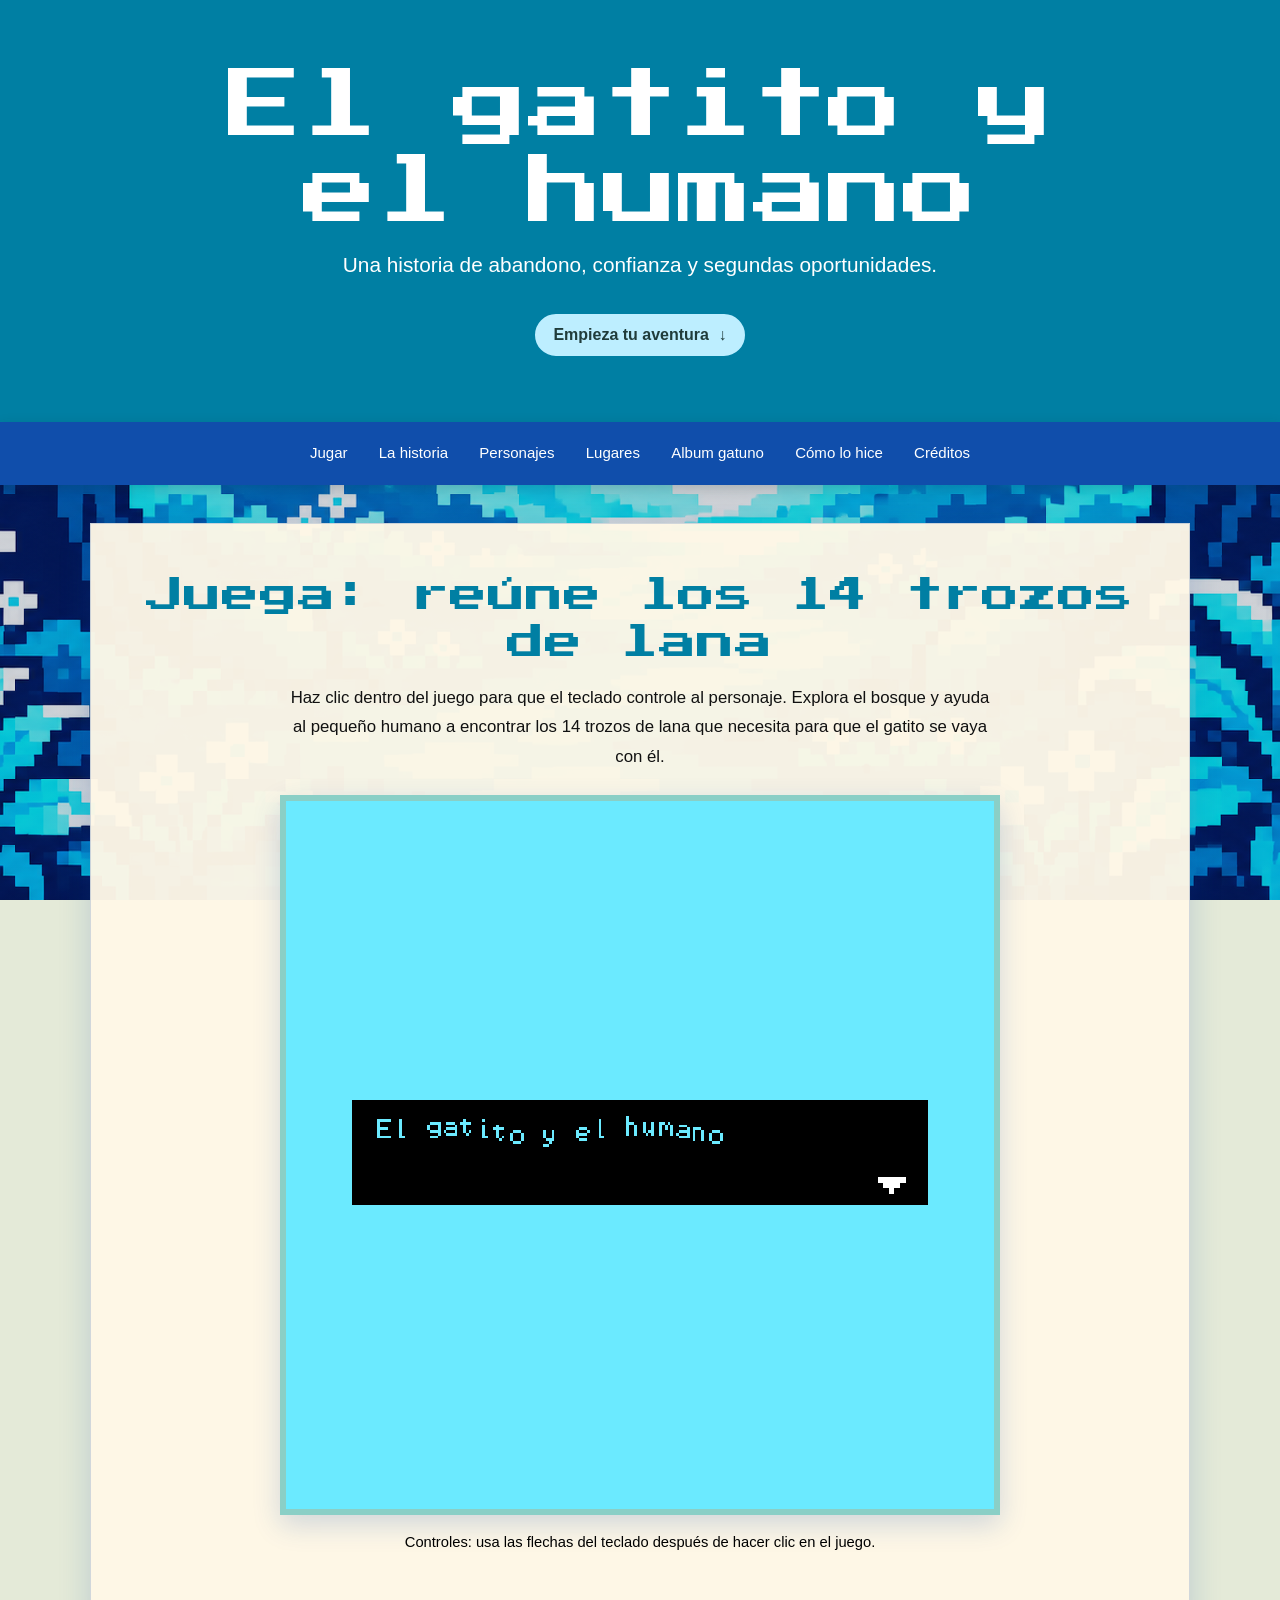
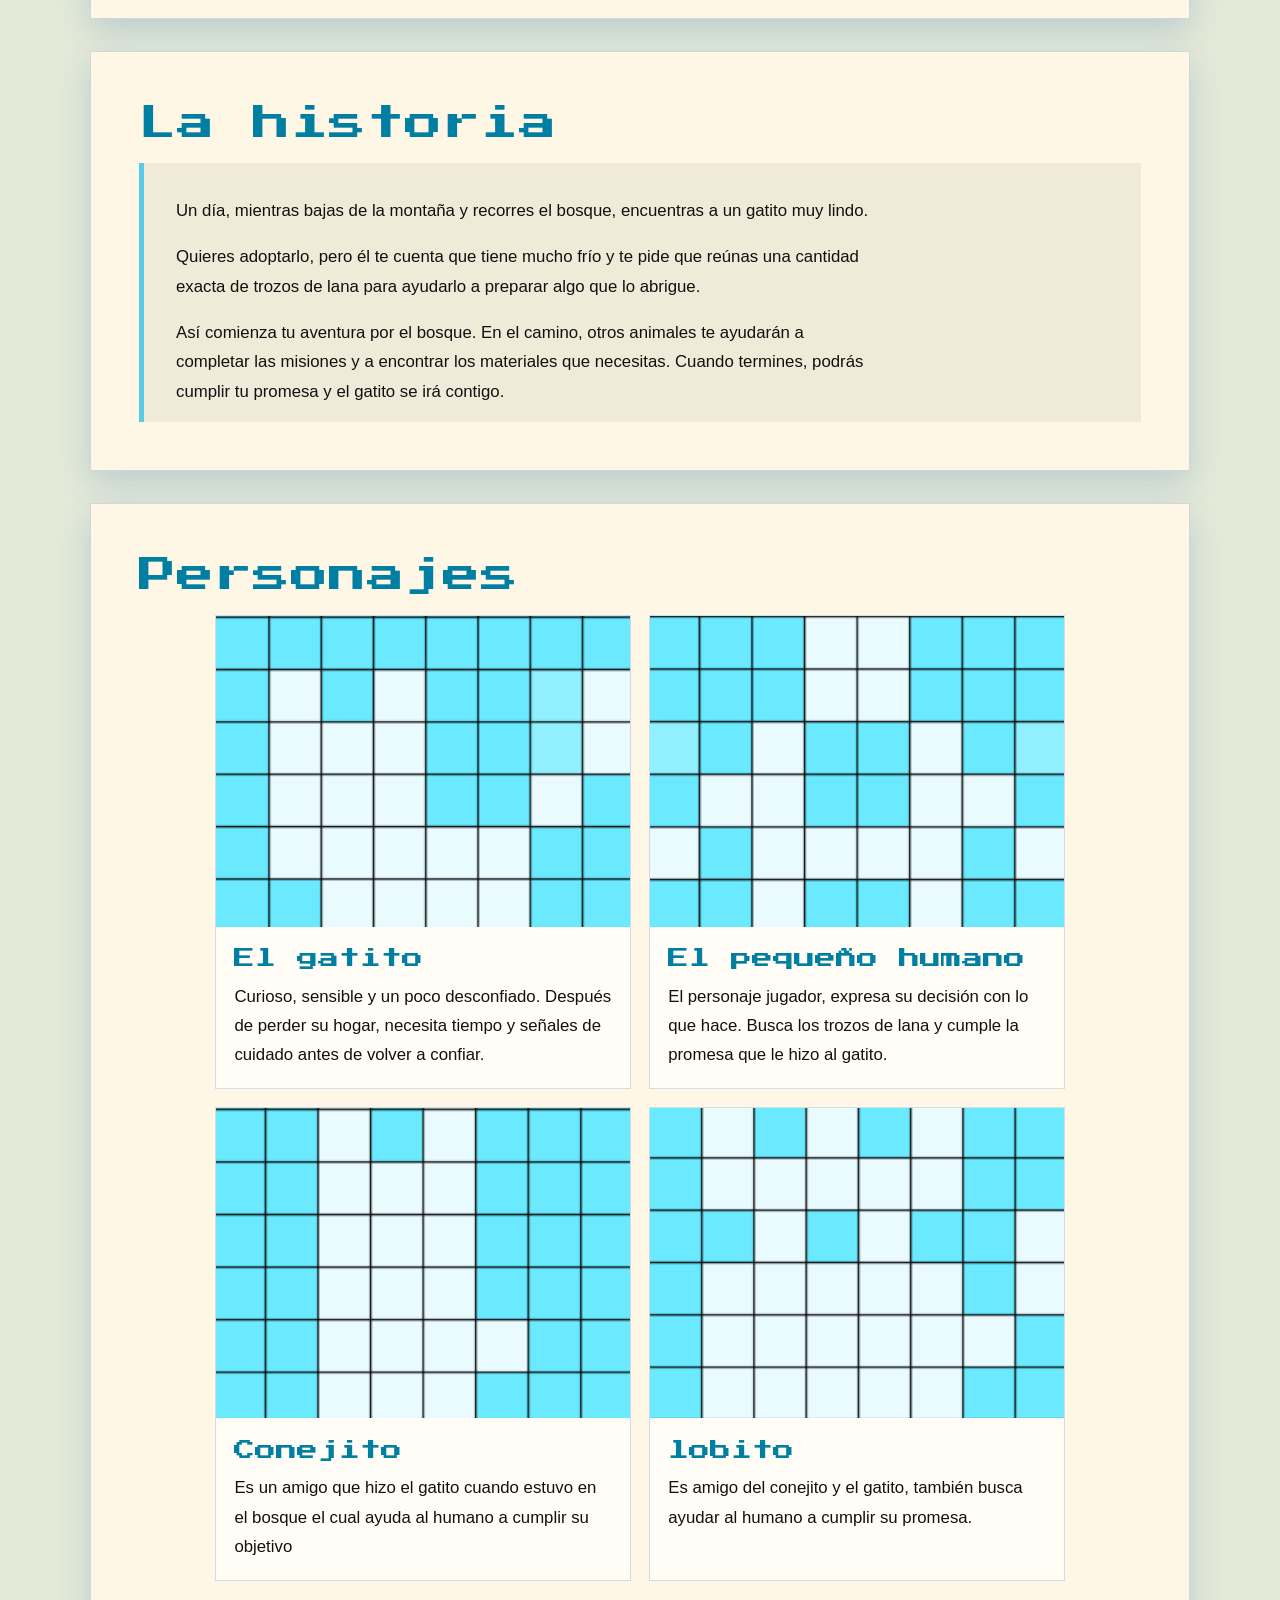
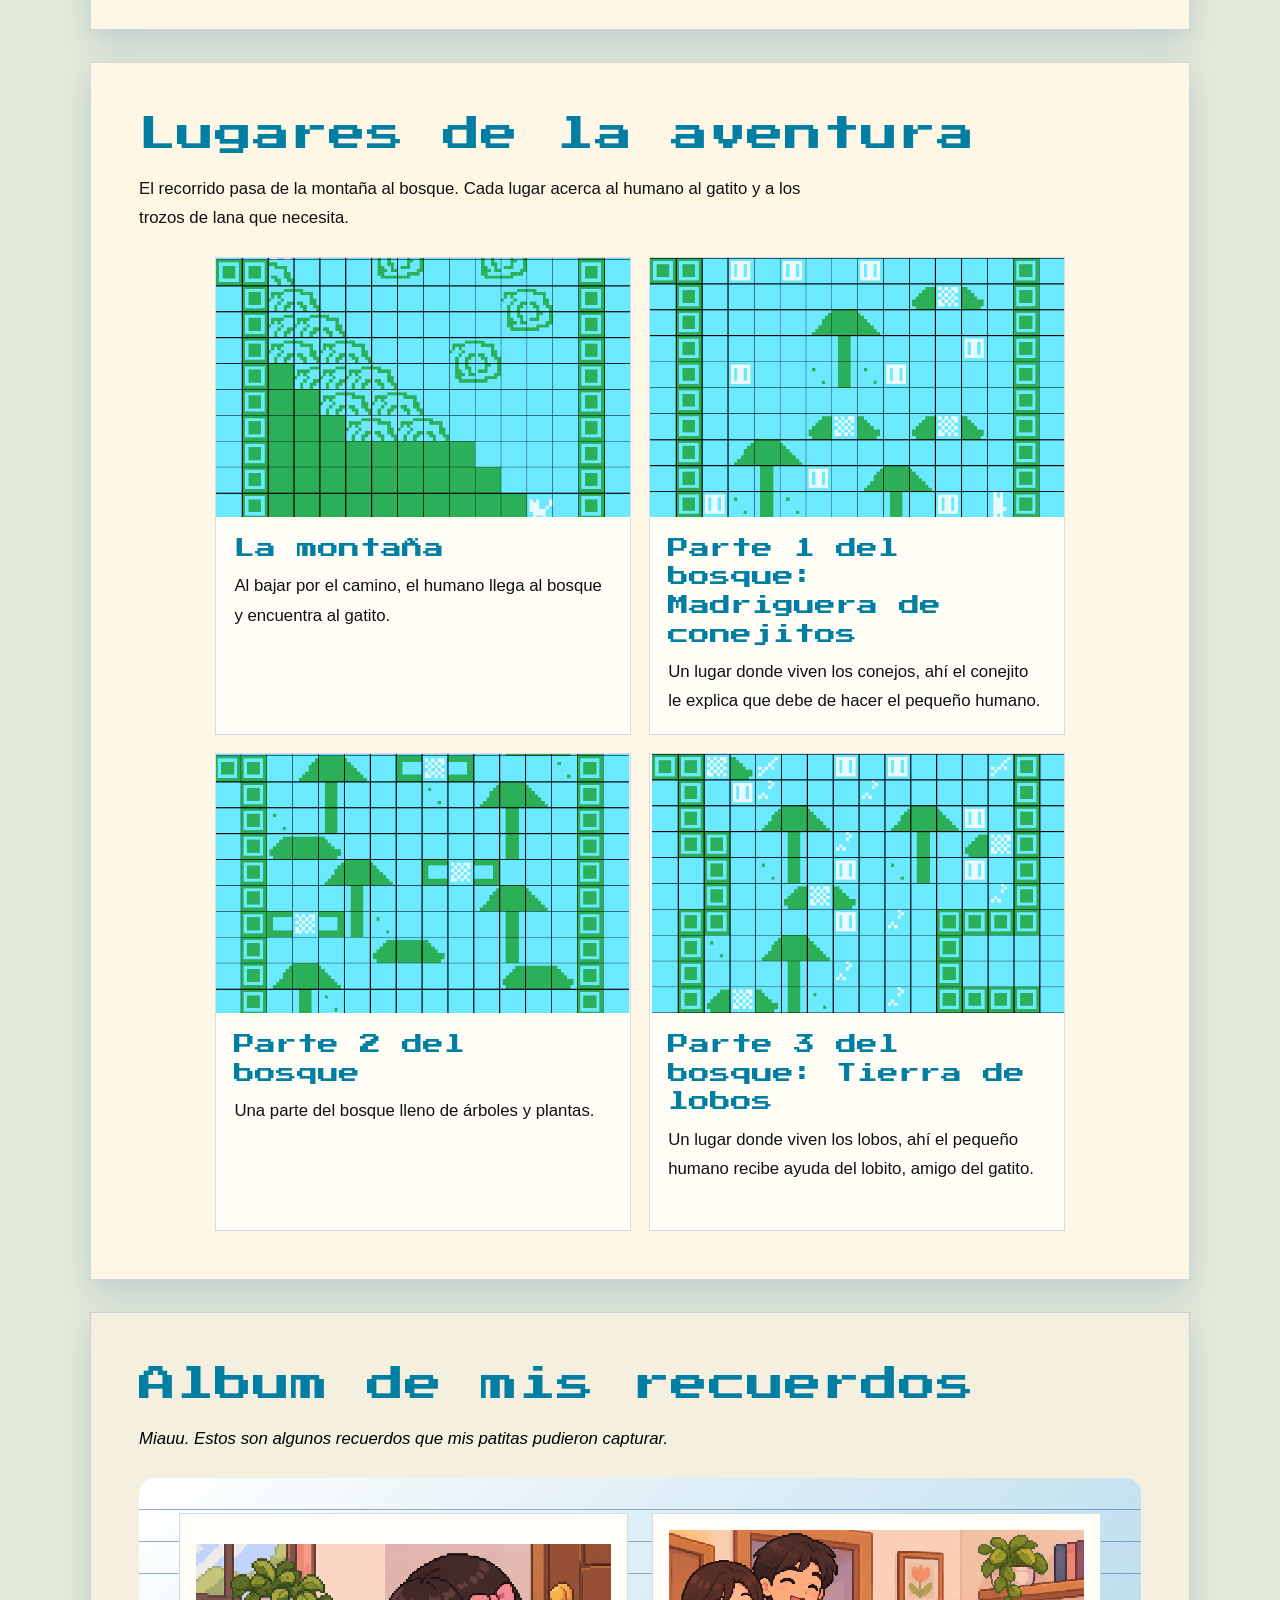
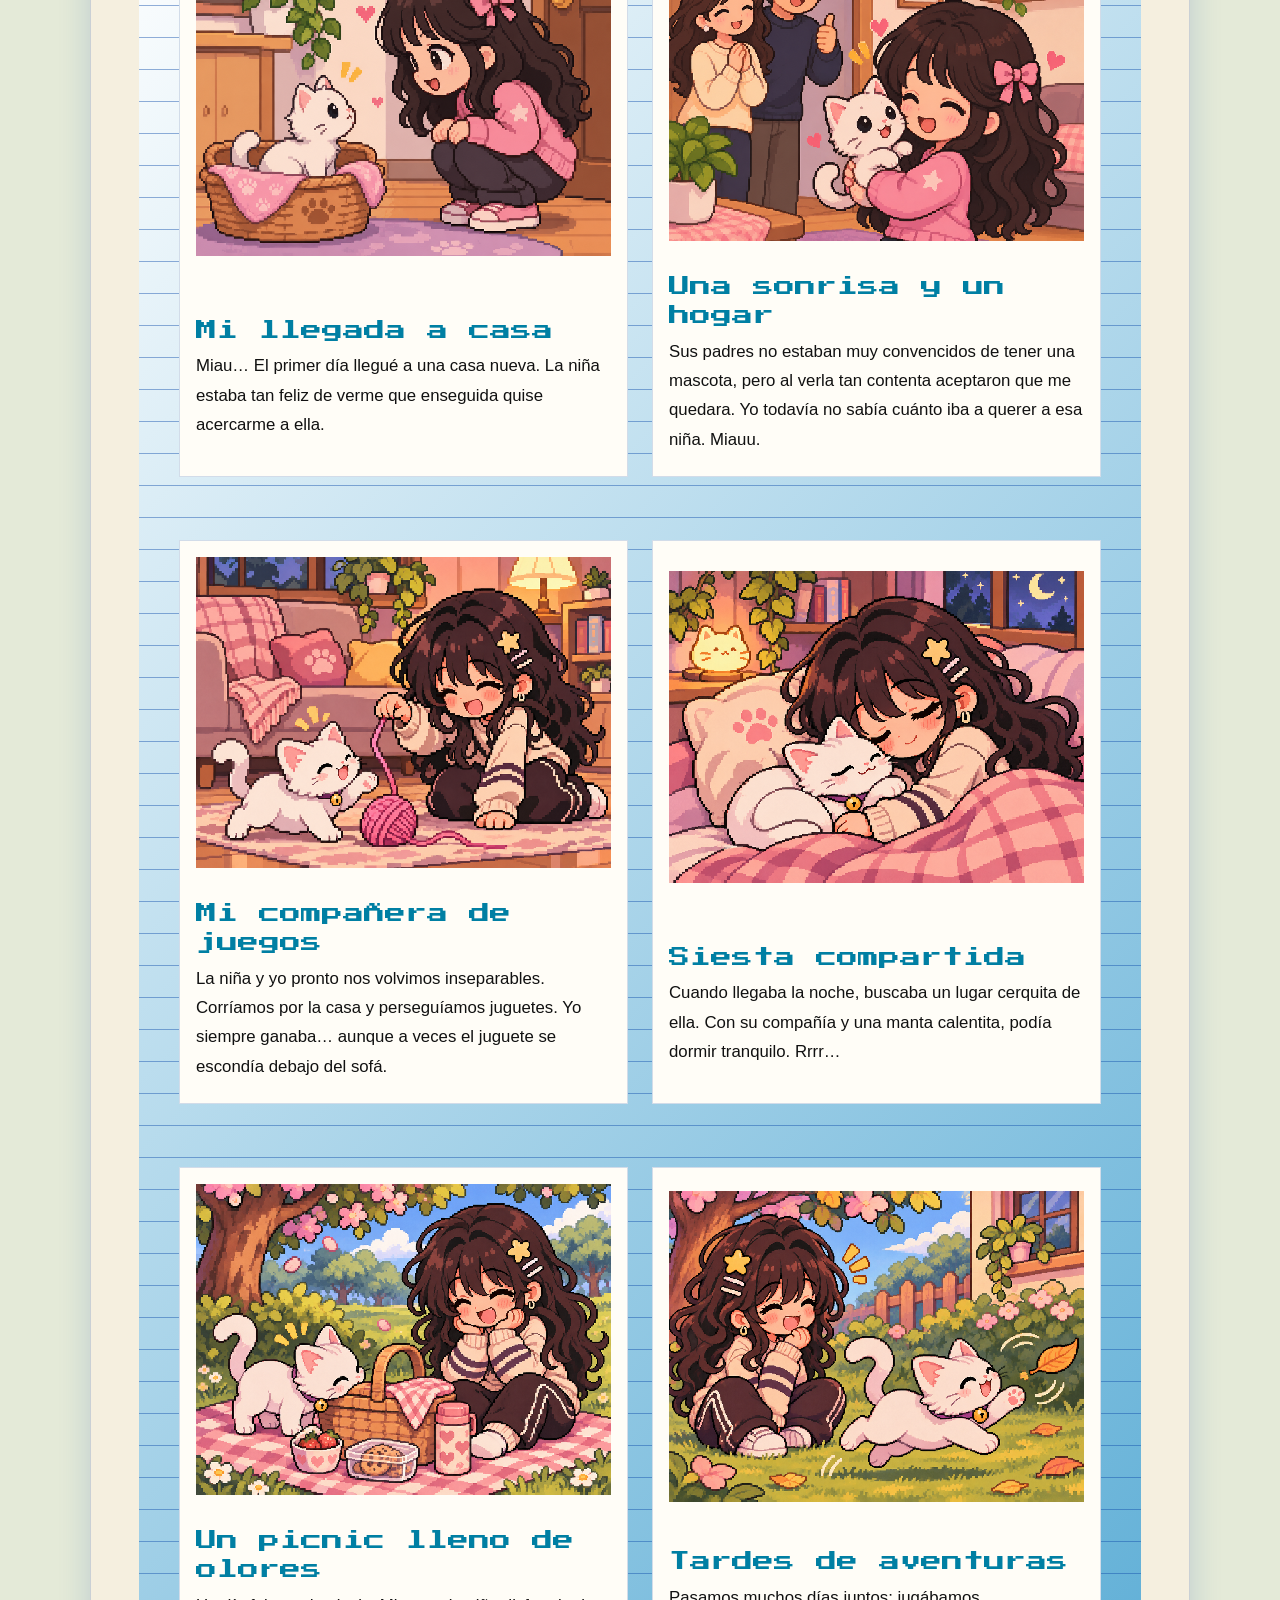
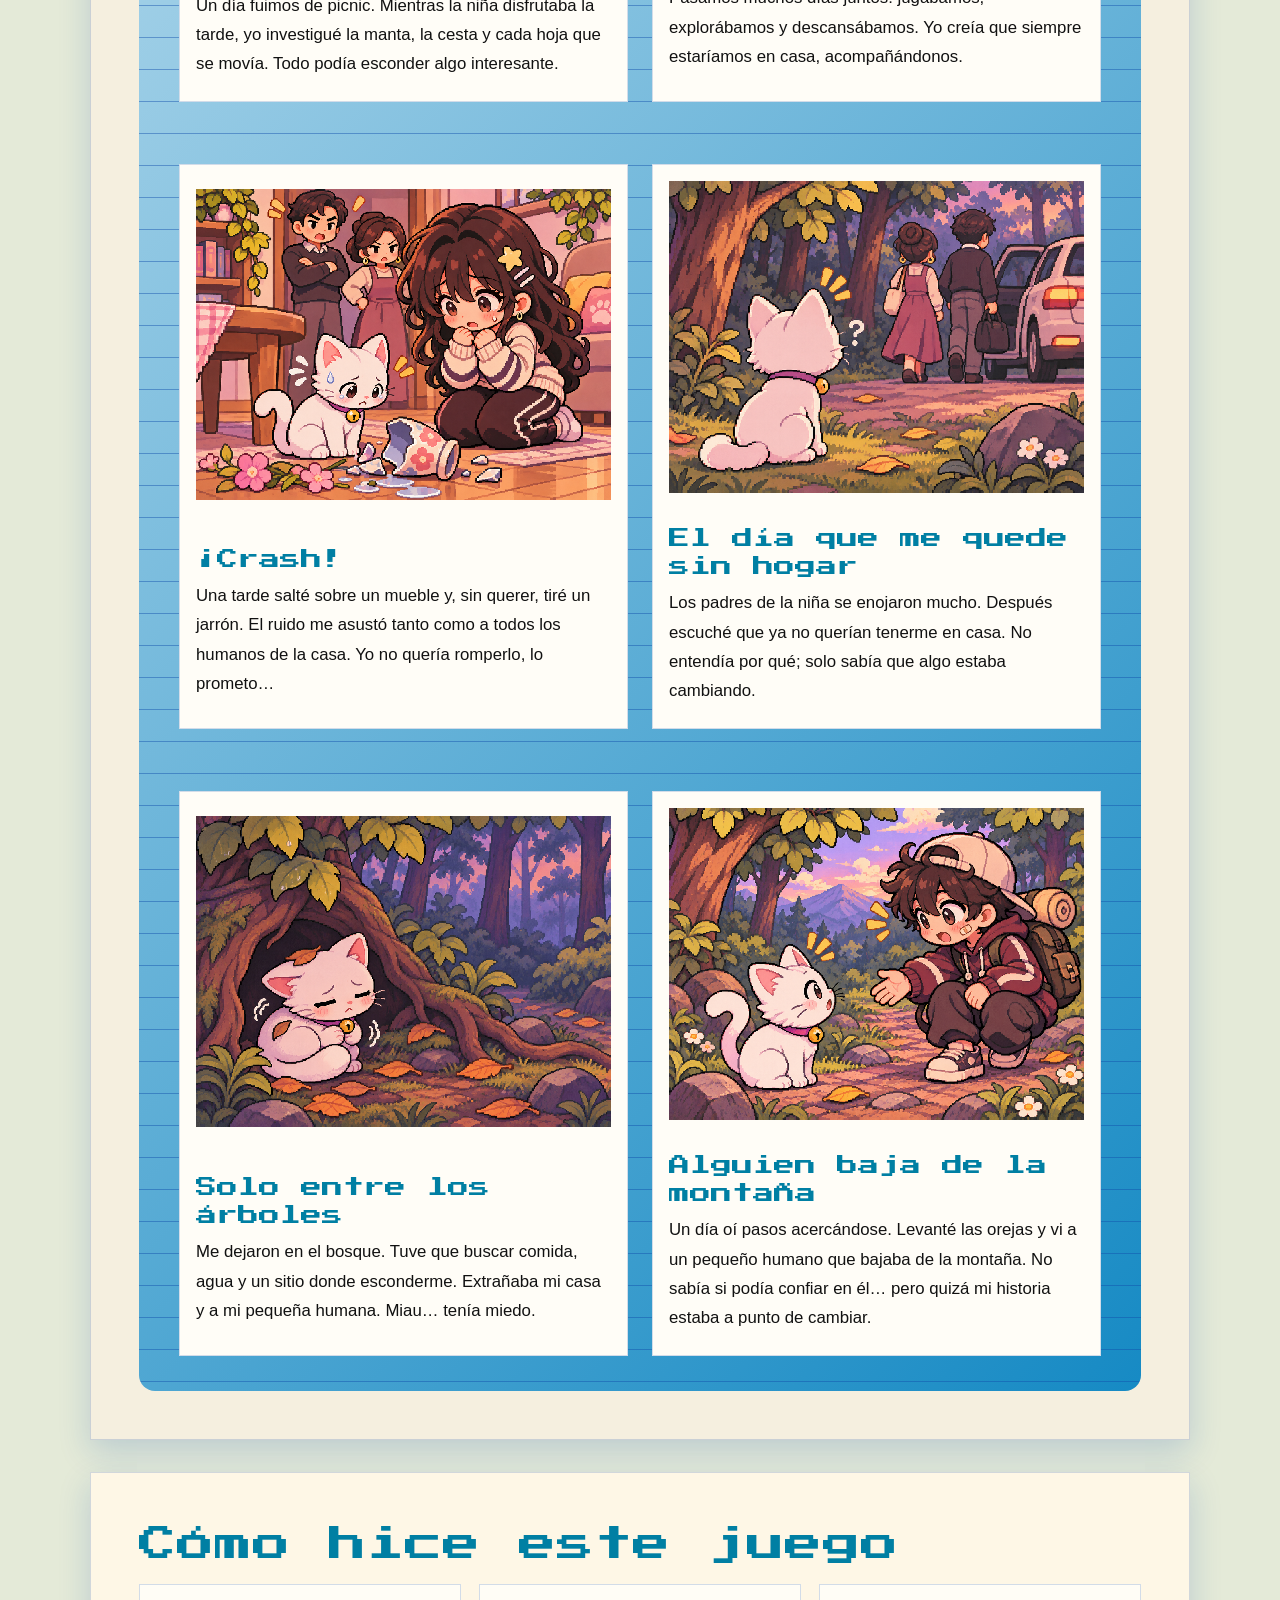
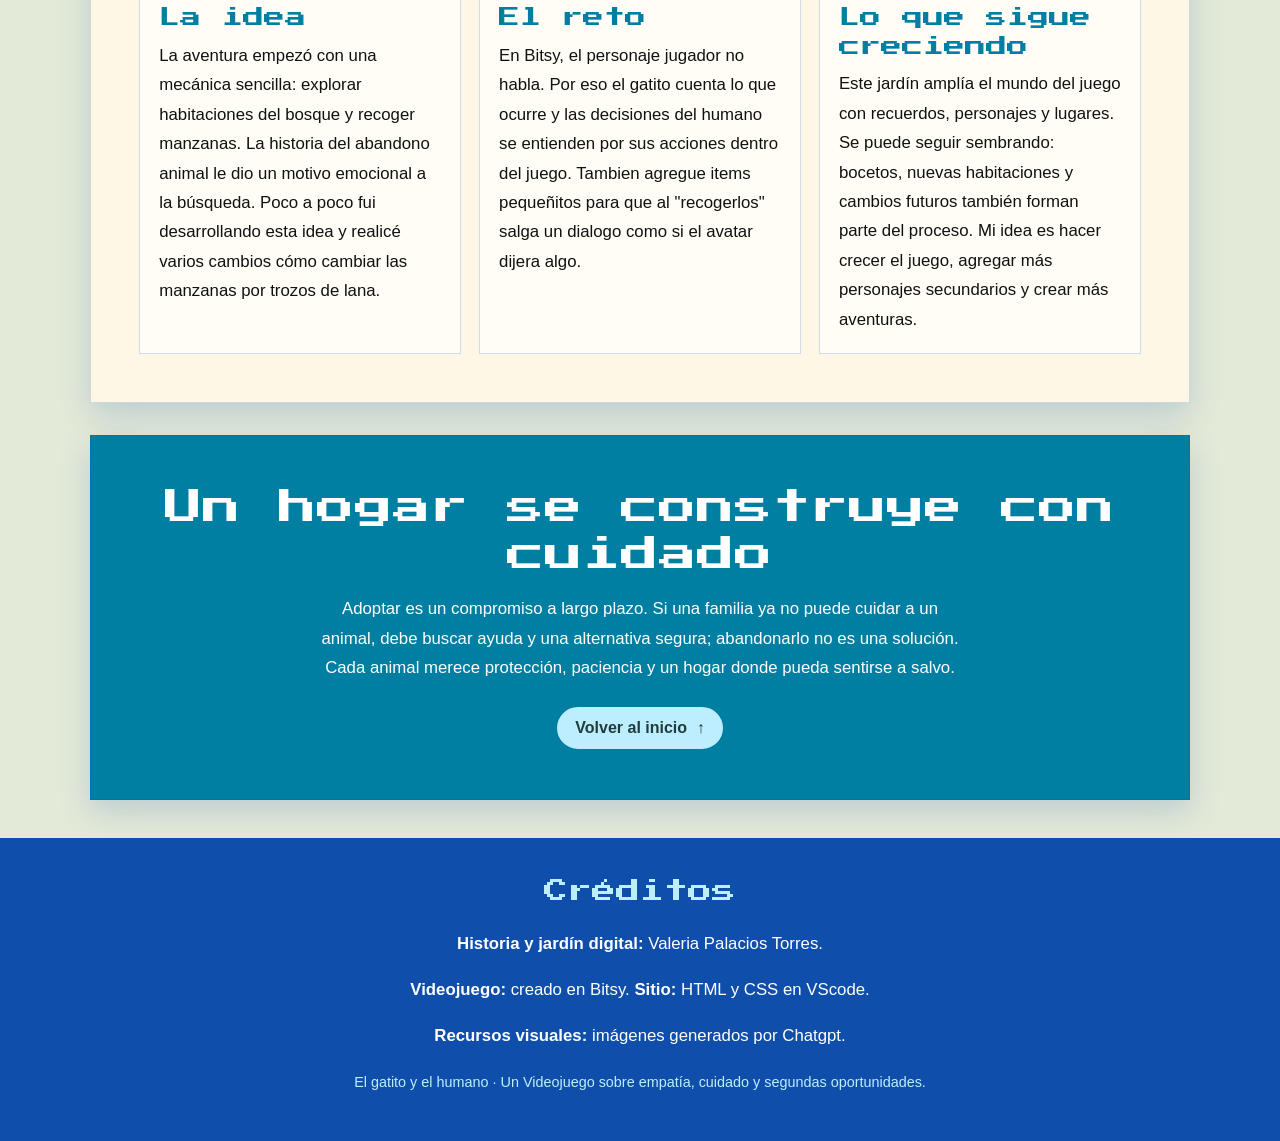
<file: index.html>
<!DOCTYPE html>
<html lang="es">
<head>
    <meta charset="UTF-8">
    <meta name="viewport" content="width=device-width, initial-scale=1.0">
    <meta name="description" content="Una historia interactiva sobre el abandono animal, la confianza y las segundas oportunidades, contada a través de los recuerdos de un gatito.">
    <meta name="author" content="Valeria Palacios Torres">
    <title>El gatito y el humano</title>
    <link rel="preconnect" href="https://fonts.googleapis.com">
    <link rel="preconnect" href="https://fonts.gstatic.com" crossorigin>
    <link href="https://fonts.googleapis.com/css2?family=Press+Start+2P&display=swap" rel="stylesheet">
    <link rel="stylesheet" href="css/styles.css">
</head>
<body>
    <a class="salto" href="#contenido">Saltar al contenido</a>

    <header class="portada" id="portada">
        <h1>El gatito y el humano</h1>
        <p class="lema">Una historia de abandono, confianza y segundas oportunidades.</p>
        <a class="boton" href="#juego">Empieza tu aventura <span aria-hidden="true">↓</span></a>
    </header>

    <nav class="menu" aria-label="Recorrido por el jardín">
        <a href="#juego">Jugar</a>
        <a href="#historia">La historia</a>
        <a href="#personajes">Personajes</a>
        <a href="#lugares">Lugares</a>
        <a href="#diario">Album gatuno</a>
        <a href="#proceso">Cómo lo hice</a>
        <a href="#creditos">Créditos</a>
    </nav>

    <main id="contenido">
        <section class="parcela parcela-juego" id="juego">
            <h2>Juega: reúne los 14 trozos de lana</h2>
            <p>Haz clic dentro del juego para que el teclado controle al personaje. Explora el bosque y ayuda al pequeño humano a encontrar los 14 trozos de lana que necesita para que el gatito se vaya con él.</p>
            <div class="marco-juego">
                <iframe src="juego.html" title="Juego de Bitsy: El gatito y el humano" loading="lazy"></iframe>
            </div>
            <p class="ayuda">Controles: usa las flechas del teclado después de hacer clic en el juego.</p>
        </section>

        <section class="parcela" id="historia">
            <h2>La historia</h2>
            <div class="texto-destacado">
                <p>Un día, mientras bajas de la montaña y recorres el bosque, encuentras a un gatito muy lindo.</p>
                <p>Quieres adoptarlo, pero él te cuenta que tiene mucho frío y te pide que reúnas una cantidad exacta de trozos de lana para ayudarlo a preparar algo que lo abrigue.</p>
                <p>Así comienza tu aventura por el bosque. En el camino, otros animales te ayudarán a completar las misiones y a encontrar los materiales que necesitas. Cuando termines, podrás cumplir tu promesa y el gatito se irá contigo.</p>
            </div>
        </section>

        <section class="parcela" id="personajes">
            <h2>Personajes</h2>
            <div class="rejilla">
                <article class="tarjeta personaje">
                    <img src="img/gatito.png" alt="Un gatito solo entre los árboles del bosque" loading="lazy">
                    <div><h3>El gatito</h3>
                    <p>Curioso, sensible y un poco desconfiado. Después de perder su hogar, necesita tiempo y señales de cuidado antes de volver a confiar.</p></div>
                </article>
                <article class="tarjeta personaje">
                    <img src="img/avatar.png" alt="El humano, un pequeño niño que le gusta explorar" loading="lazy">
                    <div><h3>El pequeño humano</h3>
                    <p>El personaje jugador, expresa su decisión con lo que hace. Busca los trozos de lana y cumple la promesa que le hizo al gatito.</p></div>
                </article>
                <article class="tarjeta personaje">
                    <img src="img/conejito.png" alt="Un conejito, amigo del gatito">
                    <div>
                        <h3>Conejito</h3>
                        <p>Es un amigo que hizo el gatito cuando estuvo en el bosque el cual ayuda al humano a cumplir su objetivo</p>
                    </div>
                </article>
                <article class="tarjeta personaje">
                    <img src="img/lobito.png" alt="Descripción del cuarto personaje">
                    <div>
                        <h3>lobito</h3>
                        <p>Es amigo del conejito y el gatito, también busca ayudar al humano a cumplir su promesa. </p>
                </article>
                </div>
        </section>

        <section class="parcela" id="lugares">
            <h2>Lugares de la aventura</h2>
            <p class="intro">El recorrido pasa de la montaña al bosque. Cada lugar acerca al humano al gatito y a los trozos de lana que necesita.</p>
            <div class="rejilla">
                <article class="tarjeta lugar">
                    <img src="img/room-inicio.png" alt="Vista del bosque donde comienza la aventura" loading="lazy">
                    <div><h3>La montaña</h3><p>Al bajar por el camino, el humano llega al bosque y encuentra al gatito.</p></div>
                </article>
                <article class="tarjeta lugar">
                    <img src="img/room1.png" alt="La primera parte del bosque" loading="lazy">
                    <div><h3>Parte 1 del bosque: Madriguera de conejitos</h3><p>Un lugar donde viven los conejos, ahí el conejito le explica que debe de hacer el pequeño humano.</p></div>
                </article>
                <article class="tarjeta lugar">
                    <img src="img/room2.png" alt="La segunda parte del bosque" loading="lazy">
                    <div><h3>Parte 2 del bosque </h3><p>Una parte del bosque lleno de árboles y plantas.</p></div>
                </article>
                <article class="tarjeta lugar">
                    <img src="img/room3.png" alt="La tercera parte del bosque" loading="lazy">
                    <div><h3>Parte 3 del bosque: Tierra de lobos</h3><p>Un lugar donde viven los lobos, ahí el pequeño humano recibe ayuda del lobito, amigo del gatito.</p></div>
                </article>
            </div>
        </section>

        <section class="parcela parcela-diario" id="diario">
            <h2>Album de mis recuerdos</h2>
            <p class="intro">Miauu. Estos son algunos recuerdos que mis patitas pudieron capturar.</p>
            
            <div class="rejilla diario-grid">
            <article class="entrada">
                <img src="img/gatito-nina-encuentro.png" alt="El gatito cuando era pequeño en su primer hogar" loading="lazy">
                <div>
                    <h3>Mi llegada a casa</h3>
                <p>Miau… El primer día llegué a una casa nueva. La niña estaba tan feliz de verme que enseguida quise acercarme a ella.</p>
            </div>
            </article>

            <article class="entrada">
                <img src="img/abrazo-nina-gatito.png" alt="La niña abraza al gatito" loading="lazy">
                <div>
                    <h3>Una sonrisa y un hogar</h3>
                <p>Sus padres no estaban muy convencidos de tener una mascota, pero al verla tan contenta aceptaron que me quedara. Yo todavía no sabía cuánto iba a querer a esa niña. Miauu.</p>
            </div>
            </article>

            <article class="entrada">
                <img src="img/lana-gatito-nina.png" alt="El gatito y la niña jugando" loading="lazy">
                <div>
                    <h3>Mi compañera de juegos</h3>
                <p>La niña y yo pronto nos volvimos inseparables. Corríamos por la casa y perseguíamos juguetes. Yo siempre ganaba… aunque a veces el juguete se escondía debajo del sofá.</p>
            </div>
            </article>

            <article class="entrada">
                <img src="img/dormir-gatito-nina.png" alt="La niña y el gatito durmiendo" loading="lazy">
                <div>
                    <h3>Siesta compartida</h3>
                <p>Cuando llegaba la noche, buscaba un lugar cerquita de ella. Con su compañía y una manta calentita, podía dormir tranquilo. Rrrr…</p>
            </div>
            </article>

            <article class="entrada">
                <img src="img/picnic-gatito-nina.png" alt="La niña y el gatito en un picnic" loading="lazy">
                <div>
                    <h3>Un picnic lleno de olores</h3>
                <p>Un día fuimos de picnic. Mientras la niña disfrutaba la tarde, yo investigué la manta, la cesta y cada hoja que se movía. Todo podía esconder algo interesante.</p>
            </div>
            </article>

            <article class="entrada">
                <img src="img/jardin-gatito-nina.png" alt="La niña y el gatito en el jardín" loading="lazy">
                <div>
                    <h3>Tardes de aventuras</h3>
                <p>Pasamos muchos días juntos: jugábamos, explorábamos y descansábamos. Yo creía que siempre estaríamos en casa, acompañándonos.</p>
            </div>
            </article>

            <article class="entrada">
                <img src="img/jarron-gatito-nina.png" alt="El gatito junto al jarrón roto" loading="lazy">
                <div>
                    <h3> ¡Crash!</h3>
                <p>Una tarde salté sobre un mueble y, sin querer, tiré un jarrón. El ruido me asustó tanto como a todos los humanos de la casa. Yo no quería romperlo, lo prometo…</p>
            </div>
            </article>

            <article class="entrada">
                <img src="img/abandonado-gatito.png" alt="gatito abandonado" loading="lazy">
                <div>
                    <h3>El día que me quede sin hogar</h3>
                <p>Los padres de la niña se enojaron mucho. Después escuché que ya no querían tenerme en casa. No entendía por qué; solo sabía que algo estaba cambiando.</p>
            </div>
            </article>

            <article class="entrada">
                <img src="img/gatito-solo.png" alt="Un gatito rescatado recibe cuidado y atención" loading="lazy">
                <div>
                    <h3>Solo entre los árboles</h3>
                <p>Me dejaron en el bosque. Tuve que buscar comida, agua y un sitio donde esconderme. Extrañaba mi casa y a mi pequeña humana. Miau… tenía miedo.</p>
            </div>
            </article>

            <article class="entrada">
                <img src="img/conoce-humano.png" alt="Un gatito rescatado recibe cuidado y atención" loading="lazy">
                <div>
                    <h3>Alguien baja de la montaña</h3>
                <p>Un día oí pasos acercándose. Levanté las orejas y vi a un pequeño humano que bajaba de la montaña. No sabía si podía confiar en él… pero quizá mi historia estaba a punto de cambiar.</p>
            </div>
            </article>
        </div>
        </section>

        <section class="parcela" id="proceso">
            <h2>Cómo hice este juego</h2>
            <div class="rejilla proceso">
                <article class="tarjeta"><h3>La idea</h3><p>La aventura empezó con una mecánica sencilla: explorar habitaciones del bosque y recoger manzanas. La historia del abandono animal le dio un motivo emocional a la búsqueda. Poco a poco fui desarrollando esta idea y realicé varios cambios cómo cambiar las manzanas por trozos de lana.</p></article>
                <article class="tarjeta"><h3>El reto</h3><p>En Bitsy, el personaje jugador no habla. Por eso el gatito cuenta lo que ocurre y las decisiones del humano se entienden por sus acciones dentro del juego. Tambien agregue items pequeñitos para que al "recogerlos" salga un dialogo como si el avatar dijera algo.</p></article>
                <article class="tarjeta"><h3>Lo que sigue creciendo</h3><p>Este jardín amplía el mundo del juego con recuerdos, personajes y lugares. Se puede seguir sembrando: bocetos, nuevas habitaciones y cambios futuros también forman parte del proceso. Mi idea es hacer crecer el juego, agregar más personajes secundarios y crear más aventuras.</p></article>
            </div>
        </section>

        <section class="parcela cierre">
            <h2>Un hogar se construye con cuidado</h2>
            <p>Adoptar es un compromiso a largo plazo. Si una familia ya no puede cuidar a un animal, debe buscar ayuda y una alternativa segura; abandonarlo no es una solución. Cada animal merece protección, paciencia y un hogar donde pueda sentirse a salvo.</p>
            <a class="boton" href="#portada">Volver al inicio <span aria-hidden="true">↑</span></a>
        </section>
    </main>

    <footer id="creditos">
        <h2>Créditos</h2>
        <p><strong>Historia y jardín digital:</strong> Valeria Palacios Torres.</p>
        <p><strong>Videojuego:</strong> creado en Bitsy. <strong>Sitio:</strong> HTML y CSS en VScode.</p>
        <p><strong>Recursos visuales:</strong> imágenes generados por Chatgpt.</p>
        <p class="pie">El gatito y el humano · Un Videojuego sobre empatía, cuidado y segundas oportunidades.</p>
    </footer>
</body>
</html>
</file>
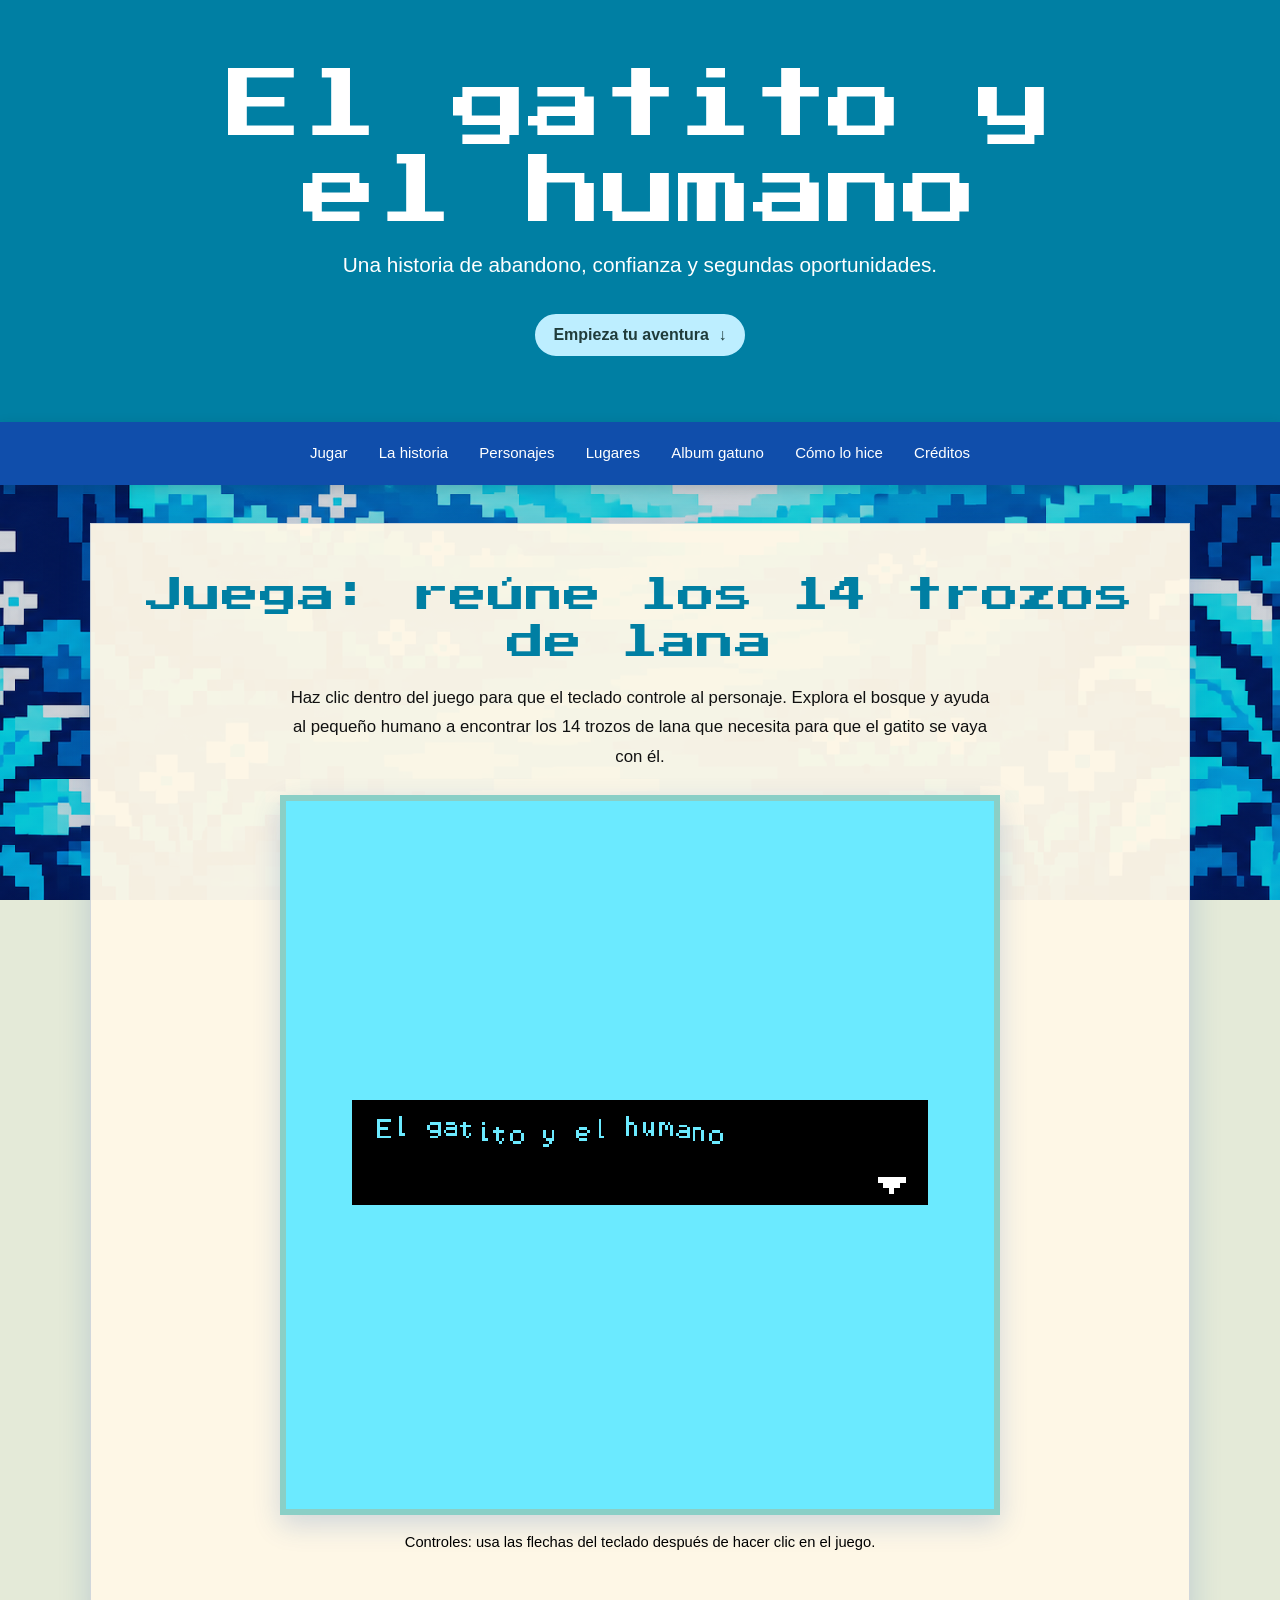
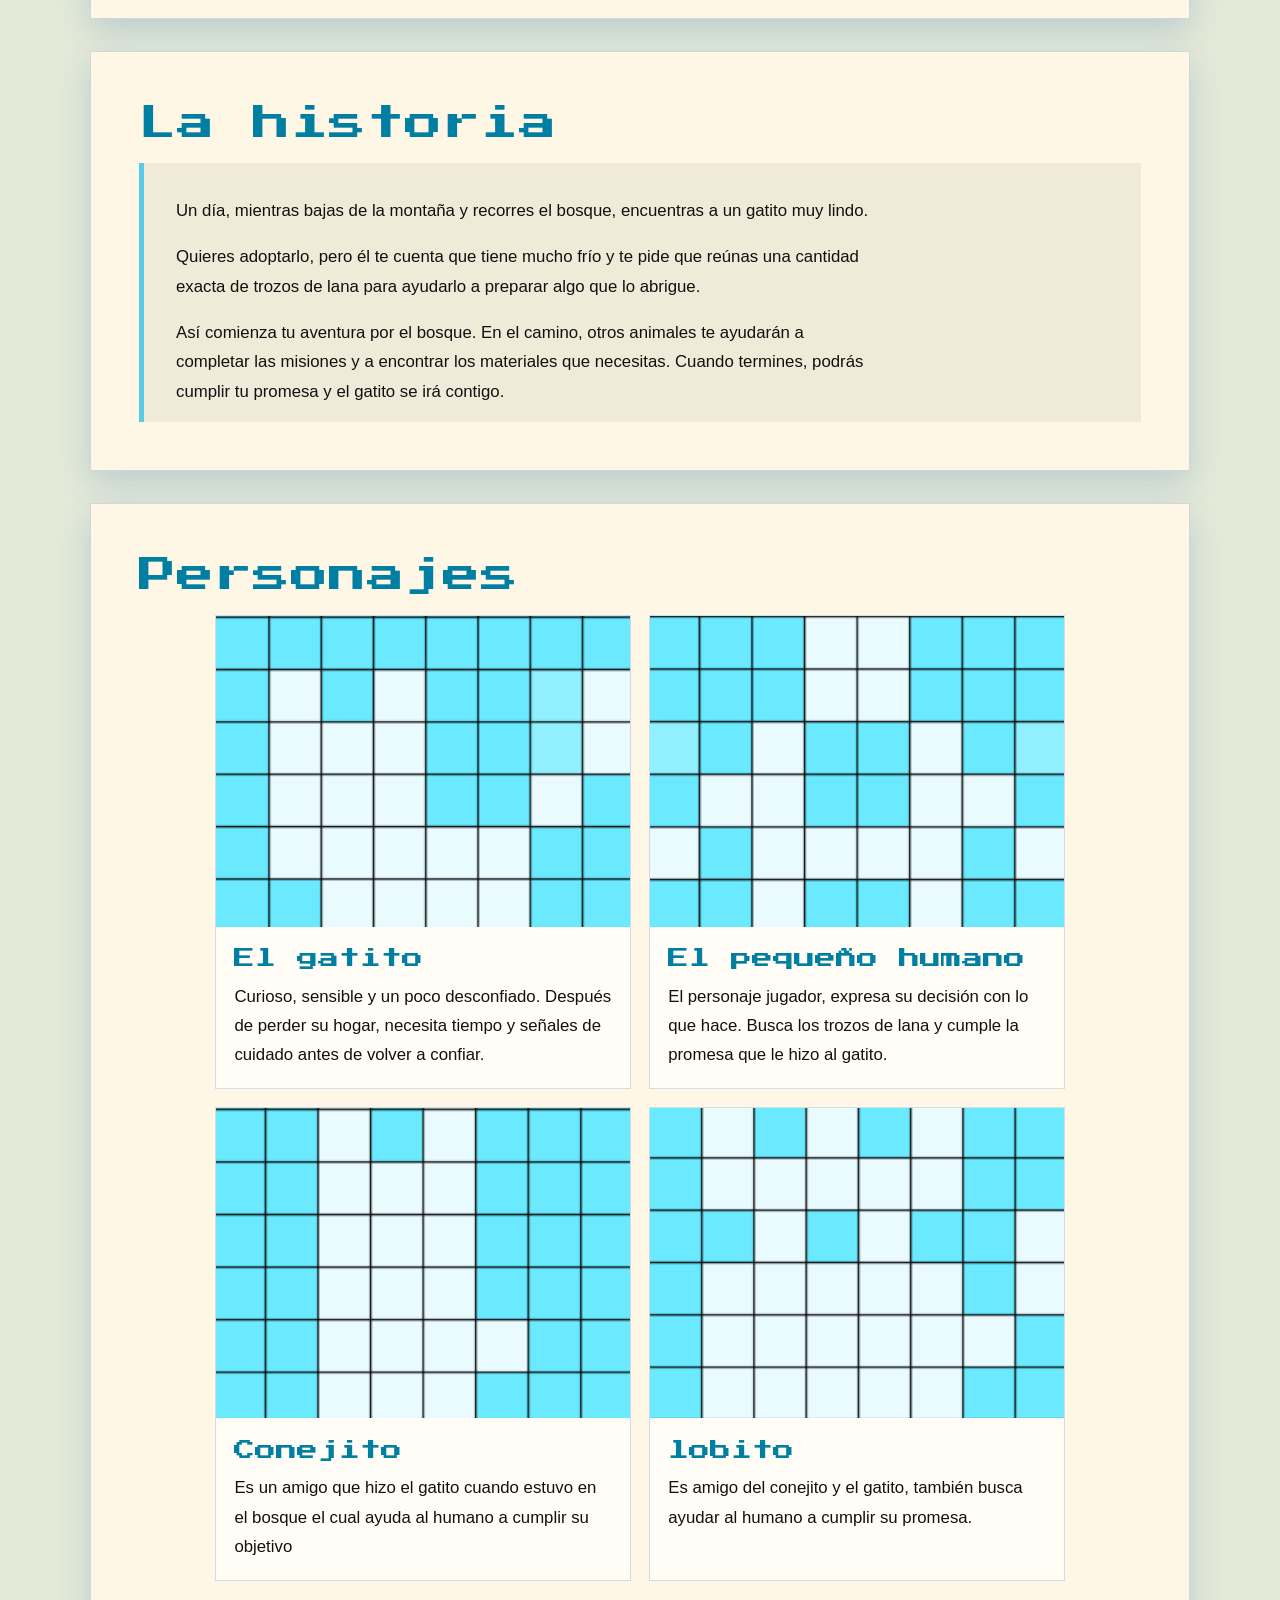
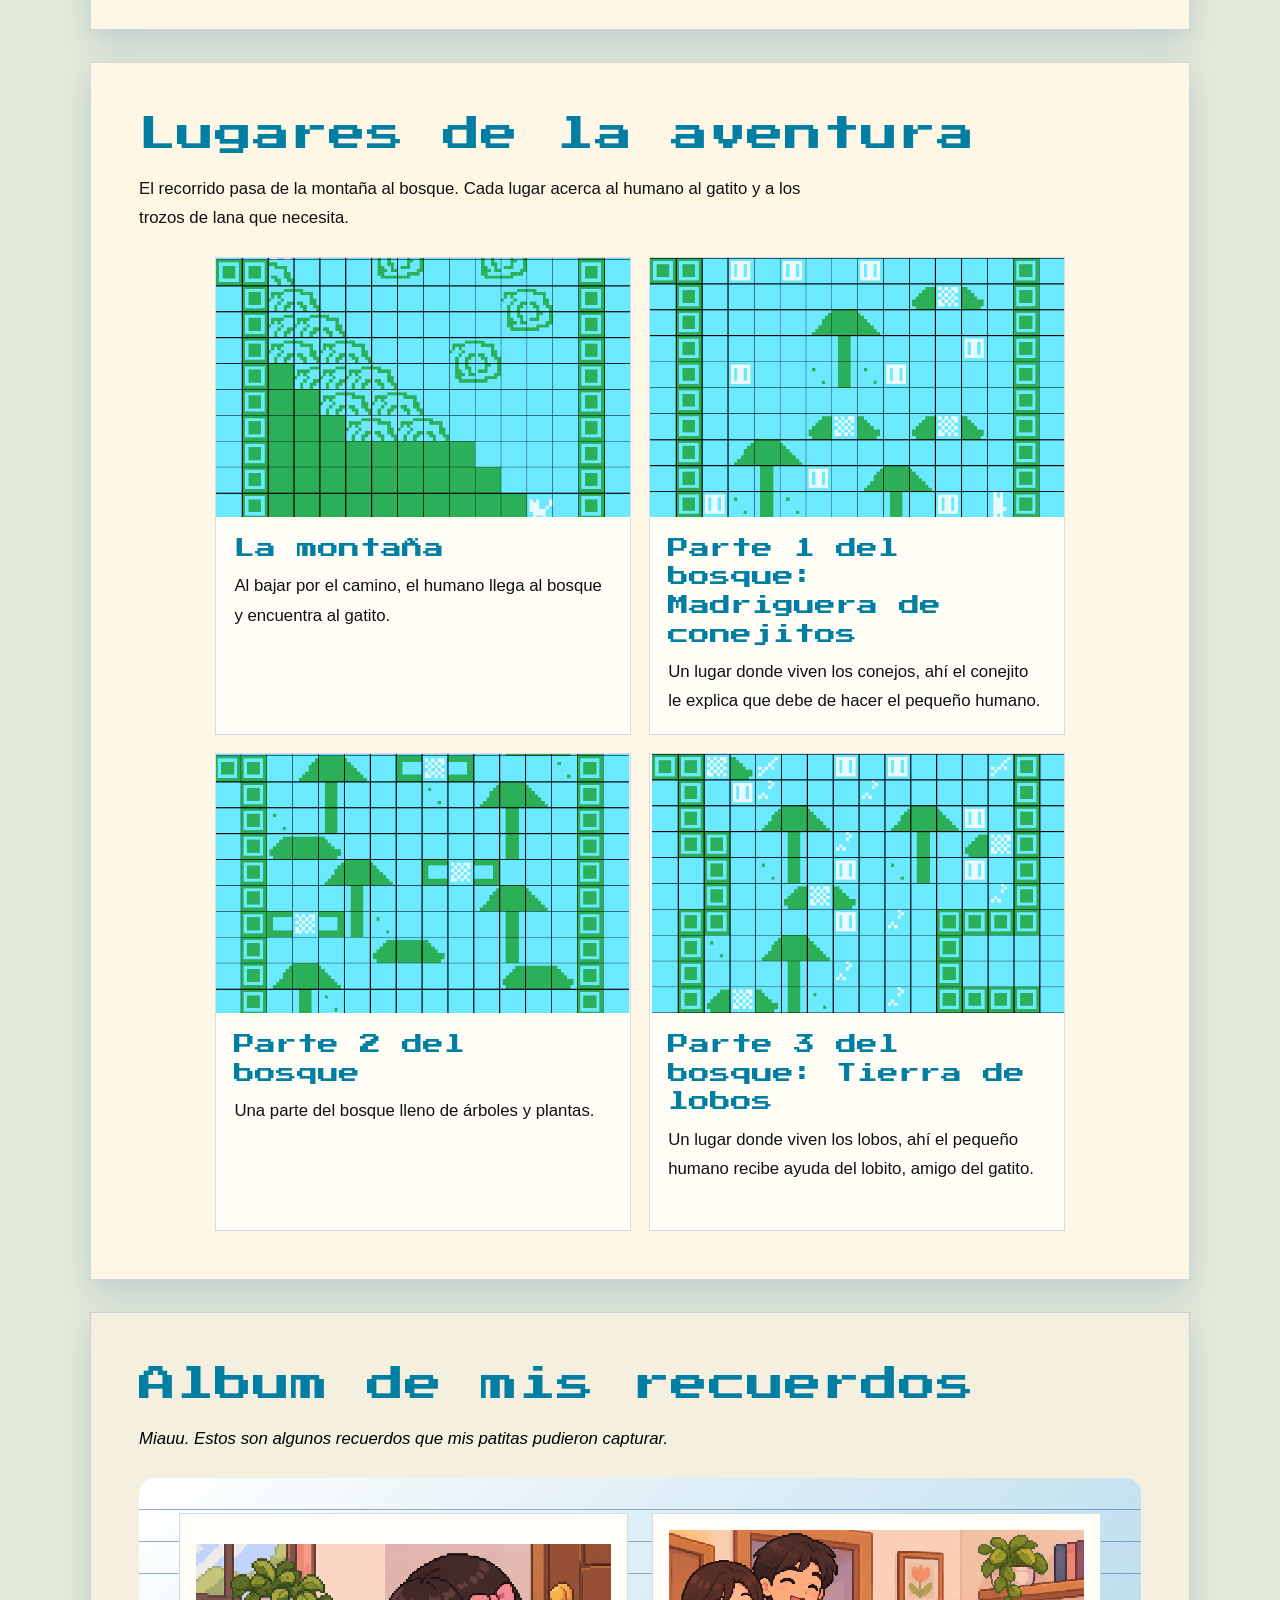
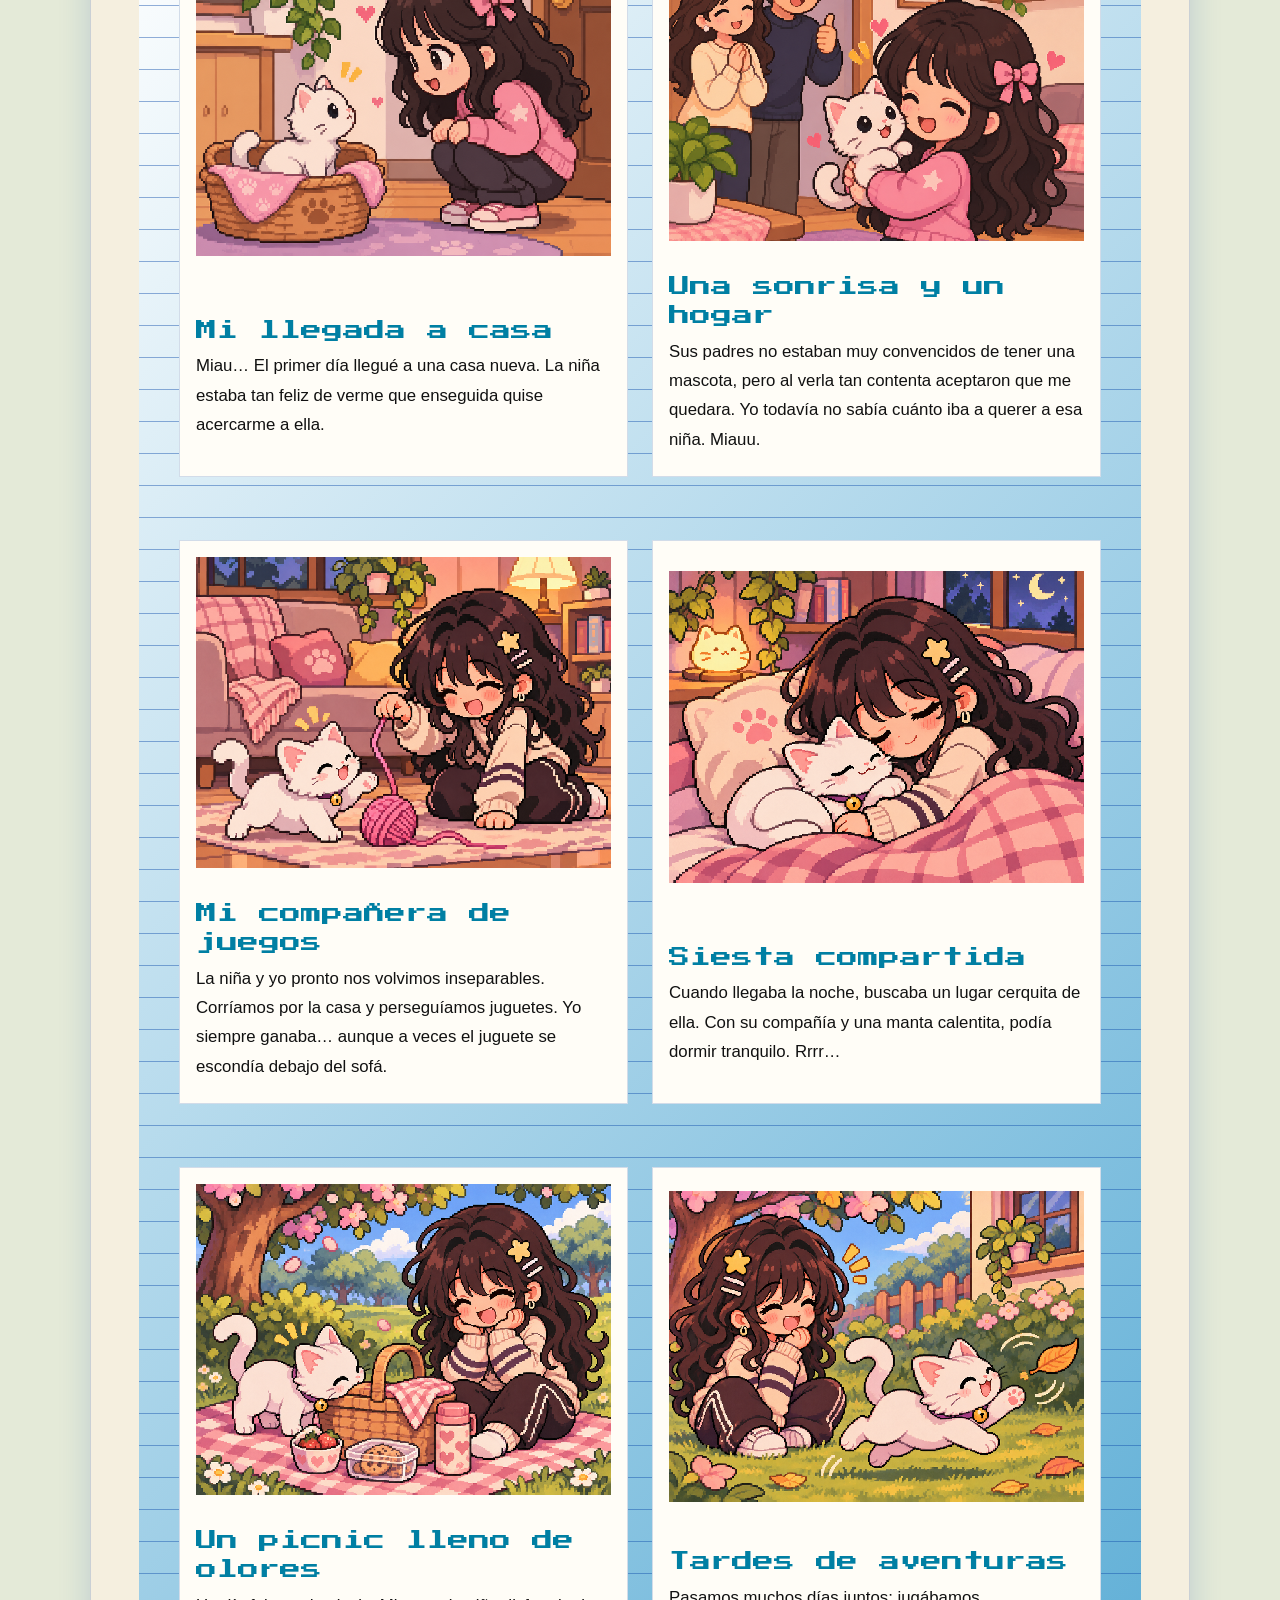
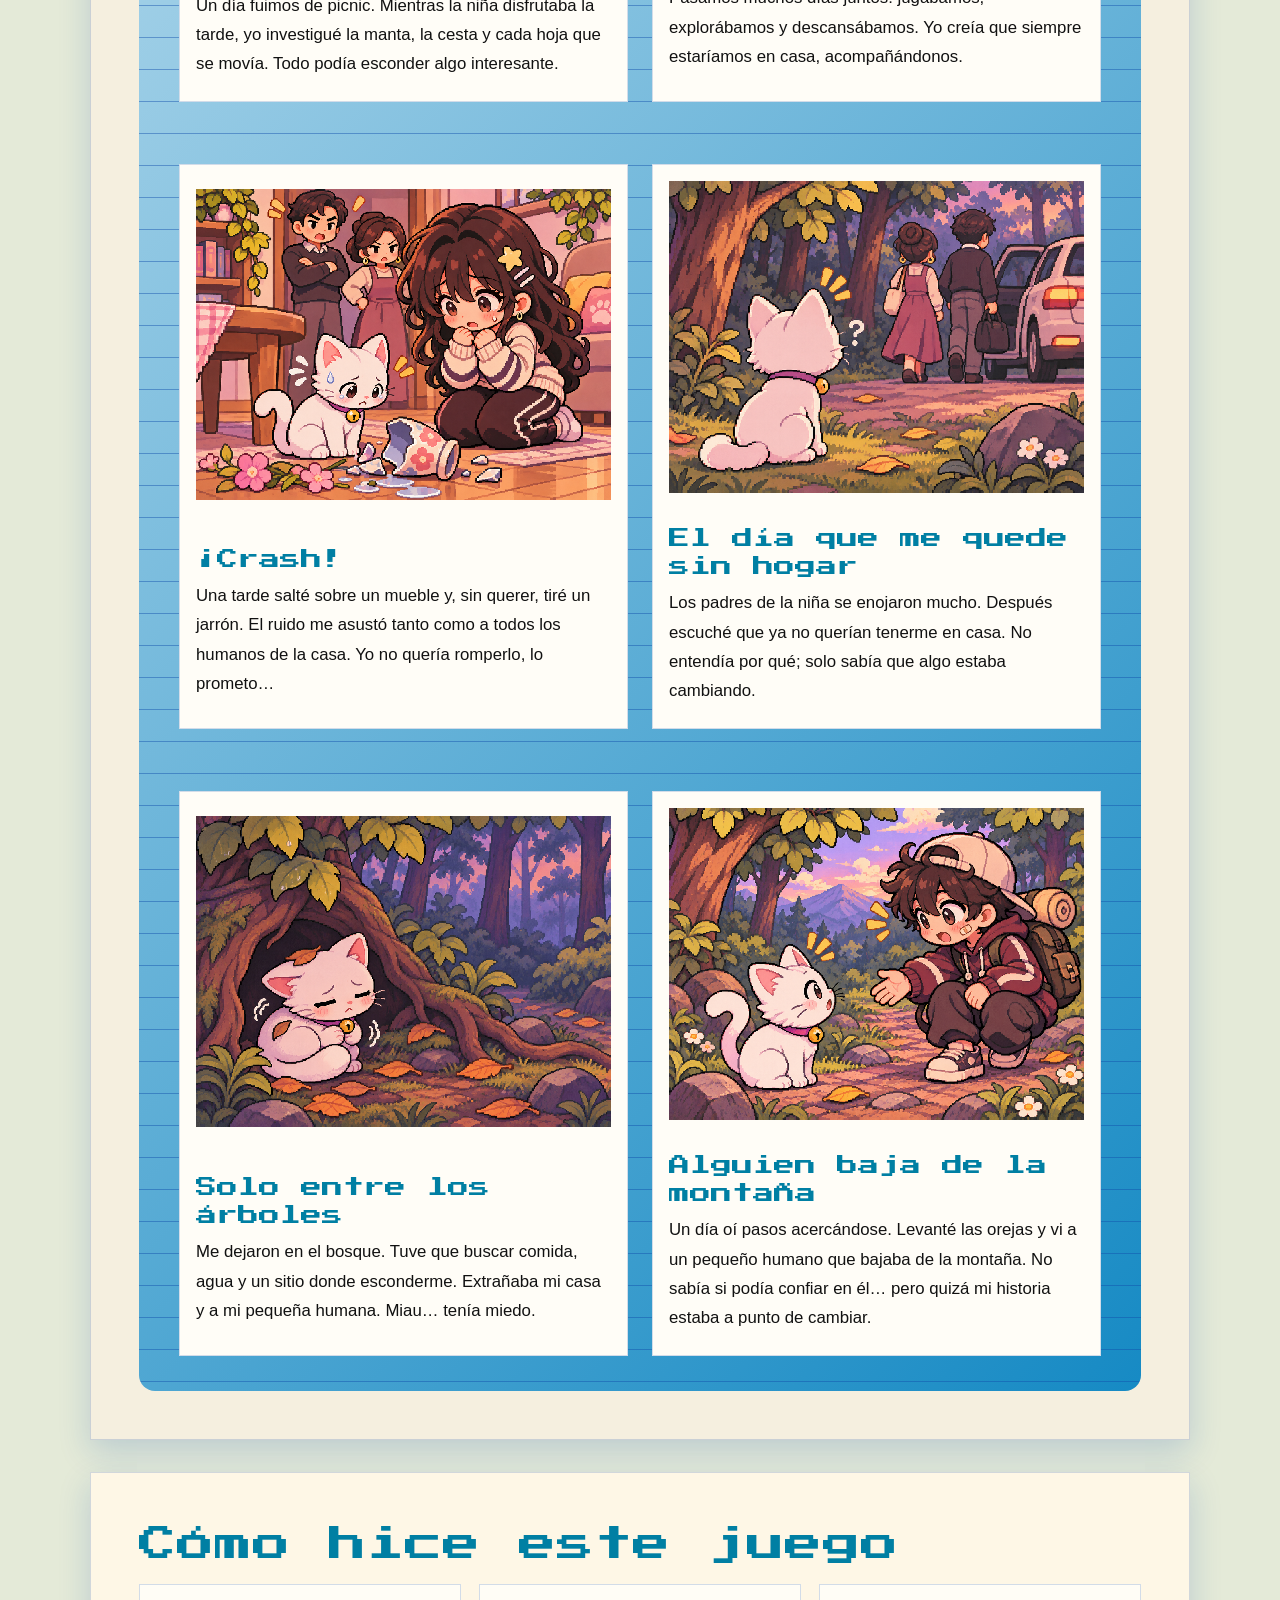
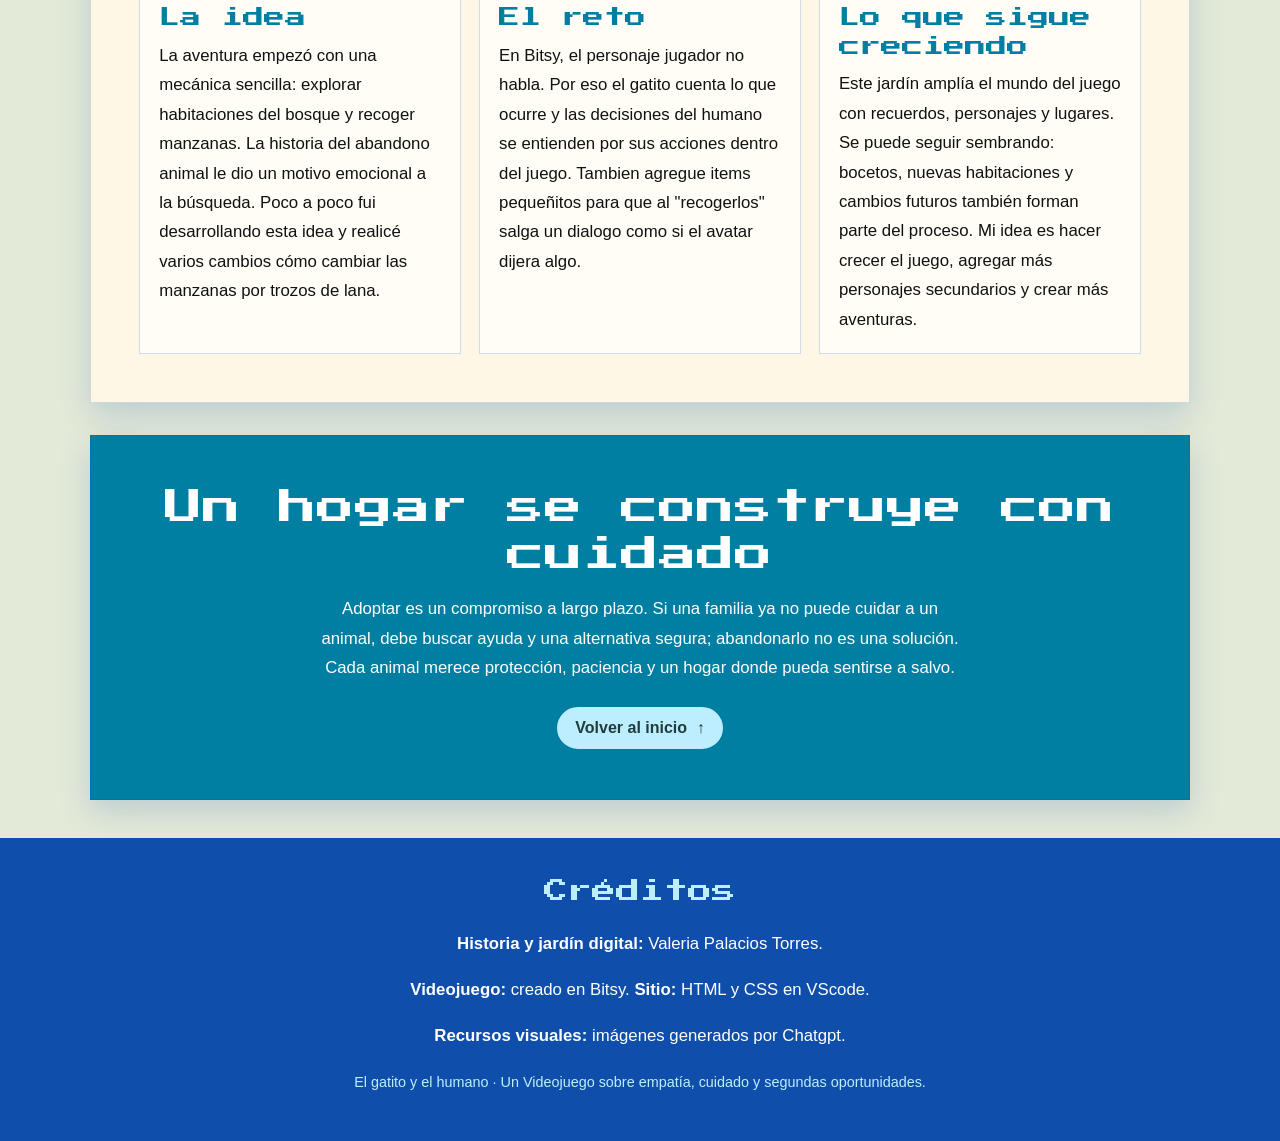
<file: el-gatito-el-humano/index.html>
<!DOCTYPE html>
<html lang="es">
<head>
    <meta charset="UTF-8">
    <meta name="viewport" content="width=device-width, initial-scale=1.0">
    <meta name="description" content="El diario de Mishi: una historia interactiva sobre el abandono animal, la confianza y la adopción responsable.">
    <meta name="author" content="Valeria Palacios Torres">
    <title>El gatito y el humano</title>
    <link rel="preconnect" href="https://fonts.googleapis.com">
    <link rel="preconnect" href="https://fonts.gstatic.com" crossorigin>
    <link href="https://fonts.googleapis.com/css2?family=Press+Start+2P&display=swap" rel="stylesheet">
    <link rel="stylesheet" href="css/styles.css">
</head>
<body>
    <a class="salto" href="#contenido">Saltar al contenido</a>

    <header class="portada" id="portada">
        <h1>El gatito y el humano</h1>
        <p class="lema">Una historia de abandono, confianza y segundas oportunidades.</p>
        <a class="boton" href="#juego">Empieza tu aventura <span aria-hidden="true">↓</span></a>
    </header>

    <nav class="menu" aria-label="Recorrido por el jardín">
        <a href="#juego">Jugar</a>
        <a href="#historia">La historia</a>
        <a href="#personajes">Personajes</a>
        <a href="#lugares">Lugares</a>
        <a href="#diario">Album gatuno</a>
        <a href="#proceso">Cómo lo hice</a>
        <a href="#creditos">Créditos</a>
    </nav>

    <main id="contenido">
        <section class="parcela parcela-juego" id="juego">
            <h2>Juega: reúne los 14 trozos de lana</h2>
            <p>Haz clic dentro del juego para que el teclado controle al personaje. Explora el bosque y ayuda al pequeño humano a encontrar los 14 trozos de lana que necesita para que el gatito se vaya con él.</p>
            <div class="marco-juego">
                <iframe src="juego.html" title="Juego de Bitsy: El gatito y el humano" loading="lazy"></iframe>
            </div>
            <p class="ayuda">Controles: usa las flechas del teclado después de hacer clic en el juego.</p>
        </section>

        <section class="parcela" id="historia">
            <h2>La historia</h2>
            <div class="texto-destacado">
                <p>Un día, mientras bajas de la montaña y recorres el bosque, encuentras a un gatito muy lindo.</p>
                <p>Quieres adoptarlo, pero él te cuenta que tiene mucho frío y te pide que reúnas una cantidad exacta de trozos de lana para ayudarlo a preparar algo que lo abrigue.</p>
                <p>Así comienza tu aventura por el bosque. En el camino, otros animales te ayudarán a completar las misiones y a encontrar los materiales que necesitas. Cuando termines, podrás cumplir tu promesa y el gatito se irá contigo.</p>
            </div>
        </section>

        <section class="parcela" id="personajes">
            <h2>Personajes</h2>
            <div class="rejilla">
                <article class="tarjeta personaje">
                    <img src="img/gatito.png" alt="Un gatito solo entre los árboles del bosque" loading="lazy">
                    <div><h3>El gatito</h3>
                    <p>Curioso, sensible y un poco desconfiado. Después de perder su hogar, necesita tiempo y señales de cuidado antes de volver a confiar.</p></div>
                </article>
                <article class="tarjeta personaje">
                    <img src="img/avatar.png" alt="El humano, un pequeño niño que le gusta explorar" loading="lazy">
                    <div><h3>El pequeño humano</h3>
                    <p>El personaje jugador, expresa su decisión con lo que hace. Busca los trozos de lana y cumple la promesa que le hizo al gatito.</p></div>
                </article>
                <article class="tarjeta personaje">
                    <img src="img/conejito.png" alt="Un conejito, amigo del gatito">
                    <div>
                        <h3>Conejito</h3>
                        <p>Es un amigo que hizo el gatito cuando estuvo en el bosque el cual ayuda al humano a cumplir su objetivo</p>
                    </div>
                </article>
                <article class="tarjeta personaje">
                    <img src="img/lobito.png" alt="Descripción del cuarto personaje">
                    <div>
                        <h3>lobito</h3>
                        <p>Es amigo del conejito y el gatito, también busca ayudar al humano a cumplir su promesa. </p>
                </article>
                </div>
        </section>

        <section class="parcela" id="lugares">
            <h2>Lugares de la aventura</h2>
            <p class="intro">El recorrido pasa de la montaña al bosque. Cada lugar acerca al humano al gatito y a los trozos de lana que necesita.</p>
            <div class="rejilla">
                <article class="tarjeta lugar">
                    <img src="img/room-inicio.png" alt="Vista del bosque donde comienza la aventura" loading="lazy">
                    <div><h3>La montaña</h3><p>Al bajar por el camino, el humano llega al bosque y encuentra al gatito.</p></div>
                </article>
                <article class="tarjeta lugar">
                    <img src="img/room1.png" alt="La primera parte del bosque" loading="lazy">
                    <div><h3>Parte 1 del bosque: Madriguera de conejitos</h3><p>Un lugar donde viven los conejos, ahí el conejito le explica que debe de hacer el pequeño humano.</p></div>
                </article>
                <article class="tarjeta lugar">
                    <img src="img/room2.png" alt="La segunda parte del bosque" loading="lazy">
                    <div><h3>Parte 2 del bosque </h3><p>Una parte del bosque lleno de árboles y plantas.</p></div>
                </article>
                <article class="tarjeta lugar">
                    <img src="img/room3.png" alt="La tercera parte del bosque" loading="lazy">
                    <div><h3>Parte 3 del bosque: Tierra de lobos</h3><p>Un lugar donde viven los lobos, ahí el pequeño humano recibe ayuda del lobito, amigo del gatito.</p></div>
                </article>
            </div>
        </section>

        <section class="parcela parcela-diario" id="diario">
            <h2>Album de mis recuerdos</h2>
            <p class="intro">Miauu. Estos son algunos recuerdos que mis patitas pudieron capturar.</p>
            
            <div class="rejilla diario-grid">
            <article class="entrada">
                <img src="img/gatito-nina-encuentro.png" alt="El gatito cuando era pequeño en su primer hogar" loading="lazy">
                <div>
                    <h3>Mi llegada a casa</h3>
                <p>Miau… El primer día llegué a una casa nueva. La niña estaba tan feliz de verme que enseguida quise acercarme a ella.</p>
            </div>
            </article>

            <article class="entrada">
                <img src="img/abrazo-nina-gatito.png" alt="La niña abraza al gatito" loading="lazy">
                <div>
                    <h3>Una sonrisa y un hogar</h3>
                <p>Sus padres no estaban muy convencidos de tener una mascota, pero al verla tan contenta aceptaron que me quedara. Yo todavía no sabía cuánto iba a querer a esa niña. Miauu.</p>
            </div>
            </article>

            <article class="entrada">
                <img src="img/lana-gatito-nina.png" alt="El gatito y la niña jugando" loading="lazy">
                <div>
                    <h3>Mi compañera de juegos</h3>
                <p>La niña y yo pronto nos volvimos inseparables. Corríamos por la casa y perseguíamos juguetes. Yo siempre ganaba… aunque a veces el juguete se escondía debajo del sofá.</p>
            </div>
            </article>

            <article class="entrada">
                <img src="img/dormir-gatito-nina.png" alt="La niña y el gatito durmiendo" loading="lazy">
                <div>
                    <h3>Siesta compartida</h3>
                <p>Cuando llegaba la noche, buscaba un lugar cerquita de ella. Con su compañía y una manta calentita, podía dormir tranquilo. Rrrr…</p>
            </div>
            </article>

            <article class="entrada">
                <img src="img/picnic-gatito-nina.png" alt="La niña y el gatito en un picnic" loading="lazy">
                <div>
                    <h3>Un picnic lleno de olores</h3>
                <p>Un día fuimos de picnic. Mientras la niña disfrutaba la tarde, yo investigué la manta, la cesta y cada hoja que se movía. Todo podía esconder algo interesante.</p>
            </div>
            </article>

            <article class="entrada">
                <img src="img/jardin-gatito-nina.png" alt="La niña y el gatito en el jardín" loading="lazy">
                <div>
                    <h3>Tardes de aventuras</h3>
                <p>Pasamos muchos días juntos: jugábamos, explorábamos y descansábamos. Yo creía que siempre estaríamos en casa, acompañándonos.</p>
            </div>
            </article>

            <article class="entrada">
                <img src="img/jarron-gatito-nina.png" alt="El gatito junto al jarrón roto" loading="lazy">
                <div>
                    <h3> ¡Crash!</h3>
                <p>Una tarde salté sobre un mueble y, sin querer, tiré un jarrón. El ruido me asustó tanto como a todos los humanos de la casa. Yo no quería romperlo, lo prometo…</p>
            </div>
            </article>

            <article class="entrada">
                <img src="img/abandonado-gatito.png" alt="gatito abandonado" loading="lazy">
                <div>
                    <h3>El día que me quede sin hogar</h3>
                <p>Los padres de la niña se enojaron mucho. Después escuché que ya no querían tenerme en casa. No entendía por qué; solo sabía que algo estaba cambiando.</p>
            </div>
            </article>

            <article class="entrada">
                <img src="img/gatito-solo.png" alt="Un gatito rescatado recibe cuidado y atención" loading="lazy">
                <div>
                    <h3>Solo entre los árboles</h3>
                <p>Me dejaron en el bosque. Tuve que buscar comida, agua y un sitio donde esconderme. Extrañaba mi casa y a mi pequeña humana. Miau… tenía miedo.</p>
            </div>
            </article>

            <article class="entrada">
                <img src="img/conoce-humano.png" alt="Un gatito rescatado recibe cuidado y atención" loading="lazy">
                <div>
                    <h3>Alguien baja de la montaña</h3>
                <p>Un día oí pasos acercándose. Levanté las orejas y vi a un pequeño humano que bajaba de la montaña. No sabía si podía confiar en él… pero quizá mi historia estaba a punto de cambiar.</p>
            </div>
            </article>
        </div>
        </section>

        <section class="parcela" id="proceso">
            <h2>Cómo hice este juego</h2>
            <div class="rejilla proceso">
                <article class="tarjeta"><h3>La idea</h3><p>La aventura empezó con una mecánica sencilla: explorar habitaciones del bosque y recoger manzanas. La historia del abandono animal le dio un motivo emocional a la búsqueda. Poco a poco fui desarrollando esta idea y realicé varios cambios cómo cambiar las manzanas por trozos de lana.</p></article>
                <article class="tarjeta"><h3>El reto</h3><p>En Bitsy, el personaje jugador no habla. Por eso el gatito cuenta lo que ocurre y las decisiones del humano se entienden por sus acciones dentro del juego. Tambien agregue items pequeñitos para que al "recogerlos" salga un dialogo como si el avatar dijera algo.</p></article>
                <article class="tarjeta"><h3>Lo que sigue creciendo</h3><p>Este jardín amplía el mundo del juego con recuerdos, personajes y lugares. Se puede seguir sembrando: bocetos, nuevas habitaciones y cambios futuros también forman parte del proceso. Mi idea es hacer crecer el juego, agregar más personajes secundarios y crear más aventuras.</p></article>
            </div>
        </section>

        <section class="parcela cierre">
            <h2>Un hogar se construye con cuidado</h2>
            <p>Adoptar es un compromiso a largo plazo. Si una familia ya no puede cuidar a un animal, debe buscar ayuda y una alternativa segura; abandonarlo no es una solución. Cada animal merece protección, paciencia y un hogar donde pueda sentirse a salvo.</p>
            <a class="boton" href="#portada">Volver al inicio <span aria-hidden="true">↑</span></a>
        </section>
    </main>

    <footer id="creditos">
        <h2>Créditos</h2>
        <p><strong>Historia y jardín digital:</strong> Valeria Palacios Torres.</p>
        <p><strong>Videojuego:</strong> creado en Bitsy. <strong>Sitio:</strong> HTML y CSS en VScode.</p>
        <p><strong>Recursos visuales:</strong> imágenes generados por Chatgpt.</p>
        <p class="pie">El gatito y el humano · Un Videojuego sobre empatía, cuidado y segundas oportunidades.</p>
    </footer>
</body>
</html>
</file>
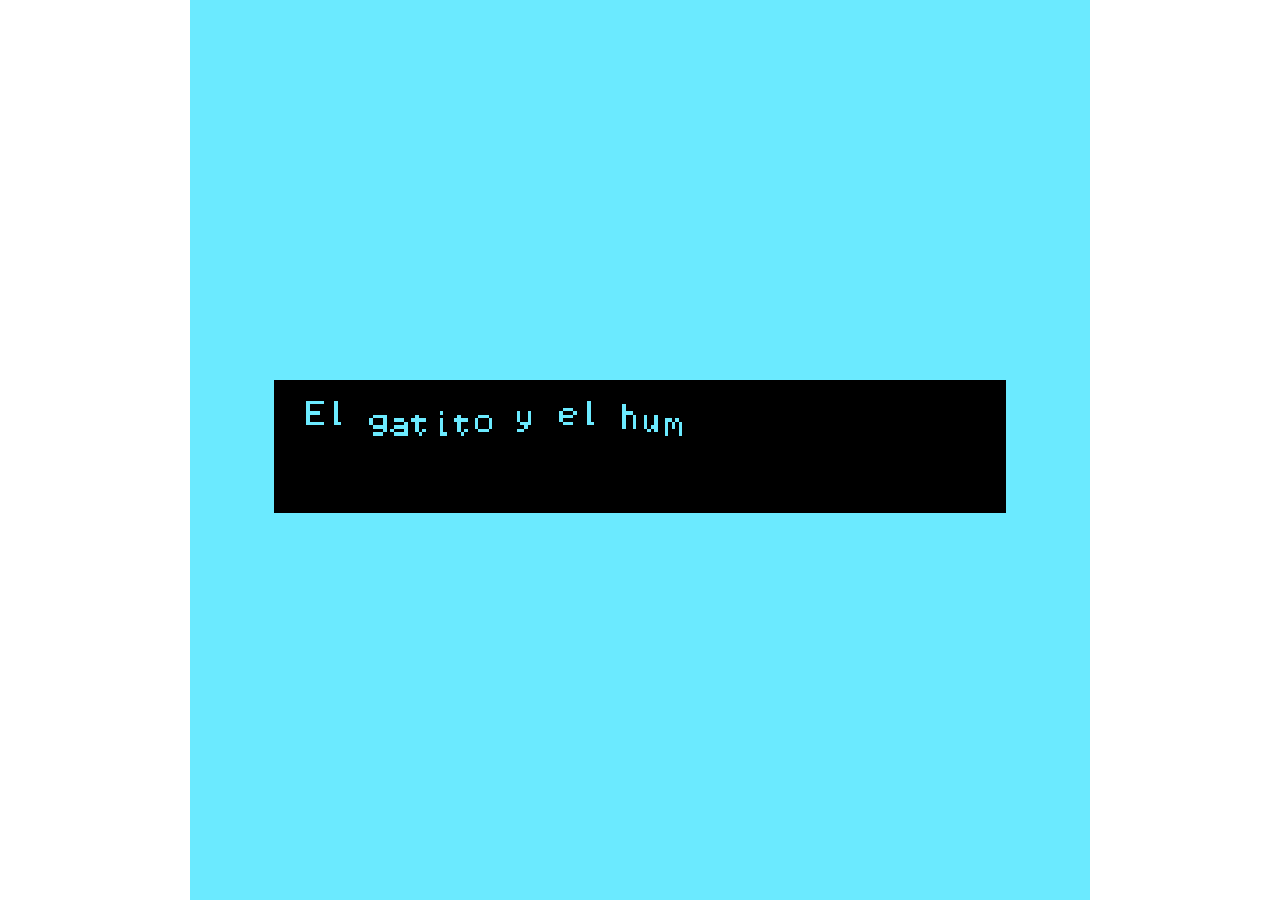
<file: juego.html>
<!DOCTYPE HTML>
<html>

<!-- HEADER -->
<head>

<meta charset="UTF-8">

<title>{wvy}{clr 0}El gatito y el humano{/clr}{/wvy}</title>

<script type="text/bitsyGameData" id="exportedGameData">
{wvy}{clr 0}El gatito y el humano{/clr}{/wvy}

# BITSY VERSION 8.15

! VER_MAJ 8
! VER_MIN 15
! ROOM_FORMAT 1
! DLG_COMPAT 0
! TXT_MODE 0

PAL 0
107,234,255
43,176,89
233,251,255
NAME blueprint

PAL 1
135,255,154
250,255,149
13,49,255
NAME paleta2

ROOM 0
0,0,0,0,0,0,0,0,0,0,0,0,0,0,0,0
a,a,a,a,a,a,a,a,a,a,a,a,a,a,a,0
0,0,0,0,0,0,p,o,0,0,p,o,0,0,a,0
a,a,o,0,0,0,r,q,0,0,r,q,0,0,a,0
0,a,p,o,0,0,0,0,0,0,0,p,o,0,a,0
0,a,p,p,o,0,0,0,0,0,0,r,q,0,a,0
0,a,p,o,p,o,0,0,0,p,o,0,0,0,a,0
0,a,b,p,p,p,o,0,0,r,q,0,0,0,a,0
0,a,b,b,p,o,p,o,0,0,0,0,0,0,a,0
0,a,b,b,b,p,o,p,o,0,0,0,0,0,a,0
0,a,b,b,b,b,b,b,b,b,0,0,0,0,a,0
0,a,b,b,b,b,b,b,b,b,b,0,0,0,a,0
0,a,b,b,b,b,b,b,b,b,b,b,0,0,a,0
0,a,b,b,b,b,b,b,b,b,b,b,b,0,a,0
0,a,a,a,a,a,a,a,a,a,a,a,a,a,a,0
0,0,0,0,0,0,0,0,0,0,0,0,0,0,0,0
NAME room inicio
ITM 5 3,2
EXT 0,2 1 13,15
PAL 0
TUNE 2

ROOM 1
0,0,0,0,0,0,0,0,0,0,0,0,0,0,0,0
a,a,a,a,a,a,a,a,a,a,a,a,a,a,a,0
0,0,0,0,0,0,0,0,0,0,0,0,0,0,a,0
a,a,0,0,0,0,0,0,0,0,0,0,0,0,a,0
0,a,0,0,0,0,0,0,0,0,h,j,i,0,a,0
0,a,0,0,0,0,g,b,e,0,0,0,0,0,a,0
0,a,0,0,0,0,0,d,0,0,0,0,0,0,a,0
0,a,0,0,0,0,s,c,s,0,0,0,0,0,a,0
0,a,0,0,0,0,0,0,0,0,0,0,0,0,a,0
0,a,0,0,0,0,h,j,i,0,h,j,i,0,a,0
0,a,0,g,b,e,0,0,0,0,0,0,0,0,a,0
0,a,0,0,d,0,0,0,g,b,e,0,0,0,a,0
0,a,0,s,c,s,0,0,0,d,0,0,0,0,a,0
0,a,0,0,0,h,j,i,s,c,s,0,0,0,a,0
0,a,a,a,a,a,a,a,a,a,a,a,a,0,a,0
0,0,0,0,0,0,0,0,0,0,0,0,a,0,a,0
NAME room 1
ITM 3 3,7
ITM 3 8,3
ITM 3 5,3
ITM 3 3,3
ITM 3 9,7
ITM 3 12,6
ITM 2 11,4
ITM 2 6,13
ITM 2 7,9
ITM 2 11,9
ITM 3 2,12
ITM 3 6,11
ITM 3 11,12
ITM 3 11,2
EXT 0,2 2 13,15
PAL 0
TUNE 1

ROOM 2
0,0,0,0,0,0,0,0,0,0,0,0,0,0,0,0
a,a,a,a,a,a,a,a,a,a,a,a,a,a,a,0
0,0,0,0,0,0,0,0,0,0,0,h,j,i,a,0
a,a,0,g,b,e,0,k,l,m,0,0,0,s,a,0
0,a,0,0,d,0,0,0,s,0,g,b,e,0,a,0
0,a,s,0,c,0,0,0,0,0,0,d,0,0,a,0
0,a,h,j,i,0,0,0,0,0,0,d,0,0,a,0
0,a,0,0,g,b,e,0,k,l,m,0,0,0,a,0
0,a,0,0,0,d,0,0,0,0,g,b,e,0,a,0
0,a,k,l,m,c,s,0,0,0,0,d,0,0,a,0
0,a,0,0,0,0,h,j,i,0,0,c,0,0,a,0
0,a,g,b,e,0,0,0,0,0,0,h,j,i,a,0
0,a,0,d,s,0,0,0,0,0,0,0,0,0,a,0
0,a,0,c,0,k,l,m,s,h,j,i,0,0,a,0
0,a,a,a,a,a,a,a,a,a,a,a,a,0,a,0
0,0,0,0,0,0,0,0,0,0,0,0,a,0,a,0
NAME room 2
ITM 2 6,13
ITM 2 9,7
ITM 2 8,3
ITM 2 3,9
ITM 7 13,14
EXT 0,2 3 9,15
PAL 0
TUNE 1

ROOM 3
0,0,0,0,0,0,0,0,0,0,0,0,0,0,0,0
a,a,a,a,a,a,a,a,a,a,a,a,a,a,a,0
0,0,0,0,0,0,0,h,j,i,0,0,0,0,a,0
a,a,j,i,0,0,0,0,0,0,0,0,0,0,a,0
0,a,0,0,0,0,0,0,0,0,0,0,0,0,a,0
0,a,0,0,g,b,e,0,0,g,b,e,0,0,a,0
0,a,a,0,0,c,0,0,0,0,d,0,h,j,a,0
0,0,a,0,s,d,0,0,0,s,c,0,0,0,a,0
0,0,a,0,0,h,j,i,0,0,0,0,0,0,a,0
0,a,a,0,0,0,0,0,0,0,0,a,a,a,a,0
0,a,s,0,g,b,e,0,0,0,0,a,0,0,0,0
0,a,0,0,0,d,0,0,0,0,0,a,0,0,0,0
0,a,h,j,i,c,s,0,0,0,0,a,a,a,a,0
0,a,0,0,0,0,0,0,0,0,0,0,h,j,a,0
0,a,a,a,a,a,a,a,a,0,a,a,a,a,a,0
0,0,0,0,0,0,0,0,a,0,a,0,0,0,0,0
NAME room 3
ITM 2 2,3
ITM 2 8,2
ITM 2 13,6
ITM 2 6,8
ITM 2 3,12
ITM 2 13,13
ITM 3 3,2
ITM 3 3,4
ITM 3 7,3
ITM 3 9,3
ITM 3 12,5
ITM 3 12,7
ITM 3 7,7
ITM 3 7,9
ITM 3 4,13
ITM 3 2,13
ITM 4 4,3
ITM 4 13,3
ITM 6 4,4
ITM 6 8,4
ITM 6 7,6
ITM 6 9,9
ITM 6 7,11
ITM 6 9,12
ITM 6 13,8
EXT 0,2 0 13,13
PAL 0
TUNE 1

TIL a
11111111
10000001
10111101
10111101
10111101
10111101
10000001
11111111
NAME muro
WAL true

TIL b
11111111
11111111
11111111
11111111
11111111
11111111
11111111
11111111
NAME muro verde
WAL true

TIL c
00111100
00111100
00111100
00111100
00111100
00111100
00111100
00111100
NAME raíces
WAL true

TIL d
00111100
00111100
00111100
00111100
00111100
00111100
00111100
00111100
NAME tronco
WAL true

TIL e
00000000
10000000
11000000
11100000
11110000
11111000
11111100
11111110
NAME hojas d
WAL true

TIL g
00000000
00000001
00000011
00000111
00000111
00001111
00011111
00111111
NAME hojas i
WAL true

TIL h
00000000
00000111
00001111
00011111
00111111
01111111
01111111
00111111
NAME arbusto i

TIL i
00000000
11000000
11100000
11110000
11111000
11111110
11111110
11111100
NAME arbusto d

TIL j
00000000
11111111
11111111
11111111
11111111
11111111
11111111
11111111
NAME arbusto centro

TIL k
11111111
11111111
11000000
11000000
11000000
11000000
11111111
11111111
NAME rectangulo1
WAL true

TIL l
11111111
11111111
00000000
00000000
00000000
00000000
11111111
11111111
NAME rectangulo2

TIL m
11111111
11111111
00000011
00000011
00000011
00000011
11111111
11111111
NAME rectangulo3
WAL true

TIL o
00000000
11100000
00111100
00000100
00000110
01100110
00110011
00010001
NAME montaña
WAL true

TIL p
00000000
00000111
01111000
01010000
10001000
00010011
00100110
00100100
NAME montaña 2
WAL true

TIL q
00011001
00010001
01110001
00000011
00011110
11110000
00000000
00000000
NAME nube baja d
WAL true

TIL r
00100100
00100110
00110010
00111011
00110000
00011111
00000000
00000000
NAME nube baja i
WAL true

TIL s
00000000
00000000
00100000
00000000
00000000
00000000
00000100
00000000
NAME hojitas

SPR A
00111100
00011000
00011000
00100100
01100110
10111101
00100100
01100110
>
00111100
00011000
00011000
10100101
01100110
00111100
00100100
01100110
POS 0 2,2

SPR a
00000000
00000000
01010010
01110010
01110010
01111100
00111100
00100100
>
00000000
00000000
01010001
01110001
01110010
01111100
00111100
00100100
NAME gatito
DLG 0
POS 0 12,12
BLIP 1

SPR c
00101000
00101000
00111000
00111000
00111000
00111100
00111000
00101000
NAME conejito
DLG 5
POS 1 13,12

SPR d
00101000
01010100
01111100
00101001
01111101
01111110
01111100
00101000
NAME lobito
DLG 6
POS 3 6,13

ITM 0
00000000
00000000
00000000
00111100
01100100
00100100
00011000
00000000
NAME tea
DLG 1

ITM 1
00000000
00111100
00100100
00111100
00010000
00011000
00010000
00011000
NAME key
DLG 2
BLIP 2

ITM 2
00000000
01010110
00101010
01010100
00101010
01010100
01101010
00000000
NAME lana
DLG 9

ITM 3
00000000
01111110
01011010
01011010
01011010
01011010
01111110
00000000
NAME lana dañada
DLG a

ITM 4
00000000
00000010
00000100
00001000
01010100
00100000
01000000
00000000
NAME ramita
DLG 8

ITM 5
00000000
00000000
00000000
00010000
00000000
00000000
00000000
00000000
NAME punto1
DLG 7

ITM 6
00001000
00000100
00001000
00000000
00100000
01010000
00000000
00000000
NAME ramita rota
DLG b

ITM 7
00000000
00000000
00000000
00010000
00000000
00000000
00000000
00000000
NAME punto 2
DLG c

DLG 0
"""
{
  - {item "2"} == 14 ?
    ¡WOW! Que linda mantita me hiciste humano. Ahora si puedo irme contigo. 
    FIN{pal "1"}{end}
  - else ?
    Esta haciendo mucho frio, si consigues 14 trozos de lana y me haces algo calientito me voy contigo{pg}{sequence
      - ¡Suerte Humano!
      - Necesitas más trozos de lana.
    }
}
"""
NAME gatito dialog

DLG 1
You found a nice warm cup of tea
NAME tea dialog

DLG 2
A key! {wvy}What does it open?{wvy}
NAME key dialog

DLG 3
has salido a otro mundo, el mundo de las manzanas.
NAME exit narration 1

DLG 5
Hola humano ¿Quieres adoptar al gatito? ¡Perfecto! Yo te ayudare.Recoge los pedazos de lana buenos, pero ten cuidado de las que están cortadas a la mitad esas están dañadas.
NAME conejito dialog

DLG 6
Hola humano, el conejito me dijo que quieres adoptar al gatito. Para que puedas hacer algo con la lana recoge dos ramitas.Búscalas en todo el bosque ¡Mucha suerte!
NAME lobito dialog

DLG 7
Que lindo gatito, quiero adoptarlo.
NAME punto dialog

DLG 8
+ 1 ramita
NAME ramita dialog

DLG 9
"""
+ 1 lana buena. {sequence
  - Todo comenzó cuando el gatito tenía apenas un mes de vida. Era tan pequeño y frágil que todavía necesitaba muchos cuidados.
  - Una niña llegó a su vida y lo recibió con mucho cariño. Desde ese momento, se convirtió en su pequeña compañera.
  -  La niña lo alimentaba, jugaba con él y lo llenaba de abrazos. Para el gatito, aquella casa era todo su mundo.
  -  Con el paso del tiempo, el gatito fue creciendo junto a su dueña. Cada día compartían nuevos momentos y recuerdos.
  -  Sin embargo, la mamá de la niña nunca estuvo de acuerdo con tener una mascota. No le gustaban los animales dentro de casa.
  -  El papá tampoco quería tener animales. Ambos consideraban que un gato traería demasiadas responsabilidades.
  -  A pesar de sus opiniones, aceptaron que el gatito se quedara, únicamente porque su hija era muy feliz con él.
  -  Un día, mientras jugaba y recorría la casa, el gatito derribó accidentalmente uno de los objetos de la familia.
  -  El objeto cayó al suelo y se hizo pedazos. Aunque no lo había hecho a propósito, aquel accidente cambiaría su vida.
  -  La mamá se enfadó muchísimo y el papá también. Ninguno quiso escuchar que todo había sido un accidente.
  -  La casa dejó de ser un lugar tranquilo para el gatito. Sin entender lo que ocurría, comenzó a sentir miedo.
  -  Después de discutirlo, sus dueños tomaron una decisión: ya no querían que el gatito siguiera viviendo con ellos.
  -  Lo llevaron hasta un bosque apartado y lo dejaron allí. Después, se marcharon, dejándolo completamente solo.
  -  Desde aquel día, el gatito vivió en el bosque, esperando encontrar un nuevo hogar, aunque el miedo a ser abandonado nuevamente le impedía confiar.
}
"""
NAME lana dialog

DLG a
¡OH NO! Tienes una lana mala
NAME lana dañada dialog

DLG b
Es una ramita rota, no sirve.
NAME ramita rota dialog

DLG c
Para recolectar los trozos de lana, debes entrar al centro de los rectángulos. No podrás entrar por los costados.
NAME punto 2 dialog

VAR a
42

TUNE 1
d,2s,0,d5,s,s,2m,0,m,l,l,m,d5,2s,0,s
16d2,0,0,0,0,0,0,0,0,0,0,0,0,0,0,0
>
4l,0,0,0,s,0,3l,0,0,0,2s,0,2m,0,2r,0
16m2,0,0,0,0,0,0,0,0,0,0,0,0,0,0,0
>
3d,0,0,0,3d5,0,0,0,3l,0,0,0,3s,0,0,0
16l2,0,0,0,0,0,0,0,0,0,0,0,0,0,0,0
>
3l,0,0,0,s,0,4m,0,0,0,4r,0,0,0,0,0
16s2,0,0,0,0,0,0,0,0,0,0,0,0,0,0,0
NAME melodía 1
KEY C,D,D#,F,G,G#,A# d,r,m,s,l
TMP MED
SQR P4 P8
ARP INT8

TUNE 2
2r,0,d5,0,0,0,0,0,0,0,0,0,0,0,0,0
0,0,0,0,d3,0,0,0,r3,0,0,0,r,0,0,0
>
2l,0,s,0,0,0,0,0,0,0,0,0,0,0,0,0
2r,0,0,0,0,0,r,0,2d,0,2s3,0,0,0,r2,0
>
m,m,2d,0,d5,d5,2r,0,2d5,0,2r,0,2d5,0,d5,l
2s2,0,r,r5,s3,s,r,0,2d2,0,0,0,d3,d,0,0
>
0,0,2s,0,2s5,0,2s,0,0,0,0,0,2r5,0,2d5,0
2d3,0,0,0,0,0,2d,0,0,0,2d,0,0,0,0,0
>
0,0,0,0,0,0,r5,0,0,0,0,0,s,0,0,0
2s3,0,0,0,2r,0,r3,0,2d3,0,s3,0,m,0,0,0
>
0,0,2s,0,0,0,0,0,d5,0,0,d5,0,0,s,0
0,0,0,0,d,0,2r,0,m,0,r,0,d,0,d3,0
>
0,0,0,0,0,0,0,0,0,0,0,0,0,0,r,0
r3,0,0,0,0,0,r,0,d,0,2r3,0,d3,0,0,0
NAME melodía 
KEY C,D,D#,F,G,G#,A# d,r,m,s,l
TMP MED
SQR P2 P2

BLIP 1
E5,B5,B5
NAME meow
ENV 40 99 4 185 138
BEAT 61 115
SQR P2

BLIP 2
D5,E5,D5
NAME pick up key
ENV 99 65 6 96 152
BEAT 95 0
SQR P4


</script>

<style>
html {
	margin:0px;
	padding:0px;
}

body {
	margin:0px;
	padding:0px;
	overflow:hidden;
	background:#ffffff;
}

#game {
	image-rendering:pixelated;
	background:black;
	width:100vw;
	max-width:100vh;
	margin:auto;
	display:block;
}
</style>

<!-- SCRIPTS -->
<script>
function startExportedGame() {
	var gameCanvas = document.getElementById("game");
	var gameData = document.getElementById("exportedGameData").text.slice(1);
	var defaultFontData = document.getElementById(defaultFontName).text.slice(1);
	loadGame(gameCanvas, gameData, defaultFontData);
	initSystem();
}
</script>

<!-- system -->
<script>
function InputSystem() {
	var self = this;

	this.Key = {
		LEFT: 37,
		RIGHT: 39,
		UP: 38,
		DOWN: 40,
		SPACE: 32,
		ENTER: 13,
		W: 87,
		A: 65,
		S: 83,
		D: 68,
		R: 82,
		SHIFT: 16,
		CTRL: 17,
		ALT: 18,
		CMD: 224
	};

	var pressed;
	var ignored;
	var touchState;

	var isRestartComboPressed = false;

	var SwipeDir = {
		None : -1,
		Up : 0,
		Down : 1,
		Left : 2,
		Right : 3,
	};

	function resetAll() {
		isRestartComboPressed = false;

		pressed = {};
		ignored = {};

		touchState = {
			isDown : false,
			startX : 0,
			startY : 0,
			curX : 0,
			curY : 0,
			swipeDistance : 30,
			swipeDirection : SwipeDir.None,
			tapReleased : false
		};
	}

	resetAll();

	function stopWindowScrolling(e) {
		if (e.keyCode == self.Key.LEFT || e.keyCode == self.Key.RIGHT || e.keyCode == self.Key.UP || e.keyCode == self.Key.DOWN || !isPlayerEmbeddedInEditor) {
			e.preventDefault();
		}
	}

	function isRestartCombo(e) {
		return (e.keyCode === self.Key.R && (e.getModifierState("Control")|| e.getModifierState("Meta")));
	}

	function eventIsModifier(event) {
		return (event.keyCode == self.Key.SHIFT || event.keyCode == self.Key.CTRL || event.keyCode == self.Key.ALT || event.keyCode == self.Key.CMD);
	}

	function isModifierKeyDown() {
		return (self.isKeyDown(self.Key.SHIFT) || self.isKeyDown(self.Key.CTRL) || self.isKeyDown(self.Key.ALT) || self.isKeyDown(self.Key.CMD));
	}

	this.ignoreHeldKeys = function() {
		for (var key in pressed) {
			if (pressed[key]) { // only ignore keys that are actually held
				ignored[key] = true;
				// bitsyLog("IGNORE -- " + key, "system");
			}
		}
	}

	this.onkeydown = function(event) {
		enableGlobalAudioContext();
		// bitsyLog("KEYDOWN -- " + event.keyCode, "system");

		stopWindowScrolling(event);

		isRestartComboPressed = isRestartCombo(event);

		// Special keys being held down can interfere with keyup events and lock movement
		// so just don't collect input when they're held
		{
			if (isModifierKeyDown()) {
				return;
			}

			if (eventIsModifier(event)) {
				resetAll();
			}
		}

		if (ignored[event.keyCode]) {
			return;
		}

		pressed[event.keyCode] = true;
		ignored[event.keyCode] = false;
	}

	this.onkeyup = function(event) {
		// bitsyLog("KEYUP -- " + event.keyCode, "system");
		pressed[event.keyCode] = false;
		ignored[event.keyCode] = false;

		isRestartComboPressed = false;
	}

	this.ontouchstart = function(event) {
		enableGlobalAudioContext();

		event.preventDefault();

		if( event.changedTouches.length > 0 ) {
			touchState.isDown = true;

			touchState.startX = touchState.curX = event.changedTouches[0].clientX;
			touchState.startY = touchState.curY = event.changedTouches[0].clientY;

			touchState.swipeDirection = SwipeDir.None;
		}
	}

	this.ontouchmove = function(event) {
		event.preventDefault();

		if( touchState.isDown && event.changedTouches.length > 0 ) {
			touchState.curX = event.changedTouches[0].clientX;
			touchState.curY = event.changedTouches[0].clientY;

			var prevDirection = touchState.swipeDirection;

			if( touchState.curX - touchState.startX <= -touchState.swipeDistance ) {
				touchState.swipeDirection = SwipeDir.Left;
			}
			else if( touchState.curX - touchState.startX >= touchState.swipeDistance ) {
				touchState.swipeDirection = SwipeDir.Right;
			}
			else if( touchState.curY - touchState.startY <= -touchState.swipeDistance ) {
				touchState.swipeDirection = SwipeDir.Up;
			}
			else if( touchState.curY - touchState.startY >= touchState.swipeDistance ) {
				touchState.swipeDirection = SwipeDir.Down;
			}

			if( touchState.swipeDirection != prevDirection ) {
				// reset center so changing directions is easier
				touchState.startX = touchState.curX;
				touchState.startY = touchState.curY;
			}
		}
	}

	this.ontouchend = function(event) {
		event.preventDefault();

		touchState.isDown = false;

		if( touchState.swipeDirection == SwipeDir.None ) {
			// tap!
			touchState.tapReleased = true;
		}

		touchState.swipeDirection = SwipeDir.None;
	}

	this.isKeyDown = function(keyCode) {
		return pressed[keyCode] != null && pressed[keyCode] == true && (ignored[keyCode] == null || ignored[keyCode] == false);
	}

	this.anyKeyDown = function() {
		var anyKey = false;

		for (var key in pressed) {
			if (pressed[key] && (ignored[key] == null || ignored[key] == false) &&
				!(key === self.Key.UP || key === self.Key.DOWN || key === self.Key.LEFT || key === self.Key.RIGHT) &&
				!(key === self.Key.W || key === self.Key.S || key === self.Key.A || key === self.Key.D)) {
				// detected that a key other than the d-pad keys are down!
				anyKey = true;
			}
		}

		return anyKey;
	}

	this.isRestartComboPressed = function() {
		return isRestartComboPressed;
	}

	this.swipeLeft = function() {
		return touchState.swipeDirection == SwipeDir.Left;
	}

	this.swipeRight = function() {
		return touchState.swipeDirection == SwipeDir.Right;
	}

	this.swipeUp = function() {
		return touchState.swipeDirection == SwipeDir.Up;
	}

	this.swipeDown = function() {
		return touchState.swipeDirection == SwipeDir.Down;
	}

	this.isTapReleased = function() {
		return touchState.tapReleased;
	}

	this.resetTapReleased = function() {
		touchState.tapReleased = false;
	}

	this.onblur = function() {
		// bitsyLog("~~~ BLUR ~~", "system");
		resetAll();
	}

	this.resetAll = resetAll;

	this.listen = function(canvas) {
		document.addEventListener('keydown', self.onkeydown);
		document.addEventListener('keyup', self.onkeyup);

		if (isPlayerEmbeddedInEditor) {
			canvas.addEventListener('touchstart', self.ontouchstart, {passive:false});
			canvas.addEventListener('touchmove', self.ontouchmove, {passive:false});
			canvas.addEventListener('touchend', self.ontouchend, {passive:false});
		}
		else {
			// creates a 'touchTrigger' element that covers the entire screen and can universally have touch event listeners added w/o issue.

			// we're checking for existing touchTriggers both at game start and end, so it's slightly redundant.
			var existingTouchTrigger = document.querySelector('#touchTrigger');

			if (existingTouchTrigger === null) {
				var touchTrigger = document.createElement("div");
				touchTrigger.setAttribute("id","touchTrigger");

				// afaik css in js is necessary here to force a fullscreen element
				touchTrigger.setAttribute(
					"style","position: absolute; top: 0; left: 0; width: 100vw; height: 100vh; overflow: hidden;"
				);

				document.body.appendChild(touchTrigger);

				touchTrigger.addEventListener('touchstart', self.ontouchstart);
				touchTrigger.addEventListener('touchmove', self.ontouchmove);
				touchTrigger.addEventListener('touchend', self.ontouchend);
			}
		}

		window.onblur = self.onblur;
	}

	this.unlisten = function(canvas) {
		document.removeEventListener('keydown', self.onkeydown);
		document.removeEventListener('keyup', self.onkeyup);

		if (isPlayerEmbeddedInEditor) {
			canvas.removeEventListener('touchstart', self.ontouchstart);
			canvas.removeEventListener('touchmove', self.ontouchmove);
			canvas.removeEventListener('touchend', self.ontouchend);
		}
		else {
			//check for touchTrigger and removes it

			var existingTouchTrigger = document.querySelector('#touchTrigger');

			if (existingTouchTrigger !== null) {
				existingTouchTrigger.removeEventListener('touchstart', self.ontouchstart);
				existingTouchTrigger.removeEventListener('touchmove', self.ontouchmove);
				existingTouchTrigger.removeEventListener('touchend', self.ontouchend);

				existingTouchTrigger.parentElement.removeChild(existingTouchTrigger);
			}
		}

		window.onblur = null;
	}
}
</script>

<script>
// init global audio context
var audioContext = new AudioContext();

function enableGlobalAudioContext() {
	audioContext.resume();
}

function SoundSystem() {
	var self = this;

	// volume
	var maxGain = 0.15;

	// curves for different pulse wave duties (ratios between on and off)
	var dutyCycle_1_8 = new Float32Array(256);
	for (var i = 0; i < 256; i++) {
		dutyCycle_1_8[i] = ((i / 256) * 2) - 1.75;
	}

	var dutyCycle_1_4 = new Float32Array(256);
	for (var i = 0; i < 256; i++) {
		dutyCycle_1_4[i] = ((i / 256) * 2) - 1.5;
	}

	var dutyCycle_1_2 = new Float32Array(256);
	for (var i = 0; i < 256; i++) {
		dutyCycle_1_2[i] = ((i / 256) * 2) - 1.0;
	}

	var dutyCycles = [
		dutyCycle_1_8,
		dutyCycle_1_4,
		dutyCycle_1_2 // square wave
	];

	function createPulseWidthModulator() {
		// the base oscillator: start with a sawtooth wave that we'll shape into a pulse wave
		var oscillator = audioContext.createOscillator();
		oscillator.type = "sawtooth";

		// create a gain node to control the volume of the sound
		var volumeControl = audioContext.createGain();
		volumeControl.gain.value = 0;

		// create a wave shaper that turns the sawtooth wave into a pulse
		// by mapping any negative value to -1 and any positive value to 1
		var pulseCurve = new Float32Array(256);
		for (var i = 0; i < 128; i++) {
			pulseCurve[i] = -1;
		}
		for (var i = 128; i < 256; i++) {
			pulseCurve[i] = 1;
		}

		var pulseShaper = audioContext.createWaveShaper();
		pulseShaper.curve = pulseCurve;

		var dutyShaper = audioContext.createWaveShaper();
		dutyShaper.curve = dutyCycle_1_2;

		oscillator.connect(dutyShaper);
		dutyShaper.connect(pulseShaper);
		pulseShaper.connect(volumeControl);
		volumeControl.connect(audioContext.destination);
		oscillator.start();

		return {
			oscillator: oscillator,
			volumeControl: volumeControl,
			dutyShaper: dutyShaper
		};
	}

	var pulseChannels = [createPulseWidthModulator(), createPulseWidthModulator()];

	this.setPulse = function(channel, pulse) {
		var pulseChannel = pulseChannels[channel];
		pulseChannel.dutyShaper.curve = dutyCycles[pulse];
	}

	this.setFrequency = function(channel, frequencyHz) {
		var pulseChannel = pulseChannels[channel];
		// set frequency in hertz
		pulseChannel.oscillator.frequency.setValueAtTime(frequencyHz, audioContext.currentTime);
	}

	this.setVolume = function(channel, volumeNorm) {
		var pulseChannel = pulseChannels[channel];
		pulseChannel.volumeControl.gain.value = volumeNorm * maxGain;
	}

	this.mute = function() {
		for (var i = 0; i < pulseChannels.length; i++) {
			pulseChannels[i].volumeControl.gain.value = 0;
		}
	}
}

var sound = new SoundSystem();
</script>

<script>
function GraphicsSystem() {
	var self = this;

	var canvas;
	var ctx;

	var scale;
	var textScale;
	var palette = [];
	var images = [];
	var imageFillColors = [];

	function makeFillStyle(color, isTransparent) {
		var i = color * 3;
		if (isTransparent) {
			return "rgba(" + palette[i + 0] + "," + palette[i + 1] + "," + palette[i + 2] + ", 0)";
		}
		else {
			return "rgb(" + palette[i + 0] + "," + palette[i + 1] + "," + palette[i + 2] + ")";
		}
	}

	this._images = images;
	this._getPalette = function() {
		return palette;
	};

	// todo : do I really need to pass in size here?
	this.attachCanvas = function(c, size) {
		canvas = c;
		canvas.width = size * scale;
		canvas.height = size * scale;
		ctx = canvas.getContext("2d");
	};

	this.getCanvas = function() {
		return canvas;
	};

	this.getContext = function() {
		return ctx;
	};

	this.setScale = function(s) {
		scale = s;
	};

	this.setTextScale = function(s) {
		textScale = s;
	};

	this.getTextScale = function() {
		return textScale;
	};

	this.setPalette = function(p) {
		palette = p;
	};

	// todo : rename this since it doesn't always create a totally new canvas?
	this.createImage = function(id, width, height, pixels, useTextScale) {
		var imageScale = useTextScale === true ? textScale : scale;
		var widthScaled = width * imageScale;
		var heightScaled = height * imageScale;

		// try to use an existing image canvas if it is the right size,
		// instead of expensively creating a new one
		var imageCanvas = images[id];
		if (imageCanvas === undefined || imageCanvas.width != widthScaled || imageCanvas.height != heightScaled) {
			imageCanvas = document.createElement("canvas");
			imageCanvas.width = widthScaled;
			imageCanvas.height = heightScaled;
		}

		var imageCtx = imageCanvas.getContext("2d");

		// if we know the fill color for this image, we can speed things up
		// by filling the whole image with that color
		var fillColor;
		if (imageFillColors[id] != undefined) {
			fillColor = imageFillColors[id];
			var isTransparent = (fillColor === 0);
			if (isTransparent) {
				imageCtx.clearRect(0, 0, imageCanvas.width, imageCanvas.height);
			}
			else {
				imageCtx.fillStyle = makeFillStyle(fillColor, isTransparent);
				imageCtx.fillRect(0, 0, imageCanvas.width, imageCanvas.height);
			}
		}

		for (var i = 0; i < pixels.length; i++) {
			var x = i % width;
			var y = Math.floor(i / width);
			var color = pixels[i];
			if (color != fillColor) {
				var isTransparent = (color === 0);
				imageCtx.fillStyle = makeFillStyle(color, isTransparent);
				imageCtx.fillRect(x * imageScale, y * imageScale, imageScale, imageScale);
			}
		}

		images[id] = imageCanvas;
	};

	this.setImageFill = function(id, color) {
		imageFillColors[id] = color;
	};

	this.drawImage = function(id, x, y, destId) {
		if (!images[id]) {
			bitsyLog("image doesn't exist: " + id, "graphics");
			return;
		}

		var destCtx = ctx;
		if (destId != undefined) {
			// if there's a destination ID, that means we're drawing this image *onto* another image canvas
			var destCanvas = images[destId];
			destCtx = destCanvas.getContext("2d");
		}

		destCtx.drawImage(images[id], x * scale, y * scale, images[id].width, images[id].height);
	};

	this.hasImage = function(id) {
		return images[id] != undefined;
	};

	this.getImage = function(id) {
		return images[id];
	};

	this.deleteImage = function(id) {
		delete images[id];
		delete imageFillColors[id];
	};

	this.getCanvas = function() {
		return canvas;
	};

	this.clearCanvas = function(color) {
		bitsyLog("pal? " + palette.length + " / " + color, "graphics");
		ctx.fillStyle = makeFillStyle(color);
		ctx.fillRect(0, 0, canvas.width, canvas.height);
	};
}
</script>

<script>
/* LOGGING */
var DebugLogCategory = {
	// system
	input: false,
	sound: false,
	graphics: false,
	system: false,

	// engine
	bitsy: false,

	// editor
	editor: false,

	// tools
	room: false,
	tune: false,
	blip: false,
};

var isLoggingVerbose = false;

function bitsyLog(message, category) {
	if (!category) {
		category = "bitsy";
	}

	var summary = category + "::" + message;

	if (DebugLogCategory[category] === true) {
		if (isLoggingVerbose) {
			console.group(summary);

			console.dir(message);

			console.group("stack")
			console.trace();
			console.groupEnd();

			console.groupEnd();
		}
		else {
			console.log(summary);
		}
	}
}

/* GLOBALS */
var tilesize = 8;
var mapsize = 16;
var width = mapsize * tilesize;
var height = mapsize * tilesize;
var scale = 4;
var textScale = 2;

/* SYSTEM */
var updateInterval = null;
var prevTime = 0;
var deltaTime = 0;

function initSystem() {
	prevTime = Date.now();
	updateInterval = setInterval(updateSystem, 16);
}

function updateSystem() {
	var curTime = Date.now();
	deltaTime = curTime - prevTime;

	// update all active processes
	for (var i = 0; i < processes.length; i++) {
		bitsy = processes[i].system;
		if (bitsy._active) {
			bitsyLog(bitsy._name + " img count: " + bitsy._graphics._images.length, "system");
			var shouldContinue = bitsy._update(deltaTime);
			if (!shouldContinue) {
				// todo : do I really care about this _exit thing?
				if (bitsy._name != "bitsy") {
					bitsy._exit();
				}
			}
		}
	}

	bitsy = mainProcess.system;
	prevTime = curTime;
}

function loadGame(canvas, gameData, defaultFontData) {
	bitsyLog("load!", "system");
	// initialize bitsy system
	bitsy._attachCanvas(canvas);
	bitsy._write(bitsy._gameDataBlock, gameData);
	bitsy._write(bitsy._fontDataBlock, defaultFontData);
	bitsy._start();
}

function quitGame() {
	// hack to press the menu button to force game over state
	bitsy._injectPreLoop = function() { bitsy._poke(bitsy._buttonBlock, bitsy.BTN_MENU, 1); };

	// one last update to clean up (a little hacky to do this here?)
	bitsy._update(0);
	bitsy._exit();

	// clean up this gross hack
	bitsy._injectPreLoop = null;
}

/* GRAPHICS */
var canvas; // can I get rid of these?
var ctx;

function attachCanvas(c) {
	// hack : tes tnew system
	bitsy._attachCanvas(c);
	// extra hacky
	canvas = bitsy._getCanvas();
	ctx = bitsy._getContext();
}

/* PROCESSES */
var processes = [];

function addProcess(name) {
	var proc = {};
	proc.system = new BitsySystem(name);

	processes.push(proc);

	return proc;
}

/* == SYSTEM v0.2 === */
function BitsySystem(name) {
	var self = this;

	if (!name) {
		name = "bitsy";
	}

	// memory
	var memory = {
		blocks: [],
		changed: []
	};

	// input
	var input = new InputSystem();

	// sound
	var sound = new SoundSystem();
	var soundDurationIndex = 0;
	var soundFrequencyIndex = 1;
	var soundVolumeIndex = 2;
	var soundPulseIndex = 3;
	var maxVolume = 15;

	// graphics
	var graphics = new GraphicsSystem();
	graphics.setScale(scale);
	graphics.setTextScale(textScale);
	var initialPaletteSize = 64;
	var tilePoolStart = null;
	var tilePoolSize = 512;
	// hack!!! (access for debugging)
	this._graphics = graphics;

	function updateTextScale() {
		// make sure the text scale matches the text mode
		var textMode = self._peek(modeBlock, 1);
		var textModeScale = (textMode === self.TXT_LOREZ) ? scale : textScale;
		if (graphics.getTextScale() != textModeScale) {
			graphics.setTextScale(textModeScale);
			memory.changed[self.TEXTBOX] = true;
		}
	}

	function updateInput() {
		// update input flags
		self._poke(self._buttonBlock, self.BTN_UP,
			(input.isKeyDown(input.Key.UP) || input.isKeyDown(input.Key.W) || input.swipeUp()) ? 1 : 0);

		self._poke(self._buttonBlock, self.BTN_DOWN,
			(input.isKeyDown(input.Key.DOWN) || input.isKeyDown(input.Key.S) || input.swipeDown()) ? 1 : 0);

		self._poke(self._buttonBlock, self.BTN_LEFT,
			(input.isKeyDown(input.Key.LEFT) || input.isKeyDown(input.Key.A) || input.swipeLeft()) ? 1 : 0);

		self._poke(self._buttonBlock, self.BTN_RIGHT,
			(input.isKeyDown(input.Key.RIGHT) || input.isKeyDown(input.Key.D) || input.swipeRight()) ? 1 : 0);

		self._poke(self._buttonBlock, self.BTN_OK,
			(input.anyKeyDown() || input.isTapReleased()) ? 1 : 0);

		self._poke(self._buttonBlock, self.BTN_MENU,
			(input.isRestartComboPressed()) ? 1 : 0);

		input.resetTapReleased();
	}

	function updateSound(dt) {
		var changed0 = memory.changed[self.SOUND1];
		var changed1 = memory.changed[self.SOUND2];

		// update sound channel timers
		var timer0 = self._peek(self.SOUND1, soundDurationIndex);
		timer0 -= dt;
		if (timer0 <= 0) {
			timer0 = 0;
			if (self._peek(self.SOUND1, soundVolumeIndex) > 0) {
				self._poke(self.SOUND1, soundVolumeIndex, 0);
				changed0 = true;
			}
		}
		self._poke(self.SOUND1, soundDurationIndex, timer0);

		var timer1 = self._peek(self.SOUND2, soundDurationIndex);
		timer1 -= dt;
		if (timer1 <= 0) {
			timer1 = 0;
			if (self._peek(self.SOUND2, soundVolumeIndex) > 0) {
				self._poke(self.SOUND2, soundVolumeIndex, 0);
				changed1 = true;
			}
		}
		self._poke(self.SOUND2, soundDurationIndex, timer1);

		// send updated channel attributes to the sound system
		if (changed0) {
			sound.setPulse(0, self._peek(self.SOUND1, soundPulseIndex));

			var freq = self._peek(self.SOUND1, soundFrequencyIndex);
			var freqHz = freq / 100;
			sound.setFrequency(0, freqHz);

			var volume = self._peek(self.SOUND1, soundVolumeIndex);
			volume = Math.max(0, Math.min(volume, maxVolume));
			volumeNorm = (volume / maxVolume);
			sound.setVolume(0, volumeNorm);
		}

		if (changed1) {
			sound.setPulse(1, self._peek(self.SOUND2, soundPulseIndex));

			var freq = self._peek(self.SOUND2, soundFrequencyIndex);
			var freqHz = freq / 100;
			sound.setFrequency(1, freqHz);

			var volume = self._peek(self.SOUND2, soundVolumeIndex);
			volume = Math.max(0, Math.min(volume, maxVolume));
			volumeNorm = (volume / maxVolume);
			sound.setVolume(1, volumeNorm);
		}
	}

	function updateGraphics() {
		if (self._enableGraphics === false) {
			return;
		}

		bitsyLog("update graphics", "system");

		if (memory.changed[paletteBlock]) {
			graphics.setPalette(self._dump()[paletteBlock]);
		}

		if (tilePoolStart != null) {
			for (var i = 0; i < tilePoolSize; i++) {
				var tile = tilePoolStart + i;
				if (memory.blocks[tile] != undefined && memory.changed[tile]) {
					bitsyLog("tile changed? " + tile, "system");
					// update tile image
					graphics.createImage(tile, self.TILE_SIZE, self.TILE_SIZE, self._dump()[tile]);
				}
			}
		}

		var textboxChanged = memory.changed[self.TEXTBOX] || memory.changed[textboxAttributeBlock];
		if (textboxChanged) {
			// todo : should this be optimized in some way?
			// update textbox image
			var w = self._peek(textboxAttributeBlock, 3); // todo : need a variable to store this index?
			var h = self._peek(textboxAttributeBlock, 4);
			if (w > 0 && h > 0) {
				bitsyLog("textbox changed! " + memory.changed[self.TEXTBOX] + " " + memory.changed[textboxAttributeBlock] + " " + w + " " + h, "system");
				var useTextBoxScale = true; // todo : check mode here?
				graphics.createImage(self.TEXTBOX, w, h, self._dump()[self.TEXTBOX], useTextBoxScale);
			}
		}

		var mode = self._peek(modeBlock, 0);
		if (mode === self.GFX_VIDEO) {
			if (memory.changed[self.VIDEO]) {
				graphics.clearCanvas(0);
				// update screen image
				graphics.createImage(self.VIDEO, self.VIDEO_SIZE, self.VIDEO_SIZE, self._dump()[self.VIDEO]);
				// render screen onto canvas
				graphics.drawImage(self.VIDEO, 0, 0);
			}
		}
		else if (mode === self.GFX_MAP) {
			// redraw any changed layers
			var layers = self._getTileMapLayers();
			var anyMapLayerChanged = false;
			for (var i = 0; i < layers.length; i++) {
				var layerId = layers[i];
				if (memory.changed[layerId]) {
					// need to redraw this map layer
					anyMapLayerChanged = true;
					// clear layer canvas
					graphics.setImageFill(layerId, 0); // fill transparent
					graphics.createImage(layerId, self.VIDEO_SIZE, self.VIDEO_SIZE, []);
					// render tiles onto layer canvas
					var layerData = self._dump()[layerId];
					for (var ty = 0; ty < self.MAP_SIZE; ty++) {
						for (var tx = 0; tx < self.MAP_SIZE; tx++) {
							var tileIndex = (ty * self.MAP_SIZE) + tx;
							var tile = layerData[tileIndex];
							if (tile > 0) {
								graphics.drawImage(tile, tx * self.TILE_SIZE, ty * self.TILE_SIZE, layerId);
							}
						}
					}
				}
			}

			// redraw the main canvas
			if (textboxChanged || anyMapLayerChanged) {
				bitsyLog("map changed? " + memory.changed[self.MAP1] + " " + memory.changed[self.MAP2], "system");
				graphics.clearCanvas(0);

				for (var i = 0; i < layers.length; i++) {
					var layerId = layers[i];
					// draw the layer's image canvas onto the main canvas
					graphics.drawImage(layerId, 0, 0);
				}

				// draw textbox onto canvas
				var visible = self._peek(textboxAttributeBlock, 0)
				var x = self._peek(textboxAttributeBlock, 1);
				var y = self._peek(textboxAttributeBlock, 2);
				var w = self._peek(textboxAttributeBlock, 3);
				var h = self._peek(textboxAttributeBlock, 4);
				if (visible > 0 && w > 0 && h > 0) {
					graphics.drawImage(self.TEXTBOX, x, y);
				}
			}
		}
	}

	/* == PRIVATE / DEBUG == */
	this._name = name;

	this._active = false;

	this._attachCanvas = function(c) {
		graphics.attachCanvas(c, self.VIDEO_SIZE);
	};

	this._getCanvas = graphics.getCanvas;
	this._getContext = graphics.getContext;

	this._start = function() {
		input.listen(graphics.getCanvas());
		updateTextScale();
		self._active = true;
	};

	// hacky...
	this._startNoInput = function() {
		updateTextScale();
		self._active = true;
	};

	this._exit = function() {
		// disable graphics
		var canvas = graphics.getCanvas();
		if (canvas) {
			input.unlisten(canvas);	
		}

		// disable sound
		sound.mute();

		self._active = false;
	};

	// hacky....
	this._injectPreLoop = null;
	this._injectPostDraw = null;

	this._update = function(dt) {
		var shouldContinue = false;

		updateInput();

		// too hacky???
		if (self._injectPreLoop) {
			self._injectPreLoop();
		}

		// run main loop
		if (onLoopFunction) {
			shouldContinue = onLoopFunction(dt);
		}

		if (memory.changed[modeBlock]) {
			updateTextScale();
		}

		// update output systems
		updateSound(dt);
		updateGraphics();

		if (self._injectPostDraw) {
			self._injectPostDraw();
		}

		// reset memory block changed flags
		for (var i = 0; i < memory.changed.length; i++) {
			memory.changed[i] = false;
		}

		// todo : should the _exit() call go in here?

		return shouldContinue;
	};

	this._updateGraphics = updateGraphics;

	this._allocate = function(args) {
		// find next available block in range
		var next = (args && args.start) ? args.start : 0;
		var count = (args && args.max) ? args.max : -1;
		while (memory.blocks[next] != undefined && count != 0) {
			next++;
			count--;
		}

		if (count == 0) {
			// couldn't find any available block
			return null;
		}

		if (args && args.str) {
			memory.blocks[next] = args.str;
		}
		else {
			var size = args && args.size ? args.size : 0;
			memory.blocks[next] = [];
			for (var i = 0; i < size; i++) {
				memory.blocks[next].push(0);
			}
		}

		memory.changed[next] = false;

		return next;
	};

	this._free = function(block) {
		delete memory.blocks[block];
		delete memory.changed[block];
	};

	this._peek = function(block, index) {
		var memoryBlock = memory.blocks[block];
		if (typeof(memoryBlock) === "string") {
			return memoryBlock.charCodeAt(index);
		}
		else {
			return memoryBlock[index];
		}
	};

	this._poke = function(block, index, value) {
		var memoryBlock = memory.blocks[block];
		if (typeof(memoryBlock) === "string") {
			memory.blocks[block] = memoryBlock.substring(0, index) + String.fromCharCode(value) + memoryBlock.substring(index + 1);
		}
		else {
			var value = parseInt(value);
			if (!isNaN(value)) {
				memoryBlock[index] = value;
			}
		}
		memory.changed[block] = true;
	};

	this._read = function(block) {
		var memoryBlock = memory.blocks[block];
		if (typeof(memoryBlock) === "string") {
			return memoryBlock;
		}
		else {
			var str = "";
			for (var i = 0; i < memoryBlock.length; i++) {
				str += String.fromCharCode(memoryBlock[i]);
			}
			return str;
		}
	};

	this._write = function(block, str) {
		var memoryBlock = memory.blocks[block];
		if (typeof(memoryBlock) === "string") {
			memory.blocks[block] = str;
		}
		else {
			memory.blocks[block] = [];
			for (var i = 0; i < str.length; i++) {
				memory.blocks[block][i] = str.charCodeAt(i);
			}
		}
		memory.changed[block] = true;
	};

	this._dump = function() {
		return memory.blocks;
	};

	// convenience methods for hacking around with map layers
	var tileMapLayers = [];
	this._getTileMapLayers = function() {
		return tileMapLayers;
	};
	this._addTileMapLayer = function() {
		var layer = self._allocate({
			start: (tilePoolStart + tilePoolSize),
			size: (self.MAP_SIZE * self.MAP_SIZE)
		});

		tileMapLayers.push(layer);

		return layer;
	};

	/* == CONSTANTS == */
	// memory blocks (these will be initialized below)
	this.VIDEO;
	this.TEXTBOX;
	this.MAP1;
	this.MAP2;
	this.SOUND1;
	this.SOUND2;

	// graphics modes
	this.GFX_VIDEO = 0;
	this.GFX_MAP = 1;

	// text modes
	this.TXT_HIREZ = 0; // 2x resolution
	this.TXT_LOREZ = 1; // 1x resolution

	// size
	this.TILE_SIZE = tilesize;
	this.MAP_SIZE = mapsize;
	this.VIDEO_SIZE = width;
	// todo : should text scale have a constant?

	// button codes
	this.BTN_UP = 0;
	this.BTN_DOWN = 1;
	this.BTN_LEFT = 2;
	this.BTN_RIGHT = 3;
	this.BTN_OK = 4;
	this.BTN_MENU = 5;

	// pulse waves
	this.PULSE_1_8 = 0;
	this.PULSE_1_4 = 1;
	this.PULSE_1_2 = 2;

	/* == IO == */
	this.log = function(message) {
		bitsyLog(message, name);
	};

	this.button = function(code) {
		return self._peek(buttonBlock, code) > 0;
	};

	this.getGameData = function() {
		return self._read(gameDataBlock);
	};

	this.getFontData = function() {
		return self._read(fontDataBlock);
	};

	/* == GRAPHICS == */
	this.graphicsMode = function(mode) {
		// todo : store the mode flag indices somewhere?
		if (mode != undefined) {
			self._poke(modeBlock, 0, mode);
		}

		return self._peek(modeBlock, 0);
	};

	this.textMode = function(mode) {
		// todo : test whether the requested mode is supported!
		if (mode != undefined) {
			self._poke(modeBlock, 1, mode);
		}

		return self._peek(modeBlock, 1);
	};

	this.color = function(color, r, g, b) {
		self._poke(paletteBlock, (color * 3) + 0, r);
		self._poke(paletteBlock, (color * 3) + 1, g);
		self._poke(paletteBlock, (color * 3) + 2, b);

		// mark all graphics as changed
		memory.changed[self.VIDEO] = true;
		memory.changed[self.TEXTBOX] = true;
		memory.changed[self.MAP1] = true;
		memory.changed[self.MAP2] = true;

		if (tilePoolStart != null) {
			for (var i = 0; i < tilePoolSize; i++) {
				if (memory.blocks[tilePoolStart + i] != undefined) {
					memory.changed[tilePoolStart + i] = true;
				}
			}
		}
	};

	this.tile = function() {
		return self._allocate({
			start: tilePoolStart,
			max: tilePoolSize,
			size: (self.TILE_SIZE * self.TILE_SIZE)
		});
	};

	this.delete = function(tile) {
		if (graphics.hasImage(tile)) {
			graphics.deleteImage(tile);
		}

		self._free(tile);
	};

	this.fill = function(block, value) {
		var len = memory.blocks[block].length;
		for (var i = 0; i < len; i++) {
			self._poke(block, i, value);
		}

		var isImage = (block === self.VIDEO) ||
			(block === self.TEXTBOX) ||
			(block >= tilePoolStart && block < (tilePoolStart + tilePoolSize));

		// optimize rendering by notifying the graphics system what the fill color is for this image
		if (isImage) {
			graphics.setImageFill(block, value);
		}
	};

	this.set = function(block, index, value) {
		self._poke(block, index, value);
	};

	this.textbox = function(visible, x, y, w, h) {
		if (visible != undefined) {
			self._poke(textboxAttributeBlock, 0, (visible === true) ? 1 : 0);
		}
		
		if (x != undefined) {
			self._poke(textboxAttributeBlock, 1, x);
		}
		
		if (y != undefined) {
			self._poke(textboxAttributeBlock, 2, y);
		}

		var prevWidth = self._peek(textboxAttributeBlock, 3);
		var prevHeight = self._peek(textboxAttributeBlock, 4);

		if (w != undefined) {
			self._poke(textboxAttributeBlock, 3, w);
		}
		
		if (h != undefined) {
			self._poke(textboxAttributeBlock, 4, h);
		}

		if (w != undefined && h != undefined && (prevWidth != w || prevHeight != h)) {
			// re-allocate the textbox block (should I have a helper function for this?)
			memory.blocks[self.TEXTBOX] = [];
			for (var i = 0; i < (w * h); i++) {
				memory.blocks[self.TEXTBOX].push(0);
			}
			memory.changed[self.TEXTBOX] = true;
		}
	};

	/* == SOUND == */
	// duration is in milliseconds (ms)
	this.sound = function(channel, duration, frequency, volume, pulse) {
		self._poke(channel, soundDurationIndex, duration);
		self._poke(channel, soundFrequencyIndex, frequency);
		self._poke(channel, soundVolumeIndex, volume);
		self._poke(channel, soundPulseIndex, pulse);
	};

	// frequency is in decihertz (dHz)
	this.frequency = function(channel, frequency) {
		self._poke(channel, soundFrequencyIndex, frequency);
	};

	// volume: min = 0, max = 15
	this.volume = function(channel, volume) {
		self._poke(channel, soundVolumeIndex, volume);
	};

	/* == EVENTS == */
	this.loop = function(fn) {
		onLoopFunction = fn;
	};

	/* == INTERNAL == */
	// initialize memory blocks
	var gameDataBlock = this._allocate({ str: "" });
	var fontDataBlock = this._allocate({ str: "" });
	this.VIDEO = this._allocate({ size: self.VIDEO_SIZE * self.VIDEO_SIZE });
	this.TEXTBOX = this._allocate();
	this.MAP1 = this._allocate({ size: self.MAP_SIZE * self.MAP_SIZE });
	tileMapLayers.push(this.MAP1);
	this.MAP2 = this._allocate({ size: self.MAP_SIZE * self.MAP_SIZE });
	tileMapLayers.push(this.MAP2);
	var paletteBlock = this._allocate({ size: initialPaletteSize * 3 });
	var buttonBlock = this._allocate({ size: 8 });
	this.SOUND1 = this._allocate({ size: 4 });
	this.SOUND2 = this._allocate({ size: 4 });
	var modeBlock = this._allocate({ size: 8 });
	var textboxAttributeBlock = this._allocate({ size: 8 });

	tilePoolStart = (textboxAttributeBlock + 1);

	// access for debugging
	this._gameDataBlock = gameDataBlock;
	this._fontDataBlock = fontDataBlock;
	this._buttonBlock = buttonBlock;

	// events
	var onLoopFunction = null;
}

var mainProcess = addProcess();
var bitsy = mainProcess.system;
</script>

<!-- engine -->
<script>
/* BITSY VERSION */
// is this the right place for this to live?
var version = {
	major: 8, // major changes
	minor: 15, // smaller changes
	devBuildPhase: "RELEASE",
};
function getEngineVersion() {
	return version.major + "." + version.minor;
}

/* TEXT CONSTANTS */
var titleDialogId = "title";

// todo : where should this be stored?
var tileColorStartIndex = 16;

var TextDirection = {
	LeftToRight : "LTR",
	RightToLeft : "RTL"
};

var defaultFontName = "ascii_small";

/* TUNE CONSTANTS */
var barLength = 16; // sixteenth notes
var minTuneLength = 1;
var maxTuneLength = 16;

// chromatic notes
var Note = {
	NONE 		: -1,
	C 			: 0,	// C
	C_SHARP 	: 1,	// C sharp / D flat
	D 			: 2,	// D
	D_SHARP 	: 3,	// D sharp / E flat
	E 			: 4,	// E
	F 			: 5,	// F
	F_SHARP 	: 6,	// F sharp / G flat
	G 			: 7,	// G
	G_SHARP 	: 8,	// G sharp / A flat
	A 			: 9,	// A
	A_SHARP 	: 10,	// A sharp / B flat
	B 			: 11,	// B
	COUNT 		: 12
};

// solfa notes
var Solfa = {
	NONE 	: -1,
	D 		: 0,	// Do
	R 		: 1,	// Re
	M 		: 2,	// Mi
	F 		: 3,	// Fa
	S 		: 4,	// Sol
	L 		: 5,	// La
	T 		: 6,	// Ti
	COUNT 	: 7
};

var Octave = {
	NONE: -1,
	2: 0,
	3: 1,
	4: 2, // octave 4: middle C octave
	5: 3,
	COUNT: 4
};

var Tempo = {
	SLW: 0, // slow
	MED: 1, // medium
	FST: 2, // fast
	XFST: 3 // extra fast (aka turbo)
};

var SquareWave = {
	P8: 0, // pulse 1 / 8
	P4: 1, // pulse 1 / 4
	P2: 2, // pulse 1 / 2
	COUNT: 3
};

var ArpeggioPattern = {
	OFF: 0,
	UP: 1, // ascending triad chord
	DWN: 2, // descending triad chord
	INT5: 3, // 5 step interval
	INT8: 4 // 8 setp interval
};

function createWorldData() {
	return {
		room : {},
		tile : {},
		sprite : {},
		item : {},
		dialog : {},
		end : {}, // pre-7.0 ending data for backwards compatibility
		palette : { // start off with a default palette
			"default" : {
				name : "default",
				colors : [[0,0,0],[255,255,255],[255,255,255]]
			}
		},
		variable : {},
		tune : {},
		blip : {},
		versionNumberFromComment : -1, // -1 indicates no version information found
		fontName : defaultFontName,
		textDirection : TextDirection.LeftToRight,
		flags : createDefaultFlags(),
		names : {},
		// source data for all drawings (todo: better name?)
		drawings : {},
	};
}

// creates a drawing data structure with default property values for the type
function createDrawingData(type, id) {
	// the avatar's drawing id still uses the sprite prefix (for back compat)
	var drwId = (type === "AVA" ? "SPR" : type) + "_" + id;

	var drawingData = {
		type : type,
		id : id,
		name : null,
		drw : drwId,
		col : (type === "TIL") ? 1 : 2, // foreground color
		bgc : 0, // background color
		animation : {
			isAnimated : false,
			frameIndex : 0,
			frameCount : 1,
		},
	};

	// add type specific properties
	if (type === "TIL") {
		// default null value indicates it can vary from room to room (original version)
		drawingData.isWall = null;
	}

	if (type === "AVA" || type === "SPR") {
		// default sprite location is "offstage"
		drawingData.room = null;
		drawingData.x = -1;
		drawingData.y = -1;
		drawingData.inventory = {};
	}

	if (type === "AVA" || type === "SPR" || type === "ITM") {
		drawingData.dlg = null;
		drawingData.blip = null;
	}

	return drawingData;
}

function createTuneData(id) {
	var tuneData = {
		id : id,
		name : null,
		melody : [],
		harmony : [],
		key: null, // a null key indicates a chromatic scale (all notes enabled)
		tempo: Tempo.MED,
		instrumentA : SquareWave.P2,
		instrumentB : SquareWave.P2,
		arpeggioPattern : ArpeggioPattern.OFF,
	};
	return tuneData;
}

function createTuneBarData() {
	var bar = [];
	for (var i = 0; i < barLength; i++) {
		bar.push({ beats: 0, note: Note.C, octave: Octave[4] });
	}
	return bar;
}

function createTuneKeyData() {
	var key = {
		notes: [], // mapping of the solfa scale degrees to chromatic notes
		scale: []  // list of solfa notes that are enabled for this key
	};

	// initialize notes
	for (var i = 0; i < Solfa.COUNT; i++) {
		key.notes.push(Note.NONE);
	}

	return key;
}

function createBlipData(id) {
	var blipData = {
		id: id,
		name: null,
		pitchA: { beats: 0, note: Note.C, octave: Octave[4] },
		pitchB: { beats: 0, note: Note.C, octave: Octave[4] },
		pitchC: { beats: 0, note: Note.C, octave: Octave[4] },
		envelope: {
			attack: 0, // attack time in ms
			decay: 0, // decay time in ms
			sustain: 0, // sustain volume
			length: 0, // sustain time in ms
			release: 0 // release time in ms
		},
		beat : {
			time: 0, // time in ms between pitch changes
			delay: 0 // time in ms *before* first pitch change
		},
		instrument: SquareWave.P2,
		doRepeat: false
		// TODO : consider for future update
		// doSlide: false,
	};

	return blipData;
}

function createDefaultFlags() {
	return {
		// version
		VER_MAJ: -1, // major version number (-1 = no version information found)
		VER_MIN: -1, // minor version number (-1 = no version information found)
		// compatibility
		ROOM_FORMAT: 0, // 0 = non-comma separated (original), 1 = comma separated (default)
		DLG_COMPAT: 0, // 0 = default dialog behavior, 1 = pre-7.0 dialog behavior
		// config
		TXT_MODE: 0 // 0 = HIREZ (2x - default), 1 = LOREZ (1x)
	};
}

function createDialogData(id) {
	return {
		src : "",
		name : null,
		id : id,
	};
}

function parseWorld(file) {
	bitsy.log("create world data");

	var world = createWorldData();

	bitsy.log("init parse state");

	var parseState = {
		lines : file.split("\n"),
		index : 0,
		spriteStartLocations : {}
	};

	bitsy.log("start reading lines");

	while (parseState.index < parseState.lines.length) {
		var i = parseState.index;
		var lines = parseState.lines;
		var curLine = lines[i];

		// bitsy.log("LN " + i + " xx " + curLine);

		if (i == 0) {
			i = parseTitle(parseState, world);
		}
		else if (curLine.length <= 0 || curLine.charAt(0) === "#") {
			// collect version number from a comment (hacky but required for pre-8.0 compatibility)
			if (curLine.indexOf("# BITSY VERSION ") != -1) {
				world.versionNumberFromComment = parseFloat(curLine.replace("# BITSY VERSION ", ""));
			}

			//skip blank lines & comments
			i++;
		}
		else if (getType(curLine) === "PAL") {
			i = parsePalette(parseState, world);
		}
		else if (getType(curLine) === "ROOM" || getType(curLine) === "SET") { // SET for back compat
			i = parseRoom(parseState, world);
		}
		else if (getType(curLine) === "TIL") {
			i = parseTile(parseState, world);
		}
		else if (getType(curLine) === "SPR") {
			i = parseSprite(parseState, world);
		}
		else if (getType(curLine) === "ITM") {
			i = parseItem(parseState, world);
		}
		else if (getType(curLine) === "DLG") {
			i = parseDialog(parseState, world);
		}
		else if (getType(curLine) === "END") {
			// parse endings for back compat
			i = parseEnding(parseState, world);
		}
		else if (getType(curLine) === "VAR") {
			i = parseVariable(parseState, world);
		}
		else if (getType(curLine) === "DEFAULT_FONT") {
			i = parseFontName(parseState, world);
		}
		else if (getType(curLine) === "TEXT_DIRECTION") {
			i = parseTextDirection(parseState, world);
		}
		else if (getType(curLine) === "FONT") {
			i = parseFontData(parseState, world);
		}
		else if (getType(curLine) === "TUNE") {
			i = parseTune(parseState, world);
		}
		else if (getType(curLine) === "BLIP") {
			i = parseBlip(parseState, world);
		}
		else if (getType(curLine) === "!") {
			i = parseFlag(parseState, world);
		}
		else {
			i++;
		}

		parseState.index = i;
	}

	world.names = createNameMapsForWorld(world);

	placeSprites(parseState, world);

	if ((world.flags.VER_MAJ <= -1 || world.flags.VER_MIN <= -1) && world.versionNumberFromComment > -1) {
		var versionNumberStr = "" + world.versionNumberFromComment;
		versionNumberStr = versionNumberStr.split(".");
		world.flags.VER_MAJ = parseFloat(versionNumberStr[0]);
		world.flags.VER_MIN = parseFloat(versionNumberStr[1]);
	}

	// starting in version v7.0, there were two major changes to dialog behavior:
	// 1) sprite dialog was no longer implicitly linked by the sprite and dialog IDs matching
	//    (see this commit: 5e1adb29faad4e50603c689d2dac143074117b4e)
	// 2) ending dialogs no longer had their own world data type ("END")
	// for the v7.x versions I tried to automatically convert old dialog to the new format,
	// however, that process can be unreliable and lead to weird bugs.
	// with v8.0 and above I will no longer attempt to convert old files, and instead will use
	// a flag to indicate files that need to use the backwards compatible behavior -
	// this is more reliable & configurable (at the cost of making pre-7.0 games a bit harder to edit)
	if (world.flags.VER_MAJ < 7) {
		world.flags.DLG_COMPAT = 1;
	}

	return world;
}

function parseTitle(parseState, world) {
	var i = parseState.index;
	var lines = parseState.lines;

	var results;
	if (scriptUtils) {
		results = scriptUtils.ReadDialogScript(lines,i);
	}
	else {
		results = { script: lines[i], index: (i + 1) };
	}

	world.dialog[titleDialogId] = createDialogData(titleDialogId);
	world.dialog[titleDialogId].src = results.script;

	i = results.index;
	i++;

	return i;
}

function parsePalette(parseState, world) {
	var i = parseState.index;
	var lines = parseState.lines;

	var id = getId(lines[i]);
	i++;
	var colors = [];
	var name = null;
	while (i < lines.length && lines[i].length > 0) { //look for empty line
		var args = lines[i].split(" ");
		if (args[0] === "NAME") {
			name = lines[i].split(/\s(.+)/)[1];
		}
		else {
			var col = [];
			lines[i].split(",").forEach(function(i) {
				col.push(parseInt(i));
			});
			colors.push(col);
		}
		i++;
	}
	world.palette[id] = {
		id : id,
		name : name,
		colors : colors
	};
	return i;
}

function createRoomData(id) {
	return {
		id: id,
		name: null,
		tilemap: [],
		walls: [],
		exits: [],
		endings: [],
		items: [],
		pal: null,
		ava: null,
		tune: "0"
	};
}

function createExitData(x, y, destRoom, destX, destY, transition, dlg) {
	return {
		x: x,
		y: y,
		dest: {
			room: destRoom,
			x: destX,
			y: destY
		},
		transition_effect: transition,
		dlg: dlg,
	};
}

function createEndingData(id, x, y) {
	return {
		id: id,
		x: x,
		y: y
	};
}

function parseRoom(parseState, world) {
	var i = parseState.index;
	var lines = parseState.lines;
	var id = getId(lines[i]);

	var roomData = createRoomData(id);

	i++;

	// create tile map
	if (world.flags.ROOM_FORMAT === 0) {
		// old way: no commas, single char tile ids
		var end = i + bitsy.MAP_SIZE;
		var y = 0;
		for (; i < end; i++) {
			roomData.tilemap.push([]);
			for (x = 0; x < bitsy.MAP_SIZE; x++) {
				roomData.tilemap[y].push(lines[i].charAt(x));
			}
			y++;
		}
	}
	else if (world.flags.ROOM_FORMAT === 1) {
		// new way: comma separated, multiple char tile ids
		var end = i + bitsy.MAP_SIZE;
		var y = 0;
		for (; i < end; i++) {
			roomData.tilemap.push([]);
			var lineSep = lines[i].split(",");
			for (x = 0; x < bitsy.MAP_SIZE; x++) {
				roomData.tilemap[y].push(lineSep[x]);
			}
			y++;
		}
	}

	while (i < lines.length && lines[i].length > 0) { //look for empty line
		// bitsy.log(getType(lines[i]));
		if (getType(lines[i]) === "SPR") {
			/* NOTE SPRITE START LOCATIONS */
			var sprId = getId(lines[i]);
			if (sprId.indexOf(",") == -1 && lines[i].split(" ").length >= 3) { //second conditional checks for coords
				/* PLACE A SINGLE SPRITE */
				var sprCoord = lines[i].split(" ")[2].split(",");
				parseState.spriteStartLocations[sprId] = {
					room : id,
					x : parseInt(sprCoord[0]),
					y : parseInt(sprCoord[1])
				};
			}
			else if ( world.flags.ROOM_FORMAT == 0 ) { // TODO: right now this shortcut only works w/ the old comma separate format
				/* PLACE MULTIPLE SPRITES*/ 
				//Does find and replace in the tilemap (may be hacky, but its convenient)
				var sprList = sprId.split(",");
				for (row in roomData.tilemap) {
					for (s in sprList) {
						var col = roomData.tilemap[row].indexOf( sprList[s] );
						//if the sprite is in this row, replace it with the "null tile" and set its starting position
						if (col != -1) {
							roomData.tilemap[row][col] = "0";
							parseState.spriteStartLocations[ sprList[s] ] = {
								room : id,
								x : parseInt(col),
								y : parseInt(row)
							};
						}
					}
				}
			}
		}
		else if (getType(lines[i]) === "ITM") {
			var itmId = getId(lines[i]);
			var itmCoord = lines[i].split(" ")[2].split(",");
			var itm = {
				id: itmId,
				x : parseInt(itmCoord[0]),
				y : parseInt(itmCoord[1])
			};
			roomData.items.push( itm );
		}
		else if (getType(lines[i]) === "WAL") {
			/* DEFINE COLLISIONS (WALLS) */
			roomData.walls = getId(lines[i]).split(",");
		}
		else if (getType(lines[i]) === "EXT") {
			/* ADD EXIT */
			var exitArgs = lines[i].split(" ");
			//arg format: EXT 10,5 M 3,2 [AVA:7 LCK:a,9] [AVA 7 LCK a 9]
			var exitCoords = exitArgs[1].split(",");
			var destName = exitArgs[2];
			var destCoords = exitArgs[3].split(",");
			var ext = createExitData(
				/* x 			*/ parseInt(exitCoords[0]),
				/* y 			*/ parseInt(exitCoords[1]),
				/* destRoom 	*/ destName,
				/* destX 		*/ parseInt(destCoords[0]),
				/* destY 		*/ parseInt(destCoords[1]),
				/* transition 	*/ null,
				/* dlg 			*/ null);

			// optional arguments
			var exitArgIndex = 4;
			while (exitArgIndex < exitArgs.length) {
				if (exitArgs[exitArgIndex] == "FX") {
					ext.transition_effect = exitArgs[exitArgIndex+1];
					exitArgIndex += 2;
				}
				else if (exitArgs[exitArgIndex] == "DLG") {
					ext.dlg = exitArgs[exitArgIndex+1];
					exitArgIndex += 2;
				}
				else {
					exitArgIndex += 1;
				}
			}

			roomData.exits.push(ext);
		}
		else if (getType(lines[i]) === "END") {
			/* ADD ENDING */
			var endId = getId(lines[i]);

			var endCoords = getCoord(lines[i], 2);
			var end = createEndingData(
				/* id */ endId,
				/* x */ parseInt(endCoords[0]),
				/* y */ parseInt(endCoords[1]));

			roomData.endings.push(end);
		}
		else if (getType(lines[i]) === "PAL") {
			/* CHOOSE PALETTE (that's not default) */
			roomData.pal = getId(lines[i]);
		}
		else if (getType(lines[i]) === "AVA") {
			// change avatar appearance per room
			roomData.ava = getId(lines[i]);
		}
		else if (getType(lines[i]) === "TUNE") {
			roomData.tune = getId(lines[i]);
		}
		else if (getType(lines[i]) === "NAME") {
			roomData.name = getNameArg(lines[i]);
		}

		i++;
	}

	world.room[id] = roomData;

	return i;
}

function parseTile(parseState, world) {
	var i = parseState.index;
	var lines = parseState.lines;

	var id = getId(lines[i]);
	var tileData = createDrawingData("TIL", id);

	i++;

	// read & store tile image source
	i = parseDrawingCore(lines, i, tileData.drw, world);

	// update animation info
	tileData.animation.frameCount = getDrawingFrameCount(world, tileData.drw);
	tileData.animation.isAnimated = tileData.animation.frameCount > 1;

	// read other properties
	while (i < lines.length && lines[i].length > 0) { // look for empty line
		if (getType(lines[i]) === "COL") {
			tileData.col = parseInt(getId(lines[i]));
		}
		else if (getType(lines[i]) === "BGC") {
			var bgcId = getId(lines[i]);
			if (bgcId === "*") {
				// transparent background
				tileData.bgc = (-1 * tileColorStartIndex);
			}
			else {
				tileData.bgc = parseInt(bgcId);
			}
		}
		else if (getType(lines[i]) === "NAME") {
			/* NAME */
			tileData.name = getNameArg(lines[i]);
		}
		else if (getType(lines[i]) === "WAL") {
			var wallArg = getArg(lines[i], 1);
			if (wallArg === "true") {
				tileData.isWall = true;
			}
			else if (wallArg === "false") {
				tileData.isWall = false;
			}
		}

		i++;
	}

	// store tile data
	world.tile[id] = tileData;

	return i;
}

function parseSprite(parseState, world) {
	var i = parseState.index;
	var lines = parseState.lines;

	var id = getId(lines[i]);
	var type = (id === "A") ? "AVA" : "SPR";
	var spriteData = createDrawingData(type, id);

	// bitsy.log(spriteData);

	i++;

	// read & store sprite image source
	i = parseDrawingCore(lines, i, spriteData.drw, world);

	// update animation info
	spriteData.animation.frameCount = getDrawingFrameCount(world, spriteData.drw);
	spriteData.animation.isAnimated = spriteData.animation.frameCount > 1;

	// read other properties
	while (i < lines.length && lines[i].length > 0) { // look for empty line
		if (getType(lines[i]) === "COL") {
			/* COLOR OFFSET INDEX */
			spriteData.col = parseInt(getId(lines[i]));
		}
		else if (getType(lines[i]) === "BGC") {
			/* BACKGROUND COLOR */
			var bgcId = getId(lines[i]);
			if (bgcId === "*") {
				// transparent background
				spriteData.bgc = (-1 * tileColorStartIndex);
			}
			else {
				spriteData.bgc = parseInt(bgcId);
			}
		}
		else if (getType(lines[i]) === "POS") {
			/* STARTING POSITION */
			var posArgs = lines[i].split(" ");
			var roomId = posArgs[1];
			var coordArgs = posArgs[2].split(",");
			parseState.spriteStartLocations[id] = {
				room : roomId,
				x : parseInt(coordArgs[0]),
				y : parseInt(coordArgs[1])
			};
		}
		else if(getType(lines[i]) === "DLG") {
			spriteData.dlg = getId(lines[i]);
		}
		else if (getType(lines[i]) === "NAME") {
			/* NAME */
			spriteData.name = getNameArg(lines[i]);
		}
		else if (getType(lines[i]) === "ITM") {
			/* ITEM STARTING INVENTORY */
			var itemId = getId(lines[i]);
			var itemCount = parseFloat(getArg(lines[i], 2));
			spriteData.inventory[itemId] = itemCount;
		}
		else if (getType(lines[i]) == "BLIP") {
			var blipId = getId(lines[i]);
			spriteData.blip = blipId;
		}

		i++;
	}

	// store sprite data
	world.sprite[id] = spriteData;

	return i;
}

function parseItem(parseState, world) {
	var i = parseState.index;
	var lines = parseState.lines;

	var id = getId(lines[i]);
	var itemData = createDrawingData("ITM", id);

	i++;

	// read & store item image source
	i = parseDrawingCore(lines, i, itemData.drw, world);

	// update animation info
	itemData.animation.frameCount = getDrawingFrameCount(world, itemData.drw);
	itemData.animation.isAnimated = itemData.animation.frameCount > 1;

	// read other properties
	while (i < lines.length && lines[i].length > 0) { // look for empty line
		if (getType(lines[i]) === "COL") {
			/* COLOR OFFSET INDEX */
			itemData.col = parseInt(getArg(lines[i], 1));
		}
		else if (getType(lines[i]) === "BGC") {
			/* BACKGROUND COLOR */
			var bgcId = getId(lines[i]);
			if (bgcId === "*") {
				// transparent background
				itemData.bgc = (-1 * tileColorStartIndex);
			}
			else {
				itemData.bgc = parseInt(bgcId);
			}
		}
		else if (getType(lines[i]) === "DLG") {
			itemData.dlg = getId(lines[i]);
		}
		else if (getType(lines[i]) === "NAME") {
			/* NAME */
			itemData.name = getNameArg(lines[i]);
		}
		else if (getType(lines[i]) == "BLIP") {
			var blipId = getId(lines[i]);
			itemData.blip = blipId;
		}

		i++;
	}

	// store item data
	world.item[id] = itemData;

	return i;
}

function parseDrawingCore(lines, i, drwId, world) {
	var frameList = []; //init list of frames
	frameList.push( [] ); //init first frame
	var frameIndex = 0;
	var y = 0;
	while (y < bitsy.TILE_SIZE) {
		var line = lines[i + y];
		var row = [];

		for (x = 0; x < bitsy.TILE_SIZE; x++) {
			row.push(parseInt(line.charAt(x)));
		}

		frameList[frameIndex].push(row);
		y++;

		if (y === bitsy.TILE_SIZE) {
			i = i + y;
			if (lines[i] != undefined && lines[i].charAt(0) === ">") {
				// start next frame!
				frameList.push([]);
				frameIndex++;

				//start the count over again for the next frame
				i++;
				y = 0;
			}
		}
	}

	storeDrawingData(world, drwId, frameList);

	return i;
}

function parseDialog(parseState, world) {
	var i = parseState.index;
	var lines = parseState.lines;

	// hacky but I need to store this so I can set the name below
	var id = getId(lines[i]);

	i = parseScript(lines, i, world.dialog);

	if (i < lines.length && lines[i].length > 0 && getType(lines[i]) === "NAME") {
		world.dialog[id].name = getNameArg(lines[i]);
		i++;
	}

	return i;
}

// keeping this around to parse old files where endings were separate from dialogs
function parseEnding(parseState, world) {
	var i = parseState.index;
	var lines = parseState.lines;

	return parseScript(lines, i, world.end);
}

function parseScript(lines, i, data) {
	var id = getId(lines[i]);
	i++;

	var results;
	if (scriptUtils) {
		results = scriptUtils.ReadDialogScript(lines,i);
	}
	else {
		results = { script: lines[i], index: (i + 1)};
	}

	data[id] = createDialogData(id);
	data[id].src = results.script;

	i = results.index;

	return i;
}

function parseVariable(parseState, world) {
	var i = parseState.index;
	var lines = parseState.lines;
	var id = getId(lines[i]);
	i++;
	var value = lines[i];
	i++;
	world.variable[id] = value;
	return i;
}

function parseFontName(parseState, world) {
	var i = parseState.index;
	var lines = parseState.lines;
	world.fontName = getArg(lines[i], 1);
	i++;
	return i;
}

function parseTextDirection(parseState, world) {
	var i = parseState.index;
	var lines = parseState.lines;
	world.textDirection = getArg(lines[i], 1);
	i++;
	return i;
}

function parseFontData(parseState, world) {
	var i = parseState.index;
	var lines = parseState.lines;

	// NOTE : we're not doing the actual parsing here --
	// just grabbing the block of text that represents the font
	// and giving it to the font manager to use later

	var localFontName = getId(lines[i]);
	var localFontData = lines[i];
	i++;

	while (i < lines.length && lines[i] != "") {
		localFontData += "\n" + lines[i];
		i++;
	}

	var localFontFilename = localFontName + fontManager.GetExtension();
	fontManager.AddResource( localFontFilename, localFontData );

	return i;
}

function parseTune(parseState, world) {
	var i = parseState.index;
	var lines = parseState.lines;

	var id = getId(lines[i]);
	i++;

	var tuneData = createTuneData(id);

	var barIndex = 0;
	while (barIndex < maxTuneLength) {
		// MELODY
		var melodyBar = createTuneBarData();
		var melodyNotes = lines[i].split(",");
		for (var j = 0; j < barLength; j++) {
			// default to a rest
			var pitch = { beats: 0, note: Note.C, octave: Octave[4], };

			if (j < melodyNotes.length) {
				var pitchSplit = melodyNotes[j].split("~");
				var pitchStr = pitchSplit[0];
				pitch = parsePitch(melodyNotes[j]);

				// look for effect added to the note
				if (pitchSplit.length > 1) {
					var blipId = pitchSplit[1];
					pitch.blip = blipId;
				}
			}

			melodyBar[j] = pitch;
		}
		tuneData.melody.push(melodyBar);
		i++;

		// HARMONY
		var harmonyBar = createTuneBarData();
		var harmonyNotes = lines[i].split(",");
		for (var j = 0; j < barLength; j++) {
			// default to a rest
			var pitch = { beats: 0, note: Note.C, octave: Octave[4], };

			if (j < harmonyNotes.length) {
				var pitchSplit = harmonyNotes[j].split("~");
				var pitchStr = pitchSplit[0];
				pitch = parsePitch(harmonyNotes[j]);

				// look for effect added to the note
				if (pitchSplit.length > 1) {
					var blipId = pitchSplit[1];
					pitch.blip = blipId;
				}
			}

			harmonyBar[j] = pitch;
		}
		tuneData.harmony.push(harmonyBar);
		i++;

		// check if there's another bar after this one
		if (lines[i] === ">") {
			// there is! increment the index
			barIndex++;
			i++;
		}
		else {
			// we've reached the end of the tune!
			barIndex = maxTuneLength;
		}
	}

	// parse other tune properties
	while (i < lines.length && lines[i].length > 0) { // look for empty line
		if (getType(lines[i]) === "KEY") {
			tuneData.key = createTuneKeyData();

			var keyNotes = getArg(lines[i], 1);
			if (keyNotes) {
				keyNotes = keyNotes.split(",");
				for (var j = 0; j < keyNotes.length && j < tuneData.key.notes.length; j++) {
					var pitch = parsePitch(keyNotes[j]);
					tuneData.key.notes[j] = pitch.note;
				}
			}

			var keyScale = getArg(lines[i], 2);
			if (keyScale) {
				keyScale = keyScale.split(",");
				for (var j = 0; j < keyScale.length; j++) {
					var pitch = parsePitch(keyScale[j]);
					if (pitch.note > Solfa.NONE && pitch.note < Solfa.COUNT) {
						tuneData.key.scale.push(pitch.note);
					}
				}
			}
		}
		else if (getType(lines[i]) === "TMP") {
			var tempoId = getId(lines[i]);
			if (Tempo[tempoId] != undefined) {
				tuneData.tempo = Tempo[tempoId];
			}
		}
		else if (getType(lines[i]) === "SQR") {
			// square wave instrument settings
			var squareWaveIdA = getArg(lines[i], 1);
			if (SquareWave[squareWaveIdA] != undefined) {
				tuneData.instrumentA = SquareWave[squareWaveIdA];
			}

			var squareWaveIdB = getArg(lines[i], 2);
			if (SquareWave[squareWaveIdB] != undefined) {
				tuneData.instrumentB = SquareWave[squareWaveIdB];
			}
		}
		else if (getType(lines[i]) === "ARP") {
			var arp = getId(lines[i]);
			if (ArpeggioPattern[arp] != undefined) {
				tuneData.arpeggioPattern = ArpeggioPattern[arp];
			}
		}
		else if (getType(lines[i]) === "NAME") {
			var name = lines[i].split(/\s(.+)/)[1];
			tuneData.name = name;
			// todo : add to map?
		}

		i++;
	}

	world.tune[id] = tuneData;

	return i;
}

function parseBlip(parseState, world) {
	var i = parseState.index;
	var lines = parseState.lines;

	var id = getId(lines[i]);
	i++;

	var blipData = createBlipData(id);

	// blip pitches
	var notes = lines[i].split(",");
	if (notes.length >= 1) {
		blipData.pitchA = parsePitch(notes[0]);
	}
	if (notes.length >= 2) {
		blipData.pitchB = parsePitch(notes[1]);
	}
	if (notes.length >= 3) {
		blipData.pitchC = parsePitch(notes[2]);
	}
	i++;

	// blip parameters
	while (i < lines.length && lines[i].length > 0) { // look for empty line
		if (getType(lines[i]) === "ENV") {
			// envelope
			blipData.envelope.attack = parseInt(getArg(lines[i], 1));
			blipData.envelope.decay = parseInt(getArg(lines[i], 2));
			blipData.envelope.sustain = parseInt(getArg(lines[i], 3));
			blipData.envelope.length = parseInt(getArg(lines[i], 4));
			blipData.envelope.release = parseInt(getArg(lines[i], 5));
		}
		else if (getType(lines[i]) === "BEAT") {
			// pitch beat length
			blipData.beat.time = parseInt(getArg(lines[i], 1));
			blipData.beat.delay = parseInt(getArg(lines[i], 2));
		}
		else if (getType(lines[i]) === "SQR") {
			// square wave
			var squareWaveId = getArg(lines[i], 1);
			if (SquareWave[squareWaveId] != undefined) {
				blipData.instrument = SquareWave[squareWaveId];
			}
		}
		// TODO : consider for future update
		// else if (getType(lines[i]) === "SLD") {
		// 	// slide mode
		// 	if (parseInt(getArg(lines[i], 1)) === 1) {
		// 		blipData.doSlide = true;
		// 	}
		// }
		else if (getType(lines[i]) === "RPT") {
			// repeat mode
			if (parseInt(getArg(lines[i], 1)) === 1) {
				blipData.doRepeat = true;
			}
		}
		else if (getType(lines[i]) === "NAME") {
			var name = lines[i].split(/\s(.+)/)[1];
			blipData.name = name;
		}

		i++;
	}

	world.blip[id] = blipData;

	return i;
}

function parsePitch(pitchStr) {
	var pitch = { beats: 1, note: Note.C, octave: Octave[4], };
	var i;

	// beats
	var beatsToken = "";
	for (i = 0; i < pitchStr.length && ("0123456789".indexOf(pitchStr[i]) != -1); i++) {
		beatsToken += pitchStr[i];
	}
	if (beatsToken.length > 0) {
		pitch.beats = parseInt(beatsToken);
	}

	// note
	var noteType;
	var noteName = "";
	if (i < pitchStr.length) {
		if (pitchStr[i] === pitchStr[i].toUpperCase()) {
			// uppercase letters represent chromatic notes
			noteType = Note;
			noteName += pitchStr[i];
			i++;

			// check for sharp
			if (i < pitchStr.length && pitchStr[i] === "#") {
				noteName += "_SHARP";
				i++;
			}
		}
		else {
			// lowercase letters represent solfa notes
			noteType = Solfa;
			noteName += pitchStr[i].toUpperCase();
			i++;
		}
	}

	if (noteType != undefined && noteType[noteName] != undefined) {
		pitch.note = noteType[noteName];
	}

	// octave
	var octaveToken = "";
	if (i < pitchStr.length) {
		octaveToken += pitchStr[i];
	}

	if (Octave[octaveToken] != undefined) {
		pitch.octave = Octave[octaveToken];
	}

	return pitch;
}

function parseFlag(parseState, world) {
	var i = parseState.index;
	var lines = parseState.lines;
	var id = getId(lines[i]);
	var valStr = lines[i].split(" ")[2];
	world.flags[id] = parseInt( valStr );
	i++;
	return i;
}

function getDrawingFrameCount(world, drwId) {
	return world.drawings[drwId].length;
}

function storeDrawingData(world, drwId, drawingData) {
	world.drawings[drwId] = drawingData;
}

function placeSprites(parseState, world) {
	for (id in parseState.spriteStartLocations) {
		world.sprite[id].room = parseState.spriteStartLocations[id].room;
		world.sprite[id].x = parseState.spriteStartLocations[id].x;
		world.sprite[id].y = parseState.spriteStartLocations[id].y;
	}
}

function createNameMapsForWorld(world) {
	var nameMaps = {};

	function createNameMap(objectStore) {
		var map = {};

		for (id in objectStore) {
			if (objectStore[id].name != undefined && objectStore[id].name != null) {
				map[objectStore[id].name] = id;
			}
		}

		return map;
	}

	nameMaps.room = createNameMap(world.room);
	nameMaps.tile = createNameMap(world.tile);
	nameMaps.sprite = createNameMap(world.sprite);
	nameMaps.item = createNameMap(world.item);
	nameMaps.dialog = createNameMap(world.dialog);
	nameMaps.palette = createNameMap(world.palette);
	nameMaps.tune = createNameMap(world.tune);
	nameMaps.blip = createNameMap(world.blip);

	return nameMaps;
}

function getType(line) {
	return getArg(line,0);
}

function getId(line) {
	return getArg(line,1);
}

function getCoord(line,arg) {
	return getArg(line,arg).split(",");
}

function getArg(line,arg) {
	return line.split(" ")[arg];
}

function getNameArg(line) {
	var name = line.split(/\s(.+)/)[1];
	return name;
}
</script>

<script>
/* PITCH HELPER FUNCTIONS */
function pitchToSteps(pitch) {
	return (pitch.octave * Note.COUNT) + pitch.note;
}

function stepsToPitch(steps) {
	var pitch = { beats: 1, note: Note.C, octave: Octave[2], };

	while (steps >= Note.COUNT) {
		pitch.octave = (pitch.octave + 1) % Octave.COUNT;
		steps -= Note.COUNT;
	}

	pitch.note += steps;

	// make sure pitch isn't outside a valid range
	if (pitch.note <= Note.NONE) {
		pitch.note = Note.C;
	}
	else if (pitch.note >= Note.COUNT) {
		pitch.note = Note.B;
	}

	if (pitch.octave <= Octave.NONE) {
		pitch.octave = Octave[2];
	}
	else if (pitch.octave >= Octave.COUNT) {
		pitch.octave = Octave[5];
	}

	return pitch;
}

function adjustPitch(pitch, stepDelta) {
	return stepsToPitch(pitchToSteps(pitch) + stepDelta);
}

function pitchDistance(pitchA, pitchB) {
	return pitchToSteps(pitchB) - pitchToSteps(pitchA);
}

function isMinPitch(pitch) {
	return pitchToSteps(pitch) <= pitchToSteps({ note: Note.C, octave: Octave[2] });
}

function isMaxPitch(pitch) {
	return pitchToSteps(pitch) >= pitchToSteps({ note: Note.B, octave: Octave[5] });
}

function SoundPlayer() {
	// frequencies (in hertz) for octave 0 (or is it octave 4?)
	var frequencies = [
		261.7, // middle C
		277.2,
		293.7,
		311.2,
		329.7,
		349.3,
		370.0,
		392.0,
		415.3,
		440.0,
		466.2,
		493.9,
	];

	// tempos are calculated as the duration of a 16th note, rounded to the nearest millisecond
	var tempos = {};
	tempos[Tempo.SLW] = 250; // 60bpm (adagio)
	tempos[Tempo.MED] = 188; // ~80bpm (andante) [exact would be 187.5 ms]
	tempos[Tempo.FST] = 125; // 120bpm (moderato)
	tempos[Tempo.XFST] = 94; // ~160bpm (allegro) [exact would be 93.75 ms]

	// arpeggio patterns expressed in scale degrees
	var arpeggioPattern = {};
	arpeggioPattern[ArpeggioPattern.UP] = [0, 2, 4, 7];
	arpeggioPattern[ArpeggioPattern.DWN] = [7, 4, 2, 0];
	arpeggioPattern[ArpeggioPattern.INT5] = [0, 4];
	arpeggioPattern[ArpeggioPattern.INT8] = [0, 7];

	this.getArpeggioSteps = function(tune) { return arpeggioPattern[tune.arpeggioPattern]; };

	function isPitchPlayable(pitch, key) {
		if (pitch.beats <= 0) {
			return false;
		}

		if (key === undefined || key === null) {
			return true;
		}

		// test if note is in the scale
		return (key.scale.indexOf(pitch.note) > -1)
			&& (key.notes[pitch.note] > Note.NONE)
			&& (key.notes[pitch.note] < Note.COUNT);
	}

	function pitchToChromatic(pitch, key) {
		if (pitch === undefined || pitch === null) {
			return null;
		}

		if (key === undefined || key === null) {
			return pitch;
		}

		// convert from solfa
		var octaveOffset = (pitch.note >= Solfa.COUNT) ? 1 : 0;

		return {
			beats: pitch.beats,
			octave: pitch.octave + octaveOffset,
			// todo : what about the scale limits?
			note: key.notes[(pitch.note % Solfa.COUNT)],
			blip: pitch.blip
		};
	}

	function makePitchFrequency(pitch) {
		// todo : this clamp shouldn't be required.. there's a bug in the pitch shifting somewhere
		var note = Math.max(0, pitch.note);
		var octave = (pitch.octave != undefined ? pitch.octave : Octave[4]);

		var octaveMin = Octave[2];
		var octaveMax = Octave[5];

		// make sure octave is in valid range
		octave = Math.max(octaveMin, Math.min(octave, octaveMax));
		var distFromMiddleC = octave - 2;

		var freq = frequencies[note] * Math.pow(2, distFromMiddleC);

		if (isNaN(freq)) {
			bitsy.log("invalid frequency " + pitch, "sound");
		}

		return freq;
	}

	var maxVolume = 15; // todo : should this be a system constant?
	var noteVolume = 5;

	var curTune = null;
	var isTunePaused = false;
	var barIndex = -1;
	var curArpeggio = [];

	var beat16 = 0;
	var beat16Timer = 0;
	var beat16Index = 0;

	// special settings
	var isLooping = false;
	var isMelodyMuted = false;
	var maxBeatCount = null;
	var muteTimer = 0; // allow temporary muting of all notes

	function arpeggiateBar(bar, key, pattern) {
		var arpeggio = [];

		if (key != undefined && key != null && isPitchPlayable(bar[0], key)) {
			for (var i = 0; i < arpeggioPattern[pattern].length; i++) {
				var pitch = { beats: 1, note: bar[0].note + arpeggioPattern[pattern][i], octave: bar[0].octave };
				arpeggio.push(pitchToChromatic(pitch, key));
			}
		}

		for (var i = 0; i < arpeggio.length; i++) {
			bitsy.log(i + ": " + serializeNote(arpeggio[i].note));
		}

		return arpeggio;
	};

	function playNote(pitch, instrument, options) {
		if (pitch.beats <= 0) {
			return;
		}

		var channel = bitsy.SOUND1;
		if (options != undefined && options.channel != undefined) {
			channel = options.channel;
		}

		var key = null;
		if (options != undefined && options.key != undefined) {
			key = options.key;
		}

		var beatLen = beat16;
		if (options != undefined && options.beatLen != undefined) {
			beatLen = options.beatLen;
		}

		if (isPitchPlayable(pitch, key)) {
			var freq = makePitchFrequency(pitchToChromatic(pitch, key));
			bitsy.sound(channel, (pitch.beats * beatLen), freq * 100, noteVolume, instrument);
		}
	}

	function sfxFrequencyAtTime(sfx, time) {
		var beatDelay = sfx.blip.beat.delay;
		var beatTime = sfx.blip.beat.time;
		var delta = Math.max(0, time - beatDelay) / beatTime;

		var pitchDelta = sfx.blip.doRepeat
			? (delta % sfx.frequencies.length)
			: Math.min(delta, sfx.frequencies.length - 1);

		sfx.pitchIndex = Math.floor(pitchDelta);
		var curFreq = sfx.frequencies[sfx.pitchIndex];

		// TODO : consider for future update
		// if (sfx.blip.doSlide) {
		// 	var nextPitchIndex = (sfx.pitchIndex + 1) % sfx.frequencies.length;
		// 	var nextFreq = sfx.frequencies[nextPitchIndex];
		// 	var d = pitchDelta - sfx.pitchIndex;
		// 	curFreq = curFreq + ((nextFreq - curFreq) * d);
		// }

		return curFreq;
	}

	function sfxVolumeAtTime(sfx, time) {
		var volume = 0;

		// use envelope settings to calculate volume
		var attack = sfx.blip.envelope.attack;
		var decay = sfx.blip.envelope.decay;
		var length = sfx.blip.envelope.length;
		var release = sfx.blip.envelope.release;
		if (time < attack) {
			// attack
			var t = time / attack;
			volume = Math.floor(sfxPeakVolume * t);
		}
		else if (time < attack + decay) {
			// decay
			var t = (time - attack) / decay;
			var d = sfx.blip.envelope.sustain - sfxPeakVolume;
			volume = Math.floor(sfxPeakVolume + (d * t));
		}
		else if (time < attack + decay + length) {
			// sustain
			volume = sfx.blip.envelope.sustain;
		}
		else if (time < attack + decay + length + release) {
			// release
			var t = (time - (attack + decay + length)) / release;
			volume = Math.floor(sfx.blip.envelope.sustain * (1 - t));
		}
		else {
			volume = 0;
		}

		return volume;
	}

	function updateSfx(dt) {
		// try limiting the max change per frame
		dt = Math.min(dt, 32);
		var isAnyBlipPlaying = false;

		if (activeSfx != null) {
			isAnyBlipPlaying = true;
			var sfx = activeSfx;

			sfx.timer += dt;
			if (sfx.timer >= sfx.duration) {
				sfx.timer = sfx.duration;
			}

			if (sfx.frequencies.length > 0) {
				// update pitch
				var prevPitchIndex = sfx.pitchIndex;
				var freq = sfxFrequencyAtTime(sfx, sfx.timer);
				if (prevPitchIndex != sfx.pitchIndex) {
					// pitch changed!
					bitsy.frequency(bitsy.SOUND1, freq * 100);
				}

				// update volume envelope
				bitsy.volume(bitsy.SOUND1, sfxVolumeAtTime(sfx, sfx.timer));
			}

			if (sfx.timer >= sfx.duration) {
				// turn off sound
				bitsy.volume(bitsy.SOUND1, 0);
				activeSfx = null;
			}
		}

		if (isMusicPausedForBlip && !isAnyBlipPlaying) {
			isMusicPausedForBlip = false;
		}
	}

	function updateTune(dt) {
		if (curTune === undefined || curTune === null) {
			return;
		}

		beat16Timer += dt;

		if (muteTimer > 0) {
			muteTimer -= dt;
		}

		if (beat16Timer >= beat16) {
			beat16Timer = 0;
			beat16Index++;

			if (beat16Index >= 16) {
				beat16Index = 0;

				if (!isLooping) {
					barIndex = (barIndex + 1) % curTune.melody.length;

					if (curTune.arpeggioPattern != ArpeggioPattern.OFF && curTune.key != null) {
						curArpeggio = arpeggiateBar(curTune.harmony[barIndex], curTune.key, curTune.arpeggioPattern);
					}
				}
			}

			if (muteTimer <= 0) {
				if (!isMelodyMuted) {
					// melody note
					var pitchA = curTune.melody[barIndex][beat16Index];
					if (pitchA.beats > 0) {
						// since they're played on the same channel, any melody note will cancel a blip
						activeSfx = null;
					}

					if (pitchA.blip != undefined && pitchA.beats > 0) {
						playBlip(blip[pitchA.blip], { interruptMusic: false, pitch: pitchA, key: curTune.key });
					}
					else {
						playNote(pitchA, curTune.instrumentA, { channel: bitsy.SOUND1, key: curTune.key });
					}
				}

				if (curTune.arpeggioPattern === ArpeggioPattern.OFF) {
					// harmony note
					var pitchB = curTune.harmony[barIndex][beat16Index];
					if (pitchB.blip != undefined && pitchB.beats > 0) {
						playBlip(blip[pitchB.blip], { interruptMusic: false, pitch: pitchB, key: curTune.key });
					}
					else {
						playNote(pitchB, curTune.instrumentB, { channel: bitsy.SOUND2, key: curTune.key });
					}
				}
				else {
					var arpPitch = curArpeggio[beat16Index % curArpeggio.length];
					if (arpPitch != undefined && arpPitch.beats > 0) {
						playNote(arpPitch, curTune.instrumentB, { channel: bitsy.SOUND2, beatLen: beat16 });
					}
				}
			}

			if (maxBeatCount != null && beat16Index >= (maxBeatCount - 1)) {
				// stop playback early
				curTune = null;
			}
		}
	}

	this.update = function(dt) {
		updateSfx(dt);
		if (!isTunePaused && !isMusicPausedForBlip) {
			updateTune(dt);
		}
	};

	this.playTune = function(tune, options) {
		curTune = tune;
		beat16Timer = 0;
		beat16Index = -1;
		barIndex = 0;

		isLooping = false;
		isMelodyMuted = false;
		maxBeatCount = null;

		// special options for the editor
		if (options != undefined) {
			if (options.barIndex != undefined) {
				barIndex = options.barIndex;
			}

			if (options.loop != undefined) {
				isLooping = options.loop;
			}

			if (options.melody != undefined) {
				isMelodyMuted = !options.melody;
			}

			if (options.beatCount != undefined) {
				maxBeatCount = options.beatCount;
			}
		}

		// update tempo
		beat16 = tempos[curTune.tempo];

		if (curTune.arpeggioPattern != ArpeggioPattern.OFF && curTune.key != null) {
			curArpeggio = arpeggiateBar(curTune.harmony[barIndex], curTune.key, curTune.arpeggioPattern);
		}
	};

	this.isTunePlaying = function() {
		return curTune != null;
	};

	this.getCurTuneId = function() {
		if (curTune) {
			return curTune.id;
		}

		return null;
	};

	this.stopTune = function() {
		curTune = null;
	};

	this.pauseTune = function() {
		isTunePaused = true;
	};

	this.resumeTune = function() {
		isTunePaused = false;
	};

	this.getBeat = function() {
		if (curTune == null) {
			return null;
		}

		return {
			bar : barIndex,
			beat : beat16Index,
		};
	};

	this.getBlipState = function() {
		return activeSfx;
	};

	this.playNote = function(pitch, instrument, channel, key) {
		beat16 = tempos[Tempo.SLW];
		muteTimer = beat16;
		playNote(pitch, instrument, { channel: channel, key: key });
	};

	this.setTempo = function(tempo) {
		beat16 = tempos[tempo];
	};

	this.setLooping = function(looping) {
		isLooping = looping;
	};

	/* SOUND EFFECTS */
	var sfxPeakVolume = 10; // todo : is this a good value?
	var activeSfx = null;
	var isMusicPausedForBlip = false;

	function createSfxState(blip, pitch, isPitchRandomized) {
		// bitsy.log("init sfx blip: " + blip.id);

		var sfxState = {
			blip : blip,
			pitchIndex : -1,
			frequencies : [],
			timer : 0,
			duration : 0,
		};

		// is it weird to track this both in the system *AND* the engine?
		sfxState.duration = (blip.envelope.attack + blip.envelope.decay + blip.envelope.length + blip.envelope.release);

		// adjust starting pitch
		var step = 0;
		if (pitch != null) {
			step = pitchDistance(blip.pitchA, pitch);
		}
		else if (isPitchRandomized > 0) {
			step = Math.floor(Math.random() * 6);
		}

		if (blip.pitchA.beats > 0) {
			sfxState.frequencies.push(makePitchFrequency(adjustPitch(blip.pitchA, step)));
		}
		if (blip.pitchB.beats > 0) {
			sfxState.frequencies.push(makePitchFrequency(adjustPitch(blip.pitchB, step)));
		}
		if (blip.pitchC.beats > 0) {
			sfxState.frequencies.push(makePitchFrequency(adjustPitch(blip.pitchC, step)));
		}

		return sfxState;
	}

	function playBlip(blip, options) {
		// default to pausing music while the blip plays (except when playing a blip as *part* of music)
		isMusicPausedForBlip = (options === undefined || options.interruptMusic === undefined) ? true : options.interruptMusic;

		// always play blips on channel 1
		var channel = bitsy.SOUND1;

		// other options
		var pitch = (options === undefined || options.pitch === undefined) ? null : options.pitch;
		var isPitchRandomized = (options === undefined || options.isPitchRandomized === undefined) ? false : options.isPitchRandomized;
		var key = (options != undefined && options.key != undefined) ? options.key : null;

		activeSfx = createSfxState(blip, pitchToChromatic(pitch, key), isPitchRandomized);
		bitsy.log("play blip: " + activeSfx.frequencies);

		bitsy.sound(
			channel,
			activeSfx.duration * 10, // HACK : mult by 10 is to avoid accidentally turning off early
			activeSfx.frequencies.length > 0 ? (activeSfx.frequencies[0] * 100) : 0,
			0, // volume
			activeSfx.blip.instrument);
	};

	this.playBlip = playBlip;

	this.isBlipPlaying = function() {
		return isMusicPausedForBlip; // todo : rename this variable?
	};

	// todo : should any of this stuff be moved into the tool code?
	this.sampleBlip = function(blip, sampleCount) {
		var sfx = createSfxState(blip, null, false);

		var minFreq = makePitchFrequency({ note: Note.C, octave: Octave[2] });
		var maxFreq = makePitchFrequency({ note: Note.B, octave: Octave[5] });

		// sample the frequency of the sound
		var frequencySamples = [];
		for (var i = 0; i < sampleCount; i++) {
			if (sfx.frequencies.length > 0) {
				var t = Math.floor((i / sampleCount) * sfx.duration);
				// get frequency at time
				var freq = sfxFrequencyAtTime(sfx, t);
				// normalize the sample
				freq = freq / (maxFreq - minFreq);

				frequencySamples.push(freq);
			}
			else {
				frequencySamples.push(0);
			}
		}

		// sample the volume envelope
		var amplitudeSamples = [];
		for (var i = 0; i < sampleCount; i++) {
			var t = Math.floor((i / sampleCount) * sfx.duration);
			amplitudeSamples.push(sfxVolumeAtTime(sfx, t) / maxVolume);
		}

		return {
			frequencies: frequencySamples,
			amplitudes: amplitudeSamples
		};
	};
}
</script>

<script>
/*
TODO:
- can I simplify this more now that I've removed the external resources stuff?
*/

function FontManager(packagedFontNames) {

var self = this;

var fontExtension = ".bitsyfont";
this.GetExtension = function() {
	return fontExtension;
}

// place to store font data
var fontResources = {};

// load fonts from the editor
if (packagedFontNames != undefined && packagedFontNames != null && packagedFontNames.length > 0
		&& Resources != undefined && Resources != null) {

	for (var i = 0; i < packagedFontNames.length; i++) {
		var filename = packagedFontNames[i];
		fontResources[filename] = Resources[filename];
	}
}

// manually add resource
this.AddResource = function(filename, fontdata) {
	fontResources[filename] = fontdata;
}

this.ContainsResource = function(filename) {
	return fontResources[filename] != null;
}

function GetData(fontName) {
	return fontResources[fontName + fontExtension];
}
this.GetData = GetData;

function Create(fontData) {
	return new Font(fontData);
}
this.Create = Create;

this.Get = function(fontName) {
	var fontData = self.GetData(fontName);
	return self.Create(fontData);
}

function Font(fontData) {
	bitsy.log("create font");

	var name = "unknown";
	var width = 6; // default size so if you have NO font or an invalid font it displays boxes
	var height = 8;
	var chardata = {};

	// create invalid char data at default size in case the font is missing
	var invalidCharData = {};
	updateInvalidCharData();

	this.getName = function() {
		return name;
	}

	this.getData = function() {
		return chardata;
	}

	this.getWidth = function() {
		return width;
	}

	this.getHeight = function() {
		return height;
	}

	this.hasChar = function(char) {
		var codepoint = char.charCodeAt(0);
		return chardata[codepoint] != null;
	}

	this.getChar = function(char) {

		var codepoint = char.charCodeAt(0);

		if (chardata[codepoint] != null) {
			return chardata[codepoint];
		}
		else {
			return invalidCharData;
		}
	}

	this.allCharCodes = function() {
		var codeList = [];
		for (var code in chardata) {
			codeList.push(code);
		}
		return codeList;
	}

	function createCharData() {
		return { 
			width: width,
			height: height,
			offset: {
				x: 0,
				y: 0
			},
			spacing: width,
			data: [],
		};
	}

	function updateInvalidCharData() {
		invalidCharData = createCharData();
		for (var y = 0; y < height; y++) {
			for (var x = 0; x < width; x++) {
				if (x < width-1 && y < height-1) {
					invalidCharData.data.push(1);
				}
				else {
					invalidCharData.data.push(0);
				}
			}
		}
	}

	function parseFont(fontData) {
		if (fontData == null) {
			return;
		}

		bitsy.log("split font lines");
		// NOTE: this is where we run out of memory - split creates a lot of memory issues
		// var lines = fontData.split("\n");
		bitsy.log("after split lines");

		var isReadingChar = false;
		var isReadingCharProperties = false;
		var curCharLineCount = 0;
		var curCharCode = 0;

		var lineStart = 0;
		var lineEnd = fontData.indexOf("\n", lineStart) != -1
			? fontData.indexOf("\n", lineStart)
			: fontData.length;

		// for (var i = 0; i < lines.length; i++) {
		// 	var line = lines[i];
		while (lineStart < fontData.length) {
			var line = fontData.substring(lineStart, lineEnd);
			// bitsy.log("parse font xx " + line);

			if (line[0] === "#") {
				// skip comment lines
			}
			else if (!isReadingChar) {
				// READING NON CHARACTER DATA LINE
				var args = line.split(" ");
				if (args[0] == "FONT") {
					name = args[1];
				}
				else if (args[0] == "SIZE") {
					width = parseInt(args[1]);
					height = parseInt(args[2]);
				}
				else if (args[0] == "CHAR") {
					isReadingChar = true;
					isReadingCharProperties = true;

					curCharLineCount = 0;
					curCharCode = parseInt(args[1]);
					chardata[curCharCode] = createCharData();
				}
			}
			else {
				// CHAR PROPERTIES
				if (isReadingCharProperties) {
					var args = line.split(" ");
					if (args[0].indexOf("CHAR_") == 0) { // Sub-properties start with "CHAR_"
						if (args[0] == "CHAR_SIZE") {
							// Custom character size - overrides the default character size for the font
							chardata[curCharCode].width = parseInt(args[1]);
							chardata[curCharCode].height = parseInt(args[2]);
							chardata[curCharCode].spacing = parseInt(args[1]); // HACK : assumes CHAR_SIZE is always declared first
						}
						else if (args[0] == "CHAR_OFFSET") {
							// Character offset - shift the origin of the character on the X or Y axis
							chardata[curCharCode].offset.x = parseInt(args[1]);
							chardata[curCharCode].offset.y = parseInt(args[2]);
						}
						else if (args[0] == "CHAR_SPACING") {
							// Character spacing:
							// specify total horizontal space taken up by the character
							// lets chars take up more or less space on a line than its bitmap does
							chardata[curCharCode].spacing = parseInt(args[1]);
						}
					}
					else {
						isReadingCharProperties = false;
					}
				}

				// CHAR DATA
				if (!isReadingCharProperties) {
					// READING CHARACTER DATA LINE
					for (var j = 0; j < chardata[curCharCode].width; j++)
					{
						chardata[curCharCode].data.push( parseInt(line[j]) );
					}

					curCharLineCount++;
					if (curCharLineCount >= chardata[curCharCode].height) {
						isReadingChar = false;
					}
				}
			}

			lineStart = lineEnd + 1;
			lineEnd = fontData.indexOf("\n", lineStart) != -1
				? fontData.indexOf("\n", lineStart)
				: fontData.length;
		}

		// re-init invalid character box at the actual font size once it's loaded
		updateInvalidCharData();
	}

	bitsy.log("parse font");
	parseFont(fontData);

	bitsy.log("create font");
}

} // FontManager

</script>

<script>
var TransitionManager = function() {
	var transitionStart = null;
	var transitionEnd = null;

	var isTransitioning = false;
	var transitionTime = 0; // milliseconds
	var minStepTime = 125; // cap the frame rate
	var curStep = 0;

	this.BeginTransition = function(startRoom, startX, startY, endRoom, endX, endY, effectName) {
		bitsy.log("--- START ROOM TRANSITION ---");

		curEffect = effectName;

		var tmpRoom = player().room;
		var tmpX = player().x;
		var tmpY = player().y;

		if (transitionEffects[curEffect].showPlayerStart) {
			player().room = startRoom;
			player().x = startX;
			player().y = startY;
		}
		else {
			player().room = "_transition_none"; // kind of hacky!!
		}

		var startRoomPixels = createRoomPixelBuffer(room[startRoom]);
		var startPalette = getPal(room[startRoom].pal);
		var startImage = new PostProcessImage(startRoomPixels);
		transitionStart = new TransitionInfo(startImage, startPalette, startX, startY);

		if (transitionEffects[curEffect].showPlayerEnd) {
			player().room = endRoom;
			player().x = endX;
			player().y = endY;
		}
		else {
			player().room = "_transition_none";
		}

		var endRoomPixels = createRoomPixelBuffer(room[endRoom]);
		var endPalette = getPal(room[endRoom].pal);
		var endImage = new PostProcessImage(endRoomPixels);
		transitionEnd = new TransitionInfo(endImage, endPalette, endX, endY);

		isTransitioning = true;
		transitionTime = 0;
		curStep = 0;

		player().room = endRoom;
		player().x = endX;
		player().y = endY;

		bitsy.graphicsMode(bitsy.GFX_VIDEO);
	}

	this.UpdateTransition = function(dt) {
		if (!isTransitioning) {
			return;
		}

		transitionTime += dt;

		var maxStep = transitionEffects[curEffect].stepCount;

		if (transitionTime >= minStepTime) {
			curStep++;

			var step = curStep;
			bitsy.log("transition step " + step);

			if (transitionEffects[curEffect].paletteEffectFunc) {
				var colors = transitionEffects[curEffect].paletteEffectFunc(transitionStart, transitionEnd, (step / maxStep));
				updatePaletteWithTileColors(colors);
			}

			bitsy.fill(bitsy.VIDEO, tileColorStartIndex);

			for (var y = 0; y < bitsy.VIDEO_SIZE; y++) {
				for (var x = 0; x < bitsy.VIDEO_SIZE; x++) {
					var color = transitionEffects[curEffect].pixelEffectFunc(transitionStart, transitionEnd, x, y, (step / maxStep));
					bitsy.set(bitsy.VIDEO, (y * bitsy.VIDEO_SIZE) + x, color);
				}
			}

			transitionTime = 0;
		}

		if (curStep >= (maxStep - 1)) {
			isTransitioning = false;
			transitionTime = 0;
			transitionStart = null;
			transitionEnd = null;
			curStep = 0;

			if (transitionCompleteCallback != null) {
				transitionCompleteCallback();
			}
			transitionCompleteCallback = null;

			bitsy.graphicsMode(bitsy.GFX_MAP);
		}
	}

	this.IsTransitionActive = function() {
		return isTransitioning;
	}

	// todo : should this be part of the constructor?
	var transitionCompleteCallback = null;
	this.OnTransitionComplete = function(callback) {
		if (isTransitioning) { // TODO : safety check necessary?
			transitionCompleteCallback = callback;
		}
	}

	var transitionEffects = {};
	var curEffect = "none";
	this.RegisterTransitionEffect = function(name, effect) {
		transitionEffects[name] = effect;
	}

	this.RegisterTransitionEffect("none", {
		showPlayerStart : false,
		showPlayerEnd : false,
		paletteEffectFunc : function() {},
		pixelEffectFunc : function() {},
	});

	this.RegisterTransitionEffect("fade_w", { // TODO : have it linger on full white briefly?
		showPlayerStart : false,
		showPlayerEnd : true,
		stepCount : 6,
		pixelEffectFunc : function(start, end, pixelX, pixelY, delta) {
			return delta < 0.5 ? start.Image.GetPixel(pixelX, pixelY) : end.Image.GetPixel(pixelX, pixelY);
		},
		paletteEffectFunc : function(start, end, delta) {
			var colors = [];

			if (delta < 0.5) {
				delta = delta / 0.5;

				for (var i = 0; i < start.Palette.length; i++) {
					colors.push(lerpColor(start.Palette[i], [255, 255, 255], delta));
				}
			}
			else {
				delta = ((delta - 0.5) / 0.5);

				for (var i = 0; i < end.Palette.length; i++) {
					colors.push(lerpColor([255, 255, 255], end.Palette[i], delta));
				}
			}

			return colors;
		},
	});

	this.RegisterTransitionEffect("fade_b", {
		showPlayerStart : false,
		showPlayerEnd : true,
		stepCount : 6,
		pixelEffectFunc : function(start, end, pixelX, pixelY, delta) {
			return delta < 0.5 ? start.Image.GetPixel(pixelX, pixelY) : end.Image.GetPixel(pixelX, pixelY);
		},
		paletteEffectFunc : function(start, end, delta) {
			var colors = [];

			if (delta < 0.5) {
				delta = delta / 0.5;

				for (var i = 0; i < start.Palette.length; i++) {
					colors.push(lerpColor(start.Palette[i], [0, 0, 0], delta));
				}
			}
			else {
				delta = ((delta - 0.5) / 0.5);

				for (var i = 0; i < end.Palette.length; i++) {
					colors.push(lerpColor([0, 0, 0], end.Palette[i], delta));
				}
			}

			return colors;
		},
	});

	this.RegisterTransitionEffect("wave", {
		showPlayerStart : true,
		showPlayerEnd : true,
		stepCount : 12,
		pixelEffectFunc : function(start, end, pixelX, pixelY, delta) {
			var waveDelta = delta < 0.5 ? delta / 0.5 : 1 - ((delta - 0.5) / 0.5);

			var offset = (pixelY + (waveDelta * waveDelta * 0.2 * start.Image.Height));
			var freq = 4;
			var size = 2 + (14 * waveDelta);
			pixelX += Math.floor(Math.sin(offset / freq) * size);

			if (pixelX < 0) {
				pixelX += start.Image.Width;
			}
			else if (pixelX >= start.Image.Width) {
				pixelX -= start.Image.Width;
			}

			var curImage = delta < 0.5 ? start.Image : end.Image;
			return curImage.GetPixel(pixelX, pixelY);
		},
		paletteEffectFunc : function(start, end, delta) {
			return delta < 0.5 ? start.Palette : end.Palette;
		},
	});

	this.RegisterTransitionEffect("tunnel", {
		showPlayerStart : true,
		showPlayerEnd : true,
		stepCount : 12,
		pixelEffectFunc : function(start, end, pixelX, pixelY, delta) {
			if (delta <= 0.4) {
				var tunnelDelta = 1 - (delta / 0.4);

				var xDist = start.PlayerCenter.x - pixelX;
				var yDist = start.PlayerCenter.y - pixelY;
				var dist = Math.sqrt((xDist * xDist) + (yDist * yDist));

				if (dist > start.Image.Width * tunnelDelta) {
					return 0;
				}
				else {
					return start.Image.GetPixel(pixelX, pixelY);
				}
			}
			else if (delta <= 0.6) {
				return 0;
			}
			else {
				var tunnelDelta = (delta - 0.6) / 0.4;

				var xDist = end.PlayerCenter.x - pixelX;
				var yDist = end.PlayerCenter.y - pixelY;
				var dist = Math.sqrt((xDist * xDist) + (yDist * yDist));

				if (dist > end.Image.Width * tunnelDelta) {
					return 0;
				}
				else {
					return end.Image.GetPixel(pixelX, pixelY);
				}
			}
		},
		paletteEffectFunc : function(start, end, delta) {
			return delta < 0.5 ? start.Palette : end.Palette;
		},
	});

	function lerpPalettes(start, end, delta) {
		var colors = [];

		var maxLength = (start.Palette.length > end.Palette.length) ?
			start.Palette.length : end.Palette.length;

		for (var i = 0; i < maxLength; i++) {
			if (i < start.Palette.length && i < end.Palette.length) {
				colors.push(lerpColor(start.Palette[i], end.Palette[i], delta));
			}
			else if (i < start.Palette.length) {
				colors.push(lerpColor(
					start.Palette[i],
					end.Palette[end.Palette.length - 1],
					delta));
			}
			else if (i < end.Palette.length) {
				colors.push(lerpColor(
					start.Palette[start.Palette.length - 1],
					end.Palette[i],
					delta));
			}
		}

		return colors;
	}

	this.RegisterTransitionEffect("slide_u", {
		showPlayerStart : false,
		showPlayerEnd : true,
		stepCount : 8,
		pixelEffectFunc : function(start, end, pixelX, pixelY, delta) {
			var pixelOffset = -1 * Math.floor(start.Image.Height * delta);
			var slidePixelY = pixelY + pixelOffset;

			if (slidePixelY >= 0) {
				return start.Image.GetPixel(pixelX, slidePixelY);
			}
			else {
				slidePixelY += start.Image.Height;
				return end.Image.GetPixel(pixelX, slidePixelY);
			}
		},
		paletteEffectFunc : lerpPalettes,
	});

	this.RegisterTransitionEffect("slide_d", {
		showPlayerStart : false,
		showPlayerEnd : true,
		stepCount : 8,
		pixelEffectFunc : function(start, end, pixelX, pixelY, delta) {
			var pixelOffset = Math.floor(start.Image.Height * delta);
			var slidePixelY = pixelY + pixelOffset;

			if (slidePixelY < start.Image.Height) {
				return start.Image.GetPixel(pixelX, slidePixelY);
			}
			else {
				slidePixelY -= start.Image.Height;
				return end.Image.GetPixel(pixelX, slidePixelY);
			}
		},
		paletteEffectFunc : lerpPalettes,
	});

	this.RegisterTransitionEffect("slide_l", {
		showPlayerStart : false,
		showPlayerEnd : true,
		stepCount : 8,
		pixelEffectFunc : function(start, end, pixelX, pixelY, delta) {
			var pixelOffset = -1 * Math.floor(start.Image.Width * delta);
			var slidePixelX = pixelX + pixelOffset;

			if (slidePixelX >= 0) {
				return start.Image.GetPixel(slidePixelX, pixelY);
			}
			else {
				slidePixelX += start.Image.Width;
				return end.Image.GetPixel(slidePixelX, pixelY);
			}
		},
		paletteEffectFunc : lerpPalettes,
	});

	this.RegisterTransitionEffect("slide_r", {
		showPlayerStart : false,
		showPlayerEnd : true,
		stepCount : 8,
		pixelEffectFunc : function(start, end, pixelX, pixelY, delta) {
			var pixelOffset = Math.floor(start.Image.Width * delta);
			var slidePixelX = pixelX + pixelOffset;

			if (slidePixelX < start.Image.Width) {
				return start.Image.GetPixel(slidePixelX, pixelY);
			}
			else {
				slidePixelX -= start.Image.Width;
				return end.Image.GetPixel(slidePixelX, pixelY);
			}
		},
		paletteEffectFunc : lerpPalettes,
	});

	// todo : move to Renderer()?
	function createRoomPixelBuffer(room) {
		var pixelBuffer = [];

		for (var i = 0; i < bitsy.VIDEO_SIZE * bitsy.VIDEO_SIZE; i++) {
			pixelBuffer.push(tileColorStartIndex);
		}

		var drawTileInPixelBuffer = function(sourceData, frameIndex, colorIndex, tx, ty, pixelBuffer) {
			var frameData = sourceData[frameIndex];

			for (var y = 0; y < bitsy.TILE_SIZE; y++) {
				for (var x = 0; x < bitsy.TILE_SIZE; x++) {
					var color = tileColorStartIndex + (frameData[y][x] === 1 ? colorIndex : 0);
					pixelBuffer[(((ty * bitsy.TILE_SIZE) + y) * bitsy.VIDEO_SIZE) + ((tx * bitsy.TILE_SIZE) + x)] = color;
				}
			}
		}

		//draw tiles
		for (i in room.tilemap) {
			for (j in room.tilemap[i]) {
				var id = room.tilemap[i][j];
				var x = parseInt(j);
				var y = parseInt(i);

				if (id != "0" && tile[id] != null) {
					drawTileInPixelBuffer(
						renderer.GetDrawingSource(tile[id].drw),
						tile[id].animation.frameIndex,
						tile[id].col,
						x,
						y,
						pixelBuffer);
				}
			}
		}

		//draw items
		for (var i = 0; i < room.items.length; i++) {
			var itm = room.items[i];
			drawTileInPixelBuffer(
				renderer.GetDrawingSource(item[itm.id].drw),
				item[itm.id].animation.frameIndex,
				item[itm.id].col,
				itm.x,
				itm.y,
				pixelBuffer);
		}

		//draw sprites
		for (id in sprite) {
			var spr = sprite[id];
			if (spr.room === room.id) {
				drawTileInPixelBuffer(
					renderer.GetDrawingSource(spr.drw),
					spr.animation.frameIndex,
					spr.col,
					spr.x,
					spr.y,
					pixelBuffer);
			}
		}

		return pixelBuffer;
	}

	function lerpColor(colorA, colorB, t) {
		return [
			colorA[0] + ((colorB[0] - colorA[0]) * t),
			colorA[1] + ((colorB[1] - colorA[1]) * t),
			colorA[2] + ((colorB[2] - colorA[2]) * t),
		];
	};
}; // TransitionManager()

// todo : is this wrapper still useful?
var PostProcessImage = function(imageData) {
	this.Width = bitsy.VIDEO_SIZE;
	this.Height = bitsy.VIDEO_SIZE;

	this.GetPixel = function(x, y) {
		return imageData[(y * bitsy.VIDEO_SIZE) + x];
	};

	this.GetData = function() {
		return imageData;
	};
};

var TransitionInfo = function(image, palette, playerX, playerY) {
	this.Image = image;

	this.Palette = palette;

	this.PlayerTilePos = {
		x: playerX,
		y: playerY
	};

	this.PlayerCenter = {
		x: Math.floor((playerX * bitsy.TILE_SIZE) + (bitsy.TILE_SIZE / 2)),
		y: Math.floor((playerY * bitsy.TILE_SIZE) + (bitsy.TILE_SIZE / 2))
	};
};
</script>

<script>
function Script() {

this.CreateInterpreter = function() {
	return new Interpreter();
};

this.CreateUtils = function() {
	return new Utils();
};

var Interpreter = function() {
	var env = new Environment();
	var parser = new Parser( env );

	this.SetDialogBuffer = function(buffer) { env.SetDialogBuffer( buffer ); };

	// TODO -- maybe this should return a string instead othe actual script??
	this.Compile = function(scriptName, scriptStr) {
		var script = parser.Parse(scriptStr, scriptName);
		env.SetScript(scriptName, script);
	}
	this.Run = function(scriptName, exitHandler, objectContext) { // Runs pre-compiled script
		var localEnv = new LocalEnvironment(env);

		if (objectContext) {
			localEnv.SetObject(objectContext); // PROTO : should this be folded into the constructor?
		}

		var script = env.GetScript(scriptName);

		script.Eval( localEnv, function(result) { OnScriptReturn(localEnv, exitHandler); } );
	}
	this.Interpret = function(scriptStr, exitHandler, objectContext) { // Compiles and runs code immediately
		// bitsy.log("INTERPRET");
		var localEnv = new LocalEnvironment(env);

		if (objectContext) {
			localEnv.SetObject(objectContext); // PROTO : should this be folded into the constructor?
		}

		var script = parser.Parse(scriptStr, "anonymous");
		script.Eval( localEnv, function(result) { OnScriptReturn(localEnv, exitHandler); } );
	}
	this.HasScript = function(name) { return env.HasScript(name); };

	this.ResetEnvironment = function() {
		env = new Environment();
		parser = new Parser( env );
	}

	this.Parse = function(scriptStr, rootId) { // parses a script but doesn't save it
		return parser.Parse(scriptStr, rootId);
	}

	this.Eval = function(scriptTree, exitHandler) { // runs a script stored externally
		var localEnv = new LocalEnvironment(env); // TODO : does this need an object context?
		scriptTree.Eval(
			localEnv,
			function(result) {
				OnScriptReturn(result, exitHandler);
			});
	}

	function OnScriptReturn(result, exitHandler) {
		if (exitHandler != null) {
			exitHandler(result);
		}
	}

	this.CreateExpression = function(expStr) {
		return parser.CreateExpression(expStr);
	}

	this.SetVariable = function(name,value,useHandler) {
		env.SetVariable(name,value,useHandler);
	}

	this.DeleteVariable = function(name,useHandler) {
		env.DeleteVariable(name,useHandler);
	}
	this.HasVariable = function(name) {
		return env.HasVariable(name);
	}

	this.SetOnVariableChangeHandler = function(onVariableChange) {
		env.SetOnVariableChangeHandler(onVariableChange);
	}
	this.GetVariableNames = function() {
		return env.GetVariableNames();
	}
	this.GetVariable = function(name) {
		return env.GetVariable(name);
	}

	function DebugVisualizeScriptTree(scriptTree) {
		var printVisitor = {
			Visit : function(node,depth) {
				bitsy.log("-".repeat(depth) + "- " + node.ToString());
			},
		};

		scriptTree.VisitAll( printVisitor );
	}

	this.DebugVisualizeScriptTree = DebugVisualizeScriptTree;

	this.DebugVisualizeScript = function(scriptName) {
		DebugVisualizeScriptTree(env.GetScript(scriptName));
	}
}


var Utils = function() {
	// for editor ui
	this.CreateDialogBlock = function(children,doIndentFirstLine) {
		if (doIndentFirstLine === undefined) {
			doIndentFirstLine = true;
		}

		var block = new DialogBlockNode(doIndentFirstLine);

		for (var i = 0; i < children.length; i++) {
			block.AddChild(children[i]);
		}
		return block;
	}

	this.CreateOptionBlock = function() {
		var block = new DialogBlockNode(false);
		block.AddChild(new FuncNode("say", [new LiteralNode(" ")]));
		return block;
	}

	this.CreateItemConditionPair = function() {
		var itemFunc = this.CreateFunctionBlock("item", ["0"]);
		var condition = new ExpNode("==", itemFunc, new LiteralNode(1));
		var result = new DialogBlockNode(true);
		result.AddChild(new FuncNode("say", [new LiteralNode(" ")]));
		var conditionPair = new ConditionPairNode(condition, result);
		return conditionPair;
	}

	this.CreateVariableConditionPair = function() {
		var varNode = this.CreateVariableNode("a");
		var condition = new ExpNode("==", varNode, new LiteralNode(1));
		var result = new DialogBlockNode(true);
		result.AddChild(new FuncNode("say", [new LiteralNode(" ")]));
		var conditionPair = new ConditionPairNode(condition, result);
		return conditionPair;
	}

	this.CreateDefaultConditionPair = function() {
		var condition = this.CreateElseNode();
		var result = new DialogBlockNode(true);
		result.AddChild(new FuncNode("say", [new LiteralNode(" ")]));
		var conditionPair = new ConditionPairNode(condition, result);
		return conditionPair;
	}

	this.CreateEmptySayFunc = function() {
		return new FuncNode("say", [new LiteralNode("...")]);
	}

	this.CreateFunctionBlock = function(name, initParamValues) {
		var parameters = [];
		for (var i = 0; i < initParamValues.length; i++) {
			parameters.push(new LiteralNode(initParamValues[i]));
		}

		var node = new FuncNode(name, parameters);
		var block = new CodeBlockNode();
		block.AddChild(node);
		return block;
	}

	// TODO : rename ParseStringToLiteralNode?
	this.CreateLiteralNode = function(str) {
		if (str === "true") {
			return new LiteralNode(true);
		}
		else if (str === "false") {
			return new LiteralNode(false);
		}
		else if (!isNaN(parseFloat(str))) {
			return new LiteralNode(parseFloat(str));
		}
		else {
			return new LiteralNode(str);
		}
	}

	this.CreateVariableNode = function(variableName) {
		return new VarNode(variableName);
	}

	this.CreatePropertyNode = function(propertyName, literalValue) {
		var varNode = new VarNode(propertyName);
		var valNode = new LiteralNode(literalValue);
		var node = new FuncNode("property", [varNode, valNode]);
		var block = new CodeBlockNode();
		block.AddChild(node);
		return block;
	}

	this.CreateElseNode = function() {
		return new ElseNode();
	}

	this.CreateStringLiteralNode = function(str) {
		return new LiteralNode(str);
	}

	// TODO : need to split up code & dialog blocks :|
	this.CreateCodeBlock = function() {
		return new CodeBlockNode();
	}

	this.ChangeSequenceType = function(oldSequence, type) {
		if(type === "sequence") {
			return new SequenceNode(oldSequence.children);
		}
		else if(type === "cycle") {
			return new CycleNode(oldSequence.children);
		}
		else if(type === "shuffle") {
			return new ShuffleNode(oldSequence.children);
		}
		return oldSequence;
	}

	this.CreateSequenceBlock = function() {
		var option1 = new DialogBlockNode( false /*doIndentFirstLine*/ );
		option1.AddChild(new FuncNode("say", [new LiteralNode("...")]));

		var option2 = new DialogBlockNode( false /*doIndentFirstLine*/ );
		option2.AddChild(new FuncNode("say", [new LiteralNode("...")]));

		var sequence = new SequenceNode( [ option1, option2 ] );
		var block = new CodeBlockNode();
		block.AddChild( sequence );
		return block;
	}

	this.CreateCycleBlock = function() {
		var option1 = new DialogBlockNode( false /*doIndentFirstLine*/ );
		option1.AddChild(new FuncNode("say", [new LiteralNode("...")]));

		var option2 = new DialogBlockNode( false /*doIndentFirstLine*/ );
		option2.AddChild(new FuncNode("say", [new LiteralNode("...")]));

		var sequence = new CycleNode( [ option1, option2 ] );
		var block = new CodeBlockNode();
		block.AddChild( sequence );
		return block;
	}

	this.CreateShuffleBlock = function() {
		var option1 = new DialogBlockNode( false /*doIndentFirstLine*/ );
		option1.AddChild(new FuncNode("say", [new LiteralNode("...")]));

		var option2 = new DialogBlockNode( false /*doIndentFirstLine*/ );
		option2.AddChild(new FuncNode("say", [new LiteralNode("...")]));

		var sequence = new ShuffleNode( [ option1, option2 ] );
		var block = new CodeBlockNode();
		block.AddChild( sequence );
		return block;
	}

	this.CreateIfBlock = function() {
		var leftNode = new CodeBlockNode();
		leftNode.AddChild( new FuncNode("item", [new LiteralNode("0")] ) );
		var rightNode = new LiteralNode( 1 );
		var condition1 = new ExpNode("==", leftNode, rightNode );

		var condition2 = new ElseNode();

		var result1 = new DialogBlockNode();
		result1.AddChild(new FuncNode("say", [new LiteralNode("...")]));

		var result2 = new DialogBlockNode();
		result2.AddChild(new FuncNode("say", [new LiteralNode("...")]));

		var ifNode = new IfNode( [ condition1, condition2 ], [ result1, result2 ] );
		var block = new CodeBlockNode();
		block.AddChild( ifNode );
		return block;
	}

	this.ReadDialogScript = function(lines, i) {
		var scriptStr = "";
		if (lines[i] === Sym.DialogOpen) {
			scriptStr += lines[i] + "\n";
			i++;
			while(lines[i] != Sym.DialogClose) {
				scriptStr += lines[i] + "\n";
				i++;
			}
			scriptStr += lines[i];
			i++;
		}
		else {
			scriptStr += lines[i];
			i++;
		}
		return { script:scriptStr, index:i };
	}

	// TODO this.ReadCodeScript (reads through code open and close symbols), and this.ReadScript

	this.EnsureDialogBlockFormat = function(dialogStr) {
		// TODO -- what if it's already enclosed in dialog symbols??
		if(dialogStr.indexOf('\n') > -1) {
			dialogStr = Sym.DialogOpen + "\n" + dialogStr + "\n" + Sym.DialogClose;
		}
		return dialogStr;
	}

	this.RemoveDialogBlockFormat = function(source) {
		var sourceLines = source.split("\n");
		var dialogStr = "";
		if(sourceLines[0] === Sym.DialogOpen) {
			// multi line
			var i = 1;
			while (i < sourceLines.length && sourceLines[i] != Sym.DialogClose) {
				dialogStr += sourceLines[i] + (sourceLines[i+1] != Sym.DialogClose ? '\n' : '');
				i++;
			}
		}
		else {
			// single line
			dialogStr = source;
		}
		return dialogStr;
	}

	this.SerializeDialogNodeList = function(nodeList) {
		var tempBlock = new DialogBlockNode(false);
		 // set children directly to avoid breaking the parenting chain for this temp operation
		tempBlock.children = nodeList;
		return tempBlock.Serialize();
	}

	this.GetOperatorList = function() {
		return [Sym.Set].concat(Sym.Operators);
	}

	this.IsInlineCode = function(node) {
		return isInlineCode(node);
	}
}


/* BUILT-IN FUNCTIONS */ // TODO: better way to encapsulate these?
function deprecatedFunc(environment,parameters,onReturn) {
	bitsy.log("BITSY SCRIPT WARNING: Tried to use deprecated function");
	onReturn(null);
}

function sayFunc(environment, parameters, onReturn) {
	if (parameters[0] != undefined && parameters[0] != null) {
		var textStr = "" + parameters[0];
		environment.GetDialogBuffer().AddText(textStr);
		environment.GetDialogBuffer().AddScriptReturn(function() { onReturn(null); });
	}
	else {
		onReturn(null);
	}
}

function linebreakFunc(environment, parameters, onReturn) {
	// bitsy.log("LINEBREAK FUNC");
	environment.GetDialogBuffer().AddLinebreak();
	environment.GetDialogBuffer().AddScriptReturn(function() { onReturn(null); });
}

function pagebreakFunc(environment, parameters, onReturn) {
	environment.GetDialogBuffer().AddPagebreak(function() { onReturn(null); });
}

function drawFunc(environment, parameters, onReturn) {
	var drawingId = parameters[0];
	environment.GetDialogBuffer().AddDrawing(drawingId);
	environment.GetDialogBuffer().AddScriptReturn(function() { onReturn(null); });
}

function drawSpriteFunc(environment, parameters, onReturn) {
	var spriteId = parameters[0];

	// check if id parameter is actually a name
	if (names.sprite[spriteId] != undefined) {
		spriteId = names.sprite[spriteId];
	}

	var drawingId = sprite[spriteId].drw;
	drawFunc(environment, [drawingId], onReturn);
}

function drawTileFunc(environment, parameters, onReturn) {
	var tileId = parameters[0];

	// check if id parameter is actually a name
	if (names.tile[tileId] != undefined) {
		tileId = names.tile[tileId];
	}

	var drawingId = tile[tileId].drw;
	drawFunc(environment, [drawingId], onReturn);
}

function drawItemFunc(environment, parameters, onReturn) {
	var itemId = parameters[0];

	// check if id parameter is actually a name
	if (names.item[itemId] != undefined) {
		itemId = names.item[itemId];
	}

	var drawingId = item[itemId].drw;
	drawFunc(environment, [drawingId], onReturn);
}

function printFontFunc(environment, parameters, onReturn) {
	var allCharacters = "";
	var font = fontManager.Get(fontName);
	var codeList = font.allCharCodes();
	for (var i = 0; i < codeList.length; i++) {
		allCharacters += String.fromCharCode(codeList[i]) + " ";
	}
	sayFunc(environment, [allCharacters], onReturn);
}

function itemFunc(environment,parameters,onReturn) {
	var itemId = parameters[0];

	if (names.item[itemId] != undefined) {
		// id is actually a name
		itemId = names.item[itemId];
	}

	var curItemCount = player().inventory[itemId] ? player().inventory[itemId] : 0;

	if (parameters.length > 1) {
		// TODO : is it a good idea to force inventory to be >= 0?
		player().inventory[itemId] = Math.max(0, parseInt(parameters[1]));
		curItemCount = player().inventory[itemId];

		if (onInventoryChanged != null) {
			onInventoryChanged(itemId);
		}
	}

	onReturn(curItemCount);
}

function toggleTextEffect(environment, name) {
	if (environment.GetDialogBuffer().hasTextEffect(name)) {
		environment.GetDialogBuffer().popTextEffect(name);
	}
	else {
		environment.GetDialogBuffer().pushTextEffect(name, []);
	}
}

function color1Func(environment, parameters, onReturn) {
	toggleTextEffect(environment, "clr1");
	onReturn(null);
}

function color2Func(environment, parameters, onReturn) {
	toggleTextEffect(environment, "clr2");
	onReturn(null);
}

function color3Func(environment, parameters, onReturn) {
	toggleTextEffect(environment, "clr3");
	onReturn(null);
}

function colorFunc(environment, parameters, onReturn) {
	environment.GetDialogBuffer().pushTextEffect("clr", parameters);
	onReturn(null);
}

function colorPopFunc(environment, parameters, onReturn) {
	if (environment.GetDialogBuffer().hasTextEffect("clr")) {
		environment.GetDialogBuffer().popTextEffect("clr");
	}
	onReturn(null);
}

function rainbowFunc(environment, parameters, onReturn) {
	toggleTextEffect(environment, "rbw");
	onReturn(null);
}

function rainbowPopFunc(environment, parameters, onReturn) {
	if (environment.GetDialogBuffer().hasTextEffect("rbw")) {
		environment.GetDialogBuffer().popTextEffect("rbw");
	}
	onReturn(null);
}

function wavyFunc(environment, parameters, onReturn) {
	toggleTextEffect(environment, "wvy");
	onReturn(null);
}

function wavyPopFunc(environment, parameters, onReturn) {
	if (environment.GetDialogBuffer().hasTextEffect("wvy")) {
		environment.GetDialogBuffer().popTextEffect("wvy");
	}
	onReturn(null);
}

function shakyFunc(environment, parameters, onReturn) {
	toggleTextEffect(environment, "shk");
	onReturn(null);
}

function shakyPopFunc(environment, parameters, onReturn) {
	if (environment.GetDialogBuffer().hasTextEffect("shk")) {
		environment.GetDialogBuffer().popTextEffect("shk");
	}
	onReturn(null);
}

function propertyFunc(environment, parameters, onReturn) {
	var outValue = null;

	if (parameters.length > 0 && parameters[0]) {
		var propertyName = parameters[0];

		if (environment.HasProperty(propertyName)) {
			// TODO : in a future update I can handle the case of initializing a new property
			// after which we can move this block outside the HasProperty check
			if (parameters.length > 1) {
				var inValue = parameters[1];
				environment.SetProperty(propertyName, inValue);
			}

			outValue = environment.GetProperty(propertyName);
		}
	}

	bitsy.log("PROPERTY! " + propertyName + " " + outValue);

	onReturn(outValue);
}

function endFunc(environment,parameters,onReturn) {
	isEnding = true;
	isNarrating = true;
	dialogRenderer.SetCentered(true);
	dialogRenderer.DrawTextbox();
	onReturn(null);
}

function exitFunc(environment, parameters, onReturn) {
	var destRoom;
	var destX;
	var destY;

	if (parameters.length >= 1) {
		destRoom = parameters[0];

		// is it a name?
		if (names.room[destRoom] != undefined) {
			destRoom = names.room[destRoom];
		}
	}

	if (parameters.length >= 3) {
		destX = parseInt(parameters[1]);
		destY = parseInt(parameters[2]);
	}

	if (parameters.length >= 4) {
		var transitionEffect = parameters[3];

		transition.BeginTransition(
			player().room,
			player().x,
			player().y,
			destRoom,
			destX,
			destY,
			transitionEffect);
		transition.UpdateTransition(0);
	}

	var movePlayerAndResumeScript = function() {
		if (destRoom != undefined && destX != undefined && destY != undefined) {
			// update world state
			player().room = destRoom;
			player().x = destX;
			player().y = destY;
			state.room = destRoom;

			// update game state
			initRoom(state.room);
		}

		if (dialogRenderer) {
			dialogRenderer.updateTextboxPosition();
		}

		// resume dialog script
		onReturn(state.room);
	};

	// TODO : this doesn't play nice with pagebreak because it thinks the dialog is finished!
	if (transition.IsTransitionActive()) {
		transition.OnTransitionComplete(movePlayerAndResumeScript);
	}
	else {
		movePlayerAndResumeScript();
	}
}

function tuneFunc(environment, parameters, onReturn) {
	if (parameters.length > 0) {
		var tuneId = parameters[0];

		// check if id parameter is actually a name
		if (names.tune[tuneId] != undefined) {
			tuneId = names.tune[tuneId];
		}

		if (soundPlayer) {
			if (tuneId === "0") {
				soundPlayer.stopTune();
			}
			else if (state.tune != tuneId) {
				soundPlayer.playTune(tune[tuneId]);
			}
		}

		state.tune = tuneId;
	}

	onReturn(state.tune);
}

function blipFunc(environment, parameters, onReturn) {
	if (parameters.length > 0) {
		var blipId = parameters[0];

		// check if id parameter is actually a name
		if (names.blip[blipId] != undefined) {
			blipId = names.blip[blipId];
		}

		soundPlayer.playBlip(blip[blipId]);
	}

	// if a dialog skip is happening, stop it and force a redraw of the textbox
	if (dialogBuffer) {
		if (dialogBuffer.tryInterruptSkip()) {
			dialogRenderer.Draw(dialogBuffer, 0, true /* disableOnPrint */);
		}
	}

	onReturn(null);
}

/*
// TODO : use later?
function yakFunc(environment, parameters, onReturn) {
	if (parameters.length > 0) {
		var blipId = parameters[0];

		// check if id parameter is actually a name
		if (names.blip[blipId] != undefined) {
			blipId = names.blip[blipId];
		}

		environment.GetDialogBuffer().pushTextEffect("yak", [blipId]);
	}

	onReturn(null);
}

function yakPopFunc(environment, parameters, onReturn) {
	if (environment.GetDialogBuffer().hasTextEffect("yak")) {
		environment.GetDialogBuffer().popTextEffect("yak");
	}

	onReturn(null);
}
*/

function paletteFunc(environment, parameters, onReturn) {
	if (parameters.length > 0) {
		var palId = parameters[0];

		// check if id parameter is actually a name
		if (names.palette[palId] != undefined) {
			palId = names.palette[palId];
		}

		updatePalette(palId);
	}

	onReturn(state.pal);
}

function avatarFunc(environment, parameters, onReturn) {
	if (parameters.length > 0) {
		var sprId = parameters[0];

		// check if id parameter is actually a name
		if (names.sprite[sprId] != undefined) {
			sprId = names.sprite[sprId];
		}

		// override the avatar's current appearance
		state.ava = sprId;

		// redraw the avatar with its new appearance
		drawRoom(room[state.room], { redrawAvatar: true });
	}

	onReturn(state.ava);
}

/* BUILT-IN OPERATORS */
function setExp(environment,left,right,onReturn) {
	// bitsy.log("SET " + left.name);

	if(left.type != "variable") {
		// not a variable! return null and hope for the best D:
		onReturn( null );
		return;
	}

	right.Eval(environment,function(rVal) {
		environment.SetVariable( left.name, rVal );
		// bitsy.log("VAL " + environment.GetVariable( left.name ) );
		left.Eval(environment,function(lVal) {
			onReturn( lVal );
		});
	});
}
function equalExp(environment,left,right,onReturn) {
	// bitsy.log("EVAL EQUAL");
	// bitsy.log(left);
	// bitsy.log(right);
	right.Eval(environment,function(rVal){
		left.Eval(environment,function(lVal){
			onReturn( lVal === rVal );
		});
	});
}
function greaterExp(environment,left,right,onReturn) {
	right.Eval(environment,function(rVal){
		left.Eval(environment,function(lVal){
			onReturn( lVal > rVal );
		});
	});
}
function lessExp(environment,left,right,onReturn) {
	right.Eval(environment,function(rVal){
		left.Eval(environment,function(lVal){
			onReturn( lVal < rVal );
		});
	});
}
function greaterEqExp(environment,left,right,onReturn) {
	right.Eval(environment,function(rVal){
		left.Eval(environment,function(lVal){
			onReturn( lVal >= rVal );
		});
	});
}
function lessEqExp(environment,left,right,onReturn) {
	right.Eval(environment,function(rVal){
		left.Eval(environment,function(lVal){
			onReturn( lVal <= rVal );
		});
	});
}
function multExp(environment,left,right,onReturn) {
	right.Eval(environment,function(rVal){
		left.Eval(environment,function(lVal){
			onReturn( lVal * rVal );
		});
	});
}
function divExp(environment,left,right,onReturn) {
	right.Eval(environment,function(rVal){
		left.Eval(environment,function(lVal){
			onReturn( lVal / rVal );
		});
	});
}
function addExp(environment,left,right,onReturn) {
	right.Eval(environment,function(rVal){
		left.Eval(environment,function(lVal){
			onReturn( lVal + rVal );
		});
	});
}
function subExp(environment,left,right,onReturn) {
	right.Eval(environment,function(rVal){
		left.Eval(environment,function(lVal){
			onReturn( lVal - rVal );
		});
	});
}

/* ENVIRONMENT */
var Environment = function() {
	var dialogBuffer = null;
	this.SetDialogBuffer = function(buffer) { dialogBuffer = buffer; };
	this.GetDialogBuffer = function() { return dialogBuffer; };

	var functionMap = {};

	// dialog
	functionMap["say"] = sayFunc;
	functionMap["br"] = linebreakFunc;
	functionMap["pg"] = pagebreakFunc;

	// text effects
	functionMap["wvy"] = wavyFunc;
	functionMap["/wvy"] = wavyPopFunc;
	functionMap["shk"] = shakyFunc;
	functionMap["/shk"] = shakyPopFunc;
	functionMap["rbw"] = rainbowFunc;
	functionMap["/rbw"] = rainbowPopFunc;
	functionMap["clr"] = colorFunc;
	functionMap["/clr"] = colorPopFunc;
	// drawing text effects
	functionMap["drwt"] = drawTileFunc;
	functionMap["drws"] = drawSpriteFunc;
	functionMap["drwi"] = drawItemFunc;

	// room
	functionMap["end"] = endFunc;
	functionMap["exit"] = exitFunc;
	functionMap["pal"] = paletteFunc;
	functionMap["ava"] = avatarFunc;

	// inventory & variables
	functionMap["item"] = itemFunc;
	functionMap["property"] = propertyFunc;

	// sound
	functionMap["tune"] = tuneFunc;
	functionMap["blip"] = blipFunc;

	// legacy
	functionMap["clr1"] = color1Func;
	functionMap["clr2"] = color2Func;
	functionMap["clr3"] = color3Func;
	functionMap["print"] = sayFunc;
	functionMap["printTile"] = drawTileFunc;
	functionMap["printSprite"] = drawSpriteFunc;
	functionMap["printItem"] = drawItemFunc;

	// DEBUG
	functionMap["_debugOnlyPrintFont"] = printFontFunc;

	// EXPERIMENTAL
	// functionMap["yak"] = yakFunc;
	// functionMap["/yak"] = yakPopFunc;

	this.HasFunction = function(name) { return functionMap[name] != undefined; };
	this.EvalFunction = function(name,parameters,onReturn,env) {
		if (env == undefined || env == null) {
			env = this;
		}

		functionMap[name](env, parameters, onReturn);
	}

	var variableMap = {};

	this.HasVariable = function(name) { return variableMap[name] != undefined; };
	this.GetVariable = function(name) { return variableMap[name]; };
	this.SetVariable = function(name,value,useHandler) {
		// bitsy.log("SET VARIABLE " + name + " = " + value);
		if(useHandler === undefined) useHandler = true;
		variableMap[name] = value;
		if(onVariableChangeHandler != null && useHandler){
			onVariableChangeHandler(name);
		}
	};
	this.DeleteVariable = function(name,useHandler) {
		if(useHandler === undefined) useHandler = true;
		if(variableMap[name] != undefined) {
			variableMap.delete(name);
			if(onVariableChangeHandler != null && useHandler) {
				onVariableChangeHandler(name);
			}
		}
	};

	var operatorMap = {};
	operatorMap["="] = setExp;
	operatorMap["=="] = equalExp;
	operatorMap[">"] = greaterExp;
	operatorMap["<"] = lessExp;
	operatorMap[">="] = greaterEqExp;
	operatorMap["<="] = lessEqExp;
	operatorMap["*"] = multExp;
	operatorMap["/"] = divExp;
	operatorMap["+"] = addExp;
	operatorMap["-"] = subExp;

	this.HasOperator = function(sym) { return operatorMap[sym] != undefined; };
	this.EvalOperator = function(sym,left,right,onReturn) {
		operatorMap[ sym ]( this, left, right, onReturn );
	}

	var scriptMap = {};
	this.HasScript = function(name) { return scriptMap[name] != undefined; };
	this.GetScript = function(name) { return scriptMap[name]; };
	this.SetScript = function(name,script) { scriptMap[name] = script; };

	var onVariableChangeHandler = null;
	this.SetOnVariableChangeHandler = function(onVariableChange) {
		onVariableChangeHandler = onVariableChange;
	}
	this.GetVariableNames = function() {
		var variableNames = [];

		for (var key in variableMap) {
			variableNames.push(key);
		}

		return variableNames;
	}
}

// Local environment for a single run of a script: knows local context
var LocalEnvironment = function(parentEnvironment) {
	// this.SetDialogBuffer // not allowed in local environment?
	this.GetDialogBuffer = function() { return parentEnvironment.GetDialogBuffer(); };

	this.HasFunction = function(name) { return parentEnvironment.HasFunction(name); };
	this.EvalFunction = function(name,parameters,onReturn,env) {
		if (env == undefined || env == null) {
			env = this;
		}

		parentEnvironment.EvalFunction(name,parameters,onReturn,env);
	}

	this.HasVariable = function(name) { return parentEnvironment.HasVariable(name); };
	this.GetVariable = function(name) { return parentEnvironment.GetVariable(name); };
	this.SetVariable = function(name,value,useHandler) { parentEnvironment.SetVariable(name,value,useHandler); };
	// this.DeleteVariable // not needed in local environment?

	this.HasOperator = function(sym) { return parentEnvironment.HasOperator(sym); };
	this.EvalOperator = function(sym,left,right,onReturn,env) {
		if (env == undefined || env == null) {
			env = this;
		}

		parentEnvironment.EvalOperator(sym,left,right,onReturn,env);
	};

	// TODO : I don't *think* any of this is required by the local environment
	// this.HasScript
	// this.GetScript
	// this.SetScript

	// TODO : pretty sure these debug methods aren't required by the local environment either
	// this.SetOnVariableChangeHandler
	// this.GetVariableNames

	/* Here's where specific local context data goes:
	 * this includes access to the object running the script
	 * and any properties it may have (so far only "locked")
	 */

	// The local environment knows what object called it -- currently only used to access properties
	var curObject = null;
	this.HasObject = function() { return curObject != undefined && curObject != null; }
	this.SetObject = function(object) { curObject = object; }
	this.GetObject = function() { return curObject; }

	// accessors for properties of the object that's running the script
	this.HasProperty = function(name) {
		if (curObject && curObject.property && curObject.property.hasOwnProperty(name)) {
			return true;
		}
		else {
			return false;
		}
	};
	this.GetProperty = function(name) {
		if (curObject && curObject.property && curObject.property.hasOwnProperty(name)) {
			return curObject.property[name]; // TODO : should these be getters and setters instead?
		}
		else {
			return null;
		}
	};
	this.SetProperty = function(name, value) {
		// NOTE : for now, we need to gaurd against creating new properties
		if (curObject && curObject.property && curObject.property.hasOwnProperty(name)) {
			curObject.property[name] = value;
		}
	};
}

function leadingWhitespace(depth) {
	var str = "";
	for(var i = 0; i < depth; i++) {
		str += "  "; // two spaces per indent
	}
	// bitsy.log("WHITESPACE " + depth + " ::" + str + "::");
	return str;
}

/* NODES */
var TreeRelationship = function() {
	this.parent = null;
	this.children = [];

	this.AddChild = function(node) {
		this.children.push(node);
		node.parent = this;
	};

	this.AddChildren = function(nodeList) {
		for (var i = 0; i < nodeList.length; i++) {
			this.AddChild(nodeList[i]);
		}
	};

	this.SetChildren = function(nodeList) {
		this.children = [];
		this.AddChildren(nodeList);
	};

	this.VisitAll = function(visitor, depth) {
		if (depth == undefined || depth == null) {
			depth = 0;
		}

		visitor.Visit(this, depth);
		for (var i = 0; i < this.children.length; i++) {
			this.children[i].VisitAll( visitor, depth + 1 );
		}
	};

	this.rootId = null; // for debugging
	this.GetId = function() {
		// bitsy.log(this);
		if (this.rootId != null) {
			return this.rootId;
		}
		else if (this.parent != null) {
			var parentId = this.parent.GetId();
			if (parentId != null) {
				return parentId + "_" + this.parent.children.indexOf(this);
			}
		}
		else {
			return null;
		}
	}
}

function DialogBlockNode(doIndentFirstLine) {
	TreeRelationship.call(this);

	this.type = "dialog_block";

	this.Eval = function(environment, onReturn) {
		// bitsy.log("EVAL BLOCK " + this.children.length);

		if (isPlayerEmbeddedInEditor && events != undefined && events != null) {
			events.Raise("script_node_enter", { id: this.GetId() });
		}

		var lastVal = null;
		var i = 0;

		function evalChildren(children, done) {
			if (i < children.length) {
				// bitsy.log(">> CHILD " + i);
				children[i].Eval(environment, function(val) {
					// bitsy.log("<< CHILD " + i);
					lastVal = val;
					i++;
					evalChildren(children,done);
				});
			}
			else {
				done();
			}
		};

		var self = this;
		evalChildren(this.children, function() {
			if (isPlayerEmbeddedInEditor && events != undefined && events != null) {
				events.Raise("script_node_exit", { id: self.GetId() });
			}

			onReturn(lastVal);
		});
	}

	if (doIndentFirstLine === undefined) {
		doIndentFirstLine = true; // This is just for serialization
	}

	this.Serialize = function(depth) {
		if (depth === undefined) {
			depth = 0;
		}

		var str = "";
		var lastNode = null;

		for (var i = 0; i < this.children.length; i++) {

			var curNode = this.children[i];

			var shouldIndentFirstLine = (i == 0 && doIndentFirstLine);
			var shouldIndentAfterLinebreak = (lastNode && lastNode.type === "function" && lastNode.name === "br");

			if (shouldIndentFirstLine || shouldIndentAfterLinebreak) {
				str += leadingWhitespace(depth);
			}

			str += curNode.Serialize(depth);

			lastNode = curNode;
		}

		return str;
	}

	this.ToString = function() {
		return this.type + " " + this.GetId();
	};
}

function CodeBlockNode() {
	TreeRelationship.call(this);

	this.type = "code_block";

	this.Eval = function(environment, onReturn) {
		// bitsy.log("EVAL BLOCK " + this.children.length);

		if (isPlayerEmbeddedInEditor && events != undefined && events != null) {
			events.Raise("script_node_enter", { id: this.GetId() });
		}

		var lastVal = null;
		var i = 0;

		function evalChildren(children, done) {
			if (i < children.length) {
				// bitsy.log(">> CHILD " + i);
				children[i].Eval(environment, function(val) {
					// bitsy.log("<< CHILD " + i);
					lastVal = val;
					i++;
					evalChildren(children,done);
				});
			}
			else {
				done();
			}
		};

		var self = this;
		evalChildren(this.children, function() {
			if (isPlayerEmbeddedInEditor && events != undefined && events != null) {
				events.Raise("script_node_exit", { id: self.GetId() });
			}

			onReturn(lastVal);
		});
	}

	this.Serialize = function(depth) {
		if(depth === undefined) {
			depth = 0;
		}

		// bitsy.log("SERIALIZE BLOCK!!!");
		// bitsy.log(depth);
		// bitsy.log(doIndentFirstLine);

		var str = "{"; // todo: increase scope of Sym?

		// TODO : do code blocks ever have more than one child anymore????
		for (var i = 0; i < this.children.length; i++) {
			var curNode = this.children[i];
			str += curNode.Serialize(depth);
		}

		str += "}";

		return str;
	}

	this.ToString = function() {
		return this.type + " " + this.GetId();
	};
}

function isInlineCode(node) {
	return isTextEffectBlock(node) || isUndefinedBlock(node) || isMultilineListBlock(node);
}

function isUndefinedBlock(node) {
	return node.type === "code_block" && node.children.length > 0 && node.children[0].type === "undefined";
}

var textEffectBlockNames = ["clr1", "clr2", "clr3", "wvy", "shk", "rbw", "printSprite", "printItem", "printTile", "print", "say", "br"];
function isTextEffectBlock(node) {
	if (node.type === "code_block") {
		if (node.children.length > 0 && node.children[0].type === "function") {
			var func = node.children[0];
			return textEffectBlockNames.indexOf(func.name) != -1;
		}
	}
	return false;
}

var listBlockTypes = ["sequence", "cycle", "shuffle", "if"];
function isMultilineListBlock(node) {
	if (node.type === "code_block") {
		if (node.children.length > 0) {
			var child = node.children[0];
			return listBlockTypes.indexOf(child.type) != -1;
		}
	}
	return false;
}

// for round-tripping undefined code through the parser (useful for hacks!)
function UndefinedNode(sourceStr) {
	TreeRelationship.call(this);

	this.type = "undefined";
	this.source = sourceStr;

	this.Eval = function(environment,onReturn) {
		toggleTextEffect(environment, "_debug_highlight");
		sayFunc(environment, ["{" + sourceStr + "}"], function() {
			onReturn(null);
		});
		toggleTextEffect(environment, "_debug_highlight");
	}

	this.Serialize = function(depth) {
		return this.source;
	}

	this.ToString = function() {
		return "undefined" + " " + this.GetId();
	}
}

function FuncNode(name, args) {
	TreeRelationship.call(this);

	this.type = "function";
	this.name = name;
	this.args = args;

	this.Eval = function(environment,onReturn) {
		if (isPlayerEmbeddedInEditor && events != undefined && events != null) {
			events.Raise("script_node_enter", { id: this.GetId() });
		}

		var self = this; // hack to deal with scope (TODO : move up higher?)

		var argumentValues = [];
		var i = 0;

		function evalArgs(args, done) {
			// TODO : really hacky way to make we get the first
			// symbol's NAME instead of its variable value
			// if we are trying to do something with a property
			if (self.name === "property" && i === 0 && i < args.length) {
				if (args[i].type === "variable") {
					argumentValues.push(args[i].name);
					i++;
				}
				else {
					// first argument for a property MUST be a variable symbol
					// -- so skip everything if it's not!
					i = args.length;
				}
			}

			if (i < args.length) {
				// Evaluate each argument
				args[i].Eval(
					environment,
					function(val) {
						argumentValues.push(val);
						i++;
						evalArgs(args, done);
					});
			}
			else {
				done();
			}
		};

		evalArgs(
			this.args,
			function() {
				if (isPlayerEmbeddedInEditor && events != undefined && events != null) {
					events.Raise("script_node_exit", { id: self.GetId() });
				}

				environment.EvalFunction(self.name, argumentValues, onReturn);
			});
	}

	this.Serialize = function(depth) {
		var isDialogBlock = this.parent.type === "dialog_block";
		if (isDialogBlock && this.name === "say") {
			// TODO this could cause problems with "real" print functions
			return this.args[0].value; // first argument should be the text of the {print} func
		}
		else if (isDialogBlock && this.name === "br") {
			return "\n";
		}
		else {
			var str = "";
			str += this.name;
			for(var i = 0; i < this.args.length; i++) {
				str += " ";
				str += this.args[i].Serialize(depth);
			}
			return str;
		}
	}

	this.ToString = function() {
		return this.type + " " + this.name + " " + this.GetId();
	};
}

function LiteralNode(value) {
	TreeRelationship.call(this);

	this.type = "literal";
	this.value = value;

	this.Eval = function(environment,onReturn) {
		onReturn(this.value);
	};

	this.Serialize = function(depth) {
		var str = "";

		if (this.value === null) {
			return str;
		}

		if (typeof this.value === "string") {
			str += '"';
		}

		str += this.value;

		if (typeof this.value === "string") {
			str += '"';
		}

		return str;
	};

	this.ToString = function() {
		return this.type + " " + this.value + " " + this.GetId();
	};
}

function VarNode(name) {
	TreeRelationship.call(this);

	this.type = "variable";
	this.name = name;

	this.Eval = function(environment,onReturn) {
		// bitsy.log("EVAL " + this.name + " " + environment.HasVariable(this.name) + " " + environment.GetVariable(this.name));
		if( environment.HasVariable(this.name) )
			onReturn( environment.GetVariable( this.name ) );
		else
			onReturn(null); // not a valid variable -- return null and hope that's ok
	} // TODO: might want to store nodes in the variableMap instead of values???

	this.Serialize = function(depth) {
		var str = "" + this.name;
		return str;
	}

	this.ToString = function() {
		return this.type + " " + this.name + " " + this.GetId();
	};
}

function ExpNode(operator, left, right) {
	TreeRelationship.call(this);

	this.type = "operator";
	this.operator = operator;
	this.left = left;
	this.right = right;

	this.Eval = function(environment,onReturn) {
		// bitsy.log("EVAL " + this.operator);
		var self = this; // hack to deal with scope
		environment.EvalOperator( this.operator, this.left, this.right, 
			function(val){
				// bitsy.log("EVAL EXP " + self.operator + " " + val);
				onReturn(val);
			} );
		// NOTE : sadly this pushes a lot of complexity down onto the actual operator methods
	};

	this.Serialize = function(depth) {
		var isNegativeNumber = this.operator === "-" && this.left.type === "literal" && this.left.value === null;

		if (!isNegativeNumber) {
			var str = "";

			if (this.left != undefined && this.left != null) {
				str += this.left.Serialize(depth) + " ";
			}

			str += this.operator;

			if (this.right != undefined && this.right != null) {
				str += " " + this.right.Serialize(depth);
			}

			return str;
		}
		else {
			return this.operator + this.right.Serialize(depth); // hacky but seems to work
		}
	};

	this.VisitAll = function(visitor, depth) {
		if (depth == undefined || depth == null) {
			depth = 0;
		}

		visitor.Visit( this, depth );
		if(this.left != null)
			this.left.VisitAll( visitor, depth + 1 );
		if(this.right != null)
			this.right.VisitAll( visitor, depth + 1 );
	};

	this.ToString = function() {
		return this.type + " " + this.operator + " " + this.GetId();
	};
}

function SequenceBase() {
	TreeRelationship.call(this);

	this.Serialize = function(depth) {
		var str = "";
		str += this.type + "\n";
		for (var i = 0; i < this.children.length; i++) {
			str += leadingWhitespace(depth + 1) + Sym.List + " ";
			str += this.children[i].Serialize(depth + 2);
			str += "\n";
		}
		str += leadingWhitespace(depth);
		return str;
	};

	this.VisitAll = function(visitor, depth) {
		if (depth == undefined || depth == null) {
			depth = 0;
		}

		visitor.Visit(this, depth);
		for (var i = 0; i < this.children.length; i++) {
			this.children[i].VisitAll( visitor, depth + 1 );
		}
	};

	this.ToString = function() {
		return this.type + " " + this.GetId();
	};
}

function SequenceNode(options) {
	SequenceBase.call(this);

	this.type = "sequence";
	this.AddChildren(options);

	var index = 0;
	this.Eval = function(environment, onReturn) {
		// bitsy.log("SEQUENCE " + index);
		this.children[index].Eval(environment, onReturn);

		var next = index + 1;
		if (next < this.children.length) {
			index = next;
		}
	}
}

function CycleNode(options) {
	SequenceBase.call(this);

	this.type = "cycle";
	this.AddChildren(options);

	var index = 0;
	this.Eval = function(environment, onReturn) {
		// bitsy.log("CYCLE " + index);
		this.children[index].Eval(environment, onReturn);

		var next = index + 1;
		if (next < this.children.length) {
			index = next;
		}
		else {
			index = 0;
		}
	}
}

function ShuffleNode(options) {
	SequenceBase.call(this);

	this.type = "shuffle";
	this.AddChildren(options);

	var optionsShuffled = [];
	function shuffle(options) {
		optionsShuffled = [];
		var optionsUnshuffled = options.slice();
		while (optionsUnshuffled.length > 0) {
			var i = Math.floor(Math.random() * optionsUnshuffled.length);
			optionsShuffled.push(optionsUnshuffled.splice(i,1)[0]);
		}
	}
	shuffle(this.children);

	var index = 0;
	this.Eval = function(environment, onReturn) {
		optionsShuffled[index].Eval(environment, onReturn);
		
		index++;
		if (index >= this.children.length) {
			shuffle(this.children);
			index = 0;
		}
	}
}

// TODO : rename? ConditionalNode?
function IfNode(conditions, results, isSingleLine) {
	TreeRelationship.call(this);

	this.type = "if";

	for (var i = 0; i < conditions.length; i++) {
		this.AddChild(new ConditionPairNode(conditions[i], results[i]));
	}

	var self = this;
	this.Eval = function(environment, onReturn) {
		// bitsy.log("EVAL IF");
		var i = 0;
		function TestCondition() {
			self.children[i].Eval(environment, function(result) {
				if (result.conditionValue == true) {
					onReturn(result.resultValue);
				}
				else if (i+1 < self.children.length) {
					i++;
					TestCondition();
				}
				else {
					onReturn(null);
				}
			});
		};
		TestCondition();
	};

	if (isSingleLine === undefined) {
		isSingleLine = false; // This is just for serialization
	}

	this.Serialize = function(depth) {
		var str = "";
		if(isSingleLine) {
			// HACKY - should I even keep this mode???
			str += this.children[0].children[0].Serialize() + " ? " + this.children[0].children[1].Serialize();
			if (this.children.length > 1 && this.children[1].children[0].type === Sym.Else) {
				str += " " + Sym.ElseExp + " " + this.children[1].children[1].Serialize();
			}
		}
		else {
			str += "\n";
			for (var i = 0; i < this.children.length; i++) {
				str += this.children[i].Serialize(depth);
			}
			str += leadingWhitespace(depth);
		}
		return str;
	};

	this.IsSingleLine = function() {
		return isSingleLine;
	};

	this.VisitAll = function(visitor, depth) {
		if (depth == undefined || depth == null) {
			depth = 0;
		}

		visitor.Visit(this, depth);

		for (var i = 0; i < this.children.length; i++) {
			this.children[i].VisitAll(visitor, depth + 1);
		}
	};

	this.ToString = function() {
		return this.type + " " + this.mode + " " + this.GetId();
	};
}

function ConditionPairNode(condition, result) {
	TreeRelationship.call(this);

	this.type = "condition_pair";

	this.AddChild(condition);
	this.AddChild(result);

	var self = this;

	this.Eval = function(environment, onReturn) {
		self.children[0].Eval(environment, function(conditionSuccess) {
			if (conditionSuccess) {
				self.children[1].Eval(environment, function(resultValue) {
					onReturn({ conditionValue:true, resultValue:resultValue });
				});
			}
			else {
				onReturn({ conditionValue:false });
			}
		});
	};

	this.Serialize = function(depth) {
		var str = "";
		str += leadingWhitespace(depth + 1);
		str += Sym.List + " " + this.children[0].Serialize(depth) + " " + Sym.ConditionEnd + Sym.Linebreak;
		str += this.children[1].Serialize(depth + 2) + Sym.Linebreak;
		return str;
	};

	this.VisitAll = function(visitor, depth) {
		if (depth == undefined || depth == null) {
			depth = 0;
		}

		visitor.Visit(this, depth);

		for (var i = 0; i < this.children.length; i++) {
			this.children[i].VisitAll(visitor, depth + 1);
		}
	};

	this.ToString = function() {
		return this.type + " " + this.GetId();
	};
}

function ElseNode() {
	TreeRelationship.call(this);

	this.type = Sym.Else;

	this.Eval = function(environment, onReturn) {
		onReturn(true);
	};

	this.Serialize = function() {
		return Sym.Else;
	};

	this.ToString = function() {
		return this.type + " " + this.mode + " " + this.GetId();
	};
}

var Sym = {
	DialogOpen : '"""',
	DialogClose : '"""',
	CodeOpen : "{",
	CodeClose : "}",
	Linebreak : "\n", // just call it "break" ?
	Separator : ":",
	List : "-",
	String : '"',
	ConditionEnd : "?",
	Else : "else",
	ElseExp : ":", // special shorthand for expressions (deprecate?)
	Set : "=",
	Operators : ["==", ">=", "<=", ">", "<", "-", "+", "/", "*"], // operators need to be in reverse order of precedence
};

var Parser = function(env) {
	var environment = env;

	this.Parse = function(scriptStr, rootId) {
		var rootNode = new DialogBlockNode();
		rootNode.rootId = rootId;
		var state = new ParserState(rootNode, scriptStr);

		if (state.MatchAhead(Sym.DialogOpen)) {
			// multi-line dialog block
			var dialogStr = state.ConsumeBlock(Sym.DialogOpen + Sym.Linebreak, Sym.Linebreak + Sym.DialogClose);
			rootNode = new DialogBlockNode();
			rootNode.rootId = rootId; // hacky!!
			state = new ParserState(rootNode, dialogStr);
			state = ParseDialog(state);
		}
		else {
			// single-line dialog block
			state = ParseDialog(state);
		}

		return state.rootNode;
	};

	var ParserState = function( rootNode, str ) {
		this.rootNode = rootNode;
		this.curNode = this.rootNode;

		var sourceStr = str;
		var i = 0;
		this.Index = function() { return i; };
		this.Count = function() { return sourceStr.length; };
		this.Done = function() { return i >= sourceStr.length; };
		this.Char = function() { return sourceStr[i]; };
		this.Step = function(n) { if(n===undefined) n=1; i += n; };
		this.MatchAhead = function(str) {
			// bitsy.log(str);
			str = "" + str; // hack to turn single chars into strings
			// bitsy.log(str);
			// bitsy.log(str.length);
			for (var j = 0; j < str.length; j++) {
				if (i + j >= sourceStr.length) {
					return false;
				}
				else if (str[j] != sourceStr[i+j]) {
					return false;
				}
			}
			return true;
		}
		this.Peak = function(end) {
			var str = "";
			var j = i;
			// bitsy.log(j);
			while (j < sourceStr.length && end.indexOf(sourceStr[j]) == -1) {
				str += sourceStr[j];
				j++;
			}
			// bitsy.log("PEAK ::" + str + "::");
			return str;
		}
		this.ConsumeBlock = function(open, close, includeSymbols) {
			if (includeSymbols === undefined || includeSymbols === null) {
				includeSymbols = false;
			}

			var startIndex = i;

			var matchCount = 0;
			if (this.MatchAhead(open)) {
				matchCount++;
				this.Step(open.length);
			}

			while (matchCount > 0 && !this.Done()) {
				if (this.MatchAhead(close)) {
					matchCount--;
					this.Step( close.length );
				}
				else if (this.MatchAhead(open)) {
					matchCount++;
					this.Step(open.length);
				}
				else {
					this.Step();
				}
			}

			if (includeSymbols) {
				return sourceStr.slice(startIndex, i);
			}
			else {
				return sourceStr.slice(startIndex + open.length, i - close.length);
			}
		}

		this.Print = function() { bitsy.log(sourceStr); };
		this.Source = function() { return sourceStr; };
	};

	/*
		ParseDialog():
		This function adds {print} nodes and linebreak {br} nodes to display text,
		interleaved with bracketed code nodes for functions and flow control,
		such as text effects {shk} {wvy} or sequences like {cycle} and {shuffle}.
		The parsing of those code blocks is handled by ParseCode.

		Note on parsing newline characters:
		- there should be an implicit linebreak {br} after each dialog line
		- a "dialog line" is defined as any line that either:
			- 1) contains dialog text (any text outside of a code block)
			- 2) is entirely empty (no text, no code)
			- *or* 3) contains a list block (sequence, cycle, shuffle, or conditional)
		- lines *only* containing {code} blocks are not dialog lines

		NOTE TO SELF: all the state I'm storing in here feels like
		evidence that the parsing system kind of broke down at this point :(
		Maybe it would feel better if I move into the "state" object
	*/
	function ParseDialog(state) {
		var curLineNodeList = [];
		var curText = "";
		var curLineIsEmpty = true;
		var curLineContainsDialogText = false;
		var prevLineIsDialogLine = false;

		var curLineIsDialogLine = function() {
			return curLineContainsDialogText || curLineIsEmpty;
		}

		var resetLineStateForNewLine = function() {
			prevLineIsDialogLine = curLineIsDialogLine();
			curLineContainsDialogText = false;
			curLineIsEmpty = true;
			curText = "";
			curLineNodeList = [];
		}

		var tryAddTextNodeToList = function() {
			if (curText.length > 0) {
				var sayNode = new FuncNode("say", [new LiteralNode(curText)]);
				curLineNodeList.push(sayNode);

				curText = "";
				curLineIsEmpty = false;
				curLineContainsDialogText = true;
			}
		}

		var addCodeNodeToList = function() {
			var codeSource = state.ConsumeBlock(Sym.CodeOpen, Sym.CodeClose);
			var codeState = new ParserState(new CodeBlockNode(), codeSource);
			codeState = ParseCode(codeState);
			var codeBlockNode = codeState.rootNode;
			curLineNodeList.push(codeBlockNode);

			curLineIsEmpty = false;

			// lists count as dialog text, because they can contain it
			if (isMultilineListBlock(codeBlockNode)) {
				curLineContainsDialogText = true;
			}
		}

		var tryAddLinebreakNodeToList = function() {
			if (prevLineIsDialogLine) {
				var linebreakNode = new FuncNode("br", []);
				curLineNodeList.unshift(linebreakNode);
			}
		}

		var addLineNodesToParent = function() {
			for (var i = 0; i < curLineNodeList.length; i++) {
				state.curNode.AddChild(curLineNodeList[i]);
			}
		}

		while (!state.Done()) {
			if (state.MatchAhead(Sym.CodeOpen)) { // process code block
				// add any buffered text to a print node, and parse the code
				tryAddTextNodeToList();
				addCodeNodeToList();
			}
			else if (state.MatchAhead(Sym.Linebreak)) { // process new line
				// add any buffered text to a print node, 
				// and add a linebreak if we are between two dialog lines
				tryAddTextNodeToList();
				tryAddLinebreakNodeToList();

				// since we've reached the end of a line
				// add stored nodes for this line to the parent node we are building,
				// and reset state for the next line
				addLineNodesToParent();
				resetLineStateForNewLine();

				state.Step();
			}
			else {
				// continue adding text to the current text buffer
				curText += state.Char();
				state.Step();
			}
		}

		// to make sure we don't leave anything behind:
		// add buffered text to a print node and add all nodes
		// to the current parent node
		tryAddTextNodeToList();
		tryAddLinebreakNodeToList();
		addLineNodesToParent();

		return state;
	}

	function ParseDialogBlock(state) {
		var dialogStr = state.ConsumeBlock( Sym.DialogOpen, Sym.DialogClose );

		var dialogState = new ParserState(new DialogBlockNode(), dialogStr);
		dialogState = ParseDialog( dialogState );

		state.curNode.AddChild( dialogState.rootNode );

		return state;
	}

	/*
		ParseConditional():
		A conditional contains a list of conditions that can be
		evaluated to true or false, followed by more dialog
		that will be evaluated if the condition is true. The first
		true condition is the one that gets evaluated.
	*/
	function ParseConditional(state) {
		var conditionStrings = [];
		var resultStrings = [];
		var curIndex = -1;
		var requiredLeadingWhitespace = -1;

		// TODO : very similar to sequence parsing - can we share anything?
		function parseConditionalItemLine(state) {
			var lineText = "";
			var whitespaceCount = 0;
			var isNewCondition = false;
			var encounteredNonWhitespace = false;
			var encounteredConditionEnd = false;

			while (!state.Done() && !(state.Char() === Sym.Linebreak)) {
				// count whitespace until we hit the first non-whitespace character
				if (!encounteredNonWhitespace) {
					if (state.Char() === " " || state.Char() === "\t") {
						whitespaceCount++;
					}
					else {
						encounteredNonWhitespace = true;

						if (state.Char() === Sym.List) {
							isNewCondition = true;
							whitespaceCount += 2; // count the list seperator AND the following extra space
						}
					}
				}

				// if this is the condition, we need to track whether we've
				// reached the end of the condition
				if (isNewCondition && !encounteredConditionEnd) {
					if (state.Char() === Sym.ConditionEnd) {
						encounteredConditionEnd = true;
					}
				}

				// add characters one at a time, unless it's a code block
				// since code blocks can contain additional sequences inside
				// them that will mess up our list item detection
				if (state.Char() === Sym.CodeOpen) {
					lineText += state.ConsumeBlock(Sym.CodeOpen, Sym.CodeClose, true /*includeSymbols*/);
				}
				else {
					if (!encounteredConditionEnd) { // skip all characters including & after the condition end
						lineText += state.Char();
					}
					state.Step();
				}
			}

			if (state.Char() === Sym.Linebreak) {
				state.Step();
			}

			return { text:lineText, whitespace:whitespaceCount, isNewCondition:isNewCondition };
		}

		// TODO : this is copied from sequence parsing; share?
		function trimLeadingWhitespace(text, trimLength) {
			var textSplit = text.split(Sym.linebreak);
			textSplit = textSplit.map(function(line) { return line.slice(trimLength) });
			return textSplit.join(Sym.linebreak);
		}

		while (!state.Done()) {
			var lineResults = parseConditionalItemLine(state);

			if (lineResults.isNewCondition) {
				requiredLeadingWhitespace = lineResults.whitespace;
				curIndex++;
				conditionStrings[curIndex] = "";
				resultStrings[curIndex] = "";
			}

			// to avoid extra newlines in nested conditionals, only count lines
			// that at least match the whitespace count of the initial line
			// NOTE: see the comment in sequence parsing for more details
			if (lineResults.whitespace >= requiredLeadingWhitespace) {
				var trimmedText = trimLeadingWhitespace(lineResults.text, requiredLeadingWhitespace);

				if (lineResults.isNewCondition) {
					conditionStrings[curIndex] += trimmedText;
				}
				else {
					resultStrings[curIndex] += trimmedText + Sym.Linebreak;
				}
			}
		}

		// hack: cut off the trailing newlines from all the result strings
		resultStrings = resultStrings.map(function(result) { return result.slice(0,-1); });

		var conditions = [];
		for (var i = 0; i < conditionStrings.length; i++) {
			var str = conditionStrings[i].trim();
			if (str === Sym.Else) {
				conditions.push(new ElseNode());
			}
			else {
				var exp = CreateExpression(str);
				conditions.push(exp);
			}
		}

		var results = [];
		for (var i = 0; i < resultStrings.length; i++) {
			var str = resultStrings[i];
			var dialogBlockState = new ParserState(new DialogBlockNode(), str);
			dialogBlockState = ParseDialog(dialogBlockState);
			var dialogBlock = dialogBlockState.rootNode;
			results.push(dialogBlock);
		}

		state.curNode.AddChild(new IfNode(conditions, results));

		return state;
	}

	function IsSequence(str) {
		// bitsy.log("IsSequence? " + str);
		return str === "sequence" || str === "cycle" || str === "shuffle";
	}

	/*
		ParseSequence():
		Sequence nodes contain a list of dialog block nodes. The order those
		nodes are evaluated is determined by the type of sequence:
		- sequence: each child node evaluated once in order
		- cycle: repeats from the beginning after all nodes evaluate
		- shuffle: evaluate in a random order

		Each item in a sequence is sepearated by a "-" character.
		The seperator must come at the beginning of the line,
		but may be preceded by whitespace (in any amount).

		About whitespace: Whitespace at the start of a line
		is ignored if it less than or equal to the count of
		whitespace that preceded the list separator ("-") at
		the start of that item. (The count also includes the
		seperator and the extra space after the seperator.)
	 */
	function ParseSequence(state, sequenceType) {
		var itemStrings = [];
		var curItemIndex = -1; // -1 indicates not reading an item yet
		var requiredLeadingWhitespace = -1;

		function parseSequenceItemLine(state) {
			var lineText = "";
			var whitespaceCount = 0;
			var isNewListItem = false;
			var encounteredNonWhitespace = false;

			while (!state.Done() && !(state.Char() === Sym.Linebreak)) {
				// count whitespace until we hit the first non-whitespace character
				if (!encounteredNonWhitespace) {
					if (state.Char() === " " || state.Char() === "\t") {
						whitespaceCount++;
					}
					else {
						encounteredNonWhitespace = true;

						if (state.Char() === Sym.List) {
							isNewListItem = true;
							whitespaceCount += 2; // count the list seperator AND the following extra space
						}
					}
				}

				// add characters one at a time, unless it's a code block
				// since code blocks can contain additional sequences inside
				// them that will mess up our list item detection
				if (state.Char() === Sym.CodeOpen) {
					lineText += state.ConsumeBlock(Sym.CodeOpen, Sym.CodeClose, true /*includeSymbols*/);
				}
				else {
					lineText += state.Char();
					state.Step();
				}
			}

			if (state.Char() === Sym.Linebreak) {
				state.Step();
			}

			return { text:lineText, whitespace:whitespaceCount, isNewListItem:isNewListItem };
		}

		function trimLeadingWhitespace(text, trimLength) {
			// the split and join is necessary because a single "line"
			// can contain sequences that may contain newlines of their own
			// (we treat them all as one "line" for sequence parsing purposes)
			var textSplit = text.split(Sym.linebreak);
			textSplit = textSplit.map(function(line) { return line.slice(trimLength) });
			return textSplit.join(Sym.linebreak);
		}

		while (!state.Done()) {
			var lineResults = parseSequenceItemLine(state);

			if (lineResults.isNewListItem) {
				requiredLeadingWhitespace = lineResults.whitespace;
				curItemIndex++;
				itemStrings[curItemIndex] = "";
			}

			// to avoid double counting closing lines (empty ones ending in a curly brace)
			// we only allow lines that have at least as much whitespace as the start of the list item
			// TODO : I think right now this leads to a bug if the list item's indentation is less than
			// its parent code block... hopefully that won't be a big deal for now
			// (NOTE: I think the bug could be fixed by only applying this to the FINAL line of an item, but
			// that would require more consideration and testing)
			if (lineResults.whitespace >= requiredLeadingWhitespace) {
				var trimmedText = trimLeadingWhitespace(lineResults.text, requiredLeadingWhitespace);
				itemStrings[curItemIndex] += trimmedText + Sym.Linebreak;
			}
		}

		// a bit hacky: cut off the trailing newlines from all the items
		itemStrings = itemStrings.map(function(item) { return item.slice(0,-1); });

		var options = [];
		for (var i = 0; i < itemStrings.length; i++) {
			var str = itemStrings[i];
			var dialogBlockState = new ParserState(new DialogBlockNode(false /* doIndentFirstLine */), str);
			dialogBlockState = ParseDialog(dialogBlockState);
			var dialogBlock = dialogBlockState.rootNode;
			options.push(dialogBlock);
		}

		if (sequenceType === "sequence") {
			state.curNode.AddChild(new SequenceNode(options));
		}
		else if (sequenceType === "cycle") {
			state.curNode.AddChild(new CycleNode(options));
		}
		else if (sequenceType === "shuffle") {
			state.curNode.AddChild(new ShuffleNode(options));
		}

		return state;
	}

	function ParseFunction(state, funcName) {
		bitsy.log("~~~ PARSE FUNCTION " + funcName);

		var args = [];

		var curSymbol = "";
		function OnSymbolEnd() {
			curSymbol = curSymbol.trim();
			// bitsy.log("PARAMTER " + curSymbol);
			args.push( StringToValue(curSymbol) );
			// bitsy.log(args);
			curSymbol = "";
		}

		while( !( state.Char() === "\n" || state.Done() ) ) {
			if( state.MatchAhead(Sym.CodeOpen) ) {
				var codeBlockState = new ParserState(new CodeBlockNode(), state.ConsumeBlock(Sym.CodeOpen, Sym.CodeClose));
				codeBlockState = ParseCode( codeBlockState );
				var codeBlock = codeBlockState.rootNode;
				args.push( codeBlock );
				curSymbol = "";
			}
			else if( state.MatchAhead(Sym.String) ) {
				/* STRING LITERAL */
				var str = state.ConsumeBlock(Sym.String, Sym.String);
				// bitsy.log("STRING " + str);
				args.push( new LiteralNode(str) );
				curSymbol = "";
			}
			else if(state.Char() === " " && curSymbol.length > 0) {
				OnSymbolEnd();
			}
			else {
				curSymbol += state.Char();
			}
			state.Step();
		}

		if(curSymbol.length > 0) {
			OnSymbolEnd();
		}

		state.curNode.AddChild( new FuncNode( funcName, args ) );

		return state;
	}

	function IsValidVariableName(str) {
		var reg = /^[a-zA-Z_$][a-zA-Z_$0-9]*$/;
		var isValid = reg.test(str);
		// bitsy.log("VALID variable??? " + isValid);
		return isValid;
	}

	function StringToValue(valStr) {
		if(valStr[0] === Sym.CodeOpen) {
			// CODE BLOCK!!!
			var codeStr = (new ParserState( null, valStr )).ConsumeBlock(Sym.CodeOpen, Sym.CodeClose); //hacky
			var codeBlockState = new ParserState(new CodeBlockNode(), codeStr);
			codeBlockState = ParseCode( codeBlockState );
			return codeBlockState.rootNode;
		}
		else if(valStr[0] === Sym.String) {
			// STRING!!
			// bitsy.log("STRING");
			var str = "";
			var i = 1;
			while (i < valStr.length && valStr[i] != Sym.String) {
				str += valStr[i];
				i++;
			}
			// bitsy.log(str);
			return new LiteralNode( str );
		}
		else if(valStr === "true") {
			// BOOL
			return new LiteralNode( true );
		}
		else if(valStr === "false") {
			// BOOL
			return new LiteralNode( false );
		}
		else if( !isNaN(parseFloat(valStr)) ) {
			// NUMBER!!
			// bitsy.log("NUMBER!!! " + valStr);
			return new LiteralNode( parseFloat(valStr) );
		}
		else if(IsValidVariableName(valStr)) {
			// VARIABLE!!
			// bitsy.log("VARIABLE");
			return new VarNode(valStr); // TODO : check for valid potential variables
		}
		else {
			// uh oh
			return new LiteralNode(null);
		}
	}

	function CreateExpression(expStr) {
		expStr = expStr.trim();

		function IsInsideString(index) {
			var inString = false;
			for(var i = 0; i < expStr.length; i++) {
				if(expStr[i] === Sym.String)
					inString = !inString;

				if(index === i)
					return inString;
			}
			return false;
		}

		function IsInsideCode(index) {
			var count = 0;
			for(var i = 0; i < expStr.length; i++) {
				if(expStr[i] === Sym.CodeOpen)
					count++;
				else if(expStr[i] === Sym.CodeClose)
					count--;

				if(index === i)
					return count > 0;
			}
			return false;
		}

		var operator = null;

		// set is special because other operator can look like it, and it has to go first in the order of operations
		var setIndex = expStr.indexOf(Sym.Set);
		if( setIndex > -1 && !IsInsideString(setIndex) && !IsInsideCode(setIndex) ) { // it might be a set operator
			if( expStr[setIndex+1] != "=" && expStr[setIndex-1] != ">" && expStr[setIndex-1] != "<" ) {
				// ok it actually IS a set operator and not ==, >=, or <=
				operator = Sym.Set;
				var variableName = expStr.substring(0,setIndex).trim(); // TODO : valid variable name testing
				var left = IsValidVariableName(variableName) ? new VarNode( variableName ) : new LiteralNode(null);
				var right = CreateExpression( expStr.substring(setIndex+Sym.Set.length) );
				var exp = new ExpNode( operator, left, right );
				return exp;
			}
		}

		// special if "expression" for single-line if statements
		var ifIndex = expStr.indexOf(Sym.ConditionEnd);
		if( ifIndex > -1 && !IsInsideString(ifIndex) && !IsInsideCode(ifIndex) ) {
			operator = Sym.ConditionEnd;
			var conditionStr = expStr.substring(0,ifIndex).trim();
			var conditions = [ CreateExpression(conditionStr) ];

			var resultStr = expStr.substring(ifIndex+Sym.ConditionEnd.length);
			var results = [];
			function AddResult(str) {
				var dialogBlockState = new ParserState(new DialogBlockNode(), str);
				dialogBlockState = ParseDialog( dialogBlockState );
				var dialogBlock = dialogBlockState.rootNode;
				results.push( dialogBlock );
			}

			var elseIndex = resultStr.indexOf(Sym.ElseExp); // does this need to test for strings?
			if(elseIndex > -1) {
				conditions.push( new ElseNode() );

				var elseStr = resultStr.substring(elseIndex+Sym.ElseExp.length);
				var resultStr = resultStr.substring(0,elseIndex);

				AddResult( resultStr.trim() );
				AddResult( elseStr.trim() );
			}
			else {
				AddResult( resultStr.trim() );
			}

			return new IfNode( conditions, results, true /*isSingleLine*/ );
		}

		for( var i = 0; (operator == null) && (i < Sym.Operators.length); i++ ) {
			var opSym = Sym.Operators[i];
			var opIndex = expStr.indexOf( opSym );
			if( opIndex > -1 && !IsInsideString(opIndex) && !IsInsideCode(opIndex) ) {
				operator = opSym;
				var left = CreateExpression( expStr.substring(0,opIndex) );
				var right = CreateExpression( expStr.substring(opIndex+opSym.length) );
				var exp = new ExpNode( operator, left, right );
				return exp;
			}
		}

		if( operator == null ) {
			return StringToValue(expStr);
		}
	}
	this.CreateExpression = CreateExpression;

	function IsWhitespace(str) {
		return ( str === " " || str === "\t" || str === "\n" );
	}

	function IsExpression(str) {
		var tempState = new ParserState(null, str); // hacky
		var textOutsideCodeBlocks = "";

		while (!tempState.Done()) {
			if (tempState.MatchAhead(Sym.CodeOpen)) {
				tempState.ConsumeBlock(Sym.CodeOpen, Sym.CodeClose);
			}
			else {
				textOutsideCodeBlocks += tempState.Char();
				tempState.Step();
			}
		}

		var containsAnyExpressionOperators = (textOutsideCodeBlocks.indexOf(Sym.ConditionEnd) != -1) ||
				(textOutsideCodeBlocks.indexOf(Sym.Set) != -1) ||
				(Sym.Operators.some(function(opSym) { return textOutsideCodeBlocks.indexOf(opSym) != -1; }));

		return containsAnyExpressionOperators;
	}

	function IsLiteral(str) {
		var isBool = str === "true" || str === "false";
		var isNum = !isNaN(parseFloat(str));
		var isStr = str[0] === '"' && str[str.length-1] === '"';
		var isVar = IsValidVariableName(str);
		var isEmpty = str.length === 0;
		return isBool || isNum || isStr || isVar || isEmpty;
	}

	function ParseExpression(state) {
		var line = state.Source(); // state.Peak( [Sym.Linebreak] ); // TODO : remove the linebreak thing
		// bitsy.log("EXPRESSION " + line);
		var exp = CreateExpression(line);
		// bitsy.log(exp);
		state.curNode.AddChild(exp);
		state.Step(line.length);
		return state;
	}

	function IsConditionalBlock(state) {
		var peakToFirstListSymbol = state.Peak([Sym.List]);

		var foundListSymbol = peakToFirstListSymbol < state.Source().length;

		var areAllCharsBeforeListWhitespace = true;
		for (var i = 0; i < peakToFirstListSymbol.length; i++) {
			if (!IsWhitespace(peakToFirstListSymbol[i])) {
				areAllCharsBeforeListWhitespace = false;
			}
		}

		var peakToFirstConditionSymbol = state.Peak([Sym.ConditionEnd]);
		peakToFirstConditionSymbol = peakToFirstConditionSymbol.slice(peakToFirstListSymbol.length);
		var hasNoLinebreakBetweenListAndConditionEnd = peakToFirstConditionSymbol.indexOf(Sym.Linebreak) == -1;

		return foundListSymbol && 
			areAllCharsBeforeListWhitespace && 
			hasNoLinebreakBetweenListAndConditionEnd;
	}

	function ParseCode(state) {
		if (IsConditionalBlock(state)) {
			state = ParseConditional(state);
		}
		else if (environment.HasFunction(state.Peak([" "]))) { // TODO --- what about newlines???
			var funcName = state.Peak([" "]);
			state.Step(funcName.length);
			state = ParseFunction(state, funcName);
		}
		else if (IsSequence(state.Peak([" ", Sym.Linebreak]))) {
			var sequenceType = state.Peak([" ", Sym.Linebreak]);
			state.Step(sequenceType.length);
			state = ParseSequence(state, sequenceType);
		}
		else if (IsLiteral(state.Source()) || IsExpression(state.Source())) {
			state = ParseExpression(state);
		}
		else {
			var undefinedSrc = state.Peak([]);
			var undefinedNode = new UndefinedNode(undefinedSrc);
			state.curNode.AddChild(undefinedNode);
		}

		// just go to the end now
		while (!state.Done()) {
			state.Step();
		}

		return state;
	}

	function ParseCodeBlock(state) {
		var codeStr = state.ConsumeBlock( Sym.CodeOpen, Sym.CodeClose );
		var codeState = new ParserState(new CodeBlockNode(), codeStr);
		codeState = ParseCode( codeState );
		state.curNode.AddChild( codeState.rootNode );
		return state;
	}

}

} // Script()
</script>

<script>
function Dialog() {

this.CreateRenderer = function() {
	return new DialogRenderer();
};

this.CreateBuffer = function() {
	return new DialogBuffer();
};

var DialogRenderer = function() {
	// TODO : refactor this eventually? remove everything from struct.. avoid the defaults?
	var textboxInfo = {
		width : 104,
		height : 8+4+2+5, //8 for text, 4 for top-bottom padding, 2 for line padding, 5 for arrow
		top : 12,
		left : 12,
		bottom : 12, //for drawing it from the bottom
		padding_vert : 2,
		padding_horz : 4,
		arrow_height : 5,
	};

	var font = null;
	this.SetFont = function(f) {
		font = f;
		textboxInfo.height = (textboxInfo.padding_vert * 3) + (relativeFontHeight() * 2) + textboxInfo.arrow_height;

		// todo : clean up all the scale stuff
		var textboxScaleW = textboxInfo.width * getTextScale();
		var textboxScaleH = textboxInfo.height * getTextScale();
		bitsy.textbox(false, 0, 0, textboxScaleW, textboxScaleH);
	}

	this.GetPixelsPerRow = function() {
		return (textboxInfo.width - (textboxInfo.padding_horz * 2)) * getTextScale();
	}

	// todo : cache this value? it shouldn't really change in the middle of a game
	function getTextScale() {
		return bitsy.textMode() === bitsy.TXT_LOREZ ? 1 : 2;
	}

	function relativeFontWidth() {
		return Math.ceil(font.getWidth() / getTextScale());
	}

	function relativeFontHeight() {
		return Math.ceil(font.getHeight() / getTextScale());
	}

	this.ClearTextbox = function() {
		bitsy.fill(bitsy.TEXTBOX, textBackgroundIndex);
	};

	var isCentered = false;
	this.SetCentered = function(centered) {
		isCentered = centered;
	};

	// todo : I can stop doing this every frame right?
	this.DrawTextbox = function() {
		if (isCentered) {
			// todo : will the height calculations always work?
			bitsy.textbox(true, textboxInfo.left, ((bitsy.VIDEO_SIZE / 2) - (textboxInfo.height / 2)));
		}
		else if (player().y < (bitsy.MAP_SIZE / 2)) {
			// bottom
			bitsy.textbox(true, textboxInfo.left, (bitsy.VIDEO_SIZE - textboxInfo.bottom - textboxInfo.height));
		}
		else {
			// top
			bitsy.textbox(true, textboxInfo.left, textboxInfo.top);
		}
	};

	var arrowdata = [
		1,1,1,1,1,
		0,1,1,1,0,
		0,0,1,0,0
	];

	this.DrawNextArrow = function() {
		// bitsy.log("draw arrow!");
		var text_scale = getTextScale();
		var textboxScaleW = textboxInfo.width * text_scale;
		var textboxScaleH = textboxInfo.height * text_scale;

		var top = (textboxInfo.height - 5) * text_scale;
		var left = (textboxInfo.width - (5 + 4)) * text_scale;
		if (textDirection === TextDirection.RightToLeft) { // RTL hack
			left = 4 * text_scale;
		}

		for (var y = 0; y < 3; y++) {
			for (var x = 0; x < 5; x++) {
				var i = (y * 5) + x;
				if (arrowdata[i] == 1) {
					//scaling nonsense
					for (var sy = 0; sy < text_scale; sy++) {
						for (var sx = 0; sx < text_scale; sx++) {
							var px = left + (x * text_scale) + sx;
							var py = top + (y * text_scale) + sy;
							bitsy.set(bitsy.TEXTBOX, (py * textboxScaleW) + px, textArrowIndex);
						}
					}
				}
			}
		}
	};

	function drawCharData(charData, textScale, top, left, width, height, color) {
		for (var y = 0; y < height; y++) {
			for (var x = 0; x < width; x++) {
				var i = (y * width) + x;
				if (charData[i] == 1) {
					bitsy.set(bitsy.TEXTBOX, ((top + y) * (textboxInfo.width * textScale)) + (left + x), color);
				}
			}
		}
	}

	this.DrawChar = function(char, row, col, leftPos) {
		// characters with effects need to be redrawn every frame
		if (char.effectList.length > 0) {
			char.redraw = true;
		}

		// skip characters that are already drawn and don't need to be updated
		if (!char.redraw) {
			return;
		}
		char.redraw = false;

		var text_scale = getTextScale();
		var charData = char.bitmap;
		var top;
		var left;

		if (char.effectList.length > 0) {
			// clear the pixels from the previous frame
			top = (4 * text_scale) + (row * 2 * text_scale) + (row * font.getHeight()) + Math.floor(char.offset.y);
			left = (4 * text_scale) + leftPos + Math.floor(char.offset.x);
			drawCharData(charData, text_scale, top, left, char.width, char.height, textBackgroundIndex);
		}

		// compute render offset *every* frame
		char.offset = {
			x: char.base_offset.x,
			y: char.base_offset.y
		};
		char.SetPosition(row, col);
		char.ApplyEffects(effectTime);

		top = (4 * text_scale) + (row * 2 * text_scale) + (row * font.getHeight()) + Math.floor(char.offset.y);
		left = (4 * text_scale) + leftPos + Math.floor(char.offset.x);

		drawCharData(charData, text_scale, top, left, char.width, char.height, char.color);

		// TODO : consider for a future update?
		/*
		if (soundPlayer && char.blip && char.hasPlayedBlip != true) {
			soundPlayer.playBlip(blip[char.blip], { isPitchRandomized: true });
			char.hasPlayedBlip = true;
		}
		*/

		// call printHandler for character
		if (!disableOnPrintHandlers) {
			char.OnPrint();
		}
	};

	var effectTime = 0; // TODO this variable should live somewhere better

	var shouldUpdateTextboxSettings = true;
	var shouldClearTextbox = true;
	var shouldDrawArrow = true;

	var disableOnPrintHandlers = false;

	this.Draw = function(buffer, dt, disableOnPrint) {
		disableOnPrintHandlers = (disableOnPrint === true);

		// bitsy.log("draw dialog");
		if (buffer.DidFlipPageThisFrame()) {
			shouldClearTextbox = true;
			shouldDrawArrow = true;
		}

		effectTime += dt;

		if (shouldUpdateTextboxSettings) {
			bitsy.log("draw textbox");
			this.DrawTextbox(); // todo : rename to something more accurate
			shouldUpdateTextboxSettings = false;
		}

		if (shouldClearTextbox) {
			// bitsy.log("clear textbox");
			this.ClearTextbox();
			shouldClearTextbox = false;
		}

		// bitsy.log("draw chars");
		buffer.ForEachActiveChar(this.DrawChar);

		if (buffer.CanContinue() && shouldDrawArrow) {
			// bitsy.log("draw next arrow");
			this.DrawNextArrow();
			shouldDrawArrow = false;
		}

		if (buffer.DidPageFinishThisFrame() && onPageFinish != null) {
			bitsy.log("page finished");
			onPageFinish();
		}

		// bitsy.log("draw dialog end");
	};

	/* this is a hook for GIF rendering */
	var onPageFinish = null;
	this.SetPageFinishHandler = function(handler) {
		onPageFinish = handler;
	};

	this.Reset = function() {
		effectTime = 0;
		// TODO - anything else?

		shouldUpdateTextboxSettings = true;
		shouldClearTextbox = true;
		shouldDrawArrow = true;
	}

	this.updateTextboxPosition = function() {
		shouldUpdateTextboxSettings = true;
	};

	// this.CharsPerRow = function() {
	// 	return textboxInfo.charsPerRow;
	// }
}

var DialogBuffer = function() {
	var buffer = [[[]]]; // holds dialog in an array buffer
	var pageIndex = 0;
	var rowIndex = 0;
	var charIndex = 0;
	var nextCharTimer = 0;
	var nextCharMaxTime = 50; // in milliseconds
	var isDialogReadyToContinue = false;
	var activeTextEffects = [];
	var activeTextEffectParameters = [];
	var font = null;
	var arabicHandler = new ArabicHandler();
	var onDialogEndCallbacks = [];

	this.SetFont = function(f) {
		font = f;
	};

	this.SetPixelsPerRow = function(n) {
		pixelsPerRow = n;
	};

	this.CurPage = function() { return buffer[ pageIndex ]; };
	this.CurRow = function() { return this.CurPage()[ rowIndex ]; };
	this.CurChar = function() { return this.CurRow()[ charIndex ]; };
	this.CurPageCount = function() { return buffer.length; };
	this.CurRowCount = function() { return this.CurPage().length; };
	this.CurCharCount = function() { return this.CurRow().length; };

	this.ForEachActiveChar = function(handler) { // Iterates over visible characters on the active page
		var rowCount = rowIndex + 1;
		for (var i = 0; i < rowCount; i++) {
			var row = this.CurPage()[i];
			var charCount = (i == rowIndex) ? charIndex+1 : row.length;
			// bitsy.log(charCount);

			var leftPos = 0;
			if (textDirection === TextDirection.RightToLeft) {
				leftPos = 24 * 8; // hack -- I think this is correct?
			}

			for(var j = 0; j < charCount; j++) {
				var char = row[j];
				if(char) {
					if (textDirection === TextDirection.RightToLeft) {
						leftPos -= char.spacing;
					}
					// bitsy.log(j + " " + leftPos);

					// handler( char, i /*rowIndex*/, j /*colIndex*/ );
					handler(char, i /*rowIndex*/, j /*colIndex*/, leftPos)

					if (textDirection === TextDirection.LeftToRight) {
						leftPos += char.spacing;
					}
				}
			}
		}
	}

	this.Reset = function() {
		buffer = [[[]]];
		pageIndex = 0;
		rowIndex = 0;
		charIndex = 0;
		isDialogReadyToContinue = false;

		afterManualPagebreak = false;

		activeTextEffects = [];

		onDialogEndCallbacks = [];

		isActive = false;
	};

	this.DoNextChar = function() {
		nextCharTimer = 0; //reset timer

		//time to update characters
		if (charIndex + 1 < this.CurCharCount()) {
			//add char to current row
			charIndex++;
		}
		else if (rowIndex + 1 < this.CurRowCount()) {
			//start next row
			rowIndex++;
			charIndex = 0;
		}
		else {
			//the page is full!
			isDialogReadyToContinue = true;
			didPageFinishThisFrame = true;
		}

		if (this.CurChar() != null) {
			if (this.CurChar().isPageBreak) {
				// special case for page break marker character!
				isDialogReadyToContinue = true;
				didPageFinishThisFrame = true;
			}
			
			this.CurChar().OnPrint(); // make sure we hit the callback before we run out of text
		}
	};

	this.Update = function(dt) {
		didPageFinishThisFrame = false;
		didFlipPageThisFrame = false;
		// this.Draw(dt); // TODO move into a renderer object
		if (isDialogReadyToContinue) {
			return; //waiting for dialog to be advanced by player
		}

		nextCharTimer += dt; //tick timer

		if (nextCharTimer > nextCharMaxTime) {
			this.DoNextChar();
		}
	};

	var isSkipping = false;

	this.Skip = function() {
		bitsy.log("SKIPPP");
		isSkipping = true;

		didPageFinishThisFrame = false;
		didFlipPageThisFrame = false;

		// add new characters until you get to the end of the current line of dialog
		while (rowIndex < this.CurRowCount() && isSkipping) {
			this.DoNextChar();

			if (isDialogReadyToContinue) {
				//make sure to push the rowIndex past the end to break out of the loop
				rowIndex++;
				charIndex = 0;
			}
		}

		if (isSkipping) {
			rowIndex = this.CurRowCount() - 1;
			charIndex = this.CurCharCount() - 1;
		}

		isSkipping = false;
	};

	this.tryInterruptSkip = function() {
		if (isSkipping) {
			isSkipping = false;
			return true;
		}

		return false;
	};

	this.FlipPage = function() {
		didFlipPageThisFrame = true;
		isDialogReadyToContinue = false;
		pageIndex++;
		rowIndex = 0;
		charIndex = 0;
	}

	this.EndDialog = function() {
		isActive = false; // no more text to show... this should be a sign to stop rendering dialog

		for (var i = 0; i < onDialogEndCallbacks.length; i++) {
			onDialogEndCallbacks[i]();
		}
	}

	var afterManualPagebreak = false; // is it bad to track this state like this?

	this.Continue = function() {
		bitsy.log("CONTINUE");

		// if we used a page break character to continue we need
		// to run whatever is in the script afterwards! // TODO : make this comment better
		if (this.CurChar().isPageBreak) {
			// hacky: always treat a page break as the end of dialog
			// if there's more dialog later we re-activate the dialog buffer
			this.EndDialog();
			afterManualPagebreak = true;
			this.CurChar().OnContinue();
			return false;
		}
		if (pageIndex + 1 < this.CurPageCount()) {
			bitsy.log("FLIP PAGE!");
			//start next page
			this.FlipPage();
			return true; /* hasMoreDialog */
		}
		else {
			bitsy.log("END DIALOG!");
			bitsy.textbox(false);
			//end dialog mode
			this.EndDialog();
			return false; /* hasMoreDialog */
		}
	};

	var isActive = false;
	this.IsActive = function() { return isActive; };

	this.OnDialogEnd = function(callback) {
		if (!isActive) {
			callback();
		}
		else {
			onDialogEndCallbacks.push(callback);
		}
	}

	this.CanContinue = function() { return isDialogReadyToContinue; };

	function DialogChar() {
		this.redraw = true;

		this.effectList = [];
		this.effectParameterList = [];

		this.color = textColorIndex; // white
		this.offset = { x:0, y:0 }; // in pixels (screen pixels?)

		this.col = 0;
		this.row = 0;

		this.SetPosition = function(row,col) {
			// bitsy.log("SET POS");
			// bitsy.log(this);
			this.row = row;
			this.col = col;
		};

		this.ApplyEffects = function(time) {
			// bitsy.log("APPLY EFFECTS! " + time);
			for (var i = 0; i < this.effectList.length; i++) {
				var effectName = this.effectList[i];
				// bitsy.log("FX " + effectName);
				TextEffects[effectName].doEffect(this, time, this.effectParameterList[i]);
			}
		};

		var printHandler = null; // optional function to be called once on printing character
		this.SetPrintHandler = function(handler) {
			printHandler = handler;
		};
		this.OnPrint = function() {
			if (printHandler != null) {
				// bitsy.log("PRINT HANDLER ---- DIALOG BUFFER");
				printHandler();
				printHandler = null; // only call handler once (hacky)
			}
		};

		this.bitmap = [];
		this.width = 0;
		this.height = 0;
		this.base_offset = { // hacky name
 			x: 0,
			y: 0
		};
		this.spacing = 0;
	}

	function DialogFontChar(font, char, effectList, effectParameterList) {
		DialogChar.call(this);

		this.effectList = effectList.slice(); // clone effect list (since it can change between chars)
		this.effectParameterList = effectParameterList.slice();

		var charData = font.getChar(char);
		this.char = char;
		this.bitmap = charData.data;
		this.width = charData.width;
		this.height = charData.height;
		this.base_offset.x = charData.offset.x;
		this.base_offset.y = charData.offset.y;
		this.spacing = charData.spacing;
		this.blip = null;
		this.hasPlayedBlip = false;
	}

	function DialogDrawingChar(drawingId, effectList, effectParameterList) {
		DialogChar.call(this);

		this.effectList = effectList.slice(); // clone effect list (since it can change between chars)
		this.effectParameterList = effectParameterList.slice();

		// get the first frame of the drawing and flatten it
		var drawingData = renderer.GetDrawingSource(drawingId)[0];
		var drawingDataFlat = [];
		for (var i = 0; i < drawingData.length; i++) {
			drawingDataFlat = drawingDataFlat.concat(drawingData[i]);
		}

		this.bitmap = drawingDataFlat;
		this.width = 8;
		this.height = 8;
		this.spacing = 8;
	}

	function DialogScriptControlChar() {
		DialogChar.call(this);

		this.width = 0;
		this.height = 0;
		this.spacing = 0;
	}

	// is a control character really the best way to handle page breaks?
	function DialogPageBreakChar() {
		DialogChar.call(this);

		this.width = 0;
		this.height = 0;
		this.spacing = 0;

		this.isPageBreak = true;

		var continueHandler = null;

		this.SetContinueHandler = function(handler) {
			continueHandler = handler;
		};

		this.OnContinue = function() {
			if (continueHandler) {
				continueHandler();
			}
		};
	}

	function AddWordToCharArray(charArray, word, effectList, effectParameterList) {
		// bitsy.log("add char array");
		for (var i = 0; i < word.length; i++) {
			charArray.push(new DialogFontChar(font, word[i], effectList, effectParameterList));
		}
		// bitsy.log("add char array end");
		return charArray;
	}

	function GetCharArrayWidth(charArray) {
		var width = 0;
		for(var i = 0; i < charArray.length; i++) {
			width += charArray[i].spacing;
		}
		return width;
	}

	function GetStringWidth(str) {
		var width = 0;
		for (var i = 0; i < str.length; i++) {
			var charData = font.getChar(str[i]);
			width += charData.spacing;
		}
		return width;
	}

	var pixelsPerRow = 192; // hard-coded fun times!!!

	this.AddScriptReturn = function(onReturnHandler) {
		var curPageIndex = buffer.length - 1;
		var curRowIndex = buffer[curPageIndex].length - 1;
		var curRowArr = buffer[curPageIndex][curRowIndex];

		var controlChar = new DialogScriptControlChar();
		controlChar.SetPrintHandler(onReturnHandler);

		curRowArr.push(controlChar);

		isActive = true;
	}

	this.AddDrawing = function(drawingId) {
		// bitsy.log("DRAWING ID " + drawingId);

		var curPageIndex = buffer.length - 1;
		var curRowIndex = buffer[curPageIndex].length - 1;
		var curRowArr = buffer[curPageIndex][curRowIndex];

		var drawingChar = new DialogDrawingChar(drawingId, activeTextEffects, activeTextEffectParameters);

		var rowLength = GetCharArrayWidth(curRowArr);

		// TODO : clean up copy-pasted code here :/
		if (afterManualPagebreak) {
			this.FlipPage(); // hacky

			buffer[curPageIndex][curRowIndex] = curRowArr;
			buffer.push([]);
			curPageIndex++;
			buffer[curPageIndex].push([]);
			curRowIndex = 0;
			curRowArr = buffer[curPageIndex][curRowIndex];
			curRowArr.push(drawingChar);

			afterManualPagebreak = false;
		}
		else if (rowLength + drawingChar.spacing  <= pixelsPerRow || rowLength <= 0) {
			//stay on same row
			curRowArr.push(drawingChar);
		}
		else if (curRowIndex == 0) {
			//start next row
			buffer[curPageIndex][curRowIndex] = curRowArr;
			buffer[curPageIndex].push([]);
			curRowIndex++;
			curRowArr = buffer[curPageIndex][curRowIndex];
			curRowArr.push(drawingChar);
		}
		else {
			//start next page
			buffer[curPageIndex][curRowIndex] = curRowArr;
			buffer.push([]);
			curPageIndex++;
			buffer[curPageIndex].push([]);
			curRowIndex = 0;
			curRowArr = buffer[curPageIndex][curRowIndex];
			curRowArr.push(drawingChar);
		}

		isActive = true; // this feels like a bad way to do this???
	}

	// TODO : convert this into something that takes DialogChar arrays
	this.AddText = function(textStr) {
		bitsy.log("ADD TEXT >>" + textStr + "<<");

		//process dialog so it's easier to display
		var words = textStr.split(" ");

		// var curPageIndex = this.CurPageCount() - 1;
		// var curRowIndex = this.CurRowCount() - 1;
		// var curRowArr = this.CurRow();

		var curPageIndex = buffer.length - 1;
		var curRowIndex = buffer[curPageIndex].length - 1;
		var curRowArr = buffer[curPageIndex][curRowIndex];

		for (var i = 0; i < words.length; i++) {
			var word = words[i];
			if (arabicHandler.ContainsArabicCharacters(word)) {
				word = arabicHandler.ShapeArabicCharacters(word);
			}

			var wordWithPrecedingSpace = ((i == 0) ? "" : " ") + word;
			var wordLength = GetStringWidth(wordWithPrecedingSpace);

			var rowLength = GetCharArrayWidth(curRowArr);

			if (afterManualPagebreak) {
				this.FlipPage();

				// hacky copied bit for page breaks
				buffer[curPageIndex][curRowIndex] = curRowArr;
				buffer.push([]);
				curPageIndex++;
				buffer[curPageIndex].push([]);
				curRowIndex = 0;
				curRowArr = buffer[curPageIndex][curRowIndex];
				curRowArr = AddWordToCharArray(curRowArr, word, activeTextEffects, activeTextEffectParameters);

				afterManualPagebreak = false;
			}
			else if (rowLength + wordLength <= pixelsPerRow || rowLength <= 0) {
				//stay on same row
				curRowArr = AddWordToCharArray(curRowArr, wordWithPrecedingSpace, activeTextEffects, activeTextEffectParameters);
			}
			else if (curRowIndex == 0) {
				//start next row
				buffer[curPageIndex][curRowIndex] = curRowArr;
				buffer[curPageIndex].push([]);
				curRowIndex++;
				curRowArr = buffer[curPageIndex][curRowIndex];
				curRowArr = AddWordToCharArray(curRowArr, word, activeTextEffects, activeTextEffectParameters);
			}
			else {
				//start next page
				buffer[curPageIndex][curRowIndex] = curRowArr;
				buffer.push([]);
				curPageIndex++;
				buffer[curPageIndex].push([]);
				curRowIndex = 0;
				curRowArr = buffer[curPageIndex][curRowIndex];
				curRowArr = AddWordToCharArray(curRowArr, word, activeTextEffects, activeTextEffectParameters);
			}
		}

		//destroy any empty stuff
		var lastPage = buffer[buffer.length-1];
		var lastRow = lastPage[lastPage.length-1];
		if (lastRow.length == 0) {
			lastPage.splice(lastPage.length-1, 1);
		}
		if (lastPage.length == 0) {
			buffer.splice(buffer.length-1, 1);
		}

		//finish up 
		lastPage = buffer[buffer.length-1];
		lastRow = lastPage[lastPage.length-1];
		if (lastRow.length > 0) {
			var lastChar = lastRow[lastRow.length-1];
		}

		// bitsy.log(buffer);

		bitsy.log("add text finished");

		isActive = true;
	};

	this.AddLinebreak = function() {
		var lastPage = buffer[buffer.length-1];
		if (lastPage.length <= 1) {
			// bitsy.log("LINEBREAK - NEW ROW ");
			// add new row
			lastPage.push([]);
		}
		else {
			// add new page
			buffer.push([[]]);
		}
		// bitsy.log(buffer);

		isActive = true;
	}

	this.AddPagebreak = function(onReturnHandler) {
		var curPageIndex = buffer.length - 1;
		var curRowIndex = buffer[curPageIndex].length - 1;
		var curRowArr = buffer[curPageIndex][curRowIndex];

		// need to actually create a whole new page if following another pagebreak character
		if (afterManualPagebreak) {
			this.FlipPage(); // hacky

			buffer[curPageIndex][curRowIndex] = curRowArr;
			buffer.push([]);
			curPageIndex++;
			buffer[curPageIndex].push([]);
			curRowIndex = 0;
			curRowArr = buffer[curPageIndex][curRowIndex];

			afterManualPagebreak = false;
		}

		var pagebreakChar = new DialogPageBreakChar();
		pagebreakChar.SetContinueHandler(onReturnHandler);

		curRowArr.push(pagebreakChar);

		isActive = true;
	}

	this.hasTextEffect = function(name) {
		return activeTextEffects.indexOf(name) != -1;
	};

	this.pushTextEffect = function(name, parameters) {
		activeTextEffects.push(name);
		activeTextEffectParameters.push(parameters);
	};

	this.popTextEffect = function(name) {
		var i = activeTextEffects.lastIndexOf(name);
		activeTextEffects.splice(i, 1);
		activeTextEffectParameters.splice(i, 1);
	};

	/* this is a hook for GIF rendering */
	var didPageFinishThisFrame = false;
	this.DidPageFinishThisFrame = function(){ return didPageFinishThisFrame; };

	var didFlipPageThisFrame = false;
	this.DidFlipPageThisFrame = function(){ return didFlipPageThisFrame; };

	// this.SetCharsPerRow = function(num){ charsPerRow = num; }; // hacky
};

/* ARABIC */
var ArabicHandler = function() {

	var arabicCharStart = 0x0621;
	var arabicCharEnd = 0x064E;

	var CharacterForm = {
		Isolated : 0,
		Final : 1,
		Initial : 2,
		Middle : 3
	};

	// map glyphs to their character forms
	var glyphForms = {
		/*		 Isolated, Final, Initial, Middle Forms	*/
		0x0621: [0xFE80,0xFE80,0xFE80,0xFE80], /*  HAMZA  */ 
		0x0622: [0xFE81,0xFE82,0xFE81,0xFE82], /*  ALEF WITH MADDA ABOVE  */ 
		0x0623: [0xFE83,0xFE84,0xFE83,0xFE84], /*  ALEF WITH HAMZA ABOVE  */ 
		0x0624: [0xFE85,0xFE86,0xFE85,0xFE86], /*  WAW WITH HAMZA ABOVE  */ 
		0x0625: [0xFE87,0xFE88,0xFE87,0xFE88], /*  ALEF WITH HAMZA BELOW  */ 
		0x0626: [0xFE89,0xFE8A,0xFE8B,0xFE8C], /*  YEH WITH HAMZA ABOVE  */ 
		0x0627: [0xFE8D,0xFE8E,0xFE8D,0xFE8E], /*  ALEF  */ 
		0x0628: [0xFE8F,0xFE90,0xFE91,0xFE92], /*  BEH  */ 
		0x0629: [0xFE93,0xFE94,0xFE93,0xFE94], /*  TEH MARBUTA  */ 
		0x062A: [0xFE95,0xFE96,0xFE97,0xFE98], /*  TEH  */ 
		0x062B: [0xFE99,0xFE9A,0xFE9B,0xFE9C], /*  THEH  */ 
		0x062C: [0xFE9D,0xFE9E,0xFE9F,0xFEA0], /*  JEEM  */ 
		0x062D: [0xFEA1,0xFEA2,0xFEA3,0xFEA4], /*  HAH  */ 
		0x062E: [0xFEA5,0xFEA6,0xFEA7,0xFEA8], /*  KHAH  */ 
		0x062F: [0xFEA9,0xFEAA,0xFEA9,0xFEAA], /*  DAL  */ 
		0x0630: [0xFEAB,0xFEAC,0xFEAB,0xFEAC], /*  THAL */ 
		0x0631: [0xFEAD,0xFEAE,0xFEAD,0xFEAE], /*  RAA  */ 
		0x0632: [0xFEAF,0xFEB0,0xFEAF,0xFEB0], /*  ZAIN  */ 
		0x0633: [0xFEB1,0xFEB2,0xFEB3,0xFEB4], /*  SEEN  */ 
		0x0634: [0xFEB5,0xFEB6,0xFEB7,0xFEB8], /*  SHEEN  */ 
		0x0635: [0xFEB9,0xFEBA,0xFEBB,0xFEBC], /*  SAD  */ 
		0x0636: [0xFEBD,0xFEBE,0xFEBF,0xFEC0], /*  DAD  */ 
		0x0637: [0xFEC1,0xFEC2,0xFEC3,0xFEC4], /*  TAH  */ 
		0x0638: [0xFEC5,0xFEC6,0xFEC7,0xFEC8], /*  ZAH  */ 
		0x0639: [0xFEC9,0xFECA,0xFECB,0xFECC], /*  AIN  */ 
		0x063A: [0xFECD,0xFECE,0xFECF,0xFED0], /*  GHAIN  */ 
		0x063B: [0x0000,0x0000,0x0000,0x0000], /*  space */
		0x063C: [0x0000,0x0000,0x0000,0x0000], /*  space */
		0x063D: [0x0000,0x0000,0x0000,0x0000], /*  space */
		0x063E: [0x0000,0x0000,0x0000,0x0000], /*  space */
		0x063F: [0x0000,0x0000,0x0000,0x0000], /*  space */
		0x0640: [0x0640,0x0640,0x0640,0x0640], /*  TATWEEL  */ 
		0x0641: [0xFED1,0xFED2,0xFED3,0xFED4], /*  FAA  */ 
		0x0642: [0xFED5,0xFED6,0xFED7,0xFED8], /*  QAF  */ 
		0x0643: [0xFED9,0xFEDA,0xFEDB,0xFEDC], /*  KAF  */ 
		0x0644: [0xFEDD,0xFEDE,0xFEDF,0xFEE0], /*  LAM  */ 
		0x0645: [0xFEE1,0xFEE2,0xFEE3,0xFEE4], /*  MEEM  */ 
		0x0646: [0xFEE5,0xFEE6,0xFEE7,0xFEE8], /*  NOON  */ 
		0x0647: [0xFEE9,0xFEEA,0xFEEB,0xFEEC], /*  HEH  */ 
		0x0648: [0xFEED,0xFEEE,0xFEED,0xFEEE], /*  WAW  */ 
		0x0649: [0xFEEF,0xFEF0,0xFBE8,0xFBE9], /*  ALEF MAKSURA  */ 
		0x064A: [0xFEF1,0xFEF2,0xFEF3,0xFEF4], /*  YEH  */ 
		0x064B: [0xFEF5,0xFEF6,0xFEF5,0xFEF6], /*  LAM ALEF MADD*/
		0x064C: [0xFEF7,0xFEF8,0xFEF7,0xFEF8], /*  LAM ALEF HAMZA ABOVE*/
		0x064D: [0xFEF9,0xFEFa,0xFEF9,0xFEFa], /*  LAM ALEF HAMZA BELOW*/
		0x064E: [0xFEFb,0xFEFc,0xFEFb,0xFEFc], /*  LAM ALEF */
	};

	var disconnectedCharacters = [0x0621,0x0622,0x0623,0x0624,0x0625,0x0627,0x062f,0x0630,0x0631,0x0632,0x0648,0x0649,0x064b,0x064c,0x064d,0x064e];

	function IsArabicCharacter(char) {
		var code = char.charCodeAt(0);
		return (code >= arabicCharStart && code <= arabicCharEnd);
	}

	function ContainsArabicCharacters(word) {
		for (var i = 0; i < word.length; i++) {
			if (IsArabicCharacter(word[i])) {
				return true;
			}
		}
		return false;
	}

	function IsDisconnectedCharacter(char) {
		var code = char.charCodeAt(0);
		return disconnectedCharacters.indexOf(code) != -1;
	}

	function ShapeArabicCharacters(word) {
		var shapedWord = "";

		for (var i = 0; i < word.length; i++) {
			if (!IsArabicCharacter(word[i])) {
				shapedWord += word[i];
				continue;
			}

			var connectedToPreviousChar = i-1 >= 0 && IsArabicCharacter(word[i-1]) && !IsDisconnectedCharacter(word[i-1]);

			var connectedToNextChar = i+1 < word.length && IsArabicCharacter(word[i+1]) && !IsDisconnectedCharacter(word[i]);

			var form;
			if (!connectedToPreviousChar && !connectedToNextChar) {
				form = CharacterForm.Isolated;
			}
			else if (connectedToPreviousChar && !connectedToNextChar) {
				form = CharacterForm.Final;
			}
			else if (!connectedToPreviousChar && connectedToNextChar) {
				form = CharacterForm.Initial;
			}
			else if (connectedToPreviousChar && connectedToNextChar) {
				form = CharacterForm.Middle;
			}

			var code = word[i].charCodeAt(0);

			// handle lam alef special case
			if (code == 0x0644 && connectedToNextChar) {
				var nextCode = word[i+1].charCodeAt(0);
				var specialCode = null;
				if (nextCode == 0x0622) {
					// alef madd
					specialCode = glyphForms[0x064b][form];
				}
				else if (nextCode == 0x0623) {
					// hamza above
					specialCode = glyphForms[0x064c][form];
				}
				else if (nextCode == 0x0625) {
					// hamza below
					specialCode = glyphForms[0x064d][form];
				}
				else if (nextCode == 0x0627) {
					// alef
					specialCode = glyphForms[0x064e][form];
				}

				if (specialCode != null) {
					shapedWord += String.fromCharCode(specialCode);
					i++; // skip a step
					continue;
				}
			}

			// hacky?
			if (form === CharacterForm.Isolated) {
				shapedWord += word[i];
				continue;
			}

			var shapedCode = glyphForms[code][form];
			shapedWord += String.fromCharCode(shapedCode);
		}

		return shapedWord;
	}

	this.ContainsArabicCharacters = ContainsArabicCharacters;
	this.ShapeArabicCharacters = ShapeArabicCharacters;
}

/* TEXT EFFECTS */
var TextEffects = {};

function RainbowEffect() {
	function positiveModulo(number, divisor) {
		return ((number % divisor) + divisor) % divisor;
	}

	this.doEffect = function(char, time, parameters) {
		char.color = rainbowColorStartIndex + Math.floor(positiveModulo((time / 100) - char.col * 0.5, rainbowColorCount));
	};
}

TextEffects["rbw"] = new RainbowEffect();

function ColorEffect(index) {
	this.doEffect = function(char, time, parameters) {
		if (parameters && parameters.length > 0) {
			char.color = tileColorStartIndex + parameters[0];
		}
		else {
			char.color = tileColorStartIndex + index;
		}
	};
}

TextEffects["clr"] = new ColorEffect();
TextEffects["clr1"] = new ColorEffect(0);
TextEffects["clr2"] = new ColorEffect(1);
TextEffects["clr3"] = new ColorEffect(2);

function WavyEffect() {
	this.doEffect = function(char, time, parameters) {
		char.offset.y += Math.sin((time / 250) - (char.col / 2)) * 2;
	};
}

TextEffects["wvy"] = new WavyEffect();

function ShakyEffect() {
	function disturb(func, time, offset, mult1, mult2) {
		return func((time * mult1) - (offset * mult2));
	}

	this.doEffect = function(char, time, parameters) {
		char.offset.y += 1.5
						* disturb(Math.sin, time, char.col, 0.1, 0.5)
						* disturb(Math.cos, time, char.col, 0.3, 0.2)
						* disturb(Math.sin, time, char.row, 2.0, 1.0);
		char.offset.x += 1.5
						* disturb(Math.cos, time, char.row, 0.1, 1.0)
						* disturb(Math.sin, time, char.col, 3.0, 0.7)
						* disturb(Math.cos, time, char.col, 0.2, 0.3);
	};
}

TextEffects["shk"] = new ShakyEffect();

/*
// TODO : maybe use this in a future update?
function YakEffect() {
	this.doEffect = function(char, time, parameters) {
		if (char.char != " ") {
			char.blip = parameters[0];
		}
	};
}

TextEffects["yak"] = new YakEffect();
*/

var DebugHighlightEffect = function() {
	this.doEffect = function(char, time, parameters) {
		char.color = tileColorStartIndex;
	};
}

TextEffects["_debug_highlight"] = new DebugHighlightEffect();

} // Dialog()
</script>

<script>
function TileRenderer(debugName) {
bitsy.log("!!!!! NEW TILE RENDERER: " + debugName);

var drawingCache = {
	source: {},
	render: {},
};

// var debugRenderCount = 0;

function createRenderCacheId(drawingId, colorIndex) {
	return drawingId + "_" + colorIndex;
}

function renderDrawing(drawing) {
	// debugRenderCount++;
	// bitsy.log("RENDER COUNT " + debugRenderCount);

	var col = drawing.col;
	var bgc = drawing.bgc;
	var drwId = drawing.drw;
	var drawingFrames = drawingCache.source[drwId];

	// initialize render cache entry
	var cacheId = createRenderCacheId(drwId, col);
	if (drawingCache.render[cacheId] === undefined) {
		// initialize array of frames for drawing
		drawingCache.render[cacheId] = [];
	}

	for (var i = 0; i < drawingFrames.length; i++) {
		var frameData = drawingFrames[i];
		var frameTileId = renderTileFromDrawingData(frameData, col, bgc);
		drawingCache.render[cacheId].push(frameTileId);
	}
}

function renderTileFromDrawingData(drawingData, col, bgc) {
	var tileId = bitsy.tile();

	var backgroundColor = tileColorStartIndex + bgc;
	var foregroundColor = tileColorStartIndex + col;

	bitsy.fill(tileId, backgroundColor);

	for (var y = 0; y < bitsy.TILE_SIZE; y++) {
		for (var x = 0; x < bitsy.TILE_SIZE; x++) {
			var px = drawingData[y][x];
			if (px === 1) {
				bitsy.set(tileId, (y * bitsy.TILE_SIZE) + x, foregroundColor);
			}
		}
	}

	return tileId;
}

// TODO : move into core
function undefinedOrNull(x) {
	return x === undefined || x === null;
}

function isDrawingRendered(drawing) {
	var cacheId = createRenderCacheId(drawing.drw, drawing.col);
	return drawingCache.render[cacheId] != undefined;
}

function getRenderedDrawingFrames(drawing) {
	var cacheId = createRenderCacheId(drawing.drw, drawing.col);
	return drawingCache.render[cacheId];
}

function getDrawingFrameTileId(drawing, frameOverride) {
	var frameIndex = 0;

	if (drawing != null && drawing.animation.isAnimated) {
		if (frameOverride != undefined && frameOverride != null) {
			frameIndex = frameOverride;
		}
		else {
			frameIndex = drawing.animation.frameIndex;
		}
	}

	return getRenderedDrawingFrames(drawing)[frameIndex];
}

function getOrRenderDrawingFrame(drawing, frameOverride) {
	// bitsy.log("frame render: " + drawing.type + " " + drawing.id + " f:" + frameOverride);

	if (!isDrawingRendered(drawing)) {
		bitsy.log("frame render: doesn't exist " + drawing.id);
		renderDrawing(drawing);
	}

	return getDrawingFrameTileId(drawing, frameOverride);
}

function deleteRenders(drawingId) {
	for (var cacheId in drawingCache.render) {
		if (cacheId.indexOf(drawingId) === 0) {
			var tiles = drawingCache.render[cacheId];
			for (var i = 0; i < tiles.length; i++) {
				bitsy.delete(tiles[i]);
			}
			delete drawingCache.render[cacheId];
		}
	}
}

/* PUBLIC INTERFACE */
this.GetDrawingFrame = getOrRenderDrawingFrame;

// todo : leave individual get and set stuff for now - should I remove later?
// todo : better name for function?
this.SetDrawings = function(drawingSource) {
	drawingCache.source = drawingSource;
	// need to reset entire render cache when all the drawings are changed
	drawingCache.render = {};
};

this.SetDrawingSource = function(drawingId, drawingData) {
	deleteRenders(drawingId);
	drawingCache.source[drawingId] = drawingData;
};

this.GetDrawingSource = function(drawingId) {
	return drawingCache.source[drawingId];
};

this.GetFrameCount = function(drawingId) {
	return drawingCache.source[drawingId].length;
};

// todo : forceReset option is hacky?
this.ClearCache = function(forceReset) {
	if (forceReset === undefined || forceReset === true) {
		// delete all tiles from system memory before clearing the cache
		for (var cacheId in drawingCache.render) {
			var tiles = drawingCache.render[cacheId];
			for (var i = 0; i < tiles.length; i++) {
				bitsy.delete(tiles[i]);
			}
		}
	}

	drawingCache.render = {};
};

this.deleteDrawing = deleteRenders;

} // Renderer()
</script>

<script>
/* WORLD DATA */
var room = {};
var tile = {};
var sprite = {};
var item = {};
var dialog = {};
var end = {}; // for backwards compatibility
var palette = { // start off with a default palette
		"default" : {
			name : "default",
			colors : [[0,0,0],[255,255,255],[255,255,255]]
		}
	};
var variable = {}; // these are starting variable values -- they don't update (or I don't think they will)
var tune = {};
var blip = {};
var playerId = "A";
var fontName = defaultFontName;
var textDirection = TextDirection.LeftToRight;

/* NAME-TO-ID MAPS */
var names = {
	room : {},
	tile : {},
	sprite : {},
	item : {},
	dialog : {},
	palette : {},
	tune : {},
	blip : {},
};

// todo : this is basically a copy of the one in world.js - can I remove it?
function updateNamesFromCurData() {

	function createNameMap(objectStore) {
		var map = {};

		for (id in objectStore) {
			if (objectStore[id].name != undefined && objectStore[id].name != null) {
				map[objectStore[id].name] = id;
			}
		}

		return map;
	}

	names.room = createNameMap(room);
	names.tile = createNameMap(tile);
	names.sprite = createNameMap(sprite);
	names.item = createNameMap(item);
	names.dialog = createNameMap(dialog);
	names.palette = createNameMap(palette);
	names.tune = createNameMap(tune);
	names.blip = createNameMap(blip);
}

/* GAME STATE */
var state = {}
function resetGameState() {
	state.room = "0";
	state.ava = playerId; // avatar appearance override
	state.pal = "0"; // current palette id
	state.tune = "0"; // current tune id ("0" === off)
	state.exits = []; // exits in current room
	state.endings = []; // endings in current room
}

// title helper functions
function getTitle() {
	return dialog[titleDialogId].src;
}
function setTitle(titleSrc) {
	dialog[titleDialogId] = { src:titleSrc, name:null };
}

/* FLAGS */
var flags = createDefaultFlags();

// feature flags for testing purposes
var engineFeatureFlags = {
	isSoundEnabled : true,
	isFontEnabled : true,
	isTransitionEnabled : true,
	isScriptEnabled : true,
	isDialogEnabled : true,
	isRendererEnabled : true,
};

function clearGameData() {
	room = {};
	tile = {};
	sprite = {};
	item = {};
	dialog = {};
	palette = { //start off with a default palette
		"default" : {
			name : "default",
			colors : [[0,0,0],[255,255,255],[255,255,255]]
		}
	};
	isEnding = false; //todo - correct place for this?
	variable = {};

	updateNamesFromCurData();

	fontName = defaultFontName; // TODO : reset font manager too?
	textDirection = TextDirection.LeftToRight;

	resetGameState();

	isGameLoaded = false;
	isGameOver = false;
}

// engine event hooks for the editor
var onInventoryChanged = null;
var onVariableChanged = null;
var onGameReset = null;
var onInitRoom = null;

var isPlayerEmbeddedInEditor = false;

var renderer;
if (engineFeatureFlags.isRendererEnabled) {
	renderer = new TileRenderer("bitsy");
}

var curGameData = null;
var curDefaultFontData = null;

var isGameLoaded = false;
var isGameOver = false;

function load_game(gameData, defaultFontData, startWithTitle) {
	// bitsy.log("game data in: \n" + gameData);

	curGameData = gameData; //remember the current game (used to reset the game)

	if (dialogBuffer) {
		dialogBuffer.Reset();
	}

	if (scriptInterpreter) {
		scriptInterpreter.ResetEnvironment(); // ensures variables are reset -- is this the best way?
	}

	loadWorldFromGameData(gameData);

	bitsy.log("world loaded");

	if (fontManager && !isPlayerEmbeddedInEditor && defaultFontData) {
		bitsy.log("load font");

		curDefaultFontData = defaultFontData; // store for resetting game

		// todo : consider replacing this with a more general system for requesting resources from the system?
		// hack to ensure default font is available
		fontManager.AddResource(defaultFontName + fontManager.GetExtension(), defaultFontData);

		bitsy.log("load font end");
	}

	// request text mode
	if (flags.TXT_MODE === 1) {
		bitsy.textMode(bitsy.TXT_LOREZ);
	}
	else {
		// default to 2x scale for text rendering
		bitsy.textMode(bitsy.TXT_HIREZ);
	}

	if (fontManager && dialogBuffer) {
		bitsy.log("get font");

		var font = fontManager.Get( fontName );
		dialogBuffer.SetFont(font);
		dialogRenderer.SetFont(font);

		bitsy.log("get font end");
	}

	if (dialogBuffer) {
		// this feels a little silly to me - oh well??
		dialogBuffer.SetPixelsPerRow(dialogRenderer.GetPixelsPerRow());
	}

	setInitialVariables();

	bitsy.log("ready");

	onready(startWithTitle);

	isGameLoaded = true;
}

function loadWorldFromGameData(gameData) {
	bitsy.log("load world from game data");

	var world = parseWorld(gameData);

	bitsy.log("parse world done");

	// move world data into global scope
	palette = world.palette;
	room = world.room;
	tile = world.tile;
	sprite = world.sprite;
	item = world.item;
	dialog = world.dialog;
	end = world.end; // back compat endings
	variable = world.variable;
	fontName = world.fontName;
	textDirection = world.textDirection;
	tune = world.tune;
	blip = world.blip;
	flags = world.flags;
	names = world.names;

	if (renderer) {
		renderer.SetDrawings(world.drawings);
	}

	// find starting room and initialize it
	var roomIds = Object.keys(room);

	if (player() != undefined && player().room != null && roomIds.indexOf(player().room) != -1) {
		// player has valid room
		state.room = player().room;
	}
	else if (roomIds.length > 0) {
		// player not in any room! what the heck
		state.room = roomIds[0];
	}
	else {
		// uh oh there are no rooms I guess???
		state.room = null;
	}

	if (state.room != null) {
		bitsy.log("INIT ROOM " + state.room);
		initRoom(state.room);
	}
}

function reset_cur_game() {
	if (curGameData == null) {
		return; //can't reset if we don't have the game data
	}

	stopGame();
	clearGameData();

	if (isPlayerEmbeddedInEditor && onGameReset != null) {
		onGameReset();
	}
}

function onready(startWithTitle) {
	bitsy.log("game ready!");

	if (startWithTitle === undefined || startWithTitle === null) {
		startWithTitle = true;
	}

	if (startWithTitle) { // used by editor 
		startNarrating(getTitle());
	}
}

function setInitialVariables() {
	if (!scriptInterpreter) {
		return;
	}

	for(id in variable) {
		var value = variable[id]; // default to string
		if(value === "true") {
			value = true;
		}
		else if(value === "false") {
			value = false;
		}
		else if(!isNaN(parseFloat(value))) {
			value = parseFloat(value);
		}
		scriptInterpreter.SetVariable(id,value);
	}
	scriptInterpreter.SetOnVariableChangeHandler( onVariableChanged );
}

function getOffset(evt) {
	var offset = { x:0, y:0 };

	var el = evt.target;
	var rect = el.getBoundingClientRect();

	offset.x += rect.left + el.scrollLeft;
	offset.y += rect.top + el.scrollTop;

	offset.x = evt.clientX - offset.x;
	offset.y = evt.clientY - offset.y;

	return offset;
}

function stopGame() {
	if (soundPlayer) {
		soundPlayer.stopTune();
	}
	bitsy.log("stop GAME!");
}

function update(dt) {
	if (!isGameLoaded) {
		load_game(bitsy.getGameData(), bitsy.getFontData());
	}

	if (state.room == null) {
		// in the special case where there is no valid room, end the game
		startNarrating( "", true /*isEnding*/ );
	}

	if (!transition || !transition.IsTransitionActive()) {
		updateInput();
	}

	if (transition && transition.IsTransitionActive()) {
		// transition animation takes over everything!
		transition.UpdateTransition(dt);
	}
	else {
		if (bitsy.graphicsMode() != bitsy.GFX_MAP) {
			bitsy.graphicsMode(bitsy.GFX_MAP);
		}

		if (soundPlayer) {
			soundPlayer.update(dt);
		}

		if (!isNarrating && !isEnding) {
			// draw world if game has begun
			var didAnimate = updateAnimation(dt);

			// test whether player moved so we can redraw just the avatar
			playerCurX = player().x;
			playerCurY = player().y;
			var didPlayerMove = (playerPrevX != playerCurX) || (playerPrevY != playerCurY);

			drawRoom(room[state.room], { redrawAnimated: didAnimate, redrawAvatar: didPlayerMove });

			// store player's position for next frame
			playerPrevX = playerCurX;
			playerPrevY = playerCurY;
		}
		else {
			clearRoom();
		}

		if (dialogBuffer && dialogBuffer.IsActive() && !(soundPlayer && soundPlayer.isBlipPlaying())) {
			// bitsy.log("update dialog");
			// bitsy.log("renderer");
			dialogRenderer.Draw(dialogBuffer, dt);
			// bitsy.log("buffer");
			dialogBuffer.Update(dt);
			// bitsy.log("update dialog end");
		}

		// keep moving avatar if player holds down button
		if ((!dialogBuffer || !dialogBuffer.IsActive()) && !isEnding) {
			if (curPlayerDirection != Direction.None) {
				playerHoldToMoveTimer -= dt;

				if (playerHoldToMoveTimer <= 0) {
					movePlayer(curPlayerDirection, false /* isFirstMove */);
					playerHoldToMoveTimer = 150;
					// playerHoldToMoveTimer = 16; // PERF TEST
				}
			}
		}
	}

	// clean up state if the game is ending
	if (isGameOver) {
		bitsy.log("game over");
		reset_cur_game();
	}

	return true;
}

var isAnyButtonHeld = false;
var isMenuButtonHeld = false;
var isIgnoringInput = false;

function isAnyButtonDown() {
	return bitsy.button(bitsy.BTN_UP) ||
		bitsy.button(bitsy.BTN_DOWN) ||
		bitsy.button(bitsy.BTN_LEFT) ||
		bitsy.button(bitsy.BTN_RIGHT) ||
		bitsy.button(bitsy.BTN_OK);
}

function updateInput() {
	if (dialogBuffer && dialogBuffer.IsActive()) {
		if (!(soundPlayer && soundPlayer.isBlipPlaying())) {
			if (!isAnyButtonHeld && isAnyButtonDown()) {
				/* CONTINUE DIALOG */
				if (dialogBuffer.CanContinue()) {
					var hasMoreDialog = dialogBuffer.Continue();
					if (!hasMoreDialog) {
						// ignore currently held keys UNTIL they are released (stops player from insta-moving)
						isIgnoringInput = true;
						curPlayerDirection = Direction.None;
					}
				}
				else {
					dialogBuffer.Skip();
				}
			}
		}
	}
	else if (isEnding) {
		if (!isAnyButtonHeld && isAnyButtonDown()) {
			// tell game to restart
			isGameOver = true;
		}
	}
	else if (!isIgnoringInput) {
		/* WALK */
		var prevPlayerDirection = curPlayerDirection;

		if (bitsy.button(bitsy.BTN_UP)) {
			curPlayerDirection = Direction.Up;
		}
		else if (bitsy.button(bitsy.BTN_DOWN)) {
			curPlayerDirection = Direction.Down;
		}
		else if (bitsy.button(bitsy.BTN_LEFT)) {
			curPlayerDirection = Direction.Left;
		}
		else if (bitsy.button(bitsy.BTN_RIGHT)) {
			curPlayerDirection = Direction.Right;
		}
		else {
			curPlayerDirection = Direction.None;
		}

		if (curPlayerDirection != Direction.None && curPlayerDirection != prevPlayerDirection) {
			movePlayer(curPlayerDirection, true /* isFirstMove */);
			playerHoldToMoveTimer = 500;
			// playerHoldToMoveTimer = 32; // PERF TEST
		}
	}

	if (!isAnyButtonDown()) {
		isIgnoringInput = false;
	}

	// quit when the user releases the restart button
	// todo : should I rename it bitsy.BTN_RESTART or bitsy.BTN_QUIT or bitsy.BTN_OFF?
	if (isMenuButtonHeld && !bitsy.button(bitsy.BTN_MENU)) {
		isGameOver = true;
	}

	isAnyButtonHeld = isAnyButtonDown();
	isMenuButtonHeld = bitsy.button(bitsy.BTN_MENU);
}

var animationCounter = 0;
var animationTime = 400;
function updateAnimation(dt) {
	animationCounter += dt;
	// bitsy.log("anim " + animationCounter);
	if (animationCounter >= animationTime) {
		// animate sprites
		for (id in sprite) {
			var spr = sprite[id];
			if (spr.animation.isAnimated) {
				spr.animation.frameIndex = (spr.animation.frameIndex + 1) % spr.animation.frameCount;
			}
		}

		// animate tiles
		for (id in tile) {
			var til = tile[id];
			if (til.animation.isAnimated) {
				til.animation.frameIndex = (til.animation.frameIndex + 1) % til.animation.frameCount;
			}
		}

		// animate items
		for (id in item) {
			var itm = item[id];
			if (itm.animation.isAnimated) {
				itm.animation.frameIndex = (itm.animation.frameIndex + 1) % itm.animation.frameCount;
			}
		}

		// reset counter
		animationCounter = 0;

		// updated animations this frame
		return true;
	}

	// did *not* update animations this frame
	return false;
}

function resetAllAnimations() {
	for (id in sprite) {
		var spr = sprite[id];
		if (spr.animation.isAnimated) {
			spr.animation.frameIndex = 0;
		}
	}

	for (id in tile) {
		var til = tile[id];
		if (til.animation.isAnimated) {
			til.animation.frameIndex = 0;
		}
	}

	for (id in item) {
		var itm = item[id];
		if (itm.animation.isAnimated) {
			itm.animation.frameIndex = 0;
		}
	}
}

function getSpriteAt(x, y, roomId) {
	if (roomId === undefined) {
		roomId = state.room;
	}

	for (id in sprite) {
		var spr = sprite[id];
		if (spr.room === roomId) {
			if (spr.x == x && spr.y == y) {
				return id;
			}
		}
	}

	return null;
}

var Direction = {
	None : -1,
	Up : 0,
	Down : 1,
	Left : 2,
	Right : 3
};

var curPlayerDirection = Direction.None;
var playerHoldToMoveTimer = 0;
var playerPrevX = 0;
var playerPrevY = 0;

function movePlayer(direction, isFirstMove) {
	didPlayerMove = false;
	var roomIds = Object.keys(room);

	if (player().room == null || roomIds.indexOf(player().room) < 0) {
		return; // player room is missing or invalid.. can't move them!
	}

	var spr = null;

	if (direction == Direction.Left && !(spr = getSpriteLeft()) && !isWallLeft()) {
		player().x -= 1;
	}
	else if (direction == Direction.Right && !(spr = getSpriteRight()) && !isWallRight()) {
		player().x += 1;
	}
	else if (direction == Direction.Up && !(spr = getSpriteUp()) && !isWallUp()) {
		player().y -= 1;
	}
	else if (direction == Direction.Down && !(spr = getSpriteDown()) && !isWallDown()) {
		player().y += 1;
	}

	var ext = getExit( player().room, player().x, player().y );
	var end = getEnding( player().room, player().x, player().y );
	var itmIndex = getItemIndex( player().room, player().x, player().y );

	// only play one sound effect per "turn"
	var blipId = null;

	// do items first, because you can pick up an item AND go through a door
	if (itmIndex > -1) {
		var itm = room[player().room].items[itmIndex];
		var itemRoom = player().room;

		// play sound on pitck up item
		if (item[itm.id].blip != null) {
			blipId = item[itm.id].blip;
		}

		startItemDialog(itm.id, function() {
			// remove item from room
			room[itemRoom].items.splice(itmIndex, 1);

			// update player inventory
			if (player().inventory[itm.id]) {
				player().inventory[itm.id] += 1;
			}
			else {
				player().inventory[itm.id] = 1;
			}

			// show inventory change in UI
			if (onInventoryChanged != null) {
				onInventoryChanged(itm.id);
			}
		});
	}

	if (end) {
		startEndingDialog(end);
	}
	else if (ext) {
		movePlayerThroughExit(ext);
	}
	else if (spr) {
		// play sound on greet sprite
		if (sprite[spr].blip != null) {
			blipId = sprite[spr].blip;
		}

		startSpriteDialog(spr /*spriteId*/);
	}

	// TODO : maybe add in a future update?
	/*
	// play sound when player moves (if no other sound selected)
	if (isFirstMove && blipId === null && sprite[state.ava].blip != null) {
		blipId = sprite[state.ava].blip;
		randomizeBlip = true;
		blipChannel = bitsy.SOUND2; // play walking sfx *under* the tune melody
	}
	*/

	if (soundPlayer && blipId != null && blip[blipId]) {
		soundPlayer.playBlip(blip[blipId]);
	}
}

var transition;
if (engineFeatureFlags.isTransitionEnabled) {
	transition = new TransitionManager();
}

function movePlayerThroughExit(ext) {
	var GoToDest = function() {
		if (transition && ext.transition_effect != null) {
			transition.BeginTransition(
				player().room,
				player().x,
				player().y,
				ext.dest.room,
				ext.dest.x,
				ext.dest.y,
				ext.transition_effect);

			transition.UpdateTransition(0);

			transition.OnTransitionComplete(function() {
				player().room = ext.dest.room;
				player().x = ext.dest.x;
				player().y = ext.dest.y;
				state.room = ext.dest.room;
				initRoom(state.room);
			});
		}
		else {
			player().room = ext.dest.room;
			player().x = ext.dest.x;
			player().y = ext.dest.y;
			state.room = ext.dest.room;

			initRoom(state.room);
		}
	};

	if (ext.dlg != undefined && ext.dlg != null) {
		// TODO : I need to simplify dialog code,
		// so I don't have to get the ID and the source str
		// every time!
		startDialog(
			dialog[ext.dlg].src,
			ext.dlg,
			function(result) {
				var isLocked = ext.property && ext.property.locked === true;
				if (!isLocked) {
					GoToDest();
				}
			},
			ext);
	}
	else {
		GoToDest();
	}
}

/* PALETTE INDICES */
var backgroundIndex = 0;
var textBackgroundIndex = 1;
var textArrowIndex = 2;
var textColorIndex = 3;

// precalculated rainbow colors
var rainbowColorStartIndex = 4;
var rainbowColorCount = 10;
var rainbowColors = [
	[255,0,0],
	[255,217,0],
	[78,255,0],
	[0,255,125],
	[0,192,255],
	[0,18,255],
	[136,0,255],
	[255,0,242],
	[255,0,138],
	[255,0,61],
];

function updatePaletteWithTileColors(tileColors) {
	// the screen background color should match the first tile color
	if (tileColors.length > 0) {
		var color = tileColors[0];
		bitsy.color(backgroundIndex, color[0], color[1], color[2]);
	}
	else {
		// as a fallback, use black as the background
		bitsy.log("no tile colors!");
		bitsy.color(backgroundIndex, 0, 0, 0);
	}

	// textbox colors
	bitsy.color(textBackgroundIndex, 0, 0, 0); // black
	bitsy.color(textArrowIndex, 255, 255, 255); // white
	bitsy.color(textColorIndex, 255, 255, 255); // white

	// rainbow colors
	for (var i = 0; i < rainbowColorCount; i++) {
		var color = rainbowColors[i];
		bitsy.color(rainbowColorStartIndex + i, color[0], color[1], color[2]);
	}

	// tile colors
	for (var i = 0; i < tileColors.length; i++) {
		var color = tileColors[i];
		bitsy.color(tileColorStartIndex + i, color[0], color[1], color[2]);
	}
}

function updatePalette(palId) {
	state.pal = palId;
	var pal = palette[state.pal];
	updatePaletteWithTileColors(pal.colors);
}

function initRoom(roomId) {
	bitsy.log("init room " + roomId);

	updatePalette(getRoomPal(roomId));

	// update avatar appearance
	state.ava = (room[roomId].ava != null) ? room[roomId].ava : playerId;

	if (renderer) {
		renderer.ClearCache();
	}

	// init exit properties
	state.exits = [];
	for (var i = 0; i < room[roomId].exits.length; i++) {
		var exit = createExitData(
			/* x 			*/ room[roomId].exits[i].x,
			/* y 			*/ room[roomId].exits[i].y,
			/* destRoom 	*/ room[roomId].exits[i].dest.room,
			/* destX 		*/ room[roomId].exits[i].dest.x,
			/* destY 		*/ room[roomId].exits[i].dest.y,
			/* transition 	*/ room[roomId].exits[i].transition_effect,
			/* dlg 			*/ room[roomId].exits[i].dlg);
		exit.property = { locked: false };

		state.exits.push(exit);
	}

	// init ending properties
	state.endings = [];
	for (var i = 0; i < room[roomId].endings.length; i++) {
		var end = createEndingData(
			/* id */ room[roomId].endings[i].id,
			/* x  */ room[roomId].endings[i].x,
			/* y  */ room[roomId].endings[i].y);
		end.property = { locked: false };

		state.endings.push(end);
	}

	if (soundPlayer) {
		if (!room[roomId].tune || room[roomId].tune === "0" || !tune[room[roomId].tune]) {
			// stop music
			state.tune = "0";
			soundPlayer.stopTune();
		}
		else if (room[roomId].tune != state.tune) {
			// start music
			state.tune = room[roomId].tune;
			soundPlayer.playTune(tune[state.tune]);
		}
	}

	var drawArgs = { redrawAll: true };
	drawRoom(room[roomId], drawArgs);

	if (onInitRoom) {
		onInitRoom(roomId);
	}
}

function getItemIndex( roomId, x, y ) {
	for( var i = 0; i < room[roomId].items.length; i++ ) {
		var itm = room[roomId].items[i];
		if ( itm.x == x && itm.y == y)
			return i;
	}
	return -1;
}

function getSpriteLeft() { //repetitive?
	return getSpriteAt( player().x - 1, player().y );
}

function getSpriteRight() {
	return getSpriteAt( player().x + 1, player().y );
}

function getSpriteUp() {
	return getSpriteAt( player().x, player().y - 1 );
}

function getSpriteDown() {
	return getSpriteAt( player().x, player().y + 1 );
}

function isWallLeft() {
	return (player().x - 1 < 0) || isWall( player().x - 1, player().y );
}

function isWallRight() {
	return (player().x + 1 >= bitsy.MAP_SIZE) || isWall(player().x + 1, player().y);
}

function isWallUp() {
	return (player().y - 1 < 0) || isWall( player().x, player().y - 1 );
}

function isWallDown() {
	return (player().y + 1 >= bitsy.MAP_SIZE) || isWall(player().x, player().y + 1);
}

function isWall(x, y, roomId) {
	if (roomId == undefined || roomId == null) {
		roomId = state.room;
	}

	var tileId = getTile(x, y, roomId);
	if (tileId === '0') {
		return false; // Blank spaces aren't walls, ya doofus
	}

	if (tile[tileId].isWall === undefined || tile[tileId].isWall === null) {
		// No wall-state defined: check room-specific walls
		var i = room[roomId].walls.indexOf(getTile(x, y, roomId));
		return (i > -1);
	}

	// Otherwise, use the tile's own wall-state
	return tile[tileId].isWall;
}

function getItem(roomId,x,y) {
	for (i in room[roomId].items) {
		var item = room[roomId].items[i];
		if (x == item.x && y == item.y) {
			return item;
		}
	}
	return null;
}

// todo : roomId isn't useful in these functions anymore! safe to remove?
function getExit(roomId, x, y) {
	for (i in state.exits) {
		var e = state.exits[i];
		if (x == e.x && y == e.y) {
			return e;
		}
	}
	return null;
}

function getEnding(roomId, x, y) {
	for (i in state.endings) {
		var e = state.endings[i];
		if (x == e.x && y == e.y) {
			return e;
		}
	}
	return null;
}

function getTile(x, y, roomId) {
	// bitsy.log(x + " " + y);
	var t = getRoom(roomId).tilemap[y][x];
	return t;
}

function player() {
	return sprite[playerId];
}

// Sort of a hack for legacy palette code (when it was just an array)
function getPal(id) {
	if (palette[id] === undefined) {
		id = "default";
	}

	return palette[ id ].colors;
}

function getRoom(id) {
	return room[id === undefined ? state.room : id];
}

function isSpriteOffstage(id) {
	return sprite[id].room == null;
}

function serializeNote(note, key, useFriendlyName) {
	var isSolfa = (key != undefined && key != null);
	var noteType = (isSolfa === true) ? Solfa : Note;

	if (isSolfa && key.scale.indexOf(note) === -1) {
		// no matching note in key
		return null;
	}

	if (isSolfa && useFriendlyName != true) {
		for (var name in Solfa) {
			if (Solfa[name] === note) {
				return name.toLowerCase();
			}
		}

		// no solfa note found
		return null;
	}

	// for a solfa note's "friendly name" convert to the chromatic equivalent
	if (isSolfa && useFriendlyName === true) {
		note = key.notes[note];
	}

	// from this point on, we know the note we're looking for is chromatic
	for (var name in Note) {
		if (Note[name] === note) {
			name = name.replace("_SHARP", "#");
			if (useFriendlyName === true && name === "H") {
				name = "C";
			}
			return name;
		}
	}

	// no note found
	return symbol;
}

function serializeOctave(octave) {
	for (var symbol in Octave) {
		if (Octave[symbol] === octave) {
			return symbol;
		}
	}

	// default to middle octave
	return "4";
}

//TODO this is in progress and doesn't support all features
function serializeWorld(skipFonts) {
	if (skipFonts === undefined || skipFonts === null) {
		skipFonts = false;
	}

	// update version flags
	flags.VER_MAJ = version.major;
	flags.VER_MIN = version.minor;

	var worldStr = "";
	/* TITLE */
	worldStr += getTitle() + "\n";
	worldStr += "\n";
	/* VERSION */
	worldStr += "# BITSY VERSION " + getEngineVersion() + "\n"; // add version as a comment for debugging purposes
	if (version.devBuildPhase != "RELEASE") {
		worldStr += "# DEVELOPMENT BUILD -- " + version.devBuildPhase;
	}
	worldStr += "\n";
	/* FLAGS */
	for (f in flags) {
		worldStr += "! " + f + " " + flags[f] + "\n";
	}
	worldStr += "\n"
	/* FONT */
	if (fontName != defaultFontName) {
		worldStr += "DEFAULT_FONT " + fontName + "\n";
		worldStr += "\n"
	}
	if (textDirection != TextDirection.LeftToRight) {
		worldStr += "TEXT_DIRECTION " + textDirection + "\n";
		worldStr += "\n"
	}
	/* PALETTE */
	for (id in palette) {
		if (id != "default") {
			worldStr += "PAL " + id + "\n";
			for (i in getPal(id)) {
				for (j in getPal(id)[i]) {
					worldStr += getPal(id)[i][j];
					if (j < 2) worldStr += ",";
				}
				worldStr += "\n";
			}
			if (palette[id].name != null) {
				worldStr += "NAME " + palette[id].name + "\n";
			}
			worldStr += "\n";
		}
	}
	/* ROOM */
	for (id in room) {
		worldStr += "ROOM " + id + "\n";
		if ( flags.ROOM_FORMAT == 0 ) {
			// old non-comma separated format
			for (i in room[id].tilemap) {
				for (j in room[id].tilemap[i]) {
					worldStr += room[id].tilemap[i][j];	
				}
				worldStr += "\n";
			}
		}
		else if ( flags.ROOM_FORMAT == 1 ) {
			// new comma separated format
			for (i in room[id].tilemap) {
				for (j in room[id].tilemap[i]) {
					worldStr += room[id].tilemap[i][j];
					if (j < room[id].tilemap[i].length-1) worldStr += ","
				}
				worldStr += "\n";
			}
		}
		if (room[id].name != null) {
			/* NAME */
			worldStr += "NAME " + room[id].name + "\n";
		}
		if (room[id].walls.length > 0) {
			/* WALLS */
			worldStr += "WAL ";
			for (j in room[id].walls) {
				worldStr += room[id].walls[j];
				if (j < room[id].walls.length-1) {
					worldStr += ",";
				}
			}
			worldStr += "\n";
		}
		if (room[id].items.length > 0) {
			/* ITEMS */
			for (j in room[id].items) {
				var itm = room[id].items[j];
				worldStr += "ITM " + itm.id + " " + itm.x + "," + itm.y;
				worldStr += "\n";
			}
		}
		if (room[id].exits.length > 0) {
			/* EXITS */
			for (j in room[id].exits) {
				var e = room[id].exits[j];
				if ( isExitValid(e) ) {
					worldStr += "EXT " + e.x + "," + e.y + " " + e.dest.room + " " + e.dest.x + "," + e.dest.y;
					if (e.transition_effect != undefined && e.transition_effect != null) {
						worldStr += " FX " + e.transition_effect;
					}
					if (e.dlg != undefined && e.dlg != null) {
						worldStr += " DLG " + e.dlg;
					}
					worldStr += "\n";
				}
			}
		}
		if (room[id].endings.length > 0) {
			/* ENDINGS */
			for (j in room[id].endings) {
				var e = room[id].endings[j];
				// todo isEndingValid
				worldStr += "END " + e.id + " " + e.x + "," + e.y;
				worldStr += "\n";
			}
		}
		if (room[id].pal != null && room[id].pal != "default") {
			/* PALETTE */
			worldStr += "PAL " + room[id].pal + "\n";
		}
		if (room[id].ava != null) {
			/* AVATAR SPRITE */
			worldStr += "AVA " + room[id].ava + "\n";
		}
		if (room[id].tune != null && room[id].tune != "0") {
			/* TUNE */
			worldStr += "TUNE " + room[id].tune + "\n";
		}
		worldStr += "\n";
	}
	/* TILES */
	for (id in tile) {
		worldStr += "TIL " + id + "\n";
		worldStr += serializeDrawing( "TIL_" + id );
		if (tile[id].name != null && tile[id].name != undefined) {
			/* NAME */
			worldStr += "NAME " + tile[id].name + "\n";
		}
		if (tile[id].isWall != null && tile[id].isWall != undefined) {
			/* WALL */
			worldStr += "WAL " + tile[id].isWall + "\n";
		}
		if (tile[id].col != null && tile[id].col != undefined && tile[id].col != 1) {
			/* COLOR OVERRIDE */
			worldStr += "COL " + tile[id].col + "\n";
		}
		if (tile[id].bgc != null && tile[id].bgc != undefined && tile[id].bgc != 0) {
			/* BACKGROUND COLOR OVERRIDE */
			if (tile[id].bgc < 0) {
				// transparent background
				worldStr += "BGC *\n";
			}
			else {
				worldStr += "BGC " + tile[id].bgc + "\n";
			}
		}
		worldStr += "\n";
	}
	/* SPRITES */
	for (id in sprite) {
		worldStr += "SPR " + id + "\n";
		worldStr += serializeDrawing( "SPR_" + id );
		if (sprite[id].name != null && sprite[id].name != undefined) {
			/* NAME */
			worldStr += "NAME " + sprite[id].name + "\n";
		}
		if (sprite[id].dlg != null) {
			worldStr += "DLG " + sprite[id].dlg + "\n";
		}
		if (sprite[id].room != null) {
			/* SPRITE POSITION */
			worldStr += "POS " + sprite[id].room + " " + sprite[id].x + "," + sprite[id].y + "\n";
		}
		if (sprite[id].inventory != null) {
			for(itemId in sprite[id].inventory) {
				worldStr += "ITM " + itemId + " " + sprite[id].inventory[itemId] + "\n";
			}
		}
		if (sprite[id].col != null && sprite[id].col != undefined && sprite[id].col != 2) {
			/* COLOR OVERRIDE */
			worldStr += "COL " + sprite[id].col + "\n";
		}
		if (sprite[id].bgc != null && sprite[id].bgc != undefined && sprite[id].bgc != 0) {
			/* BACKGROUND COLOR OVERRIDE */
			if (sprite[id].bgc < 0) {
				// transparent background
				worldStr += "BGC *\n";
			}
			else {
				worldStr += "BGC " + sprite[id].bgc + "\n";
			}
		}
		if (sprite[id].blip != null && sprite[id].blip != undefined) {
			/* BLIP */
			worldStr += "BLIP " + sprite[id].blip + "\n";
		}
		worldStr += "\n";
	}
	/* ITEMS */
	for (id in item) {
		worldStr += "ITM " + id + "\n";
		worldStr += serializeDrawing( "ITM_" + id );
		if (item[id].name != null && item[id].name != undefined) {
			/* NAME */
			worldStr += "NAME " + item[id].name + "\n";
		}
		if (item[id].dlg != null) {
			worldStr += "DLG " + item[id].dlg + "\n";
		}
		if (item[id].col != null && item[id].col != undefined && item[id].col != 2) {
			/* COLOR OVERRIDE */
			worldStr += "COL " + item[id].col + "\n";
		}
		if (item[id].bgc != null && item[id].bgc != undefined && item[id].bgc != 0) {
			/* BACKGROUND COLOR OVERRIDE */
			if (item[id].bgc < 0) {
				// transparent background
				worldStr += "BGC *\n";
			}
			else {
				worldStr += "BGC " + item[id].bgc + "\n";
			}
		}
		if (item[id].blip != null && item[id].blip != undefined) {
			/* BLIP */
			worldStr += "BLIP " + item[id].blip + "\n";
		}
		worldStr += "\n";
	}
	/* DIALOG */
	for (id in dialog) {
		if (id != titleDialogId) {
			worldStr += "DLG " + id + "\n";
			worldStr += dialog[id].src + "\n";
			if (dialog[id].name != null) {
				worldStr += "NAME " + dialog[id].name + "\n";
			}
			worldStr += "\n";
		}
	}
	/* ENDINGS (for backwards compability only) */
	for (id in end) {
		worldStr += "END " + id + "\n";
		worldStr += end[id].src + "\n";
		worldStr += "\n";
	}
	/* VARIABLES */
	for (id in variable) {
		worldStr += "VAR " + id + "\n";
		worldStr += variable[id] + "\n";
		worldStr += "\n";
	}
	/* TUNES */
	for (id in tune) {
		if (id === "0") {
			continue;
		}

		worldStr += "TUNE " + id + "\n";
		for (var i = 0; i < maxTuneLength && i < tune[id].melody.length; i++) {
			// MELODY
			for (var j = 0; j < barLength; j++) {
				var noteStr = serializeNote(tune[id].melody[i][j].note, tune[id].key);
				if (noteStr === null) {
					tune[id].melody[i][j].beats = 0;
				}
				if (tune[id].melody[i][j].beats != 1) {
					worldStr += tune[id].melody[i][j].beats;
				}
				if (tune[id].melody[i][j].beats > 0) {
					worldStr += noteStr;
				}
				if (tune[id].melody[i][j].beats > 0 && tune[id].melody[i][j].octave != Octave[4]) {
					worldStr += serializeOctave(tune[id].melody[i][j].octave);
				}
				if (tune[id].melody[i][j].beats > 0 && tune[id].melody[i][j].blip != undefined) {
					// todo : create constant for the blip separator?
					worldStr += "~" + tune[id].melody[i][j].blip;
				}
				if (j < 15) {
					worldStr += ",";
				}
			}
			worldStr += "\n";

			// HARMONY
			// todo : lots of copy-pasting - I could probably make some helper functions to simplify this
			for (var j = 0; j < barLength; j++) {
				var noteStr = serializeNote(tune[id].harmony[i][j].note, tune[id].key);
				if (noteStr === null) {
					tune[id].harmony[i][j].beats = 0;
				}
				if (tune[id].harmony[i][j].beats != 1) {
					worldStr += tune[id].harmony[i][j].beats;
				}
				if (tune[id].harmony[i][j].beats > 0) {
					worldStr += noteStr;
				}
				if (tune[id].harmony[i][j].beats > 0 && tune[id].harmony[i][j].octave != Octave[4]) {
					worldStr += serializeOctave(tune[id].harmony[i][j].octave);
				}
				if (tune[id].harmony[i][j].beats > 0 && tune[id].harmony[i][j].blip != undefined) {
					worldStr += "~" + tune[id].harmony[i][j].blip;
				}
				if (j < 15) {
					worldStr += ",";
				}
			}
			worldStr += "\n";

			if (i < (tune[id].melody.length - 1)) {
				worldStr += ">";
				worldStr += "\n";
			}
		}
		if (tune[id].name != null) {
			/* NAME */
			worldStr += "NAME " + tune[id].name + "\n";
		}
		if (tune[id].key != undefined && tune[id].key != null) {
			worldStr += "KEY ";
			for (var i = 0; i < Solfa.COUNT; i++) {
				worldStr += serializeNote(tune[id].key.notes[i]);
				if (i < Solfa.COUNT - 1) {
					worldStr += ",";
				}
			}
			worldStr += " ";
			for (var i = 0; i < tune[id].key.scale.length; i++) {
				worldStr += serializeNote(tune[id].key.scale[i], tune[id].key);
				if (i < tune[id].key.scale.length - 1) {
					worldStr += ",";
				}
			}
			worldStr += "\n";
		}
		worldStr += "TMP ";
		switch (tune[id].tempo) {
			case Tempo.SLW:
				worldStr += "SLW";
				break;
			case Tempo.MED:
				worldStr += "MED";
				break;
			case Tempo.FST:
				worldStr += "FST";
				break;
			case Tempo.XFST:
				worldStr += "XFST";
				break;
		}
		worldStr += "\n";
		worldStr += "SQR ";
		switch (tune[id].instrumentA) {
			case SquareWave.P8:
				worldStr += "P8";
				break;
			case SquareWave.P4:
				worldStr += "P4";
				break;
			case SquareWave.P2:
				worldStr += "P2";
				break;
		}
		worldStr += " ";
		switch (tune[id].instrumentB) {
			case SquareWave.P8:
				worldStr += "P8";
				break;
			case SquareWave.P4:
				worldStr += "P4";
				break;
			case SquareWave.P2:
				worldStr += "P2";
				break;
		}
		worldStr += "\n";
		if (tune[id].key != undefined && tune[id].key != null && tune[id].arpeggioPattern != ArpeggioPattern.OFF) {
			switch (tune[id].arpeggioPattern) {
				case ArpeggioPattern.UP:
					worldStr += "ARP UP\n";
					break;
				case ArpeggioPattern.DWN:
					worldStr += "ARP DWN\n";
					break;
				case ArpeggioPattern.INT5:
					worldStr += "ARP INT5\n";
					break;
				case ArpeggioPattern.INT8:
					worldStr += "ARP INT8\n";
					break;
			}
		}
		worldStr += "\n";
	}
	/* BLIP */
	for (id in blip) {
		if (id === "0") {
			continue;
		}

		worldStr += "BLIP " + id + "\n";
		// pitches
		if (blip[id].pitchA.beats > 0) {
			worldStr += serializeNote(blip[id].pitchA.note);
			if (blip[id].pitchA.octave != Octave[4]) {
				worldStr += serializeOctave(blip[id].pitchA.octave);
			}
		}
		else {
			worldStr += blip[id].pitchA.beats;
		}
		worldStr += ",";
		if (blip[id].pitchB.beats > 0) {
			worldStr += serializeNote(blip[id].pitchB.note);
			if (blip[id].pitchB.octave != Octave[4]) {
				worldStr += serializeOctave(blip[id].pitchB.octave);
			}
		}
		else {
			worldStr += blip[id].pitchB.beats;
		}
		worldStr += ",";
		if (blip[id].pitchC.beats > 0) {
			worldStr += serializeNote(blip[id].pitchC.note);
			if (blip[id].pitchC.octave != Octave[4]) {
				worldStr += serializeOctave(blip[id].pitchC.octave);
			}
		}
		else {
			worldStr += blip[id].pitchC.beats;
		}
		worldStr += "\n";
		if (blip[id].name != null) {
			/* NAME */
			worldStr += "NAME " + blip[id].name + "\n";
		}
		// envelope
		worldStr += "ENV " + blip[id].envelope.attack
			+ " " + blip[id].envelope.decay
			+ " " + blip[id].envelope.sustain
			+ " " + blip[id].envelope.length
			+ " " + blip[id].envelope.release + "\n";
		// beat
		worldStr += "BEAT " + blip[id].beat.time
			+ " " + blip[id].beat.delay + "\n";
		// instrument (square wave type)
		worldStr += "SQR ";
		switch (blip[id].instrument) {
			case SquareWave.P8:
				worldStr += "P8";
				break;
			case SquareWave.P4:
				worldStr += "P4";
				break;
			case SquareWave.P2:
				worldStr += "P2";
				break;
		}
		worldStr += "\n";
		// other parameters
		if (blip[id].doRepeat === true) {
			worldStr += "RPT 1\n";
		}
		// TODO : consider for future update
		// if (blip[id].doSlide === true) {
		// 	worldStr += "SLD 1\n";
		// }
		worldStr += "\n";
	}
	/* FONT */
	// TODO : support multiple fonts
	if (fontManager && fontName != defaultFontName && !skipFonts) {
		worldStr += fontManager.GetData(fontName);
	}

	return worldStr;
}

function serializeDrawing(drwId) {
	if (!renderer) {
		return "";
	}

	var drawingData = renderer.GetDrawingSource(drwId);
	var drwStr = "";
	for (f in drawingData) {
		for (y in drawingData[f]) {
			var rowStr = "";
			for (x in drawingData[f][y]) {
				rowStr += drawingData[f][y][x];
			}
			drwStr += rowStr + "\n";
		}
		if (f < (drawingData.length-1)) drwStr += ">\n";
	}
	return drwStr;
}

function isExitValid(e) {
	var hasValidStartPos = e.x >= 0 && e.x < bitsy.MAP_SIZE && e.y >= 0 && e.y < bitsy.MAP_SIZE;
	var hasDest = e.dest != null;
	var hasValidRoomDest = (e.dest.room != null && e.dest.x >= 0 && e.dest.x < bitsy.MAP_SIZE && e.dest.y >= 0 && e.dest.y < bitsy.MAP_SIZE);
	return hasValidStartPos && hasDest && hasValidRoomDest;
}

function setTile(mapId, x, y, tileId) {
	bitsy.set(mapId, (y * bitsy.MAP_SIZE) + x, tileId);
}

function drawTile(tileId, x, y) {
	setTile(bitsy.MAP1, x, y, tileId);
}

function drawSprite(tileId, x, y) {
	setTile(bitsy.MAP2, x, y, tileId);
}

function drawItem(tileId, x, y) {
	setTile(bitsy.MAP2, x, y, tileId);
}

// var debugLastRoomDrawn = "0";

function clearRoom() {
	var paletteId = "default";

	if (room === undefined) {
		// protect against invalid rooms
		return;
	}

	if (room.pal != null && palette[paletteId] != undefined) {
		paletteId = room.pal;
	}

	// clear background & foreground
	bitsy.fill(bitsy.MAP1, 0);
	bitsy.fill(bitsy.MAP2, 0);
}

function drawRoomBackground(room, frameIndex, redrawAnimatedOnly) {
	if (!redrawAnimatedOnly) {
		// clear background map
		bitsy.fill(bitsy.MAP1, 0);
	}

	// NOTE: interestingly the slowest part of this is iterating over all the tiles, not actually drawing them
	for (var y = 0; y < bitsy.MAP_SIZE; y++) {
		for (var x = 0; x < bitsy.MAP_SIZE; x++) {
			var id = room.tilemap[y][x];

			if (id != "0" && tile[id] == null) { // hack-around to avoid corrupting files (not a solution though!)
				id = "0";
				room.tilemap[y][x] = id;
			}

			if (id != "0" && (!redrawAnimatedOnly || tile[id].animation.isAnimated)) {
				drawTile(getTileFrame(tile[id], frameIndex), x, y);
			}
		}
	}
}

function drawRoomForeground(room, frameIndex, redrawAnimatedOnly) {
	if (!redrawAnimatedOnly) {
		// clear foreground map
		bitsy.fill(bitsy.MAP2, 0);
	}

	// draw items
	for (var i = 0; i < room.items.length; i++) {
		var itm = room.items[i];
		if (!redrawAnimatedOnly || item[itm.id].animation.isAnimated) {
			drawItem(getItemFrame(item[itm.id], frameIndex), itm.x, itm.y);
		}
	}

	// draw sprites
	for (id in sprite) {
		var spr = sprite[id];
		if (id != playerId && spr.room === room.id && (!redrawAnimatedOnly || spr.animation.isAnimated)) {
			drawSprite(getSpriteFrame(spr, frameIndex), spr.x, spr.y);
		}
	}
}

function drawRoomForegroundTile(room, frameIndex, x, y) {
	// draw items
	for (var i = 0; i < room.items.length; i++) {
		var itm = room.items[i];
		if (itm.x === x && itm.y === y) {
			drawItem(getItemFrame(item[itm.id], frameIndex), itm.x, itm.y);
		}
	}

	// draw sprites
	for (id in sprite) {
		var spr = sprite[id];
		if (id != playerId && spr.room === room.id && spr.x === x && spr.y === y) {
			drawSprite(getSpriteFrame(spr, frameIndex), spr.x, spr.y);
		}
	}
}

function drawRoom(room, args) {
	if (room === undefined || isNarrating) {
		// protect against invalid rooms
		return;
	}

	var redrawAll = args && (args.redrawAll === true);
	var redrawAnimated = args && (args.redrawAnimated === true);
	var redrawAvatar = args && (args.redrawAvatar === true);
	var frameIndex = args ? args.frameIndex : undefined;

	// if *only* redrawing the avatar, first clear its previous position
	if (redrawAvatar) {
		setTile(bitsy.MAP2, playerPrevX, playerPrevY, 0);
		// also redraw any sprite or item that might be "under" the player (todo: possible perf issue?)
		drawRoomForegroundTile(room, frameIndex, playerPrevX, playerPrevY);
	}

	// draw background & foreground tiles
	if (redrawAll || redrawAnimated) {
		// draw tiles
		drawRoomBackground(room, frameIndex, redrawAnimated);
		// draw sprites & items
		drawRoomForeground(room, frameIndex, redrawAnimated);
	}

	// draw the player's avatar at its current position
	if ((redrawAll || redrawAnimated || redrawAvatar) && sprite[playerId] && sprite[playerId].room === room.id) {
		var spr = sprite[playerId];
		var x = spr.x;
		var y = spr.y;

		// get the avatar override sprite (if there is one)
		if (state.ava && state.ava != playerId && sprite[state.ava]) {
			spr = sprite[state.ava];
		}

		drawSprite(getSpriteFrame(spr, frameIndex), x, y);
	}
}

// TODO : remove these get*Image methods
function getTileFrame(t, frameIndex) {
	if (!renderer) {
		return null;
	}
	return renderer.GetDrawingFrame(t, frameIndex);
}

function getSpriteFrame(s, frameIndex) {
	if (!renderer) {
		return null;
	}
	return renderer.GetDrawingFrame(s, frameIndex);
}

function getItemFrame(itm, frameIndex) {
	if (!renderer) {
		return null;
	}
	return renderer.GetDrawingFrame(itm, frameIndex);
}

function curDefaultPal() {
	return getRoomPal(state.room);
}

function getRoomPal(roomId) {
	var defaultId = "default";

	if (roomId == null) {
		return defaultId;
	}
	else if (room[roomId].pal != null) {
		//a specific palette was chosen
		return room[roomId].pal;
	}
	else {
		if (roomId in palette) {
			//there is a palette matching the name of the room
			return roomId;
		}
		else {
			//use the default palette
			return defaultId;
		}
	}
	return defaultId;
}

var isDialogMode = false;
var isNarrating = false;
var isEnding = false;

var dialogModule;
var dialogRenderer;
var dialogBuffer;
if (engineFeatureFlags.isDialogEnabled) {
	dialogModule = new Dialog();
	dialogRenderer = dialogModule.CreateRenderer();
	dialogBuffer = dialogModule.CreateBuffer();
}

var fontManager;
if (engineFeatureFlags.isFontEnabled) {
	fontManager = new FontManager();
}

// TODO : is this scriptResult thing being used anywhere???
function onExitDialog(scriptResult, dialogCallback) {
	isDialogMode = false;
	bitsy.textbox(false);

	if (isNarrating) {
		isNarrating = false;

		// redraw the room
		drawRoom(room[state.room], { redrawAll: true });
	}

	if (isDialogPreview) {
		isDialogPreview = false;

		if (onDialogPreviewEnd != null) {
			onDialogPreviewEnd();
		}
	}

	if (dialogCallback != undefined && dialogCallback != null) {
		dialogCallback(scriptResult);
	}

	if (soundPlayer) {
		soundPlayer.resumeTune();
	}
}

/*
TODO
- titles and endings should also take advantage of the script pre-compilation if possible??
- could there be a namespace collision?
- what about dialog NAMEs vs IDs?
- what about a special script block separate from DLG?
*/
function startNarrating(dialogStr, end) {
	bitsy.log("NARRATE " + dialogStr);

	if(end === undefined) {
		end = false;
	}

	isNarrating = true;
	isEnding = end;

	if (isEnding && soundPlayer) {
		soundPlayer.stopTune();
	}

	// clear the room tiles before narrating
	bitsy.fill(bitsy.MAP1, 0);
	bitsy.fill(bitsy.MAP2, 0);

	startDialog(dialogStr);
}

function startEndingDialog(ending) {
	isNarrating = true;
	isEnding = true;

	var endingScriptId = ending.id;
	var endingDialogStr = dialog[ending.id].src;

	// compatibility with pre-7.0 endings
	if (flags.DLG_COMPAT === 1 && end[ending.id]) {
		endingScriptId = "end_compat_" + ending.id;
		endingDialogStr = end[ending.id].src;
	}

	var tmpTuneId = null;
	if (isEnding && soundPlayer) {
		tmpTuneId = soundPlayer.getCurTuneId();
		soundPlayer.stopTune();
	}

	startDialog(
		endingDialogStr,
		endingScriptId,
		function() {
			var isLocked = ending.property && ending.property.locked === true;
			if (isLocked) {
				isEnding = false;

				// if the ending was cancelled, restart the music
				// todo : should it resume from where it started? (right now it starts over)
				if (tmpTuneId && soundPlayer && !soundPlayer.isTunePlaying()) {
					soundPlayer.playTune(tune[tmpTuneId]);
				}
			}
		},
		ending);
}

function startItemDialog(itemId, dialogCallback) {
	var dialogId = item[itemId].dlg;
	// bitsy.log("START ITEM DIALOG " + dialogId);
	if (dialog[dialogId]) {
		var dialogStr = dialog[dialogId].src;
		startDialog(dialogStr, dialogId, dialogCallback);
	}
	else {
		dialogCallback();
	}
}

function startSpriteDialog(spriteId) {
	var spr = sprite[spriteId];
	var dialogId = spr.dlg;

	// back compat for when dialog IDs were implicitly the same as sprite IDs
	if (flags.DLG_COMPAT === 1 && (dialogId === undefined || dialogId === null)) {
		dialogId = spr.id;
	}

	// bitsy.log("START SPRITE DIALOG " + dialogId);
	if (dialog[dialogId]){
		var dialogStr = dialog[dialogId].src;
		startDialog(dialogStr, dialogId);
	}
}

function startDialog(dialogStr, scriptId, dialogCallback, objectContext) {
	bitsy.log("START DIALOG");

	if (soundPlayer) {
		soundPlayer.pauseTune();
	}

	if (dialogStr.length <= 0) {
		onExitDialog(null, dialogCallback);
		return;
	}

	if (!dialogBuffer) {
		bitsy.log(dialogStr);
		onExitDialog(null, dialogCallback);
		return;
	}

	if (!scriptInterpreter) {
		dialogRenderer.Reset();
		dialogRenderer.SetCentered(isNarrating /*centered*/);
		dialogBuffer.Reset();
		dialogBuffer.AddText(dialogStr);
		dialogBuffer.OnDialogEnd(function() {
			onExitDialog(null, dialogCallback);
		});
		bitsy.log("dialog start end");
		return;
	};

	isDialogMode = true;

	dialogRenderer.Reset();
	dialogRenderer.SetCentered(isNarrating /*centered*/);
	dialogBuffer.Reset();
	scriptInterpreter.SetDialogBuffer(dialogBuffer);

	var onScriptEnd = function(scriptResult) {
		dialogBuffer.OnDialogEnd(function() {
			onExitDialog(scriptResult, dialogCallback);
		});
	};

	if (scriptId === undefined) { // TODO : what's this for again?
		scriptInterpreter.Interpret(dialogStr, onScriptEnd);
	}
	else {
		if (!scriptInterpreter.HasScript(scriptId)) {
			scriptInterpreter.Compile(scriptId, dialogStr);
		}
		// scriptInterpreter.DebugVisualizeScript(scriptId);
		scriptInterpreter.Run(scriptId, onScriptEnd, objectContext);
	}

}

var isDialogPreview = false;
function startPreviewDialog(script, dialogCallback) {
	if (!scriptInterpreter || !dialogBuffer) {
		return;
	}

	isNarrating = true;

	isDialogMode = true;

	isDialogPreview = true;

	dialogRenderer.Reset();
	dialogRenderer.SetCentered(true);
	dialogBuffer.Reset();
	scriptInterpreter.SetDialogBuffer(dialogBuffer);

	// TODO : do I really need a seperate callback for this debug mode??
	onDialogPreviewEnd = dialogCallback;

	var onScriptEndCallback = function(scriptResult) {
		dialogBuffer.OnDialogEnd(function() {
			onExitDialog(scriptResult, null);
		});
	};

	scriptInterpreter.Eval(script, onScriptEndCallback);
}

/* NEW SCRIPT STUFF */
var scriptModule;
var scriptInterpreter;
var scriptUtils;
// scriptInterpreter.SetDialogBuffer( dialogBuffer );
if (engineFeatureFlags.isScriptEnabled) {
	bitsy.log("init script module");
	scriptModule = new Script();
	bitsy.log("init interpreter");
	scriptInterpreter = scriptModule.CreateInterpreter();
	bitsy.log("init utils");
	scriptUtils = scriptModule.CreateUtils(); // TODO: move to editor.js?
	bitsy.log("init script module end");
}

/* SOUND */
var soundPlayer;
if (engineFeatureFlags.isSoundEnabled) {
	soundPlayer = new SoundPlayer();
}

/* EVENTS */
bitsy.loop(update);
</script>

<!-- store default font in separate script tag for back compat-->
<script type="text/bitsyFontData" id="ascii_small">
FONT ascii_small
SIZE 6 8
CHAR 0
000000
000000
000000
000000
000000
000000
000000
000000
CHAR 32
000000
000000
000000
000000
000000
000000
000000
000000
CHAR 33
000100
001110
001110
000100
000100
000000
000100
000000
CHAR 34
011011
011011
010010
000000
000000
000000
000000
000000
CHAR 8220
011011
011011
010010
000000
000000
000000
000000
000000
CHAR 8221
011011
011011
010010
000000
000000
000000
000000
000000
CHAR 35
000000
001010
011111
001010
001010
011111
001010
000000
CHAR 36
001000
001110
010000
001100
000010
011100
000100
000000
CHAR 37
011001
011001
000010
000100
001000
010011
010011
000000
CHAR 38
001000
010100
010100
001000
010101
010010
001101
000000
CHAR 39
001100
001100
001000
000000
000000
000000
000000
000000
CHAR 8216
001100
001100
001000
000000
000000
000000
000000
000000
CHAR 8217
001100
001100
001000
000000
000000
000000
000000
000000
CHAR 40
000100
001000
001000
001000
001000
001000
000100
000000
CHAR 41
001000
000100
000100
000100
000100
000100
001000
000000
CHAR 42
000000
001010
001110
011111
001110
001010
000000
000000
CHAR 43
000000
000100
000100
011111
000100
000100
000000
000000
CHAR 44
000000
000000
000000
000000
000000
001100
001100
001000
CHAR 45
000000
000000
000000
011111
000000
000000
000000
000000
CHAR 46
000000
000000
000000
000000
000000
001100
001100
000000
CHAR 47
000000
000001
000010
000100
001000
010000
000000
000000
CHAR 48
001110
010001
010011
010101
011001
010001
001110
000000
CHAR 49
000100
001100
000100
000100
000100
000100
001110
000000
CHAR 50
001110
010001
000001
000110
001000
010000
011111
000000
CHAR 51
001110
010001
000001
001110
000001
010001
001110
000000
CHAR 52
000010
000110
001010
010010
011111
000010
000010
000000
CHAR 53
011111
010000
010000
011110
000001
010001
001110
000000
CHAR 54
000110
001000
010000
011110
010001
010001
001110
000000
CHAR 55
011111
000001
000010
000100
001000
001000
001000
000000
CHAR 56
001110
010001
010001
001110
010001
010001
001110
000000
CHAR 57
001110
010001
010001
001111
000001
000010
001100
000000
CHAR 58
000000
000000
001100
001100
000000
001100
001100
000000
CHAR 59
000000
000000
001100
001100
000000
001100
001100
001000
CHAR 60
000010
000100
001000
010000
001000
000100
000010
000000
CHAR 61
000000
000000
011111
000000
000000
011111
000000
000000
CHAR 62
001000
000100
000010
000001
000010
000100
001000
000000
CHAR 63
001110
010001
000001
000110
000100
000000
000100
000000
CHAR 64
001110
010001
010111
010101
010111
010000
001110
000000
CHAR 65
001110
010001
010001
010001
011111
010001
010001
000000
CHAR 66
011110
010001
010001
011110
010001
010001
011110
000000
CHAR 67
001110
010001
010000
010000
010000
010001
001110
000000
CHAR 68
011110
010001
010001
010001
010001
010001
011110
000000
CHAR 69
011111
010000
010000
011110
010000
010000
011111
000000
CHAR 70
011111
010000
010000
011110
010000
010000
010000
000000
CHAR 71
001110
010001
010000
010111
010001
010001
001111
000000
CHAR 72
010001
010001
010001
011111
010001
010001
010001
000000
CHAR 73
001110
000100
000100
000100
000100
000100
001110
000000
CHAR 74
000001
000001
000001
000001
010001
010001
001110
000000
CHAR 75
010001
010010
010100
011000
010100
010010
010001
000000
CHAR 76
010000
010000
010000
010000
010000
010000
011111
000000
CHAR 77
010001
011011
010101
010001
010001
010001
010001
000000
CHAR 78
010001
011001
010101
010011
010001
010001
010001
000000
CHAR 79
001110
010001
010001
010001
010001
010001
001110
000000
CHAR 80
011110
010001
010001
011110
010000
010000
010000
000000
CHAR 81
001110
010001
010001
010001
010101
010010
001101
000000
CHAR 82
011110
010001
010001
011110
010010
010001
010001
000000
CHAR 83
001110
010001
010000
001110
000001
010001
001110
000000
CHAR 84
011111
000100
000100
000100
000100
000100
000100
000000
CHAR 85
010001
010001
010001
010001
010001
010001
001110
000000
CHAR 86
010001
010001
010001
010001
010001
001010
000100
000000
CHAR 87
010001
010001
010101
010101
010101
010101
001010
000000
CHAR 88
010001
010001
001010
000100
001010
010001
010001
000000
CHAR 89
010001
010001
010001
001010
000100
000100
000100
000000
CHAR 90
011110
000010
000100
001000
010000
010000
011110
000000
CHAR 91
001110
001000
001000
001000
001000
001000
001110
000000
CHAR 92
000000
010000
001000
000100
000010
000001
000000
000000
CHAR 93
001110
000010
000010
000010
000010
000010
001110
000000
CHAR 94
000100
001010
010001
000000
000000
000000
000000
000000
CHAR 95
000000
000000
000000
000000
000000
000000
000000
111111
CHAR 96
001100
001100
000100
000000
000000
000000
000000
000000
CHAR 97
000000
000000
001110
000001
001111
010001
001111
000000
CHAR 98
010000
010000
011110
010001
010001
010001
011110
000000
CHAR 99
000000
000000
001110
010001
010000
010001
001110
000000
CHAR 100
000001
000001
001111
010001
010001
010001
001111
000000
CHAR 101
000000
000000
001110
010001
011110
010000
001110
000000
CHAR 102
000110
001000
001000
011110
001000
001000
001000
000000
CHAR 103
000000
000000
001111
010001
010001
001111
000001
001110
CHAR 104
010000
010000
011100
010010
010010
010010
010010
000000
CHAR 105
000100
000000
000100
000100
000100
000100
000110
000000
CHAR 106
000010
000000
000110
000010
000010
000010
010010
001100
CHAR 107
010000
010000
010010
010100
011000
010100
010010
000000
CHAR 108
000100
000100
000100
000100
000100
000100
000110
000000
CHAR 109
000000
000000
011010
010101
010101
010001
010001
000000
CHAR 110
000000
000000
011100
010010
010010
010010
010010
000000
CHAR 111
000000
000000
001110
010001
010001
010001
001110
000000
CHAR 112
000000
000000
011110
010001
010001
010001
011110
010000
CHAR 113
000000
000000
001111
010001
010001
010001
001111
000001
CHAR 114
000000
000000
010110
001001
001000
001000
011100
000000
CHAR 115
000000
000000
001110
010000
001110
000001
001110
000000
CHAR 116
000000
001000
011110
001000
001000
001010
000100
000000
CHAR 117
000000
000000
010010
010010
010010
010110
001010
000000
CHAR 118
000000
000000
010001
010001
010001
001010
000100
000000
CHAR 119
000000
000000
010001
010001
010101
011111
001010
000000
CHAR 120
000000
000000
010010
010010
001100
010010
010010
000000
CHAR 121
000000
000000
010010
010010
010010
001110
000100
011000
CHAR 122
000000
000000
011110
000010
001100
010000
011110
000000
CHAR 123
000110
001000
001000
011000
001000
001000
000110
000000
CHAR 124
000100
000100
000100
000100
000100
000100
000100
000100
CHAR 125
001100
000010
000010
000011
000010
000010
001100
000000
CHAR 126
000000
000000
000000
001010
010100
000000
000000
000000
CHAR 160
000000
000000
000000
000000
000000
000000
000000
000000
CHAR 161
000100
000000
000100
000100
001110
001110
000100
000000
CHAR 162
000000
000100
001110
010000
010000
001110
000100
000000
CHAR 163
000110
001001
001000
011110
001000
001001
010111
000000
CHAR 165
010001
001010
000100
011111
000100
011111
000100
000000
CHAR 167
001110
010001
001100
001010
000110
010001
001110
000000
CHAR 171
000000
000000
001001
010010
001001
000000
000000
000000
CHAR 172
000000
000000
111111
000001
000001
000000
000000
000000
CHAR 177
000000
000100
001110
000100
000000
001110
000000
000000
CHAR 178
011000
000100
001000
011100
000000
000000
000000
000000
CHAR 181
000000
000000
010010
010010
010010
011100
010000
010000
CHAR 182
001111
010101
010101
001101
000101
000101
000101
000000
CHAR 187
000000
000000
010010
001001
010010
000000
000000
000000
CHAR 188
010000
010010
010100
001011
010101
000111
000001
000000
CHAR 189
010000
010010
010100
001110
010001
000010
000111
000000
CHAR 191
000100
000000
000100
001100
010000
010001
001110
000000
CHAR 196
001010
000000
000100
001010
010001
011111
010001
000000
CHAR 197
001110
001010
001110
011011
010001
011111
010001
000000
CHAR 198
001111
010100
010100
011111
010100
010100
010111
000000
CHAR 199
001110
010001
010000
010000
010001
001110
000100
001100
CHAR 201
000011
000000
011111
010000
011110
010000
011111
000000
CHAR 209
001010
010100
000000
010010
011010
010110
010010
000000
CHAR 214
010010
001100
010010
010010
010010
010010
001100
000000
CHAR 220
001010
000000
010010
010010
010010
010010
001100
000000
CHAR 223
000000
011100
010010
011100
010010
010010
011100
010000
CHAR 224
001100
000000
001110
000001
001111
010001
001111
000000
CHAR 225
000110
000000
001110
000001
001111
010001
001111
000000
CHAR 226
001110
000000
001110
000001
001111
010001
001111
000000
CHAR 228
001010
000000
001110
000001
001111
010001
001111
000000
CHAR 229
001110
001010
001110
000001
001111
010001
001111
000000
CHAR 230
000000
000000
011110
000101
011111
010100
001111
000000
CHAR 231
000000
001110
010001
010000
010001
001110
000100
001100
CHAR 232
001100
000000
001110
010001
011110
010000
001110
000000
CHAR 233
000011
000000
001110
010001
011110
010000
001110
000000
CHAR 234
001110
000000
001110
010001
011110
010000
001110
000000
CHAR 235
001010
000000
001110
010001
011110
010000
001110
000000
CHAR 236
001000
000000
000100
000100
000100
000100
000110
000000
CHAR 237
000110
000000
000100
000100
000100
000100
000110
000000
CHAR 238
000100
001010
000000
000100
000100
000100
000110
000000
CHAR 239
001010
000000
000100
000100
000100
000100
000110
000000
CHAR 241
001010
010100
000000
011100
010010
010010
010010
000000
CHAR 242
011000
000000
001100
010010
010010
010010
001100
000000
CHAR 243
000110
000000
001100
010010
010010
010010
001100
000000
CHAR 244
001110
000000
001100
010010
010010
010010
001100
000000
CHAR 246
001010
000000
001100
010010
010010
010010
001100
000000
CHAR 247
001010
000000
001110
010001
010001
010001
001110
000000
CHAR 249
011000
000000
010010
010010
010010
010110
001010
000000
CHAR 250
000110
000000
010010
010010
010010
010110
001010
000000
CHAR 251
001110
000000
010010
010010
010010
010110
001010
000000
CHAR 252
010010
000000
010010
010010
010010
010110
001010
000000
CHAR 255
001010
000000
010010
010010
010010
001110
000100
011000
CHAR 402
000010
000101
000100
001110
000100
000100
010100
001000
CHAR 915
011110
010010
010000
010000
010000
010000
010000
000000
CHAR 920
001100
010010
010010
011110
010010
010010
001100
000000
CHAR 931
011111
010000
001000
000100
001000
010000
011111
000000
CHAR 934
001110
000100
001110
010001
001110
000100
001110
000000
CHAR 937
000000
001110
010001
010001
001010
001010
011011
000000
CHAR 948
001100
010000
001000
000100
001110
010010
001100
000000
CHAR 949
000000
001110
010000
011110
010000
001110
000000
000000
CHAR 960
000000
011111
001010
001010
001010
001010
001010
000000
CHAR 963
000000
000000
001111
010010
010010
001100
000000
000000
CHAR 964
000000
000000
001010
010100
000100
000100
000100
000000
CHAR 966
000000
000100
001110
010101
010101
001110
000100
000000
CHAR 8226
000000
000000
000000
001100
001100
000000
000000
000000
CHAR 8252
001010
001010
001010
001010
001010
000000
001010
000000
CHAR 8592
000000
000100
001100
011111
001100
000100
000000
000000
CHAR 8593
000100
001110
011111
000100
000100
000100
000100
000000
CHAR 8594
000000
000100
000110
011111
000110
000100
000000
000000
CHAR 8595
000100
000100
000100
000100
011111
001110
000100
000000
CHAR 8734
000000
000000
001010
010101
010101
001010
000000
000000
CHAR 8735
000000
000000
000000
010000
010000
010000
011111
000000
CHAR 8801
000000
011110
000000
011110
000000
011110
000000
000000
CHAR 8804
000010
001100
010000
001100
000010
000000
011110
000000
CHAR 8805
010000
001100
000010
001100
010000
000000
011110
000000
CHAR 8962
000100
001110
011011
010001
010001
011111
000000
000000
CHAR 8976
000000
000000
011111
010000
010000
010000
000000
000000
CHAR 9472
000000
000000
000000
111111
000000
000000
000000
000000
CHAR 9474
000100
000100
000100
000100
000100
000100
000100
000100
CHAR 9488
000000
000000
000000
111100
000100
000100
000100
000100
CHAR 9492
000100
000100
000100
000111
000000
000000
000000
000000
CHAR 9500
000100
000100
000100
000111
000100
000100
000100
000100
CHAR 9508
000100
000100
000100
111100
000100
000100
000100
000100
CHAR 9516
000000
000000
000000
111111
000100
000100
000100
000100
CHAR 9524
000100
000100
000100
111111
000000
000000
000000
000000
CHAR 9532
000100
000100
000100
111111
000100
000100
000100
000100
CHAR 9552
000000
111111
000000
111111
000000
000000
000000
000000
CHAR 9553
010100
010100
010100
010100
010100
010100
010100
010100
CHAR 9556
000000
011111
010000
010111
010100
010100
010100
010100
CHAR 9557
000000
111100
000100
111100
000100
000100
000100
000100
CHAR 9558
000000
000000
000000
111100
010100
010100
010100
010100
CHAR 9559
000000
111100
000100
110100
010100
010100
010100
010100
CHAR 9561
010100
010100
010100
011111
000000
000000
000000
000000
CHAR 9562
010100
010111
010000
011111
000000
000000
000000
000000
CHAR 9563
000100
111100
000100
111100
000000
000000
000000
000000
CHAR 9564
010100
010100
010100
111100
000000
000000
000000
000000
CHAR 9565
010100
110100
000100
111100
000000
000000
000000
000000
CHAR 9566
000100
000111
000100
000111
000100
000100
000100
000100
CHAR 9567
010100
010100
010100
010111
010100
010100
010100
010100
CHAR 9568
010100
010111
010000
010111
010100
010100
010100
010100
CHAR 9569
000000
000000
010010
010010
010010
011100
010000
010000
CHAR 9570
010100
010100
010100
110100
010100
010100
010100
010100
CHAR 9571
010100
110100
000100
110100
010100
010100
010100
010100
CHAR 9572
000000
111111
000000
111111
000100
000100
000100
000100
CHAR 9573
000000
000000
000000
111111
010100
010100
010100
010100
CHAR 9574
000000
111111
000000
110111
010100
010100
010100
010100
CHAR 9575
000100
111111
000000
111111
000000
000000
000000
000000
CHAR 9576
010100
010100
010100
111111
000000
000000
000000
000000
CHAR 9577
010100
110111
000000
111111
000000
000000
000000
000000
CHAR 9580
010100
110111
000000
110111
010100
010100
010100
010100
CHAR 9601
000000
000000
000000
000000
000000
000000
000000
111111
CHAR 9602
000000
000000
000000
000000
000000
000000
111111
111111
CHAR 9603
000000
000000
000000
000000
000000
111111
111111
111111
CHAR 9604
000000
000000
000000
000000
111111
111111
111111
111111
CHAR 9605
000000
000000
000000
111111
111111
111111
111111
111111
CHAR 9606
000000
000000
111111
111111
111111
111111
111111
111111
CHAR 9607
000000
111111
111111
111111
111111
111111
111111
111111
CHAR 9608
111111
111111
111111
111111
111111
111111
111111
111111
CHAR 9609
111100
111100
111100
111100
111100
111100
111100
111100
CHAR 9610
111100
111100
111100
111100
111100
111100
111100
111100
CHAR 9611
111000
111000
111000
111000
111000
111000
111000
111000
CHAR 9613
110000
110000
110000
110000
110000
110000
110000
110000
CHAR 9615
100000
100000
100000
100000
100000
100000
100000
100000
CHAR 9617
010101
000000
101010
000000
010101
000000
101010
000000
CHAR 9618
010101
101010
010101
101010
010101
101010
010101
101010
CHAR 9619
101010
111111
010101
111111
101010
111111
010101
111111
CHAR 9644
000000
000000
000000
000000
000000
011110
011110
000000
CHAR 9650
000100
000100
001110
001110
011111
011111
000000
000000
CHAR 9658
001000
001100
001110
001111
001110
001100
001000
000000
CHAR 9660
011111
011111
001110
001110
000100
000100
000000
000000
CHAR 9668
000010
000110
001110
011110
001110
000110
000010
000000
CHAR 9675
000000
000000
011110
010010
010010
011110
000000
000000
CHAR 9688
111111
111111
111111
110011
110011
111111
111111
111111
CHAR 9689
111111
111111
100001
101101
101101
100001
111111
111111
CHAR 9786
001110
010001
011011
010001
010101
010001
001110
000000
CHAR 9787
001110
011111
010101
011111
010001
011111
001110
000000
CHAR 9788
000000
010101
001110
011011
001110
010101
000000
000000
CHAR 9792
001110
010001
010001
001110
000100
001110
000100
000000
CHAR 9794
000000
000111
000011
001101
010010
010010
001100
000000
CHAR 9824
000000
000100
001110
011111
011111
000100
001110
000000
CHAR 9827
000100
001110
001110
000100
011111
011111
000100
000000
CHAR 9829
000000
001010
011111
011111
011111
001110
000100
000000
CHAR 9830
000000
000100
001110
011111
011111
001110
000100
000000
CHAR 9834
000100
000110
000101
000100
001100
011100
011000
000000
CHAR 9835
000011
001101
001011
001101
001011
011011
011000
000000
</script>

</head>


<!-- DOCUMENT BODY -->
<body onload='startExportedGame()'>
	<!-- GAME CANVAS -->
	<canvas id='game'></canvas>
</body>


</html>
</file>
<file: css/styles.css>
:root {
    --bosque: #007fa3;
    --bosque-claro: #104eab;
    --hoja: #bdeeff;
    --crema: #ffffff;
    --tinta: #111111;
    --tinta-suave: #344b58;
    --terracota: #59cbe8;
    --fuente-titulos: "DM Serif Display", Georgia, "Times New Roman", serif;
    --fuente-texto: Nunito, "Trebuchet MS", Arial, sans-serif;
    color-scheme: light;
}



* { box-sizing: border-box; }
html { scroll-behavior: smooth; scroll-padding-top: 1rem; }
body {
    margin: 0;
    color: var(--tinta);
    background-color: #e4ead8;
    background-image:
        linear-gradient(rgba(8, 26, 52, 0.2), rgba(8, 26, 52, 0.2)),
    url("../img/fondo-bosque-azul.png");
    background-size: cover;
    background-position: center;
    background-attachment: fixed;

    image-rendering: pixelated;
    font-family: var(--fuente-texto);
    font-size: 1.05rem;
    line-height: 1.75;
    .press-start-2p-regular {
  font-family: "Press Start 2P", system-ui;
  font-weight: 400;
  font-style: normal;
}

}
img { 
    display: block; 
    
    max-width: 100%; height: auto; 
}
a { 
    color: #104eab; 
}
a:hover { 
    color: #007fa3; 
}
:focus-visible { 
    outline: 3px solid #104eab; 
    outline-offset: 4px; 
}

.salto {
    position: absolute;
    top: -5rem;
    left: 1rem;
    z-index: 10;
    padding: .65rem 1rem;
    color: white;
    background: var(--bosque);
    border-radius: 0;
}
.salto:focus {
    top: 1rem; 
}

.portada {
    position: relative;
    display: grid;
    min-height: 390px;
    place-content: center;
    justify-items: center;
    gap: .75rem;
    padding: 4rem 1.25rem;
    overflow: hidden;
    text-align: center;
    color: var(--crema);
    background: var(--bosque);
}
h1, h2, h3 {
    font-family: "Press Start 2P", system-ui;
    font-weight: 400;
    font-style: normal;
}
.portada h1 { 
    max-width: 900px; 
    margin: 0; 
    font-size: clamp(2.2rem, 7vw, 4.7rem); 
    line-height: 1.14; 
}
.etiqueta {
    margin: 0 0 .5rem;
    color: #000000;
    font-size: .82rem;
    font-weight: 700;
    letter-spacing: .13em;
    text-transform: uppercase;
}
.lema { 
    max-width: 42rem; 
    margin: 0 0 1rem; 
    font-size: clamp(1rem, 2.5vw, 1.3rem); 
}

.menu {
    position: sticky;
    top: 0;
    z-index: 5;
    display: flex;
    justify-content: center;
    flex-wrap: wrap;
    gap: .35rem;
    padding: .7rem max(1rem, 3vw);
    background: #104eab;
    box-shadow: 0 4px 12px #132a2a30;
}
.menu a {
    padding: .45rem .8rem;
    border-radius: 999px;
    color: var(--crema);
    font-size: .94rem;
    text-decoration: none;
    transition: color .18s ease, background-color .18s ease, transform .18s ease;
}
.menu a:hover { 
    color: #111111; 
    background: #bdeeff; 
    transform: translateY(-2px); 
}
.menu a:focus-visible,
.menu a:active {
    color: #111111;
    background: #bdeeff;
}
.menu a:focus-visible { 
    outline-color: #bdeeff;
}

main { 
    width: min(1100px, calc(100% - 2rem)); 
    margin: 2.4rem auto; 
}
.parcela {
    margin: 2rem 0;
    padding: clamp(1.25rem, 4vw, 3rem);
    border: 1px solid #104eab30;
    border-radius: 0;
    background: rgb(255 248 232 / 96%);
    box-shadow: 0 12px 30px #104eab30;
    scroll-margin-top: 5.5rem;
}
.parcela h2 { 
    margin: 0 0 1rem; 
    color: var(--bosque); 
    font-size: clamp(1.55rem, 4vw, 2.35rem); 
    line-height: 1.25; 
}
.parcela h3 { 
    margin: 0 0 .5rem; 
    color: var(--bosque); 
    font-size: 1.32rem; 
    line-height: 1.35; 
}
.parcela p { 
    max-width: 75ch; 
}
.intro { 
    max-width: 70ch; 
    margin: 0 0 1.5rem; 
}
.parcela-juego { 
    text-align: center; 
}
.parcela-juego > p:not(.etiqueta) { margin-inline: auto; }
.marco-juego {
    width: min(100%, 720px);
    margin: 1.5rem auto .5rem;
    overflow: hidden;
    border: 6px solid #8acfc6;
    border-radius: 0;
    background: #111;
    box-shadow: 0 10px 26px #104eab30;
}
.marco-juego iframe {
    display: block;
    width: 100%;
    aspect-ratio: 1 / 1;
    border: 0;
}
.ayuda { 
    color: #000000; 
    font-size: .92rem; 
}
.texto-destacado {
    padding: 1rem clamp(1rem, 3vw, 2rem);
    border-left: 5px solid var(--terracota);
    background: #f0ead8;
}
.texto-destacado p:last-child { margin-bottom: 0; }

.rejilla { 
    display: grid; 
    grid-template-columns: repeat(auto-fit, minmax(min(100%, 245px), 1fr)); 
    gap: 1.1rem; 
}
#personajes .rejilla {
    grid-template-columns: repeat(2, minmax(0, 1fr));
    grid-auto-rows: 1fr;
    max-width: 850px;
    margin-inline: auto;
}
#lugares .rejilla {
    grid-template-columns: repeat(2, minmax(0, 1fr));
    grid-auto-rows: 1fr;
    max-width: 850px;
    margin-inline: auto;
}
.tarjeta {
    overflow: hidden;
    border: 1px solid #104eab30;
    border-radius: 0;
    background: #fffdf6;
}
.tarjeta img { width: 100%; aspect-ratio: 4 / 3; 
    object-fit: cover; 
}
.tarjeta > div, .tarjeta:not(:has(img)) { padding: 1.15rem; }
.tarjeta p { margin: .35rem 0 0; }
.personaje img { image-rendering: auto; }
.lugar img { aspect-ratio: 16 / 10; }

.parcela-diario { background: #f5efdf; }
.parcela-diario > .intro { color: #000000; font-style: italic; }
.entrada {
    display: grid;
    grid-template-columns: minmax(150px, 240px) 1fr;
    align-items: center;
    gap: clamp(1rem, 3vw, 2rem);
    margin: 1.2rem 0;
    padding: 1rem;
    border: 1px solid #104eab30;
    border-radius: 0;
    background: #fffdf7;
}
.entrada:nth-of-type(even) { grid-template-columns: 1fr minmax(150px, 240px); }
.entrada:nth-of-type(even) img, .entrada:nth-of-type(even) .dibujo-recuerdo { order: 2; }
.entrada img { 
    width: 100%; aspect-ratio: 4 / 3; 
    object-fit: cover; 
    border-radius: 0; 
}
.entrada h3 { 
    margin-bottom: .35rem; 
}
.entrada p { 
    margin: .4rem 0; 
}
.fecha { 
    color: #000000; 
    font-size: .82rem; 
    font-weight: 700; 
    letter-spacing: .08em; 
    text-transform: uppercase; 
}
.dibujo-recuerdo {
    display: grid;
    min-height: 155px;
    place-items: center;
    border-radius: 0;
    color: #f5efdf;
    background: linear-gradient(145deg, #168bb8, #104eab);
    font: 3rem var(--fuente-titulos);
}
.proceso .tarjeta { 
    padding: 1.2rem; 
}
.cierre { 
    text-align: center; 
    color: var(--crema); 
    background: var(--bosque); 
}
.cierre h2 { 
    color: var(--crema); 
}
.cierre p { 
    max-width: 70ch; 
    margin: .5rem auto 1.4rem; 
}

.boton {
    display: inline-flex;
    align-items: center;
    gap: .6rem;
    padding: .75rem 1.15rem;
    border: 2px solid #007fa3;
    border-radius: 999px;
    color: #203c3b;
    background: #bdeeff;
    font: 700 1rem var(--fuente-texto);
    text-decoration: none;
    transition: transform .18s ease, box-shadow .18s ease, background-color .18s ease;
}
.boton:hover { 
    color: #80dcf4; 
    background: #f8e7c1; 
    box-shadow: 0 5px 0 #35a0a6; 
    transform: translateY(-2px); 
}
.portada .boton:hover {
    animation: saltar .65s ease-in-out infinite;
}

@keyframes saltar {
    0%, 100% {
        transform: translateY(0);
    }

    50% {
        transform: translateY(-8px);
    }
}
.boton:active { 
    box-shadow: none; 
    transform: translateY(1px); 
}
.portada .boton:active {
    animation: saltar .65s ease-in-out 1;
}

footer {
    padding: 2rem 1rem;
    color: #ffffff;
    background: var(--bosque-claro);
    text-align: center;
}

footer h2 {
    margin: 0 0 .8rem;
    color: var(--hoja);
    font-size: 1.5rem;
}

.pie {
    margin-top: 1.2rem;
    color: var(--hoja);
    font-size: .9rem;
}

.diario-grid {
    grid-template-columns: repeat(2, minmax(0, 1fr));
    gap: 1.5rem;
    background-color: #ffffff;
    background-image:
    repeating-linear-gradient(
        to bottom,
        transparent 0 31px,
        rgba(16, 78, 171, 0.45) 31px 32px
    ),
    linear-gradient(135deg, #ffffff, #168ac4);
padding: 1rem 2.5rem;
border-radius: 1rem;
}

.diario-grid .entrada,
.diario-grid .entrada:nth-of-type(even) {
    grid-template-columns: 1fr;
}

.diario-grid .entrada:nth-of-type(even) img {
    order: 0;
}

@media (max-width: 650px) {
    #personajes .rejilla {
    grid-template-columns: 1fr; }
    .diario-grid {
    grid-template-columns: 1fr;}
    #lugares .rejilla {
    grid-template-columns: 1fr;}
    html { scroll-padding-top: 1rem; }
    .portada { min-height: 340px; }
    .menu { position: static; gap: .2rem; padding: .6rem; }
    .menu a { padding: .4rem .58rem; font-size: .88rem; }
    main { width: min(100% - 1rem, 1100px); margin: 1rem auto; }
    .parcela { margin: 1rem 0; border-radius: 0; }
    .entrada, .entrada:nth-of-type(even) { grid-template-columns: 1fr; }
    .entrada:nth-of-type(even) img, .entrada:nth-of-type(even) .dibujo-recuerdo { order: 0; }
    .entrada img { max-height: 260px; }
}
@media (prefers-reduced-motion: reduce) {
    *, *::before, *::after {
        scroll-behavior: auto !important;
        animation: none !important;
        transition: none !important;
    }
}
</file>
<file: el-gatito-el-humano/css/styles.css>
:root {
    --bosque: #007fa3;
    --bosque-claro: #104eab;
    --hoja: #bdeeff;
    --crema: #ffffff;
    --tinta: #111111;
    --tinta-suave: #344b58;
    --terracota: #59cbe8;
    --fuente-titulos: "DM Serif Display", Georgia, "Times New Roman", serif;
    --fuente-texto: Nunito, "Trebuchet MS", Arial, sans-serif;
    color-scheme: light;
}



* { box-sizing: border-box; }
html { scroll-behavior: smooth; scroll-padding-top: 1rem; }
body {
    margin: 0;
    color: var(--tinta);
    background-color: #e4ead8;
    background-image:
        linear-gradient(rgba(8, 26, 52, 0.2), rgba(8, 26, 52, 0.2)),
    url("../img/fondo-bosque-azul.png");
    background-size: cover;
    background-position: center;
    background-attachment: fixed;

    image-rendering: pixelated;
    font-family: var(--fuente-texto);
    font-size: 1.05rem;
    line-height: 1.75;
    .press-start-2p-regular {
  font-family: "Press Start 2P", system-ui;
  font-weight: 400;
  font-style: normal;
}

}
img { 
    display: block; 
    
    max-width: 100%; height: auto; 
}
a { 
    color: #104eab; 
}
a:hover { 
    color: #007fa3; 
}
:focus-visible { 
    outline: 3px solid #104eab; 
    outline-offset: 4px; 
}

.salto {
    position: absolute;
    top: -5rem;
    left: 1rem;
    z-index: 10;
    padding: .65rem 1rem;
    color: white;
    background: var(--bosque);
    border-radius: 0;
}
.salto:focus {
    top: 1rem; 
}

.portada {
    position: relative;
    display: grid;
    min-height: 390px;
    place-content: center;
    justify-items: center;
    gap: .75rem;
    padding: 4rem 1.25rem;
    overflow: hidden;
    text-align: center;
    color: var(--crema);
    background: var(--bosque);
}
h1, h2, h3 {
    font-family: "Press Start 2P", system-ui;
    font-weight: 400;
    font-style: normal;
}
.portada h1 { 
    max-width: 900px; 
    margin: 0; 
    font-size: clamp(2.2rem, 7vw, 4.7rem); 
    line-height: 1.14; 
}
.etiqueta {
    margin: 0 0 .5rem;
    color: #000000;
    font-size: .82rem;
    font-weight: 700;
    letter-spacing: .13em;
    text-transform: uppercase;
}
.lema { 
    max-width: 42rem; 
    margin: 0 0 1rem; 
    font-size: clamp(1rem, 2.5vw, 1.3rem); 
}

.menu {
    position: sticky;
    top: 0;
    z-index: 5;
    display: flex;
    justify-content: center;
    flex-wrap: wrap;
    gap: .35rem;
    padding: .7rem max(1rem, 3vw);
    background: #104eab;
    box-shadow: 0 4px 12px #132a2a30;
}
.menu a {
    padding: .45rem .8rem;
    border-radius: 999px;
    color: var(--crema);
    font-size: .94rem;
    text-decoration: none;
    transition: color .18s ease, background-color .18s ease, transform .18s ease;
}
.menu a:hover { 
    color: #111111; 
    background: #bdeeff; 
    transform: translateY(-2px); 
}
.menu a:focus-visible,
.menu a:active {
    color: #111111;
    background: #bdeeff;
}
.menu a:focus-visible { 
    outline-color: #bdeeff;
}

main { 
    width: min(1100px, calc(100% - 2rem)); 
    margin: 2.4rem auto; 
}
.parcela {
    margin: 2rem 0;
    padding: clamp(1.25rem, 4vw, 3rem);
    border: 1px solid #104eab30;
    border-radius: 0;
    background: rgb(255 248 232 / 96%);
    box-shadow: 0 12px 30px #104eab30;
    scroll-margin-top: 5.5rem;
}
.parcela h2 { 
    margin: 0 0 1rem; 
    color: var(--bosque); 
    font-size: clamp(1.55rem, 4vw, 2.35rem); 
    line-height: 1.25; 
}
.parcela h3 { 
    margin: 0 0 .5rem; 
    color: var(--bosque); 
    font-size: 1.32rem; 
    line-height: 1.35; 
}
.parcela p { 
    max-width: 75ch; 
}
.intro { 
    max-width: 70ch; 
    margin: 0 0 1.5rem; 
}
.parcela-juego { 
    text-align: center; 
}
.parcela-juego > p:not(.etiqueta) { margin-inline: auto; }
.marco-juego {
    width: min(100%, 720px);
    margin: 1.5rem auto .5rem;
    overflow: hidden;
    border: 6px solid #8acfc6;
    border-radius: 0;
    background: #111;
    box-shadow: 0 10px 26px #104eab30;
}
.marco-juego iframe {
    display: block;
    width: 100%;
    aspect-ratio: 1 / 1;
    border: 0;
}
.ayuda { 
    color: #000000; 
    font-size: .92rem; 
}
.texto-destacado {
    padding: 1rem clamp(1rem, 3vw, 2rem);
    border-left: 5px solid var(--terracota);
    background: #f0ead8;
}
.texto-destacado p:last-child { margin-bottom: 0; }

.rejilla { 
    display: grid; 
    grid-template-columns: repeat(auto-fit, minmax(min(100%, 245px), 1fr)); 
    gap: 1.1rem; 
}
#personajes .rejilla {
    grid-template-columns: repeat(2, minmax(0, 1fr));
    grid-auto-rows: 1fr;
    max-width: 850px;
    margin-inline: auto;
}
#lugares .rejilla {
    grid-template-columns: repeat(2, minmax(0, 1fr));
    grid-auto-rows: 1fr;
    max-width: 850px;
    margin-inline: auto;
}
.tarjeta {
    overflow: hidden;
    border: 1px solid #104eab30;
    border-radius: 0;
    background: #fffdf6;
}
.tarjeta img { width: 100%; aspect-ratio: 4 / 3; 
    object-fit: cover; 
}
.tarjeta > div, .tarjeta:not(:has(img)) { padding: 1.15rem; }
.tarjeta p { margin: .35rem 0 0; }
.personaje img { image-rendering: auto; }
.lugar img { aspect-ratio: 16 / 10; }

.parcela-diario { background: #f5efdf; }
.parcela-diario > .intro { color: #000000; font-style: italic; }
.entrada {
    display: grid;
    grid-template-columns: minmax(150px, 240px) 1fr;
    align-items: center;
    gap: clamp(1rem, 3vw, 2rem);
    margin: 1.2rem 0;
    padding: 1rem;
    border: 1px solid #104eab30;
    border-radius: 0;
    background: #fffdf7;
}
.entrada:nth-of-type(even) { grid-template-columns: 1fr minmax(150px, 240px); }
.entrada:nth-of-type(even) img, .entrada:nth-of-type(even) .dibujo-recuerdo { order: 2; }
.entrada img { 
    width: 100%; aspect-ratio: 4 / 3; 
    object-fit: cover; 
    border-radius: 0; 
}
.entrada h3 { 
    margin-bottom: .35rem; 
}
.entrada p { 
    margin: .4rem 0; 
}
.fecha { 
    color: #000000; 
    font-size: .82rem; 
    font-weight: 700; 
    letter-spacing: .08em; 
    text-transform: uppercase; 
}
.dibujo-recuerdo {
    display: grid;
    min-height: 155px;
    place-items: center;
    border-radius: 0;
    color: #f5efdf;
    background: linear-gradient(145deg, #168bb8, #104eab);
    font: 3rem var(--fuente-titulos);
}
.proceso .tarjeta { 
    padding: 1.2rem; 
}
.cierre { 
    text-align: center; 
    color: var(--crema); 
    background: var(--bosque); 
}
.cierre h2 { 
    color: var(--crema); 
}
.cierre p { 
    max-width: 70ch; 
    margin: .5rem auto 1.4rem; 
}

.boton {
    display: inline-flex;
    align-items: center;
    gap: .6rem;
    padding: .75rem 1.15rem;
    border: 2px solid #007fa3;
    border-radius: 999px;
    color: #203c3b;
    background: #bdeeff;
    font: 700 1rem var(--fuente-texto);
    text-decoration: none;
    transition: transform .18s ease, box-shadow .18s ease, background-color .18s ease;
}
.boton:hover { 
    color: #80dcf4; 
    background: #f8e7c1; 
    box-shadow: 0 5px 0 #35a0a6; 
    transform: translateY(-2px); 
}
.portada .boton:hover {
    animation: saltar .65s ease-in-out infinite;
}

@keyframes saltar {
    0%, 100% {
        transform: translateY(0);
    }

    50% {
        transform: translateY(-8px);
    }
}
.boton:active { 
    box-shadow: none; 
    transform: translateY(1px); 
}
.portada .boton:active {
    animation: saltar .65s ease-in-out 1;
}

footer {
    padding: 2rem 1rem;
    color: #ffffff;
    background: var(--bosque-claro);
    text-align: center;
}

footer h2 {
    margin: 0 0 .8rem;
    color: var(--hoja);
    font-size: 1.5rem;
}

.pie {
    margin-top: 1.2rem;
    color: var(--hoja);
    font-size: .9rem;
}

.diario-grid {
    grid-template-columns: repeat(2, minmax(0, 1fr));
    gap: 1.5rem;
    background-color: #ffffff;
    background-image:
    repeating-linear-gradient(
        to bottom,
        transparent 0 31px,
        rgba(16, 78, 171, 0.45) 31px 32px
    ),
    linear-gradient(135deg, #ffffff, #168ac4);
padding: 1rem 2.5rem;
border-radius: 1rem;
}

.diario-grid .entrada,
.diario-grid .entrada:nth-of-type(even) {
    grid-template-columns: 1fr;
}

.diario-grid .entrada:nth-of-type(even) img {
    order: 0;
}

@media (max-width: 650px) {
    #personajes .rejilla {
    grid-template-columns: 1fr; }
    .diario-grid {
    grid-template-columns: 1fr;}
    #lugares .rejilla {
    grid-template-columns: 1fr;}
    html { scroll-padding-top: 1rem; }
    .portada { min-height: 340px; }
    .menu { position: static; gap: .2rem; padding: .6rem; }
    .menu a { padding: .4rem .58rem; font-size: .88rem; }
    main { width: min(100% - 1rem, 1100px); margin: 1rem auto; }
    .parcela { margin: 1rem 0; border-radius: 0; }
    .entrada, .entrada:nth-of-type(even) { grid-template-columns: 1fr; }
    .entrada:nth-of-type(even) img, .entrada:nth-of-type(even) .dibujo-recuerdo { order: 0; }
    .entrada img { max-height: 260px; }
}
@media (prefers-reduced-motion: reduce) {
    *, *::before, *::after {
        scroll-behavior: auto !important;
        animation: none !important;
        transition: none !important;
    }
}
</file>
